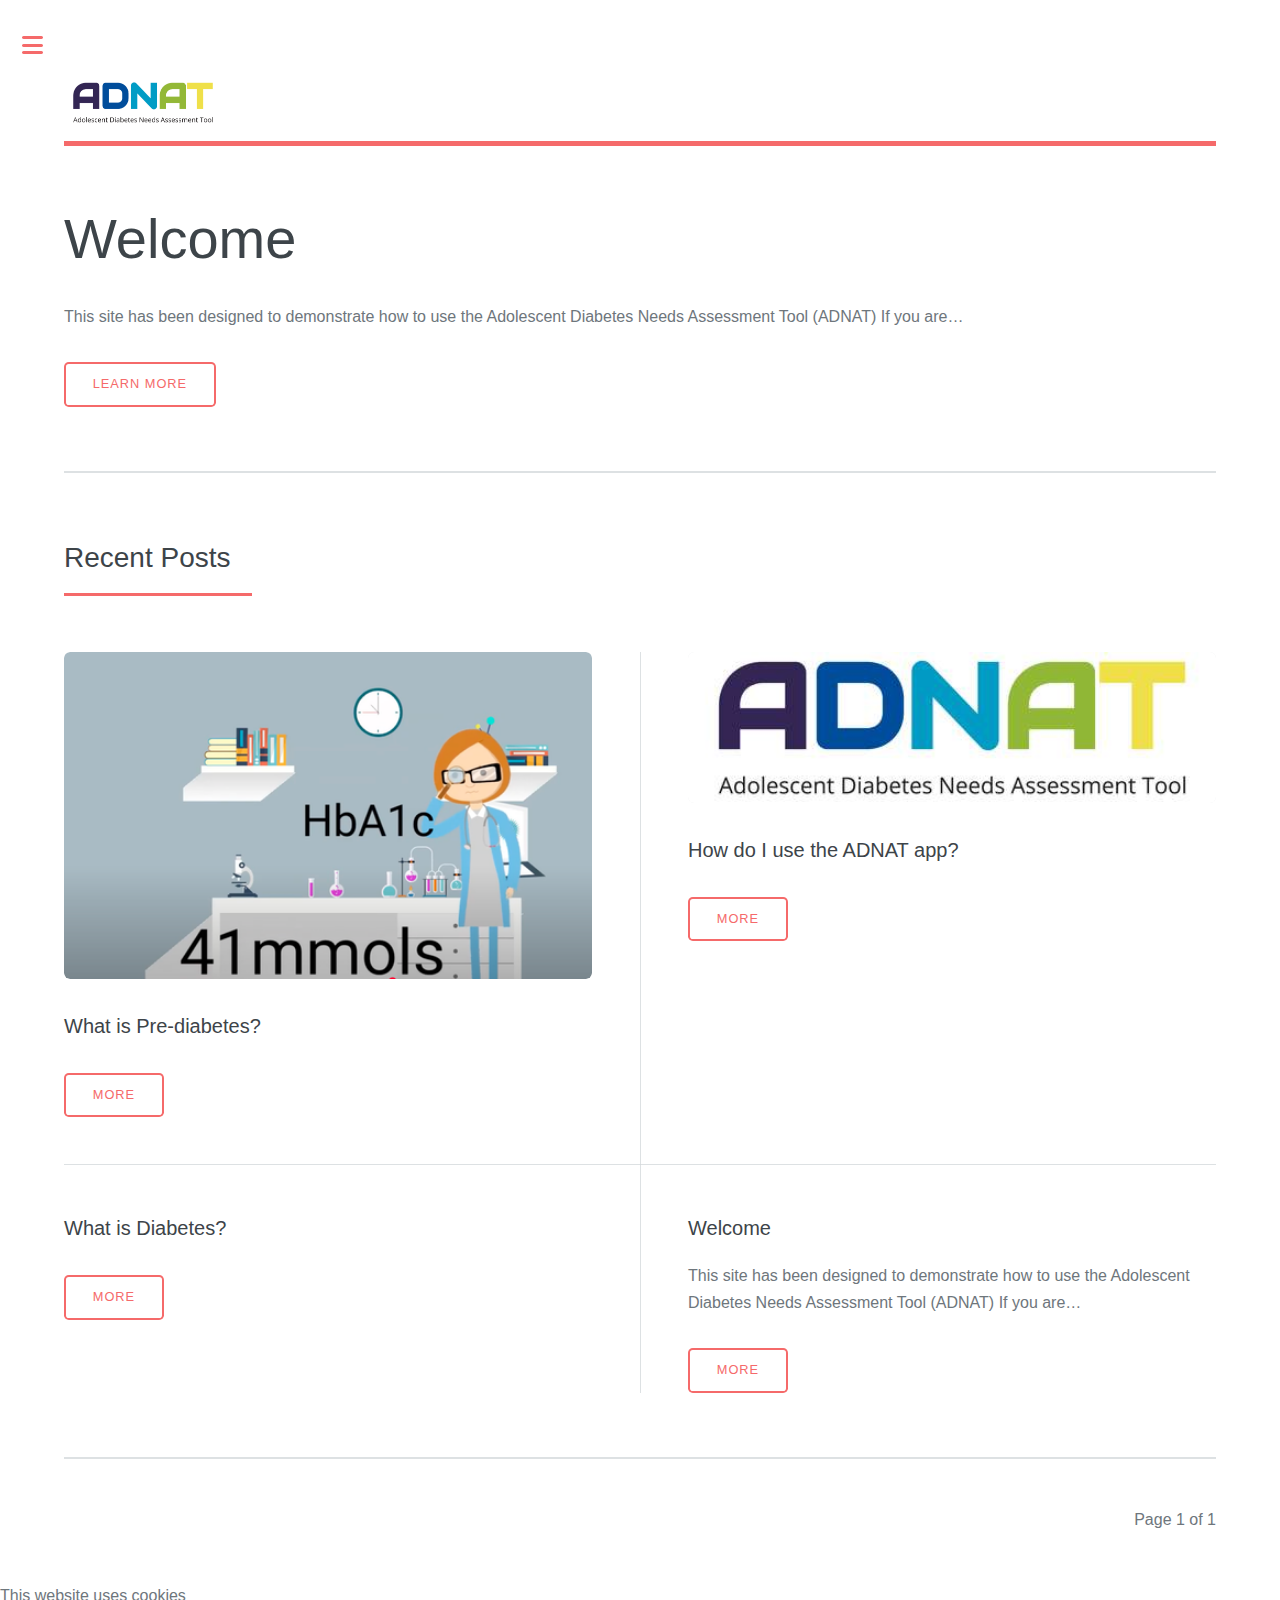
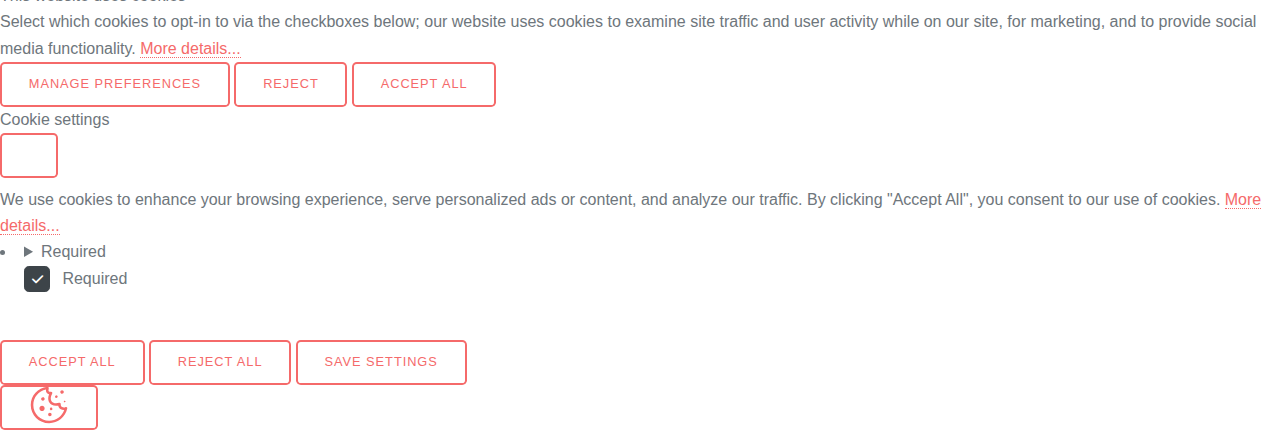
<file: index.html>
<!DOCTYPE html><html lang="en-gb"><head><meta charset="utf-8"><meta http-equiv="X-UA-Compatible" content="IE=edge"><meta name="viewport" content="width=device-width,initial-scale=1,user-scalable=no"><title>ADNAT</title><meta name="generator" content="Publii Open-Source CMS for Static Site"><link rel="canonical" href="https://paranoiddroid42.github.io/adam-training/"><link rel="alternate" type="application/atom+xml" href="https://paranoiddroid42.github.io/adam-training/feed.xml" title="ADNAT - RSS"><link rel="alternate" type="application/json" href="https://paranoiddroid42.github.io/adam-training/feed.json" title="ADNAT - JSON"><link rel="stylesheet" href="https://paranoiddroid42.github.io/adam-training/assets/css/fontawesome-all.min.css?v=85514f933f9e0b82460af63f1a403fa5"><link rel="stylesheet" href="https://paranoiddroid42.github.io/adam-training/assets/css/style.css?v=8c9376b1e93e93d4c074f6c0f99fbf53"><script type="application/ld+json">{"@context":"http://schema.org","@type":"Organization","name":"ADNAT","logo":"https://paranoiddroid42.github.io/adam-training/media/website/ADNAT-Logo4x-100-2.jpg","url":"https://paranoiddroid42.github.io/adam-training/"}</script><noscript><style>img[loading] {
                    opacity: 1;
                }</style></noscript></head><body class="is-preload home-template"><div id="wrapper"><div id="main"><div class="inner"><header id="header"><a class="logo logo-image" href="https://paranoiddroid42.github.io/adam-training/"><img src="https://paranoiddroid42.github.io/adam-training/media/website/ADNAT-Logo4x-100-2.jpg" alt="ADNAT" width="2508" height="715"></a></header><section id="banner"><div class="content"><header><h1><a href="https://paranoiddroid42.github.io/adam-training/welcome/">Welcome</a></h1></header><p>This site has been designed to demonstrate how to use the Adolescent Diabetes Needs Assessment Tool (ADNAT) If you are&hellip;</p><ul class="actions"><li><a href="https://paranoiddroid42.github.io/adam-training/welcome/" class="button">Learn more</a></li></ul></div></section><section><header class="major"><h2>Recent Posts</h2></header><div class="posts"><article><a href="https://paranoiddroid42.github.io/adam-training/what-is-pre-diabetes/" class="image fit"><img src="https://paranoiddroid42.github.io/adam-training/media/posts/6/Screenshot-2025-04-30-at-15.14.02.png" srcset="https://paranoiddroid42.github.io/adam-training/media/posts/6/responsive/Screenshot-2025-04-30-at-15.14.02-xs.png 300w, https://paranoiddroid42.github.io/adam-training/media/posts/6/responsive/Screenshot-2025-04-30-at-15.14.02-sm.png 480w, https://paranoiddroid42.github.io/adam-training/media/posts/6/responsive/Screenshot-2025-04-30-at-15.14.02-md.png 768w" sizes="(max-width: 768px) 100vw, 33vw" loading="lazy" height="994" width="1604" alt=""></a><h3><a href="https://paranoiddroid42.github.io/adam-training/what-is-pre-diabetes/">What is Pre-diabetes?</a></h3><p></p><ul class="actions"><li><a href="https://paranoiddroid42.github.io/adam-training/what-is-pre-diabetes/" class="button">More</a></li></ul></article><article><a href="https://paranoiddroid42.github.io/adam-training/how-do-i-use-the-adnat-app/" class="image fit"><img src="https://paranoiddroid42.github.io/adam-training/media/posts/5/ADNAT-Logo4x-100.jpg" srcset="https://paranoiddroid42.github.io/adam-training/media/posts/5/responsive/ADNAT-Logo4x-100-xs.jpg 300w, https://paranoiddroid42.github.io/adam-training/media/posts/5/responsive/ADNAT-Logo4x-100-sm.jpg 480w, https://paranoiddroid42.github.io/adam-training/media/posts/5/responsive/ADNAT-Logo4x-100-md.jpg 768w" sizes="(max-width: 768px) 100vw, 33vw" loading="lazy" height="715" width="2508" alt=""></a><h3><a href="https://paranoiddroid42.github.io/adam-training/how-do-i-use-the-adnat-app/">How do I use the ADNAT app?</a></h3><p></p><ul class="actions"><li><a href="https://paranoiddroid42.github.io/adam-training/how-do-i-use-the-adnat-app/" class="button">More</a></li></ul></article><article><h3><a href="https://paranoiddroid42.github.io/adam-training/what-is-diabetes/">What is Diabetes?</a></h3><p></p><ul class="actions"><li><a href="https://paranoiddroid42.github.io/adam-training/what-is-diabetes/" class="button">More</a></li></ul></article><article><h3><a href="https://paranoiddroid42.github.io/adam-training/welcome/">Welcome</a></h3><p>This site has been designed to demonstrate how to use the Adolescent Diabetes Needs Assessment Tool (ADNAT) If you are&hellip;</p><ul class="actions"><li><a href="https://paranoiddroid42.github.io/adam-training/welcome/" class="button">More</a></li></ul></article></div></section><nav class="pagination desc"><small>Page 1 of 1</small></nav></div></div><div id="sidebar"><div class="inner"><div id="search" class="alt"><form action="https://paranoiddroid42.github.io/adam-training/search.html" class="search__form"><input class="search__input" type="search" name="q" placeholder="search..." aria-label="search..."></form></div><nav id="menu"><header class="major"><h2>Menu</h2></header><ul><li><a href="https://paranoiddroid42.github.io/adam-training/public-training-content/" target="_self">Public</a></li><li><a href="https://paranoiddroid42.github.io/adam-training/clinical-training/" target="_self">Clincians</a></li></ul></nav><section><header class="major"><h2>Get in touch</h2></header><p>Sed varius enim lorem ullamcorper dolore aliquam aenean ornare velit lacus,ac varius enim lorem ullamcorper dolore. Proin sed aliqu facilisis ante interdum. Sed nulla amet lorem feugiat tempus aliquam.</p><ul class="contact"><li class="icon solid fa-envelope"><a href="#">information@untitled.tl</a></li></ul></section><footer id="footer"><p class="copyright">© All rights reserved</p></footer></div></div></div><script src="https://paranoiddroid42.github.io/adam-training/assets/js/jquery.min.js?v=7c14a783dfeb3d238ccd3edd840d82ee"></script><script src="https://paranoiddroid42.github.io/adam-training/assets/js/browser.min.js?v=c07298dd19048a8a69ad97e754dfe8d0"></script><script src="https://paranoiddroid42.github.io/adam-training/assets/js/breakpoints.min.js?v=81a479eb099e3b187613943b085923b8"></script><script src="https://paranoiddroid42.github.io/adam-training/assets/js/util.min.js?v=cbdaf7c20ac2883c77ae23acfbabd47e"></script><script src="https://paranoiddroid42.github.io/adam-training/assets/js/main.min.js?v=08add7f6d435054ad38ec38d7cf8be40"></script><script>var images=document.querySelectorAll("img[loading]");for(var i=0;i<images.length;i++){if(images[i].complete){images[i].classList.add("is-loaded")}else{images[i].addEventListener("load",function(){this.classList.add("is-loaded")},false)}};</script><div class="pcb" data-behaviour="badge" data-behaviour-link="#cookie-settings" data-revision="1" data-config-ttl="90" data-debug-mode="false"><div role="dialog" aria-modal="true" aria-hidden="true" aria-labelledby="pcb-title" aria-describedby="pcb-txt" class="pcb__banner"><div class="pcb__inner"><div id="pcb-title" role="heading" aria-level="2" class="pcb__title">This website uses cookies</div><div id="pcb-txt" class="pcb__txt">Select which cookies to opt-in to via the checkboxes below; our website uses cookies to examine site traffic and user activity while on our site, for marketing, and to provide social media functionality. <a href="#not-specified">More details...</a></div><div class="pcb__buttons"><button type="button" class="pcb__btn pcb__btn--link pcb__btn--configure" aria-haspopup="dialog">Manage preferences</button> <button type="button" class="pcb__btn pcb__btn--reject">Reject</button> <button type="button" class="pcb__btn pcb__btn--solid pcb__btn--accept">Accept all</button></div></div></div><div class="pcb__popup" role="dialog" aria-modal="true" aria-hidden="true" aria-labelledby="pcb-popup-title"><div class="pcb__popup__wrapper"><div class="pcb__inner pcb__popup__inner"><div class="pcb__popup__heading"><div id="pcb-popup-title" role="heading" aria-level="2" class="pcb__title">Cookie settings</div><button class="pcb__popup__close" aria-label="Close"></button></div><div class="pcb__popup__content"><div class="pcb__txt pcb__popup__txt">We use cookies to enhance your browsing experience, serve personalized ads or content, and analyze our traffic. By clicking "Accept All", you consent to our use of cookies. <a href="#not-specified">More details...</a></div><ul class="pcb__groups"><li class="pcb__group"><details><summary class="pcb__group__title no-desc">Required</summary></details><div class="pcb__popup__switch is-checked"><input type="checkbox" data-group-name="" id="pcb-group-0" checked="checked"> <label for="pcb-group-0">Required</label></div></li></ul></div><div class="pcb__buttons pcb__popup__buttons"><button type="button" class="pcb__btn pcb__btn--solid pcb__btn--accept">Accept all</button> <button type="button" class="pcb__btn pcb__btn--reject">Reject all</button> <button type="button" class="pcb__btn pcb__btn--save">Save settings</button></div></div></div></div><div class="pcb__overlay" aria-hidden="true"></div><button class="pcb__badge" aria-label="Cookie Policy" aria-hidden="true"><svg xmlns="http://www.w3.org/2000/svg" aria-hidden="true" focusable="false" width="40" height="40" viewBox="0 0 23 23" fill="currentColor"><path d="M21.41 12.71c-.08-.01-.15 0-.22 0h-.03c-.03 0-.05 0-.08.01-.07 0-.13.01-.19.04-.52.21-1.44.19-2.02-.22-.44-.31-.65-.83-.62-1.53a.758.758 0 0 0-.27-.61.73.73 0 0 0-.65-.14c-1.98.51-3.49.23-4.26-.78-.82-1.08-.73-2.89.24-4.49.14-.23.14-.52 0-.75a.756.756 0 0 0-.67-.36c-.64.03-1.11-.1-1.31-.35-.19-.26-.13-.71-.01-1.29.04-.18.06-.38.03-.59-.05-.4-.4-.7-.81-.66C5.1 1.54 1 6.04 1 11.48 1 17.28 5.75 22 11.6 22c5.02 0 9.39-3.54 10.39-8.42.08-.4-.18-.78-.58-.87Zm-9.81 7.82c-5.03 0-9.12-4.06-9.12-9.06 0-4.34 3.05-8 7.25-8.86-.08.7.05 1.33.42 1.81.24.32.66.67 1.38.84-.76 1.86-.65 3.78.36 5.11.61.81 2.03 2 4.95 1.51.18.96.71 1.54 1.18 1.87.62.43 1.38.62 2.1.62.05 0 .09 0 .13-.01-1.23 3.64-4.7 6.18-8.64 6.18ZM13 17c0 .55-.45 1-1 1s-1-.45-1-1 .45-1 1-1 1 .45 1 1Zm5.29-12.3a.99.99 0 0 1-.29-.71c0-.55.45-.99 1-.99a1 1 0 0 1 .71.3c.19.19.29.44.29.71 0 .55-.45.99-1 .99a1 1 0 0 1-.71-.3ZM9 13.5c0 .83-.67 1.5-1.5 1.5S6 14.33 6 13.5 6.67 12 7.5 12s1.5.67 1.5 1.5Zm3.25.81a.744.744 0 0 1-.06-1.05c.28-.32.75-.34 1.05-.06.31.28.33.75.05 1.06-.15.16-.35.25-.56.25-.18 0-.36-.06-.5-.19ZM8.68 7.26c.41.37.44 1 .07 1.41-.2.22-.47.33-.75.33a.96.96 0 0 1-.67-.26c-.41-.37-.44-1-.07-1.41.37-.42 1-.45 1.41-.08Zm11.48 1.88c.18-.19.52-.19.7 0 .05.04.09.1.11.16.03.06.04.12.04.19 0 .13-.05.26-.15.35-.09.1-.22.15-.35.15s-.26-.05-.35-.15a.355.355 0 0 1-.11-.16.433.433 0 0 1-.04-.19c0-.13.05-.26.15-.35Zm-4.93-1.86a.75.75 0 1 1 1.059-1.06.75.75 0 0 1-1.059 1.06Z"/></svg></button></div><script>window.dataLayer = window.dataLayer || [];
                function gtag() { dataLayer.push(arguments); }

                window.publiiCBGCM = {
                    defaultState: {"ad_storage":false,"ad_personalization":false,"ad_user_data":false,"analytics_storage":true,"personalization_storage":false,"functionality_storage":false,"security_storage":false},
                    groups: []
                };
            
            (function(win) {
    if (!document.querySelector('.pcb')) {
        return;
    }

    var cbConfig = {
        behaviour: document.querySelector('.pcb').getAttribute('data-behaviour'),
        behaviourLink: document.querySelector('.pcb').getAttribute('data-behaviour-link'),
        revision: document.querySelector('.pcb').getAttribute('data-revision'),
        configTTL: parseInt(document.querySelector('.pcb').getAttribute('data-config-ttl'), 10),
        debugMode: document.querySelector('.pcb').getAttribute('data-debug-mode') === 'true',
        initialState: null,
        initialLsState: null,
        previouslyAccepted: []
    };

    var cbUI = {
        wrapper: document.querySelector('.pcb'),
        banner: {
            element: null,
            btnAccept: null,
            btnReject: null,
            btnConfigure: null
        },
        popup: {
            element: null,
            btnClose: null,
            btnSave: null,
            btnAccept: null,
            btnReject: null,
            checkboxes: null,
        },
        overlay: null,
        badge: null,
        blockedScripts: document.querySelectorAll('script[type^="gdpr-blocker/"]'),
        triggerLinks: cbConfig.behaviourLink ? document.querySelectorAll('a[href*="' + cbConfig.behaviourLink + '"]') : null
    };

    function initUI () {
        // setup banner elements
        cbUI.banner.element = cbUI.wrapper.querySelector('.pcb__banner');
        cbUI.banner.btnAccept = cbUI.banner.element.querySelector('.pcb__btn--accept');
        cbUI.banner.btnReject = cbUI.banner.element.querySelector('.pcb__btn--reject');
        cbUI.banner.btnConfigure = cbUI.banner.element.querySelector('.pcb__btn--configure');

        // setup popup elements
        if (cbUI.wrapper.querySelector('.pcb__popup')) {
            cbUI.popup.element = cbUI.wrapper.querySelector('.pcb__popup');
            cbUI.popup.btnClose = cbUI.wrapper.querySelector('.pcb__popup__close');
            cbUI.popup.btnSave = cbUI.popup.element.querySelector('.pcb__btn--save');
            cbUI.popup.btnAccept = cbUI.popup.element.querySelector('.pcb__btn--accept');
            cbUI.popup.btnReject = cbUI.popup.element.querySelector('.pcb__btn--reject');
            cbUI.popup.checkboxes = cbUI.popup.element.querySelector('input[type="checkbox"]');
            // setup overlay
            cbUI.overlay = cbUI.wrapper.querySelector('.pcb__overlay');
        }

        cbUI.badge = cbUI.wrapper.querySelector('.pcb__badge');

        if (cbConfig.behaviour.indexOf('link') > -1) {
            for (var i = 0; i < cbUI.triggerLinks.length; i++) {
                cbUI.triggerLinks[i].addEventListener('click', function(e) {
                    e.preventDefault();
                    showBannerOrPopup();
                });
            }
        }
    }

    function initState () {
        var lsKeyName = getConfigName();
        var currentConfig = localStorage.getItem(lsKeyName);
        var configIsFresh = checkIfConfigIsFresh();

        if (!configIsFresh || currentConfig === null) {
            if (cbConfig.debugMode) {
                console.log('🍪 Config not found, or configuration expired');
            }

            if (window.publiiCBGCM) {
                gtag('consent', 'default', {
                    'ad_storage': window.publiiCBGCM.defaultState.ad_storage ? 'granted' : 'denied',
                    'ad_personalization': window.publiiCBGCM.defaultState.ad_personalization ? 'granted' : 'denied',
                    'ad_user_data': window.publiiCBGCM.defaultState.ad_user_data ? 'granted' : 'denied',
                    'analytics_storage': window.publiiCBGCM.defaultState.analytics_storage ? 'granted' : 'denied',
                    'personalization_storage': window.publiiCBGCM.defaultState.personalization_storage ? 'granted' : 'denied',
                    'functionality_storage': window.publiiCBGCM.defaultState.functionality_storage ? 'granted' : 'denied',
                    'security_storage': window.publiiCBGCM.defaultState.security_storage ? 'granted' : 'denied'
                });  
                
                if (cbConfig.debugMode) {
                    console.log('🍪 GCMv2 DEFAULT STATE: ' + JSON.stringify({
                        'ad_storage': window.publiiCBGCM.defaultState.ad_storage ? 'granted' : 'denied',
                        'ad_personalization': window.publiiCBGCM.defaultState.ad_personalization ? 'granted' : 'denied',
                        'ad_user_data': window.publiiCBGCM.defaultState.ad_user_data ? 'granted' : 'denied',
                        'analytics_storage': window.publiiCBGCM.defaultState.analytics_storage ? 'granted' : 'denied',
                        'personalization_storage': window.publiiCBGCM.defaultState.personalization_storage ? 'granted' : 'denied',
                        'functionality_storage': window.publiiCBGCM.defaultState.functionality_storage ? 'granted' : 'denied',
                        'security_storage': window.publiiCBGCM.defaultState.security_storage ? 'granted' : 'denied'
                    }));
                }
            }

            showBanner();
        } else if (typeof currentConfig === 'string') {
            if (cbConfig.debugMode) {
                console.log('🍪 Config founded');
            }

            cbConfig.initialLsState = currentConfig.split(',');

            if (window.publiiCBGCM) {
                gtag('consent', 'default', {
                    'ad_storage': getDefaultConsentState(currentConfig, 'ad_storage'),
                    'ad_personalization': getDefaultConsentState(currentConfig, 'ad_personalization'),
                    'ad_user_data': getDefaultConsentState(currentConfig, 'ad_user_data'),
                    'analytics_storage': getDefaultConsentState(currentConfig, 'analytics_storage'),
                    'personalization_storage': getDefaultConsentState(currentConfig, 'personalization_storage'),
                    'functionality_storage': getDefaultConsentState(currentConfig, 'functionality_storage'),
                    'security_storage': getDefaultConsentState(currentConfig, 'security_storage')
                });
                
                if (cbConfig.debugMode) {
                    console.log('🍪 GCMv2 DEFAULT STATE: ' + JSON.stringify({
                        'ad_storage': getDefaultConsentState(currentConfig, 'ad_storage'),
                        'ad_personalization': getDefaultConsentState(currentConfig, 'ad_personalization'),
                        'ad_user_data': getDefaultConsentState(currentConfig, 'ad_user_data'),
                        'analytics_storage': getDefaultConsentState(currentConfig, 'analytics_storage'),
                        'personalization_storage': getDefaultConsentState(currentConfig, 'personalization_storage'),
                        'functionality_storage': getDefaultConsentState(currentConfig, 'functionality_storage'),
                        'security_storage': getDefaultConsentState(currentConfig, 'security_storage')
                    }));
                }
            }

            showBadge();

            if (cbUI.popup.element) {
                var allowedGroups = currentConfig.split(',');
                var checkedCheckboxes = cbUI.popup.element.querySelectorAll('input[type="checkbox"]:checked');

                for (var j = 0; j < checkedCheckboxes.length; j++) {
                    var name = checkedCheckboxes[j].getAttribute('data-group-name');

                    if (name && name !== '-' && allowedGroups.indexOf(name) === -1) {
                        checkedCheckboxes[j].checked = false;
                    }
                }

                for (var i = 0; i < allowedGroups.length; i++) {
                    var checkbox = cbUI.popup.element.querySelector('input[type="checkbox"][data-group-name="' + allowedGroups[i] + '"]');

                    if (checkbox) {
                        checkbox.checked = true;
                    }

                    allowCookieGroup(allowedGroups[i]);
                }
            }
        }

        setTimeout(function () {
            cbConfig.initialState = getInitialStateOfConsents();
        }, 0);
    }

    function checkIfConfigIsFresh () {
        var lastConfigSave = localStorage.getItem('publii-gdpr-cookies-config-save-date');

        if (lastConfigSave === null) {
            return false;
        }

        lastConfigSave = parseInt(lastConfigSave, 10);

        if (lastConfigSave === 0) {
            return true;
        }

        if (+new Date() - lastConfigSave < cbConfig.configTTL * 24 * 60 * 60 * 1000) {
            return true;
        }

        return false;
    }

    function getDefaultConsentState (currentConfig, consentGroup) {
        let configGroups = currentConfig.split(',');

        for (let i = 0; i < configGroups.length; i++) {
            let groupName = configGroups[i];
            let group = window.publiiCBGCM.groups.find(group => group.cookieGroup === groupName);

            if (group && group[consentGroup]) {
                return 'granted';
            }
        }  
        
        if (window.publiiCBGCM.defaultState[consentGroup]) {
            return 'granted'; 
        }
        
        return 'denied';
    }

    function initBannerEvents () {
        cbUI.banner.btnAccept.addEventListener('click', function (e) {
            e.preventDefault();
            acceptAllCookies('banner');
            showBadge();
        }, false);

        if (cbUI.banner.btnReject) {
            cbUI.banner.btnReject.addEventListener('click', function (e) {
                e.preventDefault();
                rejectAllCookies();
                showBadge();
            }, false);
        }

        if (cbUI.banner.btnConfigure) {
            cbUI.banner.btnConfigure.addEventListener('click', function (e) {
                e.preventDefault();
                hideBanner();
                showAdvancedPopup();
                showBadge();
            }, false);
        }
    }

    function initPopupEvents () {
        if (!cbUI.popup.element) {
            return;
        }

        cbUI.overlay.addEventListener('click', function (e) {
            hideAdvancedPopup();
        }, false);

        cbUI.popup.element.addEventListener('click', function (e) {
            e.stopPropagation();
        }, false);

        cbUI.popup.btnAccept.addEventListener('click', function (e) {
            e.preventDefault();
            acceptAllCookies('popup');
        }, false);

        cbUI.popup.btnReject.addEventListener('click', function (e) {
            e.preventDefault();
            rejectAllCookies();
        }, false);

        cbUI.popup.btnSave.addEventListener('click', function (e) {
            e.preventDefault();
            saveConfiguration();
        }, false);

        cbUI.popup.btnClose.addEventListener('click', function (e) {
            e.preventDefault();
            hideAdvancedPopup();
        }, false);
    }

    function initBadgeEvents () {
        if (!cbUI.badge) {
            return;
        }

        cbUI.badge.addEventListener('click', function (e) {
            showBannerOrPopup();
        }, false);
    }

    initUI();
    initState();
    initBannerEvents();
    initPopupEvents();
    initBadgeEvents();

    /**
     * API
     */
    function addScript (src, inline) {
        var newScript = document.createElement('script');

        if (src) {
            newScript.setAttribute('src', src);
        }

        if (inline) {
            newScript.text = inline;
        }

        document.body.appendChild(newScript);
    }

    function allowCookieGroup (allowedGroup) {
        var scripts = document.querySelectorAll('script[type="gdpr-blocker/' + allowedGroup + '"]');
        cbConfig.previouslyAccepted.push(allowedGroup);
    
        for (var j = 0; j < scripts.length; j++) {
            addScript(scripts[j].src, scripts[j].text);
        }

        var groupEvent = new Event('publii-cookie-banner-unblock-' + allowedGroup);
        document.body.dispatchEvent(groupEvent);
        unlockEmbeds(allowedGroup);

        if (cbConfig.debugMode) {
            console.log('🍪 Allowed group: ' + allowedGroup);
        }

        if (window.publiiCBGCM && (!cbConfig.initialLsState || cbConfig.initialLsState.indexOf(allowedGroup) === -1)) {
            let consentResult = {};
            let group = window.publiiCBGCM.groups.find(group => group.cookieGroup === allowedGroup);

            if (group) {
                let foundSomeConsents = false;

                Object.keys(group).forEach(key => {
                    if (key !== 'cookieGroup' && group[key] === true) {
                        consentResult[key] = 'granted';
                        foundSomeConsents = true;
                    }
                });

                if (foundSomeConsents) {
                    gtag('consent', 'update', consentResult);   

                    if (cbConfig.debugMode) {
                        console.log('🍪 GCMv2 UPDATE: ' + JSON.stringify(consentResult));
                    }
                }
            }
        }
    }

    function showBannerOrPopup () {
        if (cbUI.popup.element) {
            showAdvancedPopup();
        } else {
            showBanner();
        }
    }

    function showAdvancedPopup () {
        cbUI.popup.element.classList.add('is-visible');
        cbUI.overlay.classList.add('is-visible');
        cbUI.popup.element.setAttribute('aria-hidden', 'false');
        cbUI.overlay.setAttribute('aria-hidden', 'false');
    }

    function hideAdvancedPopup () {
        cbUI.popup.element.classList.remove('is-visible');
        cbUI.overlay.classList.remove('is-visible');
        cbUI.popup.element.setAttribute('aria-hidden', 'true');
        cbUI.overlay.setAttribute('aria-hidden', 'true');
    }

    function showBanner () {
        cbUI.banner.element.classList.add('is-visible');
        cbUI.banner.element.setAttribute('aria-hidden', 'false');
    }

    function hideBanner () {
        cbUI.banner.element.classList.remove('is-visible');
        cbUI.banner.element.setAttribute('aria-hidden', 'true');
    }

    function showBadge () {
        if (!cbUI.badge) {
            return;
        }

        cbUI.badge.classList.add('is-visible');
        cbUI.badge.setAttribute('aria-hidden', 'false');
    }

    function getConfigName () {
        var lsKeyName = 'publii-gdpr-allowed-cookies';

        if (cbConfig.revision) {
            lsKeyName = lsKeyName + '-v' + parseInt(cbConfig.revision, 10);
        }

        return lsKeyName;
    }

    function storeConfiguration (allowedGroups) {
        var lsKeyName = getConfigName();
        var dataToStore = allowedGroups.join(',');
        localStorage.setItem(lsKeyName, dataToStore);

        if (cbConfig.configTTL === 0) {
            localStorage.setItem('publii-gdpr-cookies-config-save-date', 0);

            if (cbConfig.debugMode) {
                console.log('🍪 Store never expiring configuration');
            }
        } else {
            localStorage.setItem('publii-gdpr-cookies-config-save-date', +new Date());
        }
    }

    function getInitialStateOfConsents () {
        if (!cbUI.popup.element) {
            return [];
        }

        var checkedGroups = cbUI.popup.element.querySelectorAll('input[type="checkbox"]:checked');
        var groups = [];

        for (var i = 0; i < checkedGroups.length; i++) {
            var allowedGroup = checkedGroups[i].getAttribute('data-group-name');

            if (allowedGroup !== '') {
                groups.push(allowedGroup);
            }
        }

        if (cbConfig.debugMode) {
            console.log('🍪 Initial state: ' + groups.join(', '));
        }

        return groups;
    }

    function getCurrentStateOfConsents () {
        if (!cbUI.popup.element) {
            return [];
        }

        var checkedGroups = cbUI.popup.element.querySelectorAll('input[type="checkbox"]:checked');
        var groups = [];

        for (var i = 0; i < checkedGroups.length; i++) {
            var allowedGroup = checkedGroups[i].getAttribute('data-group-name');

            if (allowedGroup !== '') {
                groups.push(allowedGroup);
            }
        }

        if (cbConfig.debugMode) {
            console.log('🍪 State to save: ' + groups.join(', '));
        }

        return groups;
    }

    function getAllGroups () {
        if (!cbUI.popup.element) {
            return [];
        }

        var checkedGroups = cbUI.popup.element.querySelectorAll('input[type="checkbox"]');
        var groups = [];

        for (var i = 0; i < checkedGroups.length; i++) {
            var allowedGroup = checkedGroups[i].getAttribute('data-group-name');

            if (allowedGroup !== '') {
                groups.push(allowedGroup);
            }
        }

        return groups;
    }

    function acceptAllCookies (source) {
        var groupsToAccept = getAllGroups();
        storeConfiguration(groupsToAccept);

        for (var i = 0; i < groupsToAccept.length; i++) {
            var group = groupsToAccept[i];

            if (cbConfig.initialState.indexOf(group) > -1 || cbConfig.previouslyAccepted.indexOf(group) > -1) {
                if (cbConfig.debugMode) {
                    console.log('🍪 Skip previously activated group: ' + group);
                }

                continue;
            }

            allowCookieGroup(group);
        }

        if (cbUI.popup.element) {
            var checkboxesToCheck = cbUI.popup.element.querySelectorAll('input[type="checkbox"]');

            for (var j = 0; j < checkboxesToCheck.length; j++) {
                checkboxesToCheck[j].checked = true;
            }
        }

        if (cbConfig.debugMode) {
            console.log('🍪 Accept all cookies: ', groupsToAccept.join(', '));
        }

        if (source === 'popup') {
            hideAdvancedPopup();
        } else if (source === 'banner') {
            hideBanner();
        }
    }

    function rejectAllCookies () {
        if (cbConfig.debugMode) {
            console.log('🍪 Reject all cookies');
        }

        storeConfiguration([]);
        setTimeout(function () {
            window.location.reload();
        }, 100);
    }

    function saveConfiguration () {
        var groupsToAccept = getCurrentStateOfConsents();
        storeConfiguration(groupsToAccept);

        if (cbConfig.debugMode) {
            console.log('🍪 Save new config: ', groupsToAccept.join(', '));
        }

        if (reloadIsNeeded(groupsToAccept)) {
            setTimeout(function () {
                window.location.reload();
            }, 100);
            return;
        }

        for (var i = 0; i < groupsToAccept.length; i++) {
            var group = groupsToAccept[i];

            if (cbConfig.initialState.indexOf(group) > -1 || cbConfig.previouslyAccepted.indexOf(group) > -1) {
                if (cbConfig.debugMode) {
                    console.log('🍪 Skip previously activated group: ' + group);
                }

                continue;
            }

            allowCookieGroup(group);
        }

        hideAdvancedPopup();
    }

    function reloadIsNeeded (groupsToAccept) {
        // check if user rejected consent for initial groups
        var initialGroups = cbConfig.initialState;
        var previouslyAcceptedGroups = cbConfig.previouslyAccepted;
        var groupsToCheck = initialGroups.concat(previouslyAcceptedGroups);

        for (var i = 0; i < groupsToCheck.length; i++) {
            var groupToCheck = groupsToCheck[i];

            if (groupToCheck !== '' && groupsToAccept.indexOf(groupToCheck) === -1) {
                if (cbConfig.debugMode) {
                    console.log('🍪 Reload is needed due lack of: ', groupToCheck);
                }

                return true;
            }
        }

        return false;
    }

    function unlockEmbeds (cookieGroup) {
        var iframesToUnlock = document.querySelectorAll('.pec-wrapper[data-consent-group-id="' + cookieGroup + '"]');

        for (var i = 0; i < iframesToUnlock.length; i++) {
            var iframeWrapper = iframesToUnlock[i];
            iframeWrapper.querySelector('.pec-overlay').classList.remove('is-active');
            iframeWrapper.querySelector('.pec-overlay').setAttribute('aria-hidden', 'true');
            var iframe = iframeWrapper.querySelector('iframe');
            iframe.setAttribute('src', iframe.getAttribute('data-consent-src'));
        }
    }

    win.publiiEmbedConsentGiven = function (cookieGroup) {
        // it will unlock embeds
        allowCookieGroup(cookieGroup);

        var checkbox = cbUI.popup.element.querySelector('input[type="checkbox"][data-group-name="' + cookieGroup + '"]');

        if (checkbox) {
            checkbox.checked = true;
        }

        var groupsToAccept = getCurrentStateOfConsents();
        storeConfiguration(groupsToAccept);

        if (cbConfig.debugMode) {
            console.log('🍪 Save new config: ', groupsToAccept.join(', '));
        }
    }
})(window);</script></body></html>
</file>
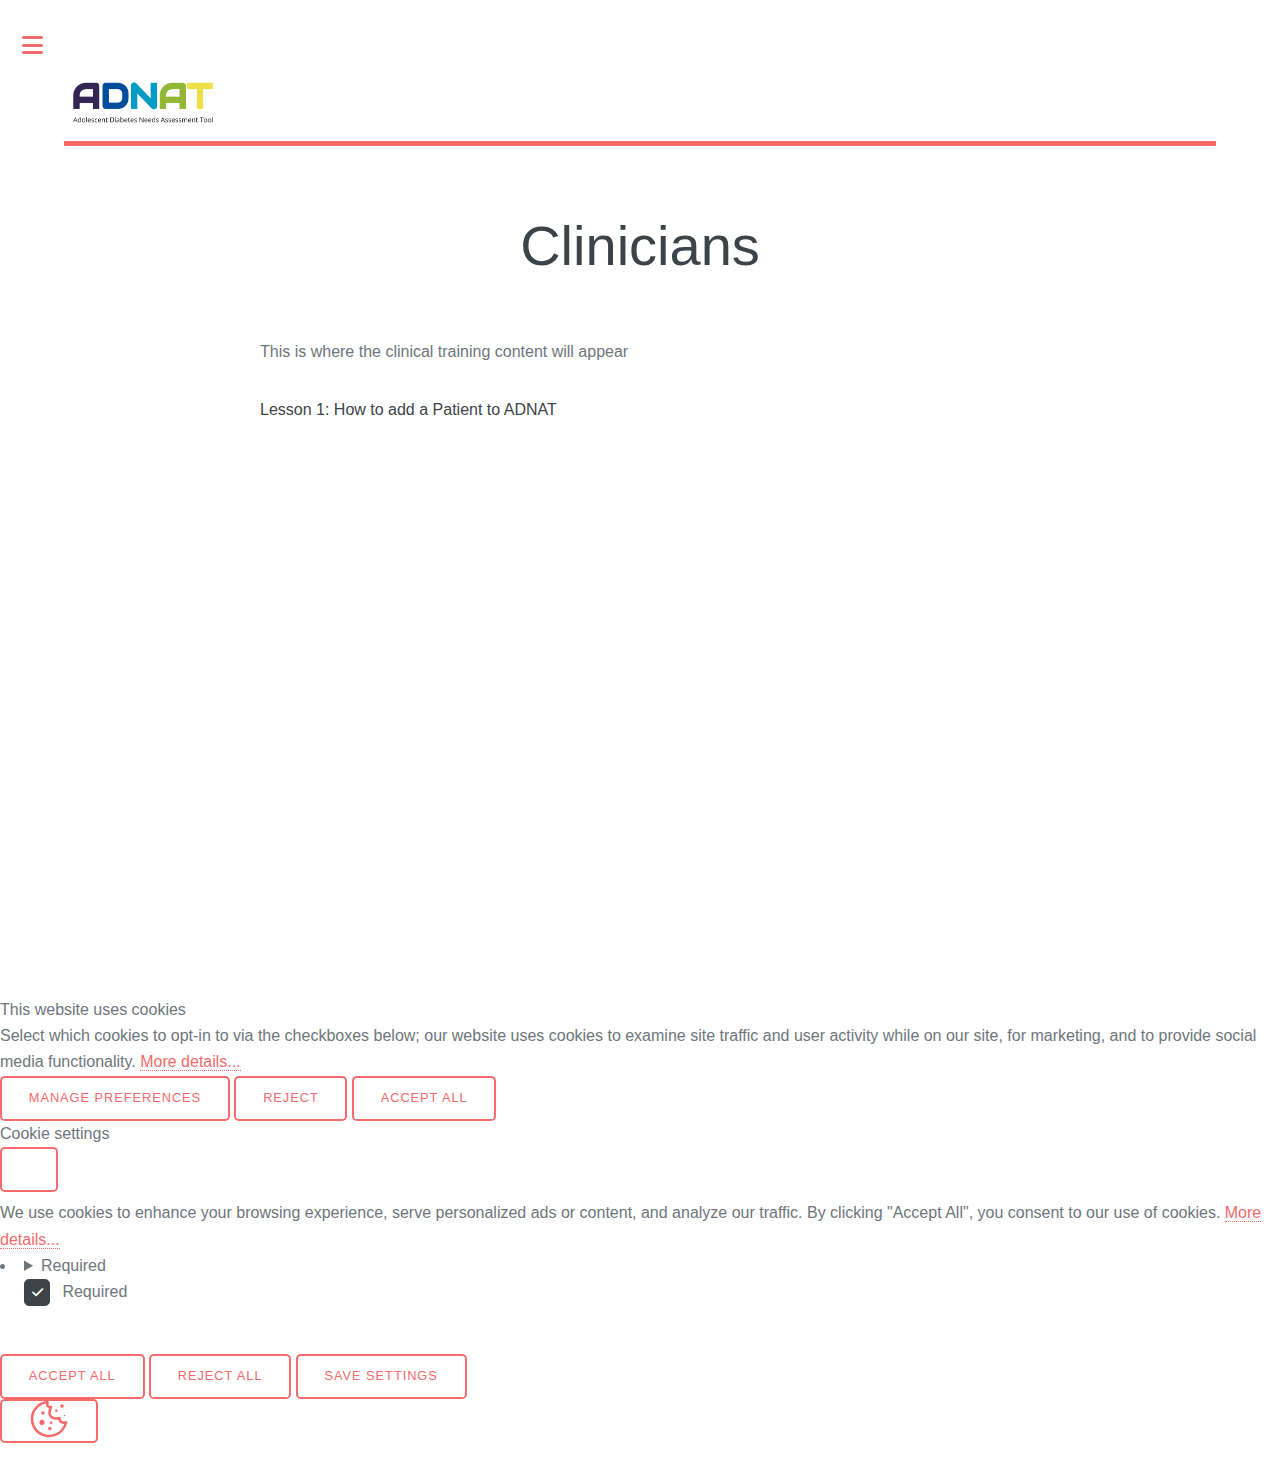
<file: clinical-training/index.html>
<!DOCTYPE html><html lang="en-gb"><head><meta charset="utf-8"><meta http-equiv="X-UA-Compatible" content="IE=edge"><meta name="viewport" content="width=device-width,initial-scale=1,user-scalable=no"><title>Clinicians - ADNAT</title><meta name="description" content="This is where the clinical training content will appear Lesson 1: How to add a Patient to ADNAT"><meta name="generator" content="Publii Open-Source CMS for Static Site"><link rel="canonical" href="https://paranoiddroid42.github.io/adam-training/clinical-training/"><link rel="alternate" type="application/atom+xml" href="https://paranoiddroid42.github.io/adam-training/feed.xml" title="ADNAT - RSS"><link rel="alternate" type="application/json" href="https://paranoiddroid42.github.io/adam-training/feed.json" title="ADNAT - JSON"><link rel="stylesheet" href="https://paranoiddroid42.github.io/adam-training/assets/css/fontawesome-all.min.css?v=85514f933f9e0b82460af63f1a403fa5"><link rel="stylesheet" href="https://paranoiddroid42.github.io/adam-training/assets/css/style.css?v=8c9376b1e93e93d4c074f6c0f99fbf53"><script type="application/ld+json">{"@context":"http://schema.org","@type":"Article","mainEntityOfPage":{"@type":"WebPage","@id":"https://paranoiddroid42.github.io/adam-training/clinical-training/"},"headline":"Clinicians","datePublished":"2025-04-30T13:30+01:00","dateModified":"2025-04-30T14:31+01:00","image":{"@type":"ImageObject","url":"https://paranoiddroid42.github.io/adam-training/media/website/ADNAT-Logo4x-100-2.jpg","height":715,"width":2508},"description":"This is where the clinical training content will appear Lesson 1: How to add a Patient to ADNAT","author":{"@type":"Person","name":"ADNAT Team","url":"https://paranoiddroid42.github.io/adam-training/authors/adnat-team/"},"publisher":{"@type":"Organization","name":"ADNAT Team","logo":{"@type":"ImageObject","url":"https://paranoiddroid42.github.io/adam-training/media/website/ADNAT-Logo4x-100-2.jpg","height":715,"width":2508}}}</script><noscript><style>img[loading] {
                    opacity: 1;
                }</style></noscript></head><body class="is-preload page-template"><div id="wrapper"><div id="main"><div class="inner"><header id="header"><a class="logo logo-image" href="https://paranoiddroid42.github.io/adam-training/"><img src="https://paranoiddroid42.github.io/adam-training/media/website/ADNAT-Logo4x-100-2.jpg" alt="ADNAT" width="2508" height="715"></a></header><article class="post"><header class="main post__header"><h1>Clinicians</h1></header><div class="post__inner post__entry"><p>This is where the clinical training content will appear</p><p><strong>Lesson 1: How to add a Patient to ADNAT</strong></p><div class="post__iframe"><iframe loading="lazy" width="560" height="315" src="https://www.youtube-nocookie.com/embed/9oPiYHH66qQ?si=E-OPbXo0tVschIBK" title="YouTube video player" frameborder="0" allow="accelerometer; autoplay; clipboard-write; encrypted-media; gyroscope; picture-in-picture; web-share" referrerpolicy="strict-origin-when-cross-origin" allowfullscreen="allowfullscreen"></iframe></div></div></article></div></div><div id="sidebar"><div class="inner"><div id="search" class="alt"><form action="https://paranoiddroid42.github.io/adam-training/search.html" class="search__form"><input class="search__input" type="search" name="q" placeholder="search..." aria-label="search..."></form></div><nav id="menu"><header class="major"><h2>Menu</h2></header><ul><li><a href="https://paranoiddroid42.github.io/adam-training/public-training-content/" target="_self">Public</a></li><li class="active"><a href="https://paranoiddroid42.github.io/adam-training/clinical-training/" target="_self">Clincians</a></li></ul></nav><section><header class="major"><h2>Get in touch</h2></header><p>Sed varius enim lorem ullamcorper dolore aliquam aenean ornare velit lacus,ac varius enim lorem ullamcorper dolore. Proin sed aliqu facilisis ante interdum. Sed nulla amet lorem feugiat tempus aliquam.</p><ul class="contact"><li class="icon solid fa-envelope"><a href="#">information@untitled.tl</a></li></ul></section><footer id="footer"><p class="copyright">© All rights reserved</p></footer></div></div></div><script src="https://paranoiddroid42.github.io/adam-training/assets/js/jquery.min.js?v=7c14a783dfeb3d238ccd3edd840d82ee"></script><script src="https://paranoiddroid42.github.io/adam-training/assets/js/browser.min.js?v=c07298dd19048a8a69ad97e754dfe8d0"></script><script src="https://paranoiddroid42.github.io/adam-training/assets/js/breakpoints.min.js?v=81a479eb099e3b187613943b085923b8"></script><script src="https://paranoiddroid42.github.io/adam-training/assets/js/util.min.js?v=cbdaf7c20ac2883c77ae23acfbabd47e"></script><script src="https://paranoiddroid42.github.io/adam-training/assets/js/main.min.js?v=08add7f6d435054ad38ec38d7cf8be40"></script><script>var images=document.querySelectorAll("img[loading]");for(var i=0;i<images.length;i++){if(images[i].complete){images[i].classList.add("is-loaded")}else{images[i].addEventListener("load",function(){this.classList.add("is-loaded")},false)}};</script><div class="pcb" data-behaviour="badge" data-behaviour-link="#cookie-settings" data-revision="1" data-config-ttl="90" data-debug-mode="false"><div role="dialog" aria-modal="true" aria-hidden="true" aria-labelledby="pcb-title" aria-describedby="pcb-txt" class="pcb__banner"><div class="pcb__inner"><div id="pcb-title" role="heading" aria-level="2" class="pcb__title">This website uses cookies</div><div id="pcb-txt" class="pcb__txt">Select which cookies to opt-in to via the checkboxes below; our website uses cookies to examine site traffic and user activity while on our site, for marketing, and to provide social media functionality. <a href="#not-specified">More details...</a></div><div class="pcb__buttons"><button type="button" class="pcb__btn pcb__btn--link pcb__btn--configure" aria-haspopup="dialog">Manage preferences</button> <button type="button" class="pcb__btn pcb__btn--reject">Reject</button> <button type="button" class="pcb__btn pcb__btn--solid pcb__btn--accept">Accept all</button></div></div></div><div class="pcb__popup" role="dialog" aria-modal="true" aria-hidden="true" aria-labelledby="pcb-popup-title"><div class="pcb__popup__wrapper"><div class="pcb__inner pcb__popup__inner"><div class="pcb__popup__heading"><div id="pcb-popup-title" role="heading" aria-level="2" class="pcb__title">Cookie settings</div><button class="pcb__popup__close" aria-label="Close"></button></div><div class="pcb__popup__content"><div class="pcb__txt pcb__popup__txt">We use cookies to enhance your browsing experience, serve personalized ads or content, and analyze our traffic. By clicking "Accept All", you consent to our use of cookies. <a href="#not-specified">More details...</a></div><ul class="pcb__groups"><li class="pcb__group"><details><summary class="pcb__group__title no-desc">Required</summary></details><div class="pcb__popup__switch is-checked"><input type="checkbox" data-group-name="" id="pcb-group-0" checked="checked"> <label for="pcb-group-0">Required</label></div></li></ul></div><div class="pcb__buttons pcb__popup__buttons"><button type="button" class="pcb__btn pcb__btn--solid pcb__btn--accept">Accept all</button> <button type="button" class="pcb__btn pcb__btn--reject">Reject all</button> <button type="button" class="pcb__btn pcb__btn--save">Save settings</button></div></div></div></div><div class="pcb__overlay" aria-hidden="true"></div><button class="pcb__badge" aria-label="Cookie Policy" aria-hidden="true"><svg xmlns="http://www.w3.org/2000/svg" aria-hidden="true" focusable="false" width="40" height="40" viewBox="0 0 23 23" fill="currentColor"><path d="M21.41 12.71c-.08-.01-.15 0-.22 0h-.03c-.03 0-.05 0-.08.01-.07 0-.13.01-.19.04-.52.21-1.44.19-2.02-.22-.44-.31-.65-.83-.62-1.53a.758.758 0 0 0-.27-.61.73.73 0 0 0-.65-.14c-1.98.51-3.49.23-4.26-.78-.82-1.08-.73-2.89.24-4.49.14-.23.14-.52 0-.75a.756.756 0 0 0-.67-.36c-.64.03-1.11-.1-1.31-.35-.19-.26-.13-.71-.01-1.29.04-.18.06-.38.03-.59-.05-.4-.4-.7-.81-.66C5.1 1.54 1 6.04 1 11.48 1 17.28 5.75 22 11.6 22c5.02 0 9.39-3.54 10.39-8.42.08-.4-.18-.78-.58-.87Zm-9.81 7.82c-5.03 0-9.12-4.06-9.12-9.06 0-4.34 3.05-8 7.25-8.86-.08.7.05 1.33.42 1.81.24.32.66.67 1.38.84-.76 1.86-.65 3.78.36 5.11.61.81 2.03 2 4.95 1.51.18.96.71 1.54 1.18 1.87.62.43 1.38.62 2.1.62.05 0 .09 0 .13-.01-1.23 3.64-4.7 6.18-8.64 6.18ZM13 17c0 .55-.45 1-1 1s-1-.45-1-1 .45-1 1-1 1 .45 1 1Zm5.29-12.3a.99.99 0 0 1-.29-.71c0-.55.45-.99 1-.99a1 1 0 0 1 .71.3c.19.19.29.44.29.71 0 .55-.45.99-1 .99a1 1 0 0 1-.71-.3ZM9 13.5c0 .83-.67 1.5-1.5 1.5S6 14.33 6 13.5 6.67 12 7.5 12s1.5.67 1.5 1.5Zm3.25.81a.744.744 0 0 1-.06-1.05c.28-.32.75-.34 1.05-.06.31.28.33.75.05 1.06-.15.16-.35.25-.56.25-.18 0-.36-.06-.5-.19ZM8.68 7.26c.41.37.44 1 .07 1.41-.2.22-.47.33-.75.33a.96.96 0 0 1-.67-.26c-.41-.37-.44-1-.07-1.41.37-.42 1-.45 1.41-.08Zm11.48 1.88c.18-.19.52-.19.7 0 .05.04.09.1.11.16.03.06.04.12.04.19 0 .13-.05.26-.15.35-.09.1-.22.15-.35.15s-.26-.05-.35-.15a.355.355 0 0 1-.11-.16.433.433 0 0 1-.04-.19c0-.13.05-.26.15-.35Zm-4.93-1.86a.75.75 0 1 1 1.059-1.06.75.75 0 0 1-1.059 1.06Z"/></svg></button></div><script>window.dataLayer = window.dataLayer || [];
                function gtag() { dataLayer.push(arguments); }

                window.publiiCBGCM = {
                    defaultState: {"ad_storage":false,"ad_personalization":false,"ad_user_data":false,"analytics_storage":true,"personalization_storage":false,"functionality_storage":false,"security_storage":false},
                    groups: []
                };
            
            (function(win) {
    if (!document.querySelector('.pcb')) {
        return;
    }

    var cbConfig = {
        behaviour: document.querySelector('.pcb').getAttribute('data-behaviour'),
        behaviourLink: document.querySelector('.pcb').getAttribute('data-behaviour-link'),
        revision: document.querySelector('.pcb').getAttribute('data-revision'),
        configTTL: parseInt(document.querySelector('.pcb').getAttribute('data-config-ttl'), 10),
        debugMode: document.querySelector('.pcb').getAttribute('data-debug-mode') === 'true',
        initialState: null,
        initialLsState: null,
        previouslyAccepted: []
    };

    var cbUI = {
        wrapper: document.querySelector('.pcb'),
        banner: {
            element: null,
            btnAccept: null,
            btnReject: null,
            btnConfigure: null
        },
        popup: {
            element: null,
            btnClose: null,
            btnSave: null,
            btnAccept: null,
            btnReject: null,
            checkboxes: null,
        },
        overlay: null,
        badge: null,
        blockedScripts: document.querySelectorAll('script[type^="gdpr-blocker/"]'),
        triggerLinks: cbConfig.behaviourLink ? document.querySelectorAll('a[href*="' + cbConfig.behaviourLink + '"]') : null
    };

    function initUI () {
        // setup banner elements
        cbUI.banner.element = cbUI.wrapper.querySelector('.pcb__banner');
        cbUI.banner.btnAccept = cbUI.banner.element.querySelector('.pcb__btn--accept');
        cbUI.banner.btnReject = cbUI.banner.element.querySelector('.pcb__btn--reject');
        cbUI.banner.btnConfigure = cbUI.banner.element.querySelector('.pcb__btn--configure');

        // setup popup elements
        if (cbUI.wrapper.querySelector('.pcb__popup')) {
            cbUI.popup.element = cbUI.wrapper.querySelector('.pcb__popup');
            cbUI.popup.btnClose = cbUI.wrapper.querySelector('.pcb__popup__close');
            cbUI.popup.btnSave = cbUI.popup.element.querySelector('.pcb__btn--save');
            cbUI.popup.btnAccept = cbUI.popup.element.querySelector('.pcb__btn--accept');
            cbUI.popup.btnReject = cbUI.popup.element.querySelector('.pcb__btn--reject');
            cbUI.popup.checkboxes = cbUI.popup.element.querySelector('input[type="checkbox"]');
            // setup overlay
            cbUI.overlay = cbUI.wrapper.querySelector('.pcb__overlay');
        }

        cbUI.badge = cbUI.wrapper.querySelector('.pcb__badge');

        if (cbConfig.behaviour.indexOf('link') > -1) {
            for (var i = 0; i < cbUI.triggerLinks.length; i++) {
                cbUI.triggerLinks[i].addEventListener('click', function(e) {
                    e.preventDefault();
                    showBannerOrPopup();
                });
            }
        }
    }

    function initState () {
        var lsKeyName = getConfigName();
        var currentConfig = localStorage.getItem(lsKeyName);
        var configIsFresh = checkIfConfigIsFresh();

        if (!configIsFresh || currentConfig === null) {
            if (cbConfig.debugMode) {
                console.log('🍪 Config not found, or configuration expired');
            }

            if (window.publiiCBGCM) {
                gtag('consent', 'default', {
                    'ad_storage': window.publiiCBGCM.defaultState.ad_storage ? 'granted' : 'denied',
                    'ad_personalization': window.publiiCBGCM.defaultState.ad_personalization ? 'granted' : 'denied',
                    'ad_user_data': window.publiiCBGCM.defaultState.ad_user_data ? 'granted' : 'denied',
                    'analytics_storage': window.publiiCBGCM.defaultState.analytics_storage ? 'granted' : 'denied',
                    'personalization_storage': window.publiiCBGCM.defaultState.personalization_storage ? 'granted' : 'denied',
                    'functionality_storage': window.publiiCBGCM.defaultState.functionality_storage ? 'granted' : 'denied',
                    'security_storage': window.publiiCBGCM.defaultState.security_storage ? 'granted' : 'denied'
                });  
                
                if (cbConfig.debugMode) {
                    console.log('🍪 GCMv2 DEFAULT STATE: ' + JSON.stringify({
                        'ad_storage': window.publiiCBGCM.defaultState.ad_storage ? 'granted' : 'denied',
                        'ad_personalization': window.publiiCBGCM.defaultState.ad_personalization ? 'granted' : 'denied',
                        'ad_user_data': window.publiiCBGCM.defaultState.ad_user_data ? 'granted' : 'denied',
                        'analytics_storage': window.publiiCBGCM.defaultState.analytics_storage ? 'granted' : 'denied',
                        'personalization_storage': window.publiiCBGCM.defaultState.personalization_storage ? 'granted' : 'denied',
                        'functionality_storage': window.publiiCBGCM.defaultState.functionality_storage ? 'granted' : 'denied',
                        'security_storage': window.publiiCBGCM.defaultState.security_storage ? 'granted' : 'denied'
                    }));
                }
            }

            showBanner();
        } else if (typeof currentConfig === 'string') {
            if (cbConfig.debugMode) {
                console.log('🍪 Config founded');
            }

            cbConfig.initialLsState = currentConfig.split(',');

            if (window.publiiCBGCM) {
                gtag('consent', 'default', {
                    'ad_storage': getDefaultConsentState(currentConfig, 'ad_storage'),
                    'ad_personalization': getDefaultConsentState(currentConfig, 'ad_personalization'),
                    'ad_user_data': getDefaultConsentState(currentConfig, 'ad_user_data'),
                    'analytics_storage': getDefaultConsentState(currentConfig, 'analytics_storage'),
                    'personalization_storage': getDefaultConsentState(currentConfig, 'personalization_storage'),
                    'functionality_storage': getDefaultConsentState(currentConfig, 'functionality_storage'),
                    'security_storage': getDefaultConsentState(currentConfig, 'security_storage')
                });
                
                if (cbConfig.debugMode) {
                    console.log('🍪 GCMv2 DEFAULT STATE: ' + JSON.stringify({
                        'ad_storage': getDefaultConsentState(currentConfig, 'ad_storage'),
                        'ad_personalization': getDefaultConsentState(currentConfig, 'ad_personalization'),
                        'ad_user_data': getDefaultConsentState(currentConfig, 'ad_user_data'),
                        'analytics_storage': getDefaultConsentState(currentConfig, 'analytics_storage'),
                        'personalization_storage': getDefaultConsentState(currentConfig, 'personalization_storage'),
                        'functionality_storage': getDefaultConsentState(currentConfig, 'functionality_storage'),
                        'security_storage': getDefaultConsentState(currentConfig, 'security_storage')
                    }));
                }
            }

            showBadge();

            if (cbUI.popup.element) {
                var allowedGroups = currentConfig.split(',');
                var checkedCheckboxes = cbUI.popup.element.querySelectorAll('input[type="checkbox"]:checked');

                for (var j = 0; j < checkedCheckboxes.length; j++) {
                    var name = checkedCheckboxes[j].getAttribute('data-group-name');

                    if (name && name !== '-' && allowedGroups.indexOf(name) === -1) {
                        checkedCheckboxes[j].checked = false;
                    }
                }

                for (var i = 0; i < allowedGroups.length; i++) {
                    var checkbox = cbUI.popup.element.querySelector('input[type="checkbox"][data-group-name="' + allowedGroups[i] + '"]');

                    if (checkbox) {
                        checkbox.checked = true;
                    }

                    allowCookieGroup(allowedGroups[i]);
                }
            }
        }

        setTimeout(function () {
            cbConfig.initialState = getInitialStateOfConsents();
        }, 0);
    }

    function checkIfConfigIsFresh () {
        var lastConfigSave = localStorage.getItem('publii-gdpr-cookies-config-save-date');

        if (lastConfigSave === null) {
            return false;
        }

        lastConfigSave = parseInt(lastConfigSave, 10);

        if (lastConfigSave === 0) {
            return true;
        }

        if (+new Date() - lastConfigSave < cbConfig.configTTL * 24 * 60 * 60 * 1000) {
            return true;
        }

        return false;
    }

    function getDefaultConsentState (currentConfig, consentGroup) {
        let configGroups = currentConfig.split(',');

        for (let i = 0; i < configGroups.length; i++) {
            let groupName = configGroups[i];
            let group = window.publiiCBGCM.groups.find(group => group.cookieGroup === groupName);

            if (group && group[consentGroup]) {
                return 'granted';
            }
        }  
        
        if (window.publiiCBGCM.defaultState[consentGroup]) {
            return 'granted'; 
        }
        
        return 'denied';
    }

    function initBannerEvents () {
        cbUI.banner.btnAccept.addEventListener('click', function (e) {
            e.preventDefault();
            acceptAllCookies('banner');
            showBadge();
        }, false);

        if (cbUI.banner.btnReject) {
            cbUI.banner.btnReject.addEventListener('click', function (e) {
                e.preventDefault();
                rejectAllCookies();
                showBadge();
            }, false);
        }

        if (cbUI.banner.btnConfigure) {
            cbUI.banner.btnConfigure.addEventListener('click', function (e) {
                e.preventDefault();
                hideBanner();
                showAdvancedPopup();
                showBadge();
            }, false);
        }
    }

    function initPopupEvents () {
        if (!cbUI.popup.element) {
            return;
        }

        cbUI.overlay.addEventListener('click', function (e) {
            hideAdvancedPopup();
        }, false);

        cbUI.popup.element.addEventListener('click', function (e) {
            e.stopPropagation();
        }, false);

        cbUI.popup.btnAccept.addEventListener('click', function (e) {
            e.preventDefault();
            acceptAllCookies('popup');
        }, false);

        cbUI.popup.btnReject.addEventListener('click', function (e) {
            e.preventDefault();
            rejectAllCookies();
        }, false);

        cbUI.popup.btnSave.addEventListener('click', function (e) {
            e.preventDefault();
            saveConfiguration();
        }, false);

        cbUI.popup.btnClose.addEventListener('click', function (e) {
            e.preventDefault();
            hideAdvancedPopup();
        }, false);
    }

    function initBadgeEvents () {
        if (!cbUI.badge) {
            return;
        }

        cbUI.badge.addEventListener('click', function (e) {
            showBannerOrPopup();
        }, false);
    }

    initUI();
    initState();
    initBannerEvents();
    initPopupEvents();
    initBadgeEvents();

    /**
     * API
     */
    function addScript (src, inline) {
        var newScript = document.createElement('script');

        if (src) {
            newScript.setAttribute('src', src);
        }

        if (inline) {
            newScript.text = inline;
        }

        document.body.appendChild(newScript);
    }

    function allowCookieGroup (allowedGroup) {
        var scripts = document.querySelectorAll('script[type="gdpr-blocker/' + allowedGroup + '"]');
        cbConfig.previouslyAccepted.push(allowedGroup);
    
        for (var j = 0; j < scripts.length; j++) {
            addScript(scripts[j].src, scripts[j].text);
        }

        var groupEvent = new Event('publii-cookie-banner-unblock-' + allowedGroup);
        document.body.dispatchEvent(groupEvent);
        unlockEmbeds(allowedGroup);

        if (cbConfig.debugMode) {
            console.log('🍪 Allowed group: ' + allowedGroup);
        }

        if (window.publiiCBGCM && (!cbConfig.initialLsState || cbConfig.initialLsState.indexOf(allowedGroup) === -1)) {
            let consentResult = {};
            let group = window.publiiCBGCM.groups.find(group => group.cookieGroup === allowedGroup);

            if (group) {
                let foundSomeConsents = false;

                Object.keys(group).forEach(key => {
                    if (key !== 'cookieGroup' && group[key] === true) {
                        consentResult[key] = 'granted';
                        foundSomeConsents = true;
                    }
                });

                if (foundSomeConsents) {
                    gtag('consent', 'update', consentResult);   

                    if (cbConfig.debugMode) {
                        console.log('🍪 GCMv2 UPDATE: ' + JSON.stringify(consentResult));
                    }
                }
            }
        }
    }

    function showBannerOrPopup () {
        if (cbUI.popup.element) {
            showAdvancedPopup();
        } else {
            showBanner();
        }
    }

    function showAdvancedPopup () {
        cbUI.popup.element.classList.add('is-visible');
        cbUI.overlay.classList.add('is-visible');
        cbUI.popup.element.setAttribute('aria-hidden', 'false');
        cbUI.overlay.setAttribute('aria-hidden', 'false');
    }

    function hideAdvancedPopup () {
        cbUI.popup.element.classList.remove('is-visible');
        cbUI.overlay.classList.remove('is-visible');
        cbUI.popup.element.setAttribute('aria-hidden', 'true');
        cbUI.overlay.setAttribute('aria-hidden', 'true');
    }

    function showBanner () {
        cbUI.banner.element.classList.add('is-visible');
        cbUI.banner.element.setAttribute('aria-hidden', 'false');
    }

    function hideBanner () {
        cbUI.banner.element.classList.remove('is-visible');
        cbUI.banner.element.setAttribute('aria-hidden', 'true');
    }

    function showBadge () {
        if (!cbUI.badge) {
            return;
        }

        cbUI.badge.classList.add('is-visible');
        cbUI.badge.setAttribute('aria-hidden', 'false');
    }

    function getConfigName () {
        var lsKeyName = 'publii-gdpr-allowed-cookies';

        if (cbConfig.revision) {
            lsKeyName = lsKeyName + '-v' + parseInt(cbConfig.revision, 10);
        }

        return lsKeyName;
    }

    function storeConfiguration (allowedGroups) {
        var lsKeyName = getConfigName();
        var dataToStore = allowedGroups.join(',');
        localStorage.setItem(lsKeyName, dataToStore);

        if (cbConfig.configTTL === 0) {
            localStorage.setItem('publii-gdpr-cookies-config-save-date', 0);

            if (cbConfig.debugMode) {
                console.log('🍪 Store never expiring configuration');
            }
        } else {
            localStorage.setItem('publii-gdpr-cookies-config-save-date', +new Date());
        }
    }

    function getInitialStateOfConsents () {
        if (!cbUI.popup.element) {
            return [];
        }

        var checkedGroups = cbUI.popup.element.querySelectorAll('input[type="checkbox"]:checked');
        var groups = [];

        for (var i = 0; i < checkedGroups.length; i++) {
            var allowedGroup = checkedGroups[i].getAttribute('data-group-name');

            if (allowedGroup !== '') {
                groups.push(allowedGroup);
            }
        }

        if (cbConfig.debugMode) {
            console.log('🍪 Initial state: ' + groups.join(', '));
        }

        return groups;
    }

    function getCurrentStateOfConsents () {
        if (!cbUI.popup.element) {
            return [];
        }

        var checkedGroups = cbUI.popup.element.querySelectorAll('input[type="checkbox"]:checked');
        var groups = [];

        for (var i = 0; i < checkedGroups.length; i++) {
            var allowedGroup = checkedGroups[i].getAttribute('data-group-name');

            if (allowedGroup !== '') {
                groups.push(allowedGroup);
            }
        }

        if (cbConfig.debugMode) {
            console.log('🍪 State to save: ' + groups.join(', '));
        }

        return groups;
    }

    function getAllGroups () {
        if (!cbUI.popup.element) {
            return [];
        }

        var checkedGroups = cbUI.popup.element.querySelectorAll('input[type="checkbox"]');
        var groups = [];

        for (var i = 0; i < checkedGroups.length; i++) {
            var allowedGroup = checkedGroups[i].getAttribute('data-group-name');

            if (allowedGroup !== '') {
                groups.push(allowedGroup);
            }
        }

        return groups;
    }

    function acceptAllCookies (source) {
        var groupsToAccept = getAllGroups();
        storeConfiguration(groupsToAccept);

        for (var i = 0; i < groupsToAccept.length; i++) {
            var group = groupsToAccept[i];

            if (cbConfig.initialState.indexOf(group) > -1 || cbConfig.previouslyAccepted.indexOf(group) > -1) {
                if (cbConfig.debugMode) {
                    console.log('🍪 Skip previously activated group: ' + group);
                }

                continue;
            }

            allowCookieGroup(group);
        }

        if (cbUI.popup.element) {
            var checkboxesToCheck = cbUI.popup.element.querySelectorAll('input[type="checkbox"]');

            for (var j = 0; j < checkboxesToCheck.length; j++) {
                checkboxesToCheck[j].checked = true;
            }
        }

        if (cbConfig.debugMode) {
            console.log('🍪 Accept all cookies: ', groupsToAccept.join(', '));
        }

        if (source === 'popup') {
            hideAdvancedPopup();
        } else if (source === 'banner') {
            hideBanner();
        }
    }

    function rejectAllCookies () {
        if (cbConfig.debugMode) {
            console.log('🍪 Reject all cookies');
        }

        storeConfiguration([]);
        setTimeout(function () {
            window.location.reload();
        }, 100);
    }

    function saveConfiguration () {
        var groupsToAccept = getCurrentStateOfConsents();
        storeConfiguration(groupsToAccept);

        if (cbConfig.debugMode) {
            console.log('🍪 Save new config: ', groupsToAccept.join(', '));
        }

        if (reloadIsNeeded(groupsToAccept)) {
            setTimeout(function () {
                window.location.reload();
            }, 100);
            return;
        }

        for (var i = 0; i < groupsToAccept.length; i++) {
            var group = groupsToAccept[i];

            if (cbConfig.initialState.indexOf(group) > -1 || cbConfig.previouslyAccepted.indexOf(group) > -1) {
                if (cbConfig.debugMode) {
                    console.log('🍪 Skip previously activated group: ' + group);
                }

                continue;
            }

            allowCookieGroup(group);
        }

        hideAdvancedPopup();
    }

    function reloadIsNeeded (groupsToAccept) {
        // check if user rejected consent for initial groups
        var initialGroups = cbConfig.initialState;
        var previouslyAcceptedGroups = cbConfig.previouslyAccepted;
        var groupsToCheck = initialGroups.concat(previouslyAcceptedGroups);

        for (var i = 0; i < groupsToCheck.length; i++) {
            var groupToCheck = groupsToCheck[i];

            if (groupToCheck !== '' && groupsToAccept.indexOf(groupToCheck) === -1) {
                if (cbConfig.debugMode) {
                    console.log('🍪 Reload is needed due lack of: ', groupToCheck);
                }

                return true;
            }
        }

        return false;
    }

    function unlockEmbeds (cookieGroup) {
        var iframesToUnlock = document.querySelectorAll('.pec-wrapper[data-consent-group-id="' + cookieGroup + '"]');

        for (var i = 0; i < iframesToUnlock.length; i++) {
            var iframeWrapper = iframesToUnlock[i];
            iframeWrapper.querySelector('.pec-overlay').classList.remove('is-active');
            iframeWrapper.querySelector('.pec-overlay').setAttribute('aria-hidden', 'true');
            var iframe = iframeWrapper.querySelector('iframe');
            iframe.setAttribute('src', iframe.getAttribute('data-consent-src'));
        }
    }

    win.publiiEmbedConsentGiven = function (cookieGroup) {
        // it will unlock embeds
        allowCookieGroup(cookieGroup);

        var checkbox = cbUI.popup.element.querySelector('input[type="checkbox"][data-group-name="' + cookieGroup + '"]');

        if (checkbox) {
            checkbox.checked = true;
        }

        var groupsToAccept = getCurrentStateOfConsents();
        storeConfiguration(groupsToAccept);

        if (cbConfig.debugMode) {
            console.log('🍪 Save new config: ', groupsToAccept.join(', '));
        }
    }
})(window);</script></body></html>
</file>
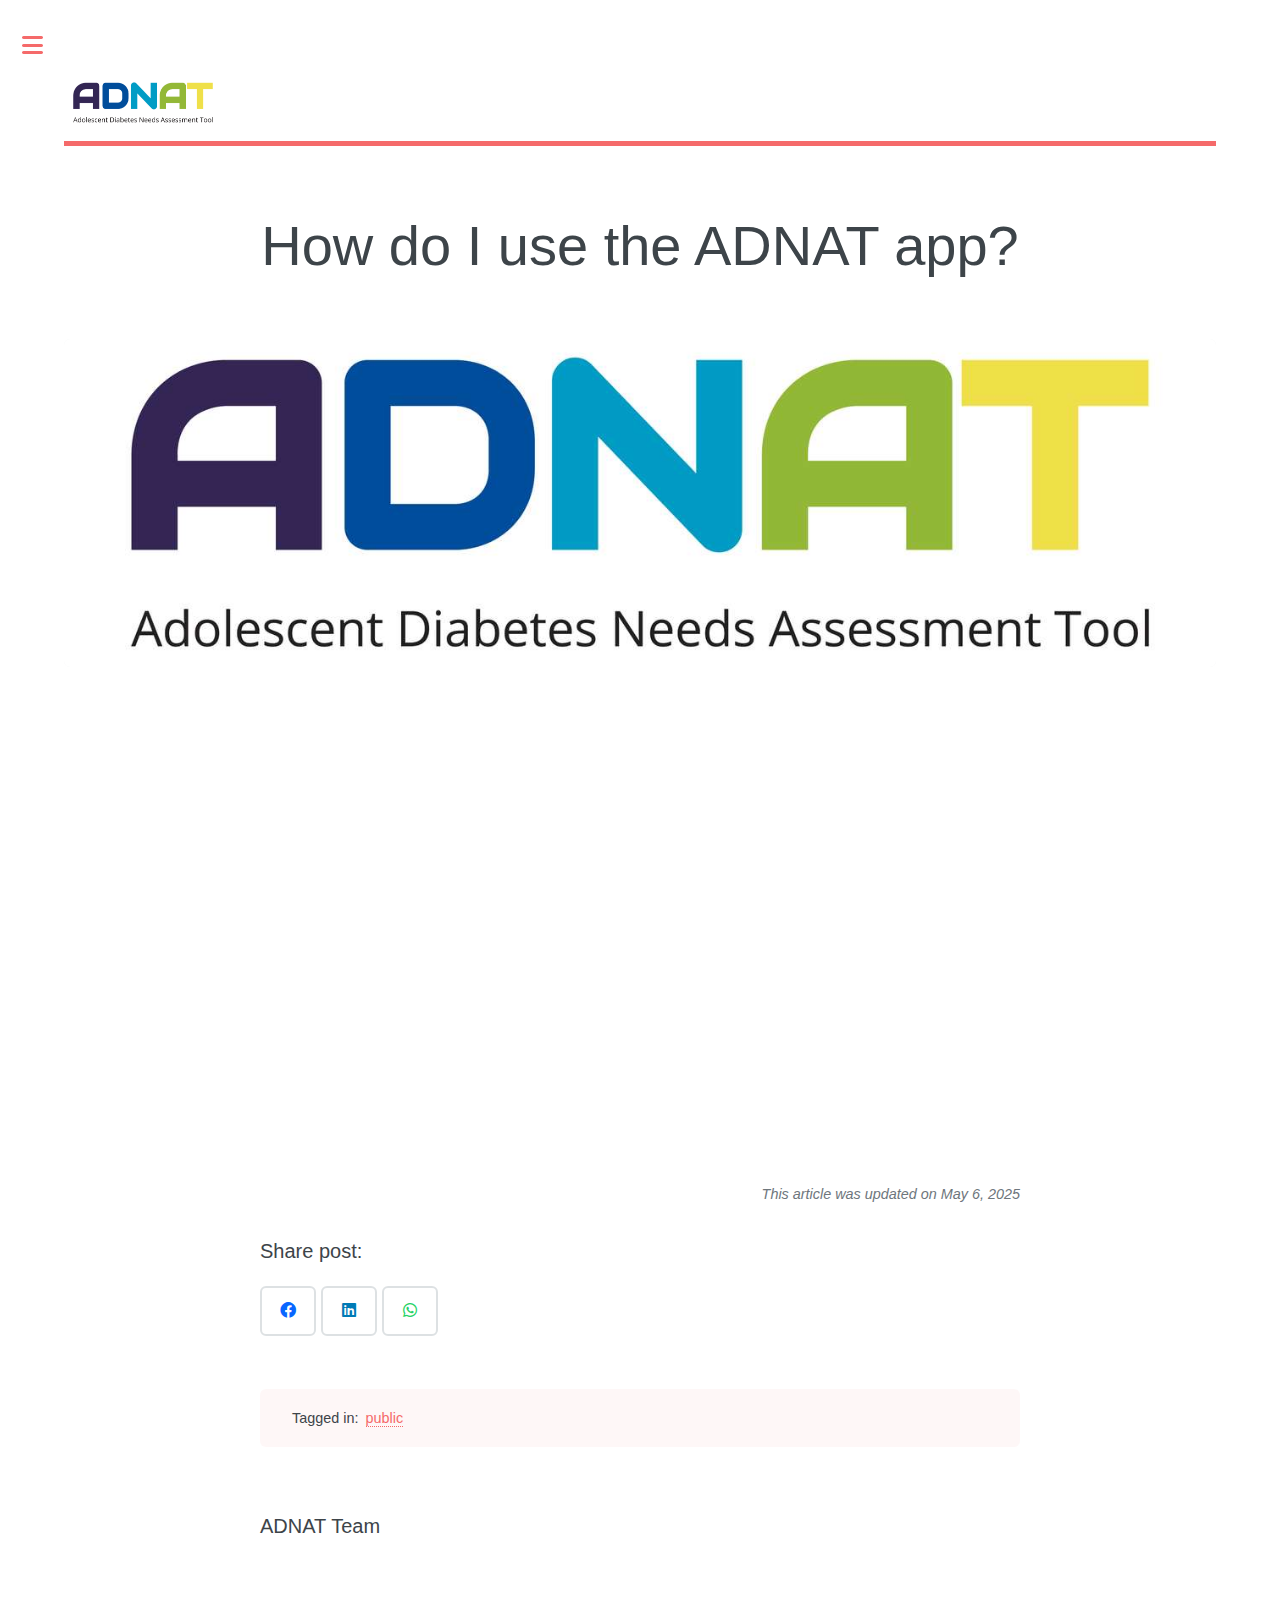
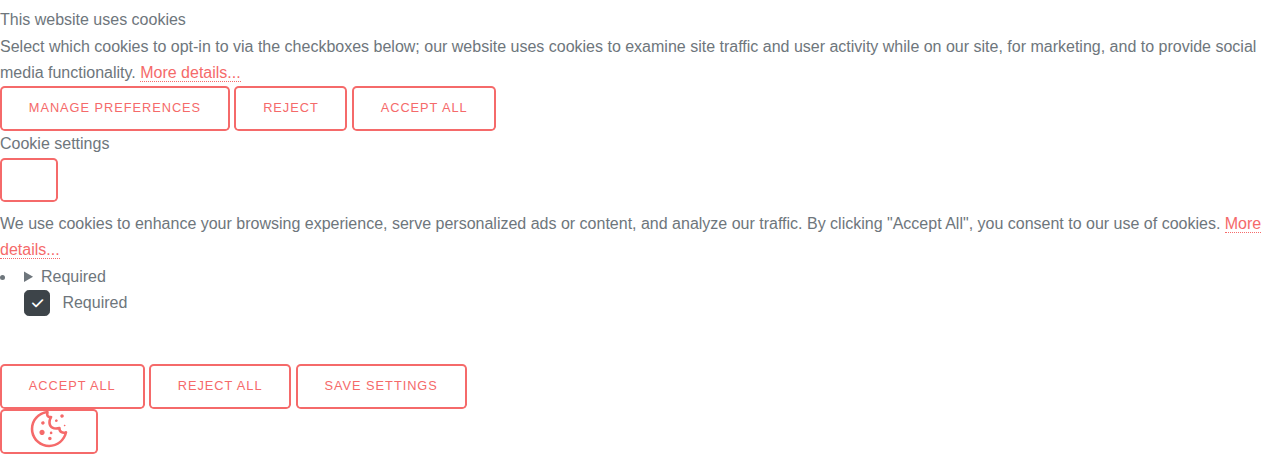
<file: how-do-i-use-the-adnat-app/index.html>
<!DOCTYPE html><html lang="en-gb"><head><meta charset="utf-8"><meta http-equiv="X-UA-Compatible" content="IE=edge"><meta name="viewport" content="width=device-width,initial-scale=1,user-scalable=no"><title>How do I use the ADNAT app? - ADNAT</title><meta name="generator" content="Publii Open-Source CMS for Static Site"><link rel="canonical" href="https://paranoiddroid42.github.io/adam-training/how-do-i-use-the-adnat-app/"><link rel="alternate" type="application/atom+xml" href="https://paranoiddroid42.github.io/adam-training/feed.xml" title="ADNAT - RSS"><link rel="alternate" type="application/json" href="https://paranoiddroid42.github.io/adam-training/feed.json" title="ADNAT - JSON"><link rel="stylesheet" href="https://paranoiddroid42.github.io/adam-training/assets/css/fontawesome-all.min.css?v=85514f933f9e0b82460af63f1a403fa5"><link rel="stylesheet" href="https://paranoiddroid42.github.io/adam-training/assets/css/style.css?v=8c9376b1e93e93d4c074f6c0f99fbf53"><script type="application/ld+json">{"@context":"http://schema.org","@type":"Article","mainEntityOfPage":{"@type":"WebPage","@id":"https://paranoiddroid42.github.io/adam-training/how-do-i-use-the-adnat-app/"},"headline":"How do I use the ADNAT app?","datePublished":"2025-04-30T15:09+01:00","dateModified":"2025-05-06T14:44+01:00","image":{"@type":"ImageObject","url":"https://paranoiddroid42.github.io/adam-training/media/posts/5/ADNAT-Logo4x-100.jpg","height":715,"width":2508},"description":"","author":{"@type":"Person","name":"ADNAT Team","url":"https://paranoiddroid42.github.io/adam-training/authors/adnat-team/"},"publisher":{"@type":"Organization","name":"ADNAT Team","logo":{"@type":"ImageObject","url":"https://paranoiddroid42.github.io/adam-training/media/website/ADNAT-Logo4x-100-2.jpg","height":715,"width":2508}}}</script><noscript><style>img[loading] {
                    opacity: 1;
                }</style></noscript></head><body class="is-preload post-template"><div id="wrapper"><div id="main"><div class="inner"><header id="header"><a class="logo logo-image" href="https://paranoiddroid42.github.io/adam-training/"><img src="https://paranoiddroid42.github.io/adam-training/media/website/ADNAT-Logo4x-100-2.jpg" alt="ADNAT" width="2508" height="715"></a></header><article class="post"><header class="main post__header"><h1>How do I use the ADNAT app?</h1></header><figure class="image main"><img src="https://paranoiddroid42.github.io/adam-training/media/posts/5/ADNAT-Logo4x-100.jpg" srcset="https://paranoiddroid42.github.io/adam-training/media/posts/5/responsive/ADNAT-Logo4x-100-xs.jpg 300w, https://paranoiddroid42.github.io/adam-training/media/posts/5/responsive/ADNAT-Logo4x-100-sm.jpg 480w, https://paranoiddroid42.github.io/adam-training/media/posts/5/responsive/ADNAT-Logo4x-100-md.jpg 768w, https://paranoiddroid42.github.io/adam-training/media/posts/5/responsive/ADNAT-Logo4x-100-lg.jpg 1024w, https://paranoiddroid42.github.io/adam-training/media/posts/5/responsive/ADNAT-Logo4x-100-xl.jpg 1360w, https://paranoiddroid42.github.io/adam-training/media/posts/5/responsive/ADNAT-Logo4x-100-xxl.jpg 1600w" sizes="(max-width: 1600px) 100vw, 1600px" loading="lazy" height="715" width="2508" alt=""></figure><div class="post__inner post__entry"><div class="post__iframe"><iframe loading="lazy" width="560" height="315" src="https://www.youtube-nocookie.com/embed/Mz6rBG3mLms" title="YPStartingADNAT" frameborder="0" allow="accelerometer; autoplay; clipboard-write; encrypted-media; gyroscope; picture-in-picture; web-share" referrerpolicy="strict-origin-when-cross-origin" allowfullscreen="allowfullscreen"></iframe></div></div><footer class="post__inner post__footer"><p class="post__last-updated">This article was updated on May 6, 2025</p><div class="post__share"><h3>Share post:</h3><a href="https://www.facebook.com/sharer/sharer.php?u=https%3A%2F%2Fparanoiddroid42.github.io%2Fadam-training%2Fhow-do-i-use-the-adnat-app%2F" class="js-share icon brands fa-facebook" rel="nofollow noopener noreferrer"><span class="label">Facebook</span> </a><a href="https://www.linkedin.com/sharing/share-offsite/?url=https%3A%2F%2Fparanoiddroid42.github.io%2Fadam-training%2Fhow-do-i-use-the-adnat-app%2F" class="js-share icon brands fa-linkedin" rel="nofollow noopener noreferrer"><span class="label">LinkedIn</span> </a><a href="https://api.whatsapp.com/send?text=How%20do%20I%20use%20the%20ADNAT%20app%3F https%3A%2F%2Fparanoiddroid42.github.io%2Fadam-training%2Fhow-do-i-use-the-adnat-app%2F" class="js-share icon brands fa-whatsapp" rel="nofollow noopener noreferrer"><span class="label">WhatsApp</span></a></div><div class="post__tag"><ul><li><strong>Tagged in:</strong></li><li><a href="https://paranoiddroid42.github.io/adam-training/tags/public/">public</a></li></ul></div><div class="post__bio"><div><h3><a href="https://paranoiddroid42.github.io/adam-training/authors/adnat-team/" class="invert" rel="author">ADNAT Team</a></h3></div></div></footer></article></div></div><div id="sidebar"><div class="inner"><div id="search" class="alt"><form action="https://paranoiddroid42.github.io/adam-training/search.html" class="search__form"><input class="search__input" type="search" name="q" placeholder="search..." aria-label="search..."></form></div><nav id="menu"><header class="major"><h2>Menu</h2></header><ul><li><a href="https://paranoiddroid42.github.io/adam-training/public-training-content/" target="_self">Public</a></li><li><a href="https://paranoiddroid42.github.io/adam-training/clinical-training/" target="_self">Clincians</a></li></ul></nav><section><header class="major"><h2>Get in touch</h2></header><p>Sed varius enim lorem ullamcorper dolore aliquam aenean ornare velit lacus,ac varius enim lorem ullamcorper dolore. Proin sed aliqu facilisis ante interdum. Sed nulla amet lorem feugiat tempus aliquam.</p><ul class="contact"><li class="icon solid fa-envelope"><a href="#">information@untitled.tl</a></li></ul></section><footer id="footer"><p class="copyright">© All rights reserved</p></footer></div></div></div><script src="https://paranoiddroid42.github.io/adam-training/assets/js/jquery.min.js?v=7c14a783dfeb3d238ccd3edd840d82ee"></script><script src="https://paranoiddroid42.github.io/adam-training/assets/js/browser.min.js?v=c07298dd19048a8a69ad97e754dfe8d0"></script><script src="https://paranoiddroid42.github.io/adam-training/assets/js/breakpoints.min.js?v=81a479eb099e3b187613943b085923b8"></script><script src="https://paranoiddroid42.github.io/adam-training/assets/js/util.min.js?v=cbdaf7c20ac2883c77ae23acfbabd47e"></script><script src="https://paranoiddroid42.github.io/adam-training/assets/js/main.min.js?v=08add7f6d435054ad38ec38d7cf8be40"></script><script>var images=document.querySelectorAll("img[loading]");for(var i=0;i<images.length;i++){if(images[i].complete){images[i].classList.add("is-loaded")}else{images[i].addEventListener("load",function(){this.classList.add("is-loaded")},false)}};</script><div class="pcb" data-behaviour="badge" data-behaviour-link="#cookie-settings" data-revision="1" data-config-ttl="90" data-debug-mode="false"><div role="dialog" aria-modal="true" aria-hidden="true" aria-labelledby="pcb-title" aria-describedby="pcb-txt" class="pcb__banner"><div class="pcb__inner"><div id="pcb-title" role="heading" aria-level="2" class="pcb__title">This website uses cookies</div><div id="pcb-txt" class="pcb__txt">Select which cookies to opt-in to via the checkboxes below; our website uses cookies to examine site traffic and user activity while on our site, for marketing, and to provide social media functionality. <a href="#not-specified">More details...</a></div><div class="pcb__buttons"><button type="button" class="pcb__btn pcb__btn--link pcb__btn--configure" aria-haspopup="dialog">Manage preferences</button> <button type="button" class="pcb__btn pcb__btn--reject">Reject</button> <button type="button" class="pcb__btn pcb__btn--solid pcb__btn--accept">Accept all</button></div></div></div><div class="pcb__popup" role="dialog" aria-modal="true" aria-hidden="true" aria-labelledby="pcb-popup-title"><div class="pcb__popup__wrapper"><div class="pcb__inner pcb__popup__inner"><div class="pcb__popup__heading"><div id="pcb-popup-title" role="heading" aria-level="2" class="pcb__title">Cookie settings</div><button class="pcb__popup__close" aria-label="Close"></button></div><div class="pcb__popup__content"><div class="pcb__txt pcb__popup__txt">We use cookies to enhance your browsing experience, serve personalized ads or content, and analyze our traffic. By clicking "Accept All", you consent to our use of cookies. <a href="#not-specified">More details...</a></div><ul class="pcb__groups"><li class="pcb__group"><details><summary class="pcb__group__title no-desc">Required</summary></details><div class="pcb__popup__switch is-checked"><input type="checkbox" data-group-name="" id="pcb-group-0" checked="checked"> <label for="pcb-group-0">Required</label></div></li></ul></div><div class="pcb__buttons pcb__popup__buttons"><button type="button" class="pcb__btn pcb__btn--solid pcb__btn--accept">Accept all</button> <button type="button" class="pcb__btn pcb__btn--reject">Reject all</button> <button type="button" class="pcb__btn pcb__btn--save">Save settings</button></div></div></div></div><div class="pcb__overlay" aria-hidden="true"></div><button class="pcb__badge" aria-label="Cookie Policy" aria-hidden="true"><svg xmlns="http://www.w3.org/2000/svg" aria-hidden="true" focusable="false" width="40" height="40" viewBox="0 0 23 23" fill="currentColor"><path d="M21.41 12.71c-.08-.01-.15 0-.22 0h-.03c-.03 0-.05 0-.08.01-.07 0-.13.01-.19.04-.52.21-1.44.19-2.02-.22-.44-.31-.65-.83-.62-1.53a.758.758 0 0 0-.27-.61.73.73 0 0 0-.65-.14c-1.98.51-3.49.23-4.26-.78-.82-1.08-.73-2.89.24-4.49.14-.23.14-.52 0-.75a.756.756 0 0 0-.67-.36c-.64.03-1.11-.1-1.31-.35-.19-.26-.13-.71-.01-1.29.04-.18.06-.38.03-.59-.05-.4-.4-.7-.81-.66C5.1 1.54 1 6.04 1 11.48 1 17.28 5.75 22 11.6 22c5.02 0 9.39-3.54 10.39-8.42.08-.4-.18-.78-.58-.87Zm-9.81 7.82c-5.03 0-9.12-4.06-9.12-9.06 0-4.34 3.05-8 7.25-8.86-.08.7.05 1.33.42 1.81.24.32.66.67 1.38.84-.76 1.86-.65 3.78.36 5.11.61.81 2.03 2 4.95 1.51.18.96.71 1.54 1.18 1.87.62.43 1.38.62 2.1.62.05 0 .09 0 .13-.01-1.23 3.64-4.7 6.18-8.64 6.18ZM13 17c0 .55-.45 1-1 1s-1-.45-1-1 .45-1 1-1 1 .45 1 1Zm5.29-12.3a.99.99 0 0 1-.29-.71c0-.55.45-.99 1-.99a1 1 0 0 1 .71.3c.19.19.29.44.29.71 0 .55-.45.99-1 .99a1 1 0 0 1-.71-.3ZM9 13.5c0 .83-.67 1.5-1.5 1.5S6 14.33 6 13.5 6.67 12 7.5 12s1.5.67 1.5 1.5Zm3.25.81a.744.744 0 0 1-.06-1.05c.28-.32.75-.34 1.05-.06.31.28.33.75.05 1.06-.15.16-.35.25-.56.25-.18 0-.36-.06-.5-.19ZM8.68 7.26c.41.37.44 1 .07 1.41-.2.22-.47.33-.75.33a.96.96 0 0 1-.67-.26c-.41-.37-.44-1-.07-1.41.37-.42 1-.45 1.41-.08Zm11.48 1.88c.18-.19.52-.19.7 0 .05.04.09.1.11.16.03.06.04.12.04.19 0 .13-.05.26-.15.35-.09.1-.22.15-.35.15s-.26-.05-.35-.15a.355.355 0 0 1-.11-.16.433.433 0 0 1-.04-.19c0-.13.05-.26.15-.35Zm-4.93-1.86a.75.75 0 1 1 1.059-1.06.75.75 0 0 1-1.059 1.06Z"/></svg></button></div><script>window.dataLayer = window.dataLayer || [];
                function gtag() { dataLayer.push(arguments); }

                window.publiiCBGCM = {
                    defaultState: {"ad_storage":false,"ad_personalization":false,"ad_user_data":false,"analytics_storage":true,"personalization_storage":false,"functionality_storage":false,"security_storage":false},
                    groups: []
                };
            
            (function(win) {
    if (!document.querySelector('.pcb')) {
        return;
    }

    var cbConfig = {
        behaviour: document.querySelector('.pcb').getAttribute('data-behaviour'),
        behaviourLink: document.querySelector('.pcb').getAttribute('data-behaviour-link'),
        revision: document.querySelector('.pcb').getAttribute('data-revision'),
        configTTL: parseInt(document.querySelector('.pcb').getAttribute('data-config-ttl'), 10),
        debugMode: document.querySelector('.pcb').getAttribute('data-debug-mode') === 'true',
        initialState: null,
        initialLsState: null,
        previouslyAccepted: []
    };

    var cbUI = {
        wrapper: document.querySelector('.pcb'),
        banner: {
            element: null,
            btnAccept: null,
            btnReject: null,
            btnConfigure: null
        },
        popup: {
            element: null,
            btnClose: null,
            btnSave: null,
            btnAccept: null,
            btnReject: null,
            checkboxes: null,
        },
        overlay: null,
        badge: null,
        blockedScripts: document.querySelectorAll('script[type^="gdpr-blocker/"]'),
        triggerLinks: cbConfig.behaviourLink ? document.querySelectorAll('a[href*="' + cbConfig.behaviourLink + '"]') : null
    };

    function initUI () {
        // setup banner elements
        cbUI.banner.element = cbUI.wrapper.querySelector('.pcb__banner');
        cbUI.banner.btnAccept = cbUI.banner.element.querySelector('.pcb__btn--accept');
        cbUI.banner.btnReject = cbUI.banner.element.querySelector('.pcb__btn--reject');
        cbUI.banner.btnConfigure = cbUI.banner.element.querySelector('.pcb__btn--configure');

        // setup popup elements
        if (cbUI.wrapper.querySelector('.pcb__popup')) {
            cbUI.popup.element = cbUI.wrapper.querySelector('.pcb__popup');
            cbUI.popup.btnClose = cbUI.wrapper.querySelector('.pcb__popup__close');
            cbUI.popup.btnSave = cbUI.popup.element.querySelector('.pcb__btn--save');
            cbUI.popup.btnAccept = cbUI.popup.element.querySelector('.pcb__btn--accept');
            cbUI.popup.btnReject = cbUI.popup.element.querySelector('.pcb__btn--reject');
            cbUI.popup.checkboxes = cbUI.popup.element.querySelector('input[type="checkbox"]');
            // setup overlay
            cbUI.overlay = cbUI.wrapper.querySelector('.pcb__overlay');
        }

        cbUI.badge = cbUI.wrapper.querySelector('.pcb__badge');

        if (cbConfig.behaviour.indexOf('link') > -1) {
            for (var i = 0; i < cbUI.triggerLinks.length; i++) {
                cbUI.triggerLinks[i].addEventListener('click', function(e) {
                    e.preventDefault();
                    showBannerOrPopup();
                });
            }
        }
    }

    function initState () {
        var lsKeyName = getConfigName();
        var currentConfig = localStorage.getItem(lsKeyName);
        var configIsFresh = checkIfConfigIsFresh();

        if (!configIsFresh || currentConfig === null) {
            if (cbConfig.debugMode) {
                console.log('🍪 Config not found, or configuration expired');
            }

            if (window.publiiCBGCM) {
                gtag('consent', 'default', {
                    'ad_storage': window.publiiCBGCM.defaultState.ad_storage ? 'granted' : 'denied',
                    'ad_personalization': window.publiiCBGCM.defaultState.ad_personalization ? 'granted' : 'denied',
                    'ad_user_data': window.publiiCBGCM.defaultState.ad_user_data ? 'granted' : 'denied',
                    'analytics_storage': window.publiiCBGCM.defaultState.analytics_storage ? 'granted' : 'denied',
                    'personalization_storage': window.publiiCBGCM.defaultState.personalization_storage ? 'granted' : 'denied',
                    'functionality_storage': window.publiiCBGCM.defaultState.functionality_storage ? 'granted' : 'denied',
                    'security_storage': window.publiiCBGCM.defaultState.security_storage ? 'granted' : 'denied'
                });  
                
                if (cbConfig.debugMode) {
                    console.log('🍪 GCMv2 DEFAULT STATE: ' + JSON.stringify({
                        'ad_storage': window.publiiCBGCM.defaultState.ad_storage ? 'granted' : 'denied',
                        'ad_personalization': window.publiiCBGCM.defaultState.ad_personalization ? 'granted' : 'denied',
                        'ad_user_data': window.publiiCBGCM.defaultState.ad_user_data ? 'granted' : 'denied',
                        'analytics_storage': window.publiiCBGCM.defaultState.analytics_storage ? 'granted' : 'denied',
                        'personalization_storage': window.publiiCBGCM.defaultState.personalization_storage ? 'granted' : 'denied',
                        'functionality_storage': window.publiiCBGCM.defaultState.functionality_storage ? 'granted' : 'denied',
                        'security_storage': window.publiiCBGCM.defaultState.security_storage ? 'granted' : 'denied'
                    }));
                }
            }

            showBanner();
        } else if (typeof currentConfig === 'string') {
            if (cbConfig.debugMode) {
                console.log('🍪 Config founded');
            }

            cbConfig.initialLsState = currentConfig.split(',');

            if (window.publiiCBGCM) {
                gtag('consent', 'default', {
                    'ad_storage': getDefaultConsentState(currentConfig, 'ad_storage'),
                    'ad_personalization': getDefaultConsentState(currentConfig, 'ad_personalization'),
                    'ad_user_data': getDefaultConsentState(currentConfig, 'ad_user_data'),
                    'analytics_storage': getDefaultConsentState(currentConfig, 'analytics_storage'),
                    'personalization_storage': getDefaultConsentState(currentConfig, 'personalization_storage'),
                    'functionality_storage': getDefaultConsentState(currentConfig, 'functionality_storage'),
                    'security_storage': getDefaultConsentState(currentConfig, 'security_storage')
                });
                
                if (cbConfig.debugMode) {
                    console.log('🍪 GCMv2 DEFAULT STATE: ' + JSON.stringify({
                        'ad_storage': getDefaultConsentState(currentConfig, 'ad_storage'),
                        'ad_personalization': getDefaultConsentState(currentConfig, 'ad_personalization'),
                        'ad_user_data': getDefaultConsentState(currentConfig, 'ad_user_data'),
                        'analytics_storage': getDefaultConsentState(currentConfig, 'analytics_storage'),
                        'personalization_storage': getDefaultConsentState(currentConfig, 'personalization_storage'),
                        'functionality_storage': getDefaultConsentState(currentConfig, 'functionality_storage'),
                        'security_storage': getDefaultConsentState(currentConfig, 'security_storage')
                    }));
                }
            }

            showBadge();

            if (cbUI.popup.element) {
                var allowedGroups = currentConfig.split(',');
                var checkedCheckboxes = cbUI.popup.element.querySelectorAll('input[type="checkbox"]:checked');

                for (var j = 0; j < checkedCheckboxes.length; j++) {
                    var name = checkedCheckboxes[j].getAttribute('data-group-name');

                    if (name && name !== '-' && allowedGroups.indexOf(name) === -1) {
                        checkedCheckboxes[j].checked = false;
                    }
                }

                for (var i = 0; i < allowedGroups.length; i++) {
                    var checkbox = cbUI.popup.element.querySelector('input[type="checkbox"][data-group-name="' + allowedGroups[i] + '"]');

                    if (checkbox) {
                        checkbox.checked = true;
                    }

                    allowCookieGroup(allowedGroups[i]);
                }
            }
        }

        setTimeout(function () {
            cbConfig.initialState = getInitialStateOfConsents();
        }, 0);
    }

    function checkIfConfigIsFresh () {
        var lastConfigSave = localStorage.getItem('publii-gdpr-cookies-config-save-date');

        if (lastConfigSave === null) {
            return false;
        }

        lastConfigSave = parseInt(lastConfigSave, 10);

        if (lastConfigSave === 0) {
            return true;
        }

        if (+new Date() - lastConfigSave < cbConfig.configTTL * 24 * 60 * 60 * 1000) {
            return true;
        }

        return false;
    }

    function getDefaultConsentState (currentConfig, consentGroup) {
        let configGroups = currentConfig.split(',');

        for (let i = 0; i < configGroups.length; i++) {
            let groupName = configGroups[i];
            let group = window.publiiCBGCM.groups.find(group => group.cookieGroup === groupName);

            if (group && group[consentGroup]) {
                return 'granted';
            }
        }  
        
        if (window.publiiCBGCM.defaultState[consentGroup]) {
            return 'granted'; 
        }
        
        return 'denied';
    }

    function initBannerEvents () {
        cbUI.banner.btnAccept.addEventListener('click', function (e) {
            e.preventDefault();
            acceptAllCookies('banner');
            showBadge();
        }, false);

        if (cbUI.banner.btnReject) {
            cbUI.banner.btnReject.addEventListener('click', function (e) {
                e.preventDefault();
                rejectAllCookies();
                showBadge();
            }, false);
        }

        if (cbUI.banner.btnConfigure) {
            cbUI.banner.btnConfigure.addEventListener('click', function (e) {
                e.preventDefault();
                hideBanner();
                showAdvancedPopup();
                showBadge();
            }, false);
        }
    }

    function initPopupEvents () {
        if (!cbUI.popup.element) {
            return;
        }

        cbUI.overlay.addEventListener('click', function (e) {
            hideAdvancedPopup();
        }, false);

        cbUI.popup.element.addEventListener('click', function (e) {
            e.stopPropagation();
        }, false);

        cbUI.popup.btnAccept.addEventListener('click', function (e) {
            e.preventDefault();
            acceptAllCookies('popup');
        }, false);

        cbUI.popup.btnReject.addEventListener('click', function (e) {
            e.preventDefault();
            rejectAllCookies();
        }, false);

        cbUI.popup.btnSave.addEventListener('click', function (e) {
            e.preventDefault();
            saveConfiguration();
        }, false);

        cbUI.popup.btnClose.addEventListener('click', function (e) {
            e.preventDefault();
            hideAdvancedPopup();
        }, false);
    }

    function initBadgeEvents () {
        if (!cbUI.badge) {
            return;
        }

        cbUI.badge.addEventListener('click', function (e) {
            showBannerOrPopup();
        }, false);
    }

    initUI();
    initState();
    initBannerEvents();
    initPopupEvents();
    initBadgeEvents();

    /**
     * API
     */
    function addScript (src, inline) {
        var newScript = document.createElement('script');

        if (src) {
            newScript.setAttribute('src', src);
        }

        if (inline) {
            newScript.text = inline;
        }

        document.body.appendChild(newScript);
    }

    function allowCookieGroup (allowedGroup) {
        var scripts = document.querySelectorAll('script[type="gdpr-blocker/' + allowedGroup + '"]');
        cbConfig.previouslyAccepted.push(allowedGroup);
    
        for (var j = 0; j < scripts.length; j++) {
            addScript(scripts[j].src, scripts[j].text);
        }

        var groupEvent = new Event('publii-cookie-banner-unblock-' + allowedGroup);
        document.body.dispatchEvent(groupEvent);
        unlockEmbeds(allowedGroup);

        if (cbConfig.debugMode) {
            console.log('🍪 Allowed group: ' + allowedGroup);
        }

        if (window.publiiCBGCM && (!cbConfig.initialLsState || cbConfig.initialLsState.indexOf(allowedGroup) === -1)) {
            let consentResult = {};
            let group = window.publiiCBGCM.groups.find(group => group.cookieGroup === allowedGroup);

            if (group) {
                let foundSomeConsents = false;

                Object.keys(group).forEach(key => {
                    if (key !== 'cookieGroup' && group[key] === true) {
                        consentResult[key] = 'granted';
                        foundSomeConsents = true;
                    }
                });

                if (foundSomeConsents) {
                    gtag('consent', 'update', consentResult);   

                    if (cbConfig.debugMode) {
                        console.log('🍪 GCMv2 UPDATE: ' + JSON.stringify(consentResult));
                    }
                }
            }
        }
    }

    function showBannerOrPopup () {
        if (cbUI.popup.element) {
            showAdvancedPopup();
        } else {
            showBanner();
        }
    }

    function showAdvancedPopup () {
        cbUI.popup.element.classList.add('is-visible');
        cbUI.overlay.classList.add('is-visible');
        cbUI.popup.element.setAttribute('aria-hidden', 'false');
        cbUI.overlay.setAttribute('aria-hidden', 'false');
    }

    function hideAdvancedPopup () {
        cbUI.popup.element.classList.remove('is-visible');
        cbUI.overlay.classList.remove('is-visible');
        cbUI.popup.element.setAttribute('aria-hidden', 'true');
        cbUI.overlay.setAttribute('aria-hidden', 'true');
    }

    function showBanner () {
        cbUI.banner.element.classList.add('is-visible');
        cbUI.banner.element.setAttribute('aria-hidden', 'false');
    }

    function hideBanner () {
        cbUI.banner.element.classList.remove('is-visible');
        cbUI.banner.element.setAttribute('aria-hidden', 'true');
    }

    function showBadge () {
        if (!cbUI.badge) {
            return;
        }

        cbUI.badge.classList.add('is-visible');
        cbUI.badge.setAttribute('aria-hidden', 'false');
    }

    function getConfigName () {
        var lsKeyName = 'publii-gdpr-allowed-cookies';

        if (cbConfig.revision) {
            lsKeyName = lsKeyName + '-v' + parseInt(cbConfig.revision, 10);
        }

        return lsKeyName;
    }

    function storeConfiguration (allowedGroups) {
        var lsKeyName = getConfigName();
        var dataToStore = allowedGroups.join(',');
        localStorage.setItem(lsKeyName, dataToStore);

        if (cbConfig.configTTL === 0) {
            localStorage.setItem('publii-gdpr-cookies-config-save-date', 0);

            if (cbConfig.debugMode) {
                console.log('🍪 Store never expiring configuration');
            }
        } else {
            localStorage.setItem('publii-gdpr-cookies-config-save-date', +new Date());
        }
    }

    function getInitialStateOfConsents () {
        if (!cbUI.popup.element) {
            return [];
        }

        var checkedGroups = cbUI.popup.element.querySelectorAll('input[type="checkbox"]:checked');
        var groups = [];

        for (var i = 0; i < checkedGroups.length; i++) {
            var allowedGroup = checkedGroups[i].getAttribute('data-group-name');

            if (allowedGroup !== '') {
                groups.push(allowedGroup);
            }
        }

        if (cbConfig.debugMode) {
            console.log('🍪 Initial state: ' + groups.join(', '));
        }

        return groups;
    }

    function getCurrentStateOfConsents () {
        if (!cbUI.popup.element) {
            return [];
        }

        var checkedGroups = cbUI.popup.element.querySelectorAll('input[type="checkbox"]:checked');
        var groups = [];

        for (var i = 0; i < checkedGroups.length; i++) {
            var allowedGroup = checkedGroups[i].getAttribute('data-group-name');

            if (allowedGroup !== '') {
                groups.push(allowedGroup);
            }
        }

        if (cbConfig.debugMode) {
            console.log('🍪 State to save: ' + groups.join(', '));
        }

        return groups;
    }

    function getAllGroups () {
        if (!cbUI.popup.element) {
            return [];
        }

        var checkedGroups = cbUI.popup.element.querySelectorAll('input[type="checkbox"]');
        var groups = [];

        for (var i = 0; i < checkedGroups.length; i++) {
            var allowedGroup = checkedGroups[i].getAttribute('data-group-name');

            if (allowedGroup !== '') {
                groups.push(allowedGroup);
            }
        }

        return groups;
    }

    function acceptAllCookies (source) {
        var groupsToAccept = getAllGroups();
        storeConfiguration(groupsToAccept);

        for (var i = 0; i < groupsToAccept.length; i++) {
            var group = groupsToAccept[i];

            if (cbConfig.initialState.indexOf(group) > -1 || cbConfig.previouslyAccepted.indexOf(group) > -1) {
                if (cbConfig.debugMode) {
                    console.log('🍪 Skip previously activated group: ' + group);
                }

                continue;
            }

            allowCookieGroup(group);
        }

        if (cbUI.popup.element) {
            var checkboxesToCheck = cbUI.popup.element.querySelectorAll('input[type="checkbox"]');

            for (var j = 0; j < checkboxesToCheck.length; j++) {
                checkboxesToCheck[j].checked = true;
            }
        }

        if (cbConfig.debugMode) {
            console.log('🍪 Accept all cookies: ', groupsToAccept.join(', '));
        }

        if (source === 'popup') {
            hideAdvancedPopup();
        } else if (source === 'banner') {
            hideBanner();
        }
    }

    function rejectAllCookies () {
        if (cbConfig.debugMode) {
            console.log('🍪 Reject all cookies');
        }

        storeConfiguration([]);
        setTimeout(function () {
            window.location.reload();
        }, 100);
    }

    function saveConfiguration () {
        var groupsToAccept = getCurrentStateOfConsents();
        storeConfiguration(groupsToAccept);

        if (cbConfig.debugMode) {
            console.log('🍪 Save new config: ', groupsToAccept.join(', '));
        }

        if (reloadIsNeeded(groupsToAccept)) {
            setTimeout(function () {
                window.location.reload();
            }, 100);
            return;
        }

        for (var i = 0; i < groupsToAccept.length; i++) {
            var group = groupsToAccept[i];

            if (cbConfig.initialState.indexOf(group) > -1 || cbConfig.previouslyAccepted.indexOf(group) > -1) {
                if (cbConfig.debugMode) {
                    console.log('🍪 Skip previously activated group: ' + group);
                }

                continue;
            }

            allowCookieGroup(group);
        }

        hideAdvancedPopup();
    }

    function reloadIsNeeded (groupsToAccept) {
        // check if user rejected consent for initial groups
        var initialGroups = cbConfig.initialState;
        var previouslyAcceptedGroups = cbConfig.previouslyAccepted;
        var groupsToCheck = initialGroups.concat(previouslyAcceptedGroups);

        for (var i = 0; i < groupsToCheck.length; i++) {
            var groupToCheck = groupsToCheck[i];

            if (groupToCheck !== '' && groupsToAccept.indexOf(groupToCheck) === -1) {
                if (cbConfig.debugMode) {
                    console.log('🍪 Reload is needed due lack of: ', groupToCheck);
                }

                return true;
            }
        }

        return false;
    }

    function unlockEmbeds (cookieGroup) {
        var iframesToUnlock = document.querySelectorAll('.pec-wrapper[data-consent-group-id="' + cookieGroup + '"]');

        for (var i = 0; i < iframesToUnlock.length; i++) {
            var iframeWrapper = iframesToUnlock[i];
            iframeWrapper.querySelector('.pec-overlay').classList.remove('is-active');
            iframeWrapper.querySelector('.pec-overlay').setAttribute('aria-hidden', 'true');
            var iframe = iframeWrapper.querySelector('iframe');
            iframe.setAttribute('src', iframe.getAttribute('data-consent-src'));
        }
    }

    win.publiiEmbedConsentGiven = function (cookieGroup) {
        // it will unlock embeds
        allowCookieGroup(cookieGroup);

        var checkbox = cbUI.popup.element.querySelector('input[type="checkbox"][data-group-name="' + cookieGroup + '"]');

        if (checkbox) {
            checkbox.checked = true;
        }

        var groupsToAccept = getCurrentStateOfConsents();
        storeConfiguration(groupsToAccept);

        if (cbConfig.debugMode) {
            console.log('🍪 Save new config: ', groupsToAccept.join(', '));
        }
    }
})(window);</script></body></html>
</file>
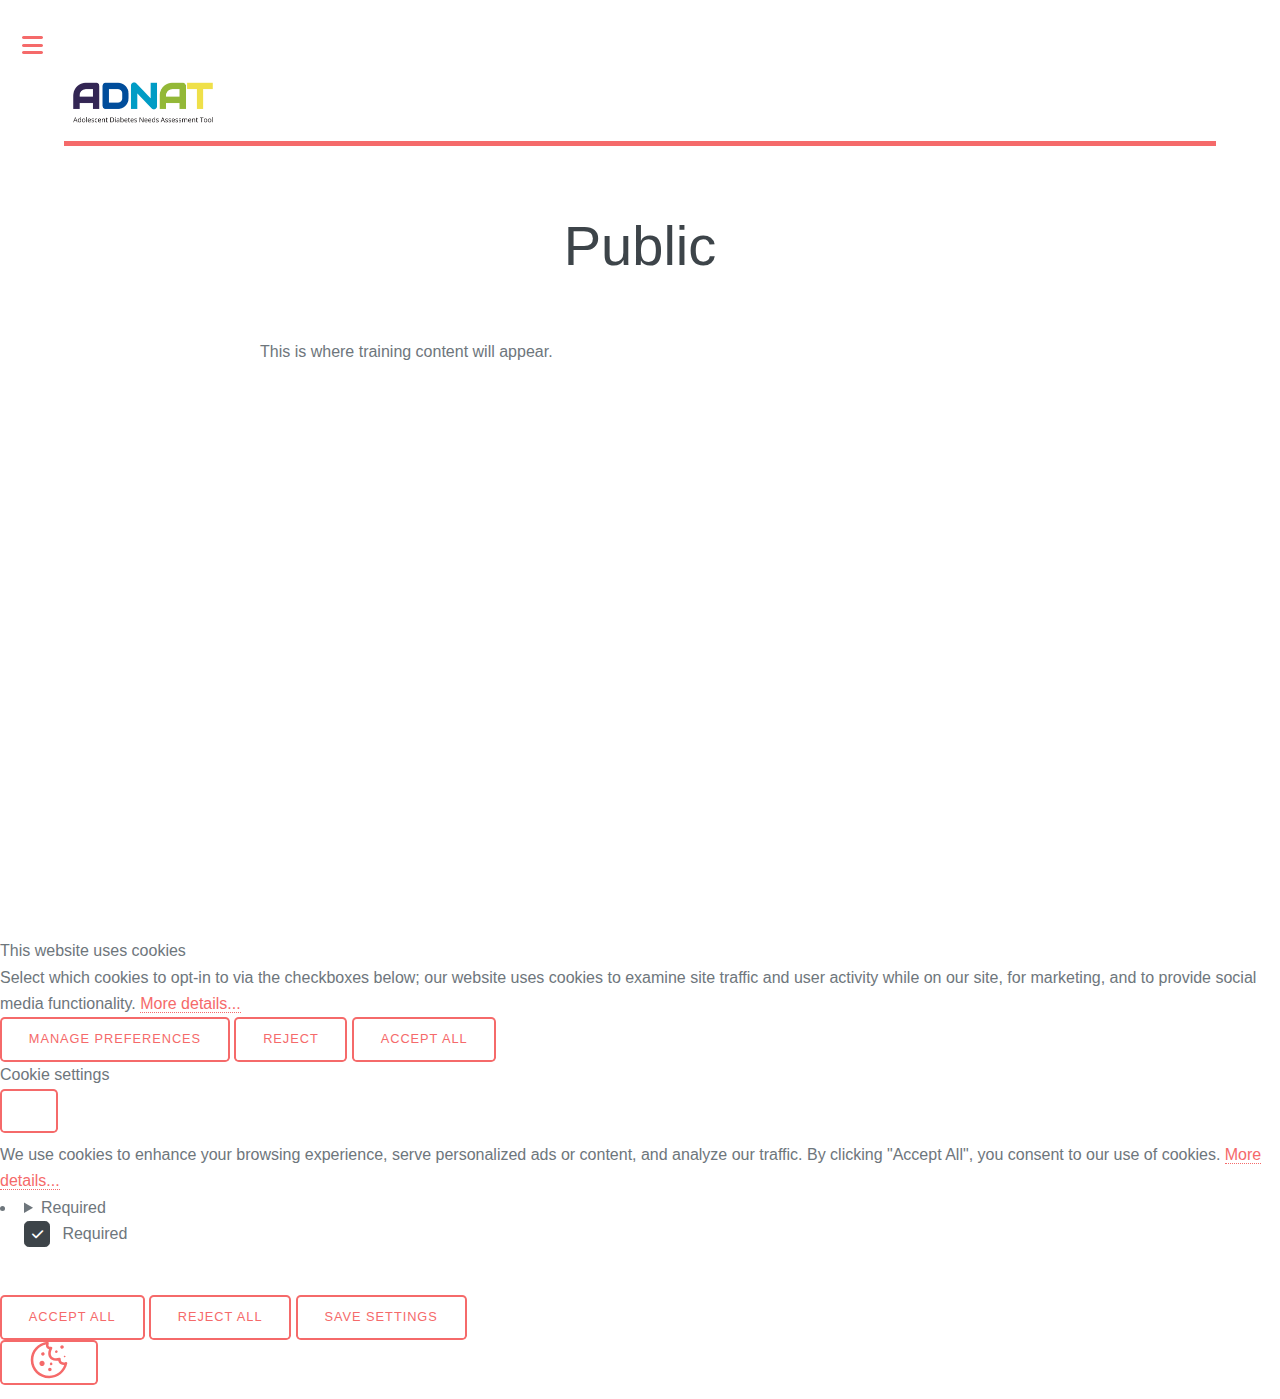
<file: public-training-content/index.html>
<!DOCTYPE html><html lang="en-gb"><head><meta charset="utf-8"><meta http-equiv="X-UA-Compatible" content="IE=edge"><meta name="viewport" content="width=device-width,initial-scale=1,user-scalable=no"><title>Public - ADNAT</title><meta name="description" content="This is where training content will appear."><meta name="generator" content="Publii Open-Source CMS for Static Site"><link rel="canonical" href="https://paranoiddroid42.github.io/adam-training/public-training-content/"><link rel="alternate" type="application/atom+xml" href="https://paranoiddroid42.github.io/adam-training/feed.xml" title="ADNAT - RSS"><link rel="alternate" type="application/json" href="https://paranoiddroid42.github.io/adam-training/feed.json" title="ADNAT - JSON"><link rel="stylesheet" href="https://paranoiddroid42.github.io/adam-training/assets/css/fontawesome-all.min.css?v=85514f933f9e0b82460af63f1a403fa5"><link rel="stylesheet" href="https://paranoiddroid42.github.io/adam-training/assets/css/style.css?v=fe3a199a96c3e7850806ba9c78580a85"><script type="application/ld+json">{"@context":"http://schema.org","@type":"Article","mainEntityOfPage":{"@type":"WebPage","@id":"https://paranoiddroid42.github.io/adam-training/public-training-content/"},"headline":"Public","datePublished":"2025-04-30T13:39+01:00","dateModified":"2025-04-30T13:59+01:00","image":{"@type":"ImageObject","url":"https://paranoiddroid42.github.io/adam-training/media/website/ADNAT-Logo4x-100-2.jpg","height":715,"width":2508},"description":"This is where training content will appear.","author":{"@type":"Person","name":"ADNAT Team","url":"https://paranoiddroid42.github.io/adam-training/authors/adnat-team/"},"publisher":{"@type":"Organization","name":"ADNAT Team","logo":{"@type":"ImageObject","url":"https://paranoiddroid42.github.io/adam-training/media/website/ADNAT-Logo4x-100-2.jpg","height":715,"width":2508}}}</script><noscript><style>img[loading] {
                    opacity: 1;
                }</style></noscript></head><body class="is-preload page-template"><div id="wrapper"><div id="main"><div class="inner"><header id="header"><a class="logo logo-image" href="https://paranoiddroid42.github.io/adam-training/"><img src="https://paranoiddroid42.github.io/adam-training/media/website/ADNAT-Logo4x-100-2.jpg" alt="ADNAT" width="2508" height="715"></a></header><article class="post"><header class="main post__header"><h1>Public</h1></header><div class="post__inner post__entry"><p>This is where training content will appear. </p><div class="post__iframe"><iframe loading="lazy" width="560" height="315" src="https://www.youtube-nocookie.com/embed/6s9jdpR_Mp0?si=t-ERI6QBiSpg_U0B" title="YouTube video player" frameborder="0" allow="accelerometer; autoplay; clipboard-write; encrypted-media; gyroscope; picture-in-picture; web-share" referrerpolicy="strict-origin-when-cross-origin" allowfullscreen="allowfullscreen"></iframe></div></div></article></div></div><div id="sidebar"><div class="inner"><div id="search" class="alt"><form action="https://paranoiddroid42.github.io/adam-training/search.html" class="search__form"><input class="search__input" type="search" name="q" placeholder="search..." aria-label="search..."></form></div><nav id="menu"><header class="major"><h2>Menu</h2></header><ul><li class="active"><a href="https://paranoiddroid42.github.io/adam-training/public-training-content/" target="_self">Public</a></li><li><a href="https://paranoiddroid42.github.io/adam-training/clinical-training/" target="_self">Clincians</a></li></ul></nav><section><header class="major"><h2>Get in touch</h2></header><p>Sed varius enim lorem ullamcorper dolore aliquam aenean ornare velit lacus,ac varius enim lorem ullamcorper dolore. Proin sed aliqu facilisis ante interdum. Sed nulla amet lorem feugiat tempus aliquam.</p><ul class="contact"><li class="icon solid fa-envelope"><a href="#">information@untitled.tld</a></li><li class="icon solid fa-phone">(000) 000-0000</li><li class="icon solid fa-home">1234 Somewhere Road #8254<br>Nashville, TN 00000-0000</li></ul></section><footer id="footer"><p class="copyright">© All rights reserved</p></footer></div></div></div><script src="https://paranoiddroid42.github.io/adam-training/assets/js/jquery.min.js?v=7c14a783dfeb3d238ccd3edd840d82ee"></script><script src="https://paranoiddroid42.github.io/adam-training/assets/js/browser.min.js?v=c07298dd19048a8a69ad97e754dfe8d0"></script><script src="https://paranoiddroid42.github.io/adam-training/assets/js/breakpoints.min.js?v=81a479eb099e3b187613943b085923b8"></script><script src="https://paranoiddroid42.github.io/adam-training/assets/js/util.min.js?v=cbdaf7c20ac2883c77ae23acfbabd47e"></script><script src="https://paranoiddroid42.github.io/adam-training/assets/js/main.min.js?v=08add7f6d435054ad38ec38d7cf8be40"></script><script>var images=document.querySelectorAll("img[loading]");for(var i=0;i<images.length;i++){if(images[i].complete){images[i].classList.add("is-loaded")}else{images[i].addEventListener("load",function(){this.classList.add("is-loaded")},false)}};</script><div class="pcb" data-behaviour="badge" data-behaviour-link="#cookie-settings" data-revision="1" data-config-ttl="90" data-debug-mode="false"><div role="dialog" aria-modal="true" aria-hidden="true" aria-labelledby="pcb-title" aria-describedby="pcb-txt" class="pcb__banner"><div class="pcb__inner"><div id="pcb-title" role="heading" aria-level="2" class="pcb__title">This website uses cookies</div><div id="pcb-txt" class="pcb__txt">Select which cookies to opt-in to via the checkboxes below; our website uses cookies to examine site traffic and user activity while on our site, for marketing, and to provide social media functionality. <a href="#not-specified">More details...</a></div><div class="pcb__buttons"><button type="button" class="pcb__btn pcb__btn--link pcb__btn--configure" aria-haspopup="dialog">Manage preferences</button> <button type="button" class="pcb__btn pcb__btn--reject">Reject</button> <button type="button" class="pcb__btn pcb__btn--solid pcb__btn--accept">Accept all</button></div></div></div><div class="pcb__popup" role="dialog" aria-modal="true" aria-hidden="true" aria-labelledby="pcb-popup-title"><div class="pcb__popup__wrapper"><div class="pcb__inner pcb__popup__inner"><div class="pcb__popup__heading"><div id="pcb-popup-title" role="heading" aria-level="2" class="pcb__title">Cookie settings</div><button class="pcb__popup__close" aria-label="Close"></button></div><div class="pcb__popup__content"><div class="pcb__txt pcb__popup__txt">We use cookies to enhance your browsing experience, serve personalized ads or content, and analyze our traffic. By clicking "Accept All", you consent to our use of cookies. <a href="#not-specified">More details...</a></div><ul class="pcb__groups"><li class="pcb__group"><details><summary class="pcb__group__title no-desc">Required</summary></details><div class="pcb__popup__switch is-checked"><input type="checkbox" data-group-name="" id="pcb-group-0" checked="checked"> <label for="pcb-group-0">Required</label></div></li></ul></div><div class="pcb__buttons pcb__popup__buttons"><button type="button" class="pcb__btn pcb__btn--solid pcb__btn--accept">Accept all</button> <button type="button" class="pcb__btn pcb__btn--reject">Reject all</button> <button type="button" class="pcb__btn pcb__btn--save">Save settings</button></div></div></div></div><div class="pcb__overlay" aria-hidden="true"></div><button class="pcb__badge" aria-label="Cookie Policy" aria-hidden="true"><svg xmlns="http://www.w3.org/2000/svg" aria-hidden="true" focusable="false" width="40" height="40" viewBox="0 0 23 23" fill="currentColor"><path d="M21.41 12.71c-.08-.01-.15 0-.22 0h-.03c-.03 0-.05 0-.08.01-.07 0-.13.01-.19.04-.52.21-1.44.19-2.02-.22-.44-.31-.65-.83-.62-1.53a.758.758 0 0 0-.27-.61.73.73 0 0 0-.65-.14c-1.98.51-3.49.23-4.26-.78-.82-1.08-.73-2.89.24-4.49.14-.23.14-.52 0-.75a.756.756 0 0 0-.67-.36c-.64.03-1.11-.1-1.31-.35-.19-.26-.13-.71-.01-1.29.04-.18.06-.38.03-.59-.05-.4-.4-.7-.81-.66C5.1 1.54 1 6.04 1 11.48 1 17.28 5.75 22 11.6 22c5.02 0 9.39-3.54 10.39-8.42.08-.4-.18-.78-.58-.87Zm-9.81 7.82c-5.03 0-9.12-4.06-9.12-9.06 0-4.34 3.05-8 7.25-8.86-.08.7.05 1.33.42 1.81.24.32.66.67 1.38.84-.76 1.86-.65 3.78.36 5.11.61.81 2.03 2 4.95 1.51.18.96.71 1.54 1.18 1.87.62.43 1.38.62 2.1.62.05 0 .09 0 .13-.01-1.23 3.64-4.7 6.18-8.64 6.18ZM13 17c0 .55-.45 1-1 1s-1-.45-1-1 .45-1 1-1 1 .45 1 1Zm5.29-12.3a.99.99 0 0 1-.29-.71c0-.55.45-.99 1-.99a1 1 0 0 1 .71.3c.19.19.29.44.29.71 0 .55-.45.99-1 .99a1 1 0 0 1-.71-.3ZM9 13.5c0 .83-.67 1.5-1.5 1.5S6 14.33 6 13.5 6.67 12 7.5 12s1.5.67 1.5 1.5Zm3.25.81a.744.744 0 0 1-.06-1.05c.28-.32.75-.34 1.05-.06.31.28.33.75.05 1.06-.15.16-.35.25-.56.25-.18 0-.36-.06-.5-.19ZM8.68 7.26c.41.37.44 1 .07 1.41-.2.22-.47.33-.75.33a.96.96 0 0 1-.67-.26c-.41-.37-.44-1-.07-1.41.37-.42 1-.45 1.41-.08Zm11.48 1.88c.18-.19.52-.19.7 0 .05.04.09.1.11.16.03.06.04.12.04.19 0 .13-.05.26-.15.35-.09.1-.22.15-.35.15s-.26-.05-.35-.15a.355.355 0 0 1-.11-.16.433.433 0 0 1-.04-.19c0-.13.05-.26.15-.35Zm-4.93-1.86a.75.75 0 1 1 1.059-1.06.75.75 0 0 1-1.059 1.06Z"/></svg></button></div><script>window.dataLayer = window.dataLayer || [];
                function gtag() { dataLayer.push(arguments); }

                window.publiiCBGCM = {
                    defaultState: {"ad_storage":false,"ad_personalization":false,"ad_user_data":false,"analytics_storage":true,"personalization_storage":false,"functionality_storage":false,"security_storage":false},
                    groups: []
                };
            
            (function(win) {
    if (!document.querySelector('.pcb')) {
        return;
    }

    var cbConfig = {
        behaviour: document.querySelector('.pcb').getAttribute('data-behaviour'),
        behaviourLink: document.querySelector('.pcb').getAttribute('data-behaviour-link'),
        revision: document.querySelector('.pcb').getAttribute('data-revision'),
        configTTL: parseInt(document.querySelector('.pcb').getAttribute('data-config-ttl'), 10),
        debugMode: document.querySelector('.pcb').getAttribute('data-debug-mode') === 'true',
        initialState: null,
        initialLsState: null,
        previouslyAccepted: []
    };

    var cbUI = {
        wrapper: document.querySelector('.pcb'),
        banner: {
            element: null,
            btnAccept: null,
            btnReject: null,
            btnConfigure: null
        },
        popup: {
            element: null,
            btnClose: null,
            btnSave: null,
            btnAccept: null,
            btnReject: null,
            checkboxes: null,
        },
        overlay: null,
        badge: null,
        blockedScripts: document.querySelectorAll('script[type^="gdpr-blocker/"]'),
        triggerLinks: cbConfig.behaviourLink ? document.querySelectorAll('a[href*="' + cbConfig.behaviourLink + '"]') : null
    };

    function initUI () {
        // setup banner elements
        cbUI.banner.element = cbUI.wrapper.querySelector('.pcb__banner');
        cbUI.banner.btnAccept = cbUI.banner.element.querySelector('.pcb__btn--accept');
        cbUI.banner.btnReject = cbUI.banner.element.querySelector('.pcb__btn--reject');
        cbUI.banner.btnConfigure = cbUI.banner.element.querySelector('.pcb__btn--configure');

        // setup popup elements
        if (cbUI.wrapper.querySelector('.pcb__popup')) {
            cbUI.popup.element = cbUI.wrapper.querySelector('.pcb__popup');
            cbUI.popup.btnClose = cbUI.wrapper.querySelector('.pcb__popup__close');
            cbUI.popup.btnSave = cbUI.popup.element.querySelector('.pcb__btn--save');
            cbUI.popup.btnAccept = cbUI.popup.element.querySelector('.pcb__btn--accept');
            cbUI.popup.btnReject = cbUI.popup.element.querySelector('.pcb__btn--reject');
            cbUI.popup.checkboxes = cbUI.popup.element.querySelector('input[type="checkbox"]');
            // setup overlay
            cbUI.overlay = cbUI.wrapper.querySelector('.pcb__overlay');
        }

        cbUI.badge = cbUI.wrapper.querySelector('.pcb__badge');

        if (cbConfig.behaviour.indexOf('link') > -1) {
            for (var i = 0; i < cbUI.triggerLinks.length; i++) {
                cbUI.triggerLinks[i].addEventListener('click', function(e) {
                    e.preventDefault();
                    showBannerOrPopup();
                });
            }
        }
    }

    function initState () {
        var lsKeyName = getConfigName();
        var currentConfig = localStorage.getItem(lsKeyName);
        var configIsFresh = checkIfConfigIsFresh();

        if (!configIsFresh || currentConfig === null) {
            if (cbConfig.debugMode) {
                console.log('🍪 Config not found, or configuration expired');
            }

            if (window.publiiCBGCM) {
                gtag('consent', 'default', {
                    'ad_storage': window.publiiCBGCM.defaultState.ad_storage ? 'granted' : 'denied',
                    'ad_personalization': window.publiiCBGCM.defaultState.ad_personalization ? 'granted' : 'denied',
                    'ad_user_data': window.publiiCBGCM.defaultState.ad_user_data ? 'granted' : 'denied',
                    'analytics_storage': window.publiiCBGCM.defaultState.analytics_storage ? 'granted' : 'denied',
                    'personalization_storage': window.publiiCBGCM.defaultState.personalization_storage ? 'granted' : 'denied',
                    'functionality_storage': window.publiiCBGCM.defaultState.functionality_storage ? 'granted' : 'denied',
                    'security_storage': window.publiiCBGCM.defaultState.security_storage ? 'granted' : 'denied'
                });  
                
                if (cbConfig.debugMode) {
                    console.log('🍪 GCMv2 DEFAULT STATE: ' + JSON.stringify({
                        'ad_storage': window.publiiCBGCM.defaultState.ad_storage ? 'granted' : 'denied',
                        'ad_personalization': window.publiiCBGCM.defaultState.ad_personalization ? 'granted' : 'denied',
                        'ad_user_data': window.publiiCBGCM.defaultState.ad_user_data ? 'granted' : 'denied',
                        'analytics_storage': window.publiiCBGCM.defaultState.analytics_storage ? 'granted' : 'denied',
                        'personalization_storage': window.publiiCBGCM.defaultState.personalization_storage ? 'granted' : 'denied',
                        'functionality_storage': window.publiiCBGCM.defaultState.functionality_storage ? 'granted' : 'denied',
                        'security_storage': window.publiiCBGCM.defaultState.security_storage ? 'granted' : 'denied'
                    }));
                }
            }

            showBanner();
        } else if (typeof currentConfig === 'string') {
            if (cbConfig.debugMode) {
                console.log('🍪 Config founded');
            }

            cbConfig.initialLsState = currentConfig.split(',');

            if (window.publiiCBGCM) {
                gtag('consent', 'default', {
                    'ad_storage': getDefaultConsentState(currentConfig, 'ad_storage'),
                    'ad_personalization': getDefaultConsentState(currentConfig, 'ad_personalization'),
                    'ad_user_data': getDefaultConsentState(currentConfig, 'ad_user_data'),
                    'analytics_storage': getDefaultConsentState(currentConfig, 'analytics_storage'),
                    'personalization_storage': getDefaultConsentState(currentConfig, 'personalization_storage'),
                    'functionality_storage': getDefaultConsentState(currentConfig, 'functionality_storage'),
                    'security_storage': getDefaultConsentState(currentConfig, 'security_storage')
                });
                
                if (cbConfig.debugMode) {
                    console.log('🍪 GCMv2 DEFAULT STATE: ' + JSON.stringify({
                        'ad_storage': getDefaultConsentState(currentConfig, 'ad_storage'),
                        'ad_personalization': getDefaultConsentState(currentConfig, 'ad_personalization'),
                        'ad_user_data': getDefaultConsentState(currentConfig, 'ad_user_data'),
                        'analytics_storage': getDefaultConsentState(currentConfig, 'analytics_storage'),
                        'personalization_storage': getDefaultConsentState(currentConfig, 'personalization_storage'),
                        'functionality_storage': getDefaultConsentState(currentConfig, 'functionality_storage'),
                        'security_storage': getDefaultConsentState(currentConfig, 'security_storage')
                    }));
                }
            }

            showBadge();

            if (cbUI.popup.element) {
                var allowedGroups = currentConfig.split(',');
                var checkedCheckboxes = cbUI.popup.element.querySelectorAll('input[type="checkbox"]:checked');

                for (var j = 0; j < checkedCheckboxes.length; j++) {
                    var name = checkedCheckboxes[j].getAttribute('data-group-name');

                    if (name && name !== '-' && allowedGroups.indexOf(name) === -1) {
                        checkedCheckboxes[j].checked = false;
                    }
                }

                for (var i = 0; i < allowedGroups.length; i++) {
                    var checkbox = cbUI.popup.element.querySelector('input[type="checkbox"][data-group-name="' + allowedGroups[i] + '"]');

                    if (checkbox) {
                        checkbox.checked = true;
                    }

                    allowCookieGroup(allowedGroups[i]);
                }
            }
        }

        setTimeout(function () {
            cbConfig.initialState = getInitialStateOfConsents();
        }, 0);
    }

    function checkIfConfigIsFresh () {
        var lastConfigSave = localStorage.getItem('publii-gdpr-cookies-config-save-date');

        if (lastConfigSave === null) {
            return false;
        }

        lastConfigSave = parseInt(lastConfigSave, 10);

        if (lastConfigSave === 0) {
            return true;
        }

        if (+new Date() - lastConfigSave < cbConfig.configTTL * 24 * 60 * 60 * 1000) {
            return true;
        }

        return false;
    }

    function getDefaultConsentState (currentConfig, consentGroup) {
        let configGroups = currentConfig.split(',');

        for (let i = 0; i < configGroups.length; i++) {
            let groupName = configGroups[i];
            let group = window.publiiCBGCM.groups.find(group => group.cookieGroup === groupName);

            if (group && group[consentGroup]) {
                return 'granted';
            }
        }  
        
        if (window.publiiCBGCM.defaultState[consentGroup]) {
            return 'granted'; 
        }
        
        return 'denied';
    }

    function initBannerEvents () {
        cbUI.banner.btnAccept.addEventListener('click', function (e) {
            e.preventDefault();
            acceptAllCookies('banner');
            showBadge();
        }, false);

        if (cbUI.banner.btnReject) {
            cbUI.banner.btnReject.addEventListener('click', function (e) {
                e.preventDefault();
                rejectAllCookies();
                showBadge();
            }, false);
        }

        if (cbUI.banner.btnConfigure) {
            cbUI.banner.btnConfigure.addEventListener('click', function (e) {
                e.preventDefault();
                hideBanner();
                showAdvancedPopup();
                showBadge();
            }, false);
        }
    }

    function initPopupEvents () {
        if (!cbUI.popup.element) {
            return;
        }

        cbUI.overlay.addEventListener('click', function (e) {
            hideAdvancedPopup();
        }, false);

        cbUI.popup.element.addEventListener('click', function (e) {
            e.stopPropagation();
        }, false);

        cbUI.popup.btnAccept.addEventListener('click', function (e) {
            e.preventDefault();
            acceptAllCookies('popup');
        }, false);

        cbUI.popup.btnReject.addEventListener('click', function (e) {
            e.preventDefault();
            rejectAllCookies();
        }, false);

        cbUI.popup.btnSave.addEventListener('click', function (e) {
            e.preventDefault();
            saveConfiguration();
        }, false);

        cbUI.popup.btnClose.addEventListener('click', function (e) {
            e.preventDefault();
            hideAdvancedPopup();
        }, false);
    }

    function initBadgeEvents () {
        if (!cbUI.badge) {
            return;
        }

        cbUI.badge.addEventListener('click', function (e) {
            showBannerOrPopup();
        }, false);
    }

    initUI();
    initState();
    initBannerEvents();
    initPopupEvents();
    initBadgeEvents();

    /**
     * API
     */
    function addScript (src, inline) {
        var newScript = document.createElement('script');

        if (src) {
            newScript.setAttribute('src', src);
        }

        if (inline) {
            newScript.text = inline;
        }

        document.body.appendChild(newScript);
    }

    function allowCookieGroup (allowedGroup) {
        var scripts = document.querySelectorAll('script[type="gdpr-blocker/' + allowedGroup + '"]');
        cbConfig.previouslyAccepted.push(allowedGroup);
    
        for (var j = 0; j < scripts.length; j++) {
            addScript(scripts[j].src, scripts[j].text);
        }

        var groupEvent = new Event('publii-cookie-banner-unblock-' + allowedGroup);
        document.body.dispatchEvent(groupEvent);
        unlockEmbeds(allowedGroup);

        if (cbConfig.debugMode) {
            console.log('🍪 Allowed group: ' + allowedGroup);
        }

        if (window.publiiCBGCM && (!cbConfig.initialLsState || cbConfig.initialLsState.indexOf(allowedGroup) === -1)) {
            let consentResult = {};
            let group = window.publiiCBGCM.groups.find(group => group.cookieGroup === allowedGroup);

            if (group) {
                let foundSomeConsents = false;

                Object.keys(group).forEach(key => {
                    if (key !== 'cookieGroup' && group[key] === true) {
                        consentResult[key] = 'granted';
                        foundSomeConsents = true;
                    }
                });

                if (foundSomeConsents) {
                    gtag('consent', 'update', consentResult);   

                    if (cbConfig.debugMode) {
                        console.log('🍪 GCMv2 UPDATE: ' + JSON.stringify(consentResult));
                    }
                }
            }
        }
    }

    function showBannerOrPopup () {
        if (cbUI.popup.element) {
            showAdvancedPopup();
        } else {
            showBanner();
        }
    }

    function showAdvancedPopup () {
        cbUI.popup.element.classList.add('is-visible');
        cbUI.overlay.classList.add('is-visible');
        cbUI.popup.element.setAttribute('aria-hidden', 'false');
        cbUI.overlay.setAttribute('aria-hidden', 'false');
    }

    function hideAdvancedPopup () {
        cbUI.popup.element.classList.remove('is-visible');
        cbUI.overlay.classList.remove('is-visible');
        cbUI.popup.element.setAttribute('aria-hidden', 'true');
        cbUI.overlay.setAttribute('aria-hidden', 'true');
    }

    function showBanner () {
        cbUI.banner.element.classList.add('is-visible');
        cbUI.banner.element.setAttribute('aria-hidden', 'false');
    }

    function hideBanner () {
        cbUI.banner.element.classList.remove('is-visible');
        cbUI.banner.element.setAttribute('aria-hidden', 'true');
    }

    function showBadge () {
        if (!cbUI.badge) {
            return;
        }

        cbUI.badge.classList.add('is-visible');
        cbUI.badge.setAttribute('aria-hidden', 'false');
    }

    function getConfigName () {
        var lsKeyName = 'publii-gdpr-allowed-cookies';

        if (cbConfig.revision) {
            lsKeyName = lsKeyName + '-v' + parseInt(cbConfig.revision, 10);
        }

        return lsKeyName;
    }

    function storeConfiguration (allowedGroups) {
        var lsKeyName = getConfigName();
        var dataToStore = allowedGroups.join(',');
        localStorage.setItem(lsKeyName, dataToStore);

        if (cbConfig.configTTL === 0) {
            localStorage.setItem('publii-gdpr-cookies-config-save-date', 0);

            if (cbConfig.debugMode) {
                console.log('🍪 Store never expiring configuration');
            }
        } else {
            localStorage.setItem('publii-gdpr-cookies-config-save-date', +new Date());
        }
    }

    function getInitialStateOfConsents () {
        if (!cbUI.popup.element) {
            return [];
        }

        var checkedGroups = cbUI.popup.element.querySelectorAll('input[type="checkbox"]:checked');
        var groups = [];

        for (var i = 0; i < checkedGroups.length; i++) {
            var allowedGroup = checkedGroups[i].getAttribute('data-group-name');

            if (allowedGroup !== '') {
                groups.push(allowedGroup);
            }
        }

        if (cbConfig.debugMode) {
            console.log('🍪 Initial state: ' + groups.join(', '));
        }

        return groups;
    }

    function getCurrentStateOfConsents () {
        if (!cbUI.popup.element) {
            return [];
        }

        var checkedGroups = cbUI.popup.element.querySelectorAll('input[type="checkbox"]:checked');
        var groups = [];

        for (var i = 0; i < checkedGroups.length; i++) {
            var allowedGroup = checkedGroups[i].getAttribute('data-group-name');

            if (allowedGroup !== '') {
                groups.push(allowedGroup);
            }
        }

        if (cbConfig.debugMode) {
            console.log('🍪 State to save: ' + groups.join(', '));
        }

        return groups;
    }

    function getAllGroups () {
        if (!cbUI.popup.element) {
            return [];
        }

        var checkedGroups = cbUI.popup.element.querySelectorAll('input[type="checkbox"]');
        var groups = [];

        for (var i = 0; i < checkedGroups.length; i++) {
            var allowedGroup = checkedGroups[i].getAttribute('data-group-name');

            if (allowedGroup !== '') {
                groups.push(allowedGroup);
            }
        }

        return groups;
    }

    function acceptAllCookies (source) {
        var groupsToAccept = getAllGroups();
        storeConfiguration(groupsToAccept);

        for (var i = 0; i < groupsToAccept.length; i++) {
            var group = groupsToAccept[i];

            if (cbConfig.initialState.indexOf(group) > -1 || cbConfig.previouslyAccepted.indexOf(group) > -1) {
                if (cbConfig.debugMode) {
                    console.log('🍪 Skip previously activated group: ' + group);
                }

                continue;
            }

            allowCookieGroup(group);
        }

        if (cbUI.popup.element) {
            var checkboxesToCheck = cbUI.popup.element.querySelectorAll('input[type="checkbox"]');

            for (var j = 0; j < checkboxesToCheck.length; j++) {
                checkboxesToCheck[j].checked = true;
            }
        }

        if (cbConfig.debugMode) {
            console.log('🍪 Accept all cookies: ', groupsToAccept.join(', '));
        }

        if (source === 'popup') {
            hideAdvancedPopup();
        } else if (source === 'banner') {
            hideBanner();
        }
    }

    function rejectAllCookies () {
        if (cbConfig.debugMode) {
            console.log('🍪 Reject all cookies');
        }

        storeConfiguration([]);
        setTimeout(function () {
            window.location.reload();
        }, 100);
    }

    function saveConfiguration () {
        var groupsToAccept = getCurrentStateOfConsents();
        storeConfiguration(groupsToAccept);

        if (cbConfig.debugMode) {
            console.log('🍪 Save new config: ', groupsToAccept.join(', '));
        }

        if (reloadIsNeeded(groupsToAccept)) {
            setTimeout(function () {
                window.location.reload();
            }, 100);
            return;
        }

        for (var i = 0; i < groupsToAccept.length; i++) {
            var group = groupsToAccept[i];

            if (cbConfig.initialState.indexOf(group) > -1 || cbConfig.previouslyAccepted.indexOf(group) > -1) {
                if (cbConfig.debugMode) {
                    console.log('🍪 Skip previously activated group: ' + group);
                }

                continue;
            }

            allowCookieGroup(group);
        }

        hideAdvancedPopup();
    }

    function reloadIsNeeded (groupsToAccept) {
        // check if user rejected consent for initial groups
        var initialGroups = cbConfig.initialState;
        var previouslyAcceptedGroups = cbConfig.previouslyAccepted;
        var groupsToCheck = initialGroups.concat(previouslyAcceptedGroups);

        for (var i = 0; i < groupsToCheck.length; i++) {
            var groupToCheck = groupsToCheck[i];

            if (groupToCheck !== '' && groupsToAccept.indexOf(groupToCheck) === -1) {
                if (cbConfig.debugMode) {
                    console.log('🍪 Reload is needed due lack of: ', groupToCheck);
                }

                return true;
            }
        }

        return false;
    }

    function unlockEmbeds (cookieGroup) {
        var iframesToUnlock = document.querySelectorAll('.pec-wrapper[data-consent-group-id="' + cookieGroup + '"]');

        for (var i = 0; i < iframesToUnlock.length; i++) {
            var iframeWrapper = iframesToUnlock[i];
            iframeWrapper.querySelector('.pec-overlay').classList.remove('is-active');
            iframeWrapper.querySelector('.pec-overlay').setAttribute('aria-hidden', 'true');
            var iframe = iframeWrapper.querySelector('iframe');
            iframe.setAttribute('src', iframe.getAttribute('data-consent-src'));
        }
    }

    win.publiiEmbedConsentGiven = function (cookieGroup) {
        // it will unlock embeds
        allowCookieGroup(cookieGroup);

        var checkbox = cbUI.popup.element.querySelector('input[type="checkbox"][data-group-name="' + cookieGroup + '"]');

        if (checkbox) {
            checkbox.checked = true;
        }

        var groupsToAccept = getCurrentStateOfConsents();
        storeConfiguration(groupsToAccept);

        if (cbConfig.debugMode) {
            console.log('🍪 Save new config: ', groupsToAccept.join(', '));
        }
    }
})(window);</script></body></html>
</file>
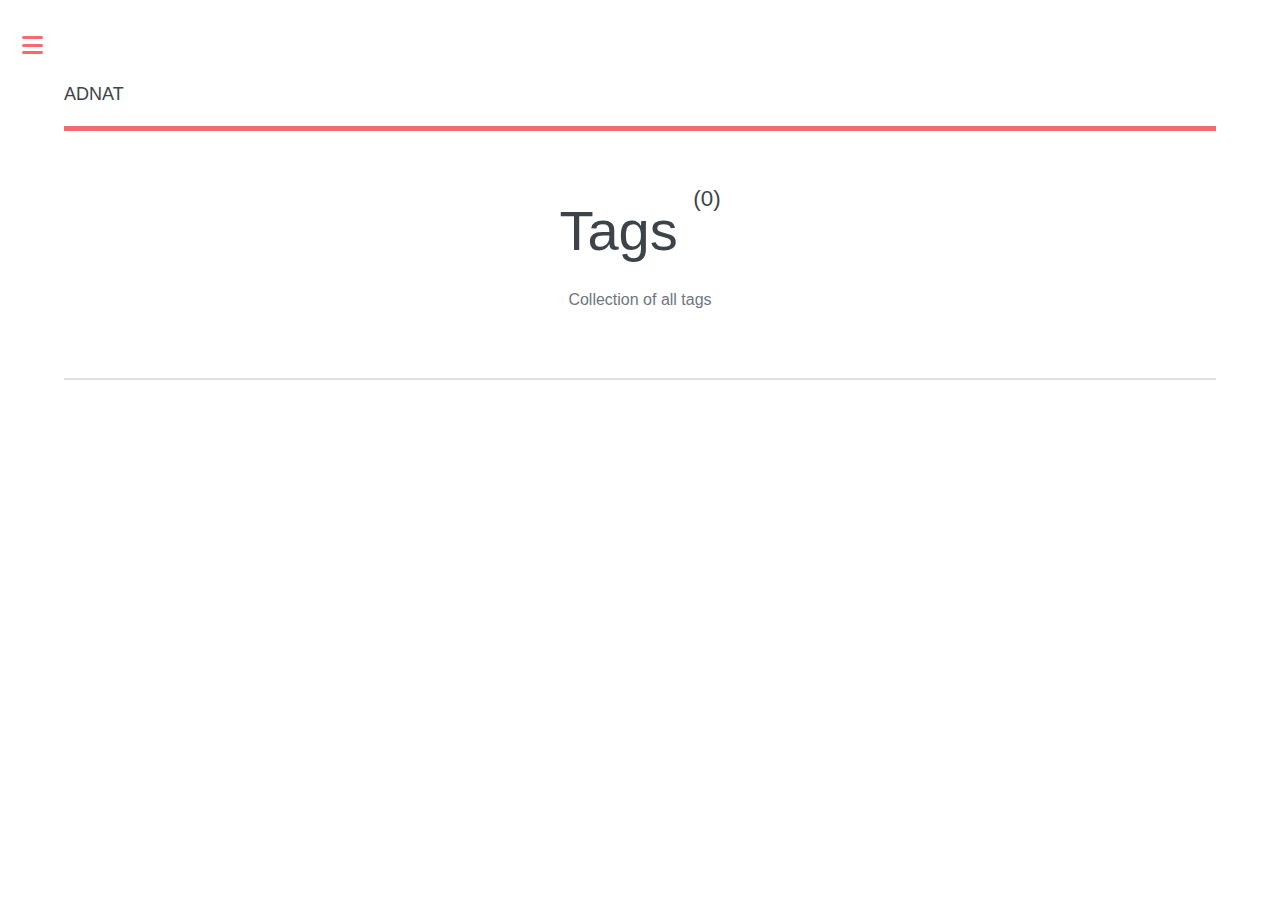
<file: tags/index.html>
<!DOCTYPE html><html lang="en-gb"><head><meta charset="utf-8"><meta http-equiv="X-UA-Compatible" content="IE=edge"><meta name="viewport" content="width=device-width,initial-scale=1,user-scalable=no"><title>All tags - ADNAT</title><meta name="robots" content="noindex, follow"><meta name="generator" content="Publii Open-Source CMS for Static Site"><link rel="alternate" type="application/atom+xml" href="https://paranoiddroid42.github.io/adam-training/feed.xml" title="ADNAT - RSS"><link rel="alternate" type="application/json" href="https://paranoiddroid42.github.io/adam-training/feed.json" title="ADNAT - JSON"><meta property="og:title" content="ADNAT"><meta property="og:site_name" content="ADNAT"><meta property="og:description" content=""><meta property="og:url" content="https://paranoiddroid42.github.io/adam-training/tags/"><meta property="og:type" content="website"><link rel="stylesheet" href="https://paranoiddroid42.github.io/adam-training/assets/css/fontawesome-all.min.css?v=85514f933f9e0b82460af63f1a403fa5"><link rel="stylesheet" href="https://paranoiddroid42.github.io/adam-training/assets/css/style.css?v=b998987fcd790827121deaee98e92c30"><script type="application/ld+json">{"@context":"http://schema.org","@type":"Organization","name":"ADNAT","url":"https://paranoiddroid42.github.io/adam-training/"}</script><noscript><style>img[loading] {
                    opacity: 1;
                }</style></noscript></head><body class="is-preload tags-template"><div id="wrapper"><div id="main"><div class="inner"><header id="header"><a class="logo" href="https://paranoiddroid42.github.io/adam-training/"><strong>ADNAT</strong></a></header><div class="page-header"><h1>Tags <sup>(0)</sup></h1><p>Collection of all tags</p></div><section><div class="posts"></div></section></div></div><div id="sidebar"><div class="inner"><nav id="menu"><header class="major"><h2>Menu</h2></header></nav><section><header class="major"><h2>Get in touch</h2></header><p>Sed varius enim lorem ullamcorper dolore aliquam aenean ornare velit lacus,ac varius enim lorem ullamcorper dolore. Proin sed aliqu facilisis ante interdum. Sed nulla amet lorem feugiat tempus aliquam.</p><ul class="contact"><li class="icon solid fa-envelope"><a href="#">information@untitled.tld</a></li><li class="icon solid fa-phone">(000) 000-0000</li><li class="icon solid fa-home">1234 Somewhere Road #8254<br>Nashville, TN 00000-0000</li></ul></section><footer id="footer"><p class="copyright">&copy; Editorial 2 - All rights reserved<br>Design by: <a href="https://html5up.net" target="_blank" rel="noopener">HTML5 UP</a>, Powered by Publii</p></footer></div></div></div><script src="https://paranoiddroid42.github.io/adam-training/assets/js/jquery.min.js?v=7c14a783dfeb3d238ccd3edd840d82ee"></script><script src="https://paranoiddroid42.github.io/adam-training/assets/js/browser.min.js?v=c07298dd19048a8a69ad97e754dfe8d0"></script><script src="https://paranoiddroid42.github.io/adam-training/assets/js/breakpoints.min.js?v=81a479eb099e3b187613943b085923b8"></script><script src="https://paranoiddroid42.github.io/adam-training/assets/js/util.min.js?v=cbdaf7c20ac2883c77ae23acfbabd47e"></script><script src="https://paranoiddroid42.github.io/adam-training/assets/js/main.min.js?v=08add7f6d435054ad38ec38d7cf8be40"></script><script>var images=document.querySelectorAll("img[loading]");for(var i=0;i<images.length;i++){if(images[i].complete){images[i].classList.add("is-loaded")}else{images[i].addEventListener("load",function(){this.classList.add("is-loaded")},false)}};</script></body></html>
</file>
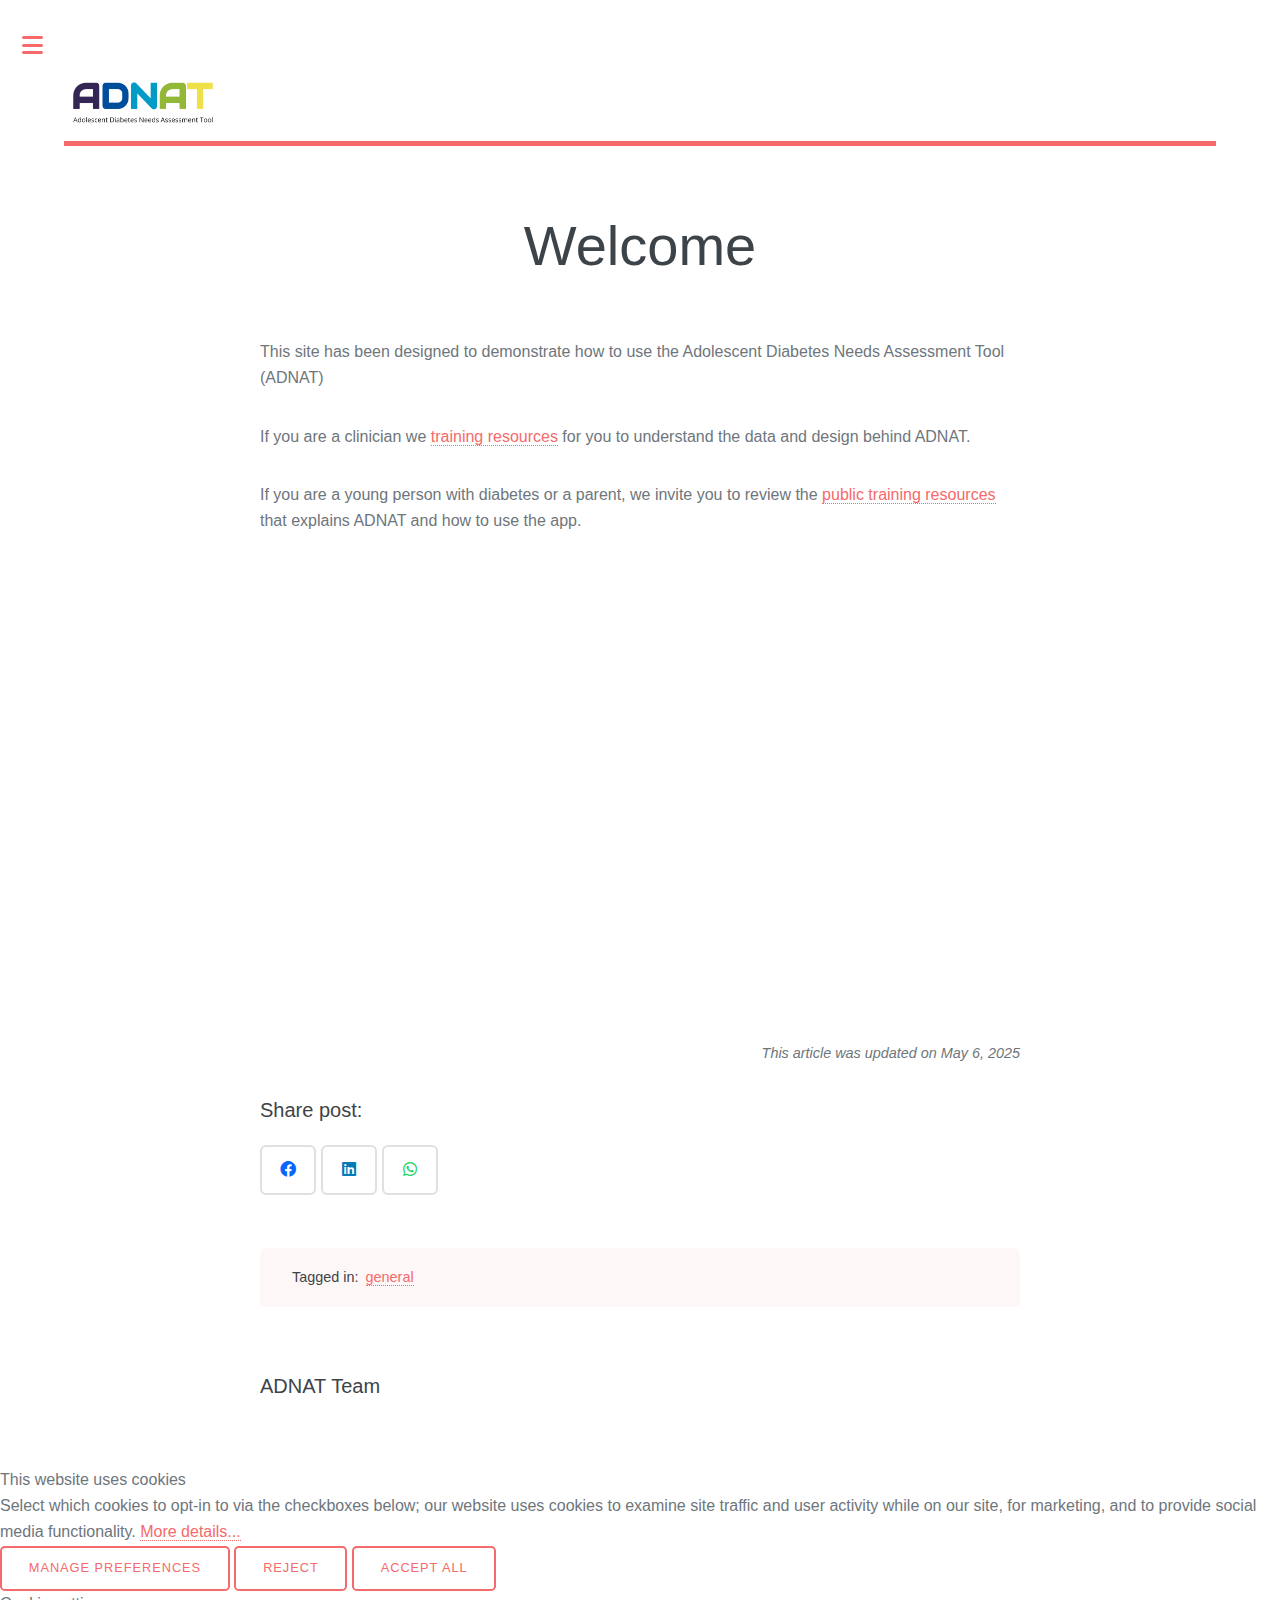
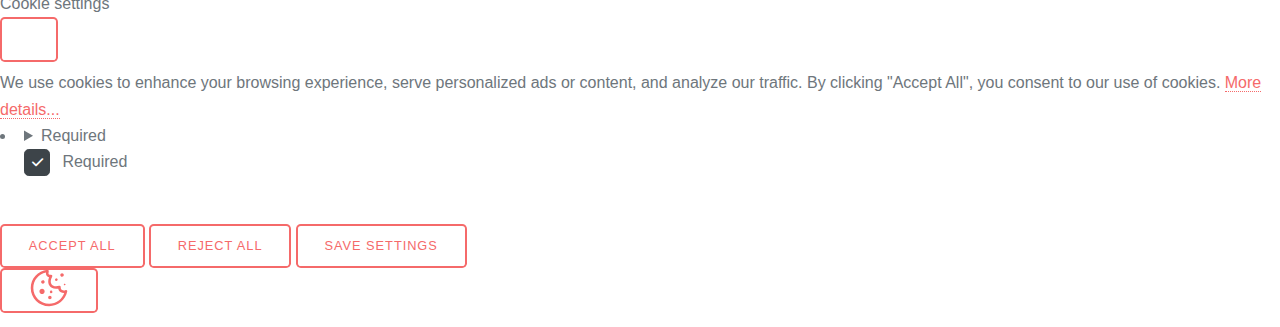
<file: welcome/index.html>
<!DOCTYPE html><html lang="en-gb"><head><meta charset="utf-8"><meta http-equiv="X-UA-Compatible" content="IE=edge"><meta name="viewport" content="width=device-width,initial-scale=1,user-scalable=no"><title>Welcome - ADNAT</title><meta name="description" content="This site has been designed to demonstrate how to use the Adolescent Diabetes Needs Assessment Tool (ADNAT) If you are&hellip;"><meta name="generator" content="Publii Open-Source CMS for Static Site"><link rel="canonical" href="https://paranoiddroid42.github.io/adam-training/welcome/"><link rel="alternate" type="application/atom+xml" href="https://paranoiddroid42.github.io/adam-training/feed.xml" title="ADNAT - RSS"><link rel="alternate" type="application/json" href="https://paranoiddroid42.github.io/adam-training/feed.json" title="ADNAT - JSON"><link rel="stylesheet" href="https://paranoiddroid42.github.io/adam-training/assets/css/fontawesome-all.min.css?v=85514f933f9e0b82460af63f1a403fa5"><link rel="stylesheet" href="https://paranoiddroid42.github.io/adam-training/assets/css/style.css?v=8c9376b1e93e93d4c074f6c0f99fbf53"><script type="application/ld+json">{"@context":"http://schema.org","@type":"Article","mainEntityOfPage":{"@type":"WebPage","@id":"https://paranoiddroid42.github.io/adam-training/welcome/"},"headline":"Welcome","datePublished":"2025-04-30T14:05+01:00","dateModified":"2025-05-06T14:44+01:00","image":{"@type":"ImageObject","url":"https://paranoiddroid42.github.io/adam-training/media/website/ADNAT-Logo4x-100-2.jpg","height":715,"width":2508},"description":"This site has been designed to demonstrate how to use the Adolescent Diabetes Needs Assessment Tool (ADNAT) If you are&hellip;","author":{"@type":"Person","name":"ADNAT Team","url":"https://paranoiddroid42.github.io/adam-training/authors/adnat-team/"},"publisher":{"@type":"Organization","name":"ADNAT Team","logo":{"@type":"ImageObject","url":"https://paranoiddroid42.github.io/adam-training/media/website/ADNAT-Logo4x-100-2.jpg","height":715,"width":2508}}}</script><noscript><style>img[loading] {
                    opacity: 1;
                }</style></noscript></head><body class="is-preload post-template"><div id="wrapper"><div id="main"><div class="inner"><header id="header"><a class="logo logo-image" href="https://paranoiddroid42.github.io/adam-training/"><img src="https://paranoiddroid42.github.io/adam-training/media/website/ADNAT-Logo4x-100-2.jpg" alt="ADNAT" width="2508" height="715"></a></header><article class="post"><header class="main post__header"><h1>Welcome</h1></header><div class="post__inner post__entry"><p>This site has been designed to demonstrate how to use the Adolescent Diabetes Needs Assessment Tool (ADNAT)</p><p>If you are a clinician we <a href="https://paranoiddroid42.github.io/adam-training/clinical-training/">training resources</a> for you to understand the data and design behind ADNAT.</p><p>If you are a young person with diabetes or a parent, we invite you to review the <a href="https://paranoiddroid42.github.io/adam-training/public-training-content/">public training resources</a> that explains ADNAT and how to use the app.</p><div class="post__iframe"><iframe loading="lazy" width="560" height="315" src="https://www.youtube-nocookie.com/embed/lY8jzbmTOqA?si=GF541ifbYF3hXyWw" title="YouTube video player" frameborder="0" allow="accelerometer; autoplay; clipboard-write; encrypted-media; gyroscope; picture-in-picture; web-share" referrerpolicy="strict-origin-when-cross-origin" allowfullscreen="allowfullscreen"></iframe></div></div><footer class="post__inner post__footer"><p class="post__last-updated">This article was updated on May 6, 2025</p><div class="post__share"><h3>Share post:</h3><a href="https://www.facebook.com/sharer/sharer.php?u=https%3A%2F%2Fparanoiddroid42.github.io%2Fadam-training%2Fwelcome%2F" class="js-share icon brands fa-facebook" rel="nofollow noopener noreferrer"><span class="label">Facebook</span> </a><a href="https://www.linkedin.com/sharing/share-offsite/?url=https%3A%2F%2Fparanoiddroid42.github.io%2Fadam-training%2Fwelcome%2F" class="js-share icon brands fa-linkedin" rel="nofollow noopener noreferrer"><span class="label">LinkedIn</span> </a><a href="https://api.whatsapp.com/send?text=Welcome https%3A%2F%2Fparanoiddroid42.github.io%2Fadam-training%2Fwelcome%2F" class="js-share icon brands fa-whatsapp" rel="nofollow noopener noreferrer"><span class="label">WhatsApp</span></a></div><div class="post__tag"><ul><li><strong>Tagged in:</strong></li><li><a href="https://paranoiddroid42.github.io/adam-training/tags/general/">general</a></li></ul></div><div class="post__bio"><div><h3><a href="https://paranoiddroid42.github.io/adam-training/authors/adnat-team/" class="invert" rel="author">ADNAT Team</a></h3></div></div></footer></article></div></div><div id="sidebar"><div class="inner"><div id="search" class="alt"><form action="https://paranoiddroid42.github.io/adam-training/search.html" class="search__form"><input class="search__input" type="search" name="q" placeholder="search..." aria-label="search..."></form></div><nav id="menu"><header class="major"><h2>Menu</h2></header><ul><li><a href="https://paranoiddroid42.github.io/adam-training/public-training-content/" target="_self">Public</a></li><li><a href="https://paranoiddroid42.github.io/adam-training/clinical-training/" target="_self">Clincians</a></li></ul></nav><section><header class="major"><h2>Get in touch</h2></header><p>Sed varius enim lorem ullamcorper dolore aliquam aenean ornare velit lacus,ac varius enim lorem ullamcorper dolore. Proin sed aliqu facilisis ante interdum. Sed nulla amet lorem feugiat tempus aliquam.</p><ul class="contact"><li class="icon solid fa-envelope"><a href="#">information@untitled.tl</a></li></ul></section><footer id="footer"><p class="copyright">© All rights reserved</p></footer></div></div></div><script src="https://paranoiddroid42.github.io/adam-training/assets/js/jquery.min.js?v=7c14a783dfeb3d238ccd3edd840d82ee"></script><script src="https://paranoiddroid42.github.io/adam-training/assets/js/browser.min.js?v=c07298dd19048a8a69ad97e754dfe8d0"></script><script src="https://paranoiddroid42.github.io/adam-training/assets/js/breakpoints.min.js?v=81a479eb099e3b187613943b085923b8"></script><script src="https://paranoiddroid42.github.io/adam-training/assets/js/util.min.js?v=cbdaf7c20ac2883c77ae23acfbabd47e"></script><script src="https://paranoiddroid42.github.io/adam-training/assets/js/main.min.js?v=08add7f6d435054ad38ec38d7cf8be40"></script><script>var images=document.querySelectorAll("img[loading]");for(var i=0;i<images.length;i++){if(images[i].complete){images[i].classList.add("is-loaded")}else{images[i].addEventListener("load",function(){this.classList.add("is-loaded")},false)}};</script><div class="pcb" data-behaviour="badge" data-behaviour-link="#cookie-settings" data-revision="1" data-config-ttl="90" data-debug-mode="false"><div role="dialog" aria-modal="true" aria-hidden="true" aria-labelledby="pcb-title" aria-describedby="pcb-txt" class="pcb__banner"><div class="pcb__inner"><div id="pcb-title" role="heading" aria-level="2" class="pcb__title">This website uses cookies</div><div id="pcb-txt" class="pcb__txt">Select which cookies to opt-in to via the checkboxes below; our website uses cookies to examine site traffic and user activity while on our site, for marketing, and to provide social media functionality. <a href="#not-specified">More details...</a></div><div class="pcb__buttons"><button type="button" class="pcb__btn pcb__btn--link pcb__btn--configure" aria-haspopup="dialog">Manage preferences</button> <button type="button" class="pcb__btn pcb__btn--reject">Reject</button> <button type="button" class="pcb__btn pcb__btn--solid pcb__btn--accept">Accept all</button></div></div></div><div class="pcb__popup" role="dialog" aria-modal="true" aria-hidden="true" aria-labelledby="pcb-popup-title"><div class="pcb__popup__wrapper"><div class="pcb__inner pcb__popup__inner"><div class="pcb__popup__heading"><div id="pcb-popup-title" role="heading" aria-level="2" class="pcb__title">Cookie settings</div><button class="pcb__popup__close" aria-label="Close"></button></div><div class="pcb__popup__content"><div class="pcb__txt pcb__popup__txt">We use cookies to enhance your browsing experience, serve personalized ads or content, and analyze our traffic. By clicking "Accept All", you consent to our use of cookies. <a href="#not-specified">More details...</a></div><ul class="pcb__groups"><li class="pcb__group"><details><summary class="pcb__group__title no-desc">Required</summary></details><div class="pcb__popup__switch is-checked"><input type="checkbox" data-group-name="" id="pcb-group-0" checked="checked"> <label for="pcb-group-0">Required</label></div></li></ul></div><div class="pcb__buttons pcb__popup__buttons"><button type="button" class="pcb__btn pcb__btn--solid pcb__btn--accept">Accept all</button> <button type="button" class="pcb__btn pcb__btn--reject">Reject all</button> <button type="button" class="pcb__btn pcb__btn--save">Save settings</button></div></div></div></div><div class="pcb__overlay" aria-hidden="true"></div><button class="pcb__badge" aria-label="Cookie Policy" aria-hidden="true"><svg xmlns="http://www.w3.org/2000/svg" aria-hidden="true" focusable="false" width="40" height="40" viewBox="0 0 23 23" fill="currentColor"><path d="M21.41 12.71c-.08-.01-.15 0-.22 0h-.03c-.03 0-.05 0-.08.01-.07 0-.13.01-.19.04-.52.21-1.44.19-2.02-.22-.44-.31-.65-.83-.62-1.53a.758.758 0 0 0-.27-.61.73.73 0 0 0-.65-.14c-1.98.51-3.49.23-4.26-.78-.82-1.08-.73-2.89.24-4.49.14-.23.14-.52 0-.75a.756.756 0 0 0-.67-.36c-.64.03-1.11-.1-1.31-.35-.19-.26-.13-.71-.01-1.29.04-.18.06-.38.03-.59-.05-.4-.4-.7-.81-.66C5.1 1.54 1 6.04 1 11.48 1 17.28 5.75 22 11.6 22c5.02 0 9.39-3.54 10.39-8.42.08-.4-.18-.78-.58-.87Zm-9.81 7.82c-5.03 0-9.12-4.06-9.12-9.06 0-4.34 3.05-8 7.25-8.86-.08.7.05 1.33.42 1.81.24.32.66.67 1.38.84-.76 1.86-.65 3.78.36 5.11.61.81 2.03 2 4.95 1.51.18.96.71 1.54 1.18 1.87.62.43 1.38.62 2.1.62.05 0 .09 0 .13-.01-1.23 3.64-4.7 6.18-8.64 6.18ZM13 17c0 .55-.45 1-1 1s-1-.45-1-1 .45-1 1-1 1 .45 1 1Zm5.29-12.3a.99.99 0 0 1-.29-.71c0-.55.45-.99 1-.99a1 1 0 0 1 .71.3c.19.19.29.44.29.71 0 .55-.45.99-1 .99a1 1 0 0 1-.71-.3ZM9 13.5c0 .83-.67 1.5-1.5 1.5S6 14.33 6 13.5 6.67 12 7.5 12s1.5.67 1.5 1.5Zm3.25.81a.744.744 0 0 1-.06-1.05c.28-.32.75-.34 1.05-.06.31.28.33.75.05 1.06-.15.16-.35.25-.56.25-.18 0-.36-.06-.5-.19ZM8.68 7.26c.41.37.44 1 .07 1.41-.2.22-.47.33-.75.33a.96.96 0 0 1-.67-.26c-.41-.37-.44-1-.07-1.41.37-.42 1-.45 1.41-.08Zm11.48 1.88c.18-.19.52-.19.7 0 .05.04.09.1.11.16.03.06.04.12.04.19 0 .13-.05.26-.15.35-.09.1-.22.15-.35.15s-.26-.05-.35-.15a.355.355 0 0 1-.11-.16.433.433 0 0 1-.04-.19c0-.13.05-.26.15-.35Zm-4.93-1.86a.75.75 0 1 1 1.059-1.06.75.75 0 0 1-1.059 1.06Z"/></svg></button></div><script>window.dataLayer = window.dataLayer || [];
                function gtag() { dataLayer.push(arguments); }

                window.publiiCBGCM = {
                    defaultState: {"ad_storage":false,"ad_personalization":false,"ad_user_data":false,"analytics_storage":true,"personalization_storage":false,"functionality_storage":false,"security_storage":false},
                    groups: []
                };
            
            (function(win) {
    if (!document.querySelector('.pcb')) {
        return;
    }

    var cbConfig = {
        behaviour: document.querySelector('.pcb').getAttribute('data-behaviour'),
        behaviourLink: document.querySelector('.pcb').getAttribute('data-behaviour-link'),
        revision: document.querySelector('.pcb').getAttribute('data-revision'),
        configTTL: parseInt(document.querySelector('.pcb').getAttribute('data-config-ttl'), 10),
        debugMode: document.querySelector('.pcb').getAttribute('data-debug-mode') === 'true',
        initialState: null,
        initialLsState: null,
        previouslyAccepted: []
    };

    var cbUI = {
        wrapper: document.querySelector('.pcb'),
        banner: {
            element: null,
            btnAccept: null,
            btnReject: null,
            btnConfigure: null
        },
        popup: {
            element: null,
            btnClose: null,
            btnSave: null,
            btnAccept: null,
            btnReject: null,
            checkboxes: null,
        },
        overlay: null,
        badge: null,
        blockedScripts: document.querySelectorAll('script[type^="gdpr-blocker/"]'),
        triggerLinks: cbConfig.behaviourLink ? document.querySelectorAll('a[href*="' + cbConfig.behaviourLink + '"]') : null
    };

    function initUI () {
        // setup banner elements
        cbUI.banner.element = cbUI.wrapper.querySelector('.pcb__banner');
        cbUI.banner.btnAccept = cbUI.banner.element.querySelector('.pcb__btn--accept');
        cbUI.banner.btnReject = cbUI.banner.element.querySelector('.pcb__btn--reject');
        cbUI.banner.btnConfigure = cbUI.banner.element.querySelector('.pcb__btn--configure');

        // setup popup elements
        if (cbUI.wrapper.querySelector('.pcb__popup')) {
            cbUI.popup.element = cbUI.wrapper.querySelector('.pcb__popup');
            cbUI.popup.btnClose = cbUI.wrapper.querySelector('.pcb__popup__close');
            cbUI.popup.btnSave = cbUI.popup.element.querySelector('.pcb__btn--save');
            cbUI.popup.btnAccept = cbUI.popup.element.querySelector('.pcb__btn--accept');
            cbUI.popup.btnReject = cbUI.popup.element.querySelector('.pcb__btn--reject');
            cbUI.popup.checkboxes = cbUI.popup.element.querySelector('input[type="checkbox"]');
            // setup overlay
            cbUI.overlay = cbUI.wrapper.querySelector('.pcb__overlay');
        }

        cbUI.badge = cbUI.wrapper.querySelector('.pcb__badge');

        if (cbConfig.behaviour.indexOf('link') > -1) {
            for (var i = 0; i < cbUI.triggerLinks.length; i++) {
                cbUI.triggerLinks[i].addEventListener('click', function(e) {
                    e.preventDefault();
                    showBannerOrPopup();
                });
            }
        }
    }

    function initState () {
        var lsKeyName = getConfigName();
        var currentConfig = localStorage.getItem(lsKeyName);
        var configIsFresh = checkIfConfigIsFresh();

        if (!configIsFresh || currentConfig === null) {
            if (cbConfig.debugMode) {
                console.log('🍪 Config not found, or configuration expired');
            }

            if (window.publiiCBGCM) {
                gtag('consent', 'default', {
                    'ad_storage': window.publiiCBGCM.defaultState.ad_storage ? 'granted' : 'denied',
                    'ad_personalization': window.publiiCBGCM.defaultState.ad_personalization ? 'granted' : 'denied',
                    'ad_user_data': window.publiiCBGCM.defaultState.ad_user_data ? 'granted' : 'denied',
                    'analytics_storage': window.publiiCBGCM.defaultState.analytics_storage ? 'granted' : 'denied',
                    'personalization_storage': window.publiiCBGCM.defaultState.personalization_storage ? 'granted' : 'denied',
                    'functionality_storage': window.publiiCBGCM.defaultState.functionality_storage ? 'granted' : 'denied',
                    'security_storage': window.publiiCBGCM.defaultState.security_storage ? 'granted' : 'denied'
                });  
                
                if (cbConfig.debugMode) {
                    console.log('🍪 GCMv2 DEFAULT STATE: ' + JSON.stringify({
                        'ad_storage': window.publiiCBGCM.defaultState.ad_storage ? 'granted' : 'denied',
                        'ad_personalization': window.publiiCBGCM.defaultState.ad_personalization ? 'granted' : 'denied',
                        'ad_user_data': window.publiiCBGCM.defaultState.ad_user_data ? 'granted' : 'denied',
                        'analytics_storage': window.publiiCBGCM.defaultState.analytics_storage ? 'granted' : 'denied',
                        'personalization_storage': window.publiiCBGCM.defaultState.personalization_storage ? 'granted' : 'denied',
                        'functionality_storage': window.publiiCBGCM.defaultState.functionality_storage ? 'granted' : 'denied',
                        'security_storage': window.publiiCBGCM.defaultState.security_storage ? 'granted' : 'denied'
                    }));
                }
            }

            showBanner();
        } else if (typeof currentConfig === 'string') {
            if (cbConfig.debugMode) {
                console.log('🍪 Config founded');
            }

            cbConfig.initialLsState = currentConfig.split(',');

            if (window.publiiCBGCM) {
                gtag('consent', 'default', {
                    'ad_storage': getDefaultConsentState(currentConfig, 'ad_storage'),
                    'ad_personalization': getDefaultConsentState(currentConfig, 'ad_personalization'),
                    'ad_user_data': getDefaultConsentState(currentConfig, 'ad_user_data'),
                    'analytics_storage': getDefaultConsentState(currentConfig, 'analytics_storage'),
                    'personalization_storage': getDefaultConsentState(currentConfig, 'personalization_storage'),
                    'functionality_storage': getDefaultConsentState(currentConfig, 'functionality_storage'),
                    'security_storage': getDefaultConsentState(currentConfig, 'security_storage')
                });
                
                if (cbConfig.debugMode) {
                    console.log('🍪 GCMv2 DEFAULT STATE: ' + JSON.stringify({
                        'ad_storage': getDefaultConsentState(currentConfig, 'ad_storage'),
                        'ad_personalization': getDefaultConsentState(currentConfig, 'ad_personalization'),
                        'ad_user_data': getDefaultConsentState(currentConfig, 'ad_user_data'),
                        'analytics_storage': getDefaultConsentState(currentConfig, 'analytics_storage'),
                        'personalization_storage': getDefaultConsentState(currentConfig, 'personalization_storage'),
                        'functionality_storage': getDefaultConsentState(currentConfig, 'functionality_storage'),
                        'security_storage': getDefaultConsentState(currentConfig, 'security_storage')
                    }));
                }
            }

            showBadge();

            if (cbUI.popup.element) {
                var allowedGroups = currentConfig.split(',');
                var checkedCheckboxes = cbUI.popup.element.querySelectorAll('input[type="checkbox"]:checked');

                for (var j = 0; j < checkedCheckboxes.length; j++) {
                    var name = checkedCheckboxes[j].getAttribute('data-group-name');

                    if (name && name !== '-' && allowedGroups.indexOf(name) === -1) {
                        checkedCheckboxes[j].checked = false;
                    }
                }

                for (var i = 0; i < allowedGroups.length; i++) {
                    var checkbox = cbUI.popup.element.querySelector('input[type="checkbox"][data-group-name="' + allowedGroups[i] + '"]');

                    if (checkbox) {
                        checkbox.checked = true;
                    }

                    allowCookieGroup(allowedGroups[i]);
                }
            }
        }

        setTimeout(function () {
            cbConfig.initialState = getInitialStateOfConsents();
        }, 0);
    }

    function checkIfConfigIsFresh () {
        var lastConfigSave = localStorage.getItem('publii-gdpr-cookies-config-save-date');

        if (lastConfigSave === null) {
            return false;
        }

        lastConfigSave = parseInt(lastConfigSave, 10);

        if (lastConfigSave === 0) {
            return true;
        }

        if (+new Date() - lastConfigSave < cbConfig.configTTL * 24 * 60 * 60 * 1000) {
            return true;
        }

        return false;
    }

    function getDefaultConsentState (currentConfig, consentGroup) {
        let configGroups = currentConfig.split(',');

        for (let i = 0; i < configGroups.length; i++) {
            let groupName = configGroups[i];
            let group = window.publiiCBGCM.groups.find(group => group.cookieGroup === groupName);

            if (group && group[consentGroup]) {
                return 'granted';
            }
        }  
        
        if (window.publiiCBGCM.defaultState[consentGroup]) {
            return 'granted'; 
        }
        
        return 'denied';
    }

    function initBannerEvents () {
        cbUI.banner.btnAccept.addEventListener('click', function (e) {
            e.preventDefault();
            acceptAllCookies('banner');
            showBadge();
        }, false);

        if (cbUI.banner.btnReject) {
            cbUI.banner.btnReject.addEventListener('click', function (e) {
                e.preventDefault();
                rejectAllCookies();
                showBadge();
            }, false);
        }

        if (cbUI.banner.btnConfigure) {
            cbUI.banner.btnConfigure.addEventListener('click', function (e) {
                e.preventDefault();
                hideBanner();
                showAdvancedPopup();
                showBadge();
            }, false);
        }
    }

    function initPopupEvents () {
        if (!cbUI.popup.element) {
            return;
        }

        cbUI.overlay.addEventListener('click', function (e) {
            hideAdvancedPopup();
        }, false);

        cbUI.popup.element.addEventListener('click', function (e) {
            e.stopPropagation();
        }, false);

        cbUI.popup.btnAccept.addEventListener('click', function (e) {
            e.preventDefault();
            acceptAllCookies('popup');
        }, false);

        cbUI.popup.btnReject.addEventListener('click', function (e) {
            e.preventDefault();
            rejectAllCookies();
        }, false);

        cbUI.popup.btnSave.addEventListener('click', function (e) {
            e.preventDefault();
            saveConfiguration();
        }, false);

        cbUI.popup.btnClose.addEventListener('click', function (e) {
            e.preventDefault();
            hideAdvancedPopup();
        }, false);
    }

    function initBadgeEvents () {
        if (!cbUI.badge) {
            return;
        }

        cbUI.badge.addEventListener('click', function (e) {
            showBannerOrPopup();
        }, false);
    }

    initUI();
    initState();
    initBannerEvents();
    initPopupEvents();
    initBadgeEvents();

    /**
     * API
     */
    function addScript (src, inline) {
        var newScript = document.createElement('script');

        if (src) {
            newScript.setAttribute('src', src);
        }

        if (inline) {
            newScript.text = inline;
        }

        document.body.appendChild(newScript);
    }

    function allowCookieGroup (allowedGroup) {
        var scripts = document.querySelectorAll('script[type="gdpr-blocker/' + allowedGroup + '"]');
        cbConfig.previouslyAccepted.push(allowedGroup);
    
        for (var j = 0; j < scripts.length; j++) {
            addScript(scripts[j].src, scripts[j].text);
        }

        var groupEvent = new Event('publii-cookie-banner-unblock-' + allowedGroup);
        document.body.dispatchEvent(groupEvent);
        unlockEmbeds(allowedGroup);

        if (cbConfig.debugMode) {
            console.log('🍪 Allowed group: ' + allowedGroup);
        }

        if (window.publiiCBGCM && (!cbConfig.initialLsState || cbConfig.initialLsState.indexOf(allowedGroup) === -1)) {
            let consentResult = {};
            let group = window.publiiCBGCM.groups.find(group => group.cookieGroup === allowedGroup);

            if (group) {
                let foundSomeConsents = false;

                Object.keys(group).forEach(key => {
                    if (key !== 'cookieGroup' && group[key] === true) {
                        consentResult[key] = 'granted';
                        foundSomeConsents = true;
                    }
                });

                if (foundSomeConsents) {
                    gtag('consent', 'update', consentResult);   

                    if (cbConfig.debugMode) {
                        console.log('🍪 GCMv2 UPDATE: ' + JSON.stringify(consentResult));
                    }
                }
            }
        }
    }

    function showBannerOrPopup () {
        if (cbUI.popup.element) {
            showAdvancedPopup();
        } else {
            showBanner();
        }
    }

    function showAdvancedPopup () {
        cbUI.popup.element.classList.add('is-visible');
        cbUI.overlay.classList.add('is-visible');
        cbUI.popup.element.setAttribute('aria-hidden', 'false');
        cbUI.overlay.setAttribute('aria-hidden', 'false');
    }

    function hideAdvancedPopup () {
        cbUI.popup.element.classList.remove('is-visible');
        cbUI.overlay.classList.remove('is-visible');
        cbUI.popup.element.setAttribute('aria-hidden', 'true');
        cbUI.overlay.setAttribute('aria-hidden', 'true');
    }

    function showBanner () {
        cbUI.banner.element.classList.add('is-visible');
        cbUI.banner.element.setAttribute('aria-hidden', 'false');
    }

    function hideBanner () {
        cbUI.banner.element.classList.remove('is-visible');
        cbUI.banner.element.setAttribute('aria-hidden', 'true');
    }

    function showBadge () {
        if (!cbUI.badge) {
            return;
        }

        cbUI.badge.classList.add('is-visible');
        cbUI.badge.setAttribute('aria-hidden', 'false');
    }

    function getConfigName () {
        var lsKeyName = 'publii-gdpr-allowed-cookies';

        if (cbConfig.revision) {
            lsKeyName = lsKeyName + '-v' + parseInt(cbConfig.revision, 10);
        }

        return lsKeyName;
    }

    function storeConfiguration (allowedGroups) {
        var lsKeyName = getConfigName();
        var dataToStore = allowedGroups.join(',');
        localStorage.setItem(lsKeyName, dataToStore);

        if (cbConfig.configTTL === 0) {
            localStorage.setItem('publii-gdpr-cookies-config-save-date', 0);

            if (cbConfig.debugMode) {
                console.log('🍪 Store never expiring configuration');
            }
        } else {
            localStorage.setItem('publii-gdpr-cookies-config-save-date', +new Date());
        }
    }

    function getInitialStateOfConsents () {
        if (!cbUI.popup.element) {
            return [];
        }

        var checkedGroups = cbUI.popup.element.querySelectorAll('input[type="checkbox"]:checked');
        var groups = [];

        for (var i = 0; i < checkedGroups.length; i++) {
            var allowedGroup = checkedGroups[i].getAttribute('data-group-name');

            if (allowedGroup !== '') {
                groups.push(allowedGroup);
            }
        }

        if (cbConfig.debugMode) {
            console.log('🍪 Initial state: ' + groups.join(', '));
        }

        return groups;
    }

    function getCurrentStateOfConsents () {
        if (!cbUI.popup.element) {
            return [];
        }

        var checkedGroups = cbUI.popup.element.querySelectorAll('input[type="checkbox"]:checked');
        var groups = [];

        for (var i = 0; i < checkedGroups.length; i++) {
            var allowedGroup = checkedGroups[i].getAttribute('data-group-name');

            if (allowedGroup !== '') {
                groups.push(allowedGroup);
            }
        }

        if (cbConfig.debugMode) {
            console.log('🍪 State to save: ' + groups.join(', '));
        }

        return groups;
    }

    function getAllGroups () {
        if (!cbUI.popup.element) {
            return [];
        }

        var checkedGroups = cbUI.popup.element.querySelectorAll('input[type="checkbox"]');
        var groups = [];

        for (var i = 0; i < checkedGroups.length; i++) {
            var allowedGroup = checkedGroups[i].getAttribute('data-group-name');

            if (allowedGroup !== '') {
                groups.push(allowedGroup);
            }
        }

        return groups;
    }

    function acceptAllCookies (source) {
        var groupsToAccept = getAllGroups();
        storeConfiguration(groupsToAccept);

        for (var i = 0; i < groupsToAccept.length; i++) {
            var group = groupsToAccept[i];

            if (cbConfig.initialState.indexOf(group) > -1 || cbConfig.previouslyAccepted.indexOf(group) > -1) {
                if (cbConfig.debugMode) {
                    console.log('🍪 Skip previously activated group: ' + group);
                }

                continue;
            }

            allowCookieGroup(group);
        }

        if (cbUI.popup.element) {
            var checkboxesToCheck = cbUI.popup.element.querySelectorAll('input[type="checkbox"]');

            for (var j = 0; j < checkboxesToCheck.length; j++) {
                checkboxesToCheck[j].checked = true;
            }
        }

        if (cbConfig.debugMode) {
            console.log('🍪 Accept all cookies: ', groupsToAccept.join(', '));
        }

        if (source === 'popup') {
            hideAdvancedPopup();
        } else if (source === 'banner') {
            hideBanner();
        }
    }

    function rejectAllCookies () {
        if (cbConfig.debugMode) {
            console.log('🍪 Reject all cookies');
        }

        storeConfiguration([]);
        setTimeout(function () {
            window.location.reload();
        }, 100);
    }

    function saveConfiguration () {
        var groupsToAccept = getCurrentStateOfConsents();
        storeConfiguration(groupsToAccept);

        if (cbConfig.debugMode) {
            console.log('🍪 Save new config: ', groupsToAccept.join(', '));
        }

        if (reloadIsNeeded(groupsToAccept)) {
            setTimeout(function () {
                window.location.reload();
            }, 100);
            return;
        }

        for (var i = 0; i < groupsToAccept.length; i++) {
            var group = groupsToAccept[i];

            if (cbConfig.initialState.indexOf(group) > -1 || cbConfig.previouslyAccepted.indexOf(group) > -1) {
                if (cbConfig.debugMode) {
                    console.log('🍪 Skip previously activated group: ' + group);
                }

                continue;
            }

            allowCookieGroup(group);
        }

        hideAdvancedPopup();
    }

    function reloadIsNeeded (groupsToAccept) {
        // check if user rejected consent for initial groups
        var initialGroups = cbConfig.initialState;
        var previouslyAcceptedGroups = cbConfig.previouslyAccepted;
        var groupsToCheck = initialGroups.concat(previouslyAcceptedGroups);

        for (var i = 0; i < groupsToCheck.length; i++) {
            var groupToCheck = groupsToCheck[i];

            if (groupToCheck !== '' && groupsToAccept.indexOf(groupToCheck) === -1) {
                if (cbConfig.debugMode) {
                    console.log('🍪 Reload is needed due lack of: ', groupToCheck);
                }

                return true;
            }
        }

        return false;
    }

    function unlockEmbeds (cookieGroup) {
        var iframesToUnlock = document.querySelectorAll('.pec-wrapper[data-consent-group-id="' + cookieGroup + '"]');

        for (var i = 0; i < iframesToUnlock.length; i++) {
            var iframeWrapper = iframesToUnlock[i];
            iframeWrapper.querySelector('.pec-overlay').classList.remove('is-active');
            iframeWrapper.querySelector('.pec-overlay').setAttribute('aria-hidden', 'true');
            var iframe = iframeWrapper.querySelector('iframe');
            iframe.setAttribute('src', iframe.getAttribute('data-consent-src'));
        }
    }

    win.publiiEmbedConsentGiven = function (cookieGroup) {
        // it will unlock embeds
        allowCookieGroup(cookieGroup);

        var checkbox = cbUI.popup.element.querySelector('input[type="checkbox"][data-group-name="' + cookieGroup + '"]');

        if (checkbox) {
            checkbox.checked = true;
        }

        var groupsToAccept = getCurrentStateOfConsents();
        storeConfiguration(groupsToAccept);

        if (cbConfig.debugMode) {
            console.log('🍪 Save new config: ', groupsToAccept.join(', '));
        }
    }
})(window);</script></body></html>
</file>
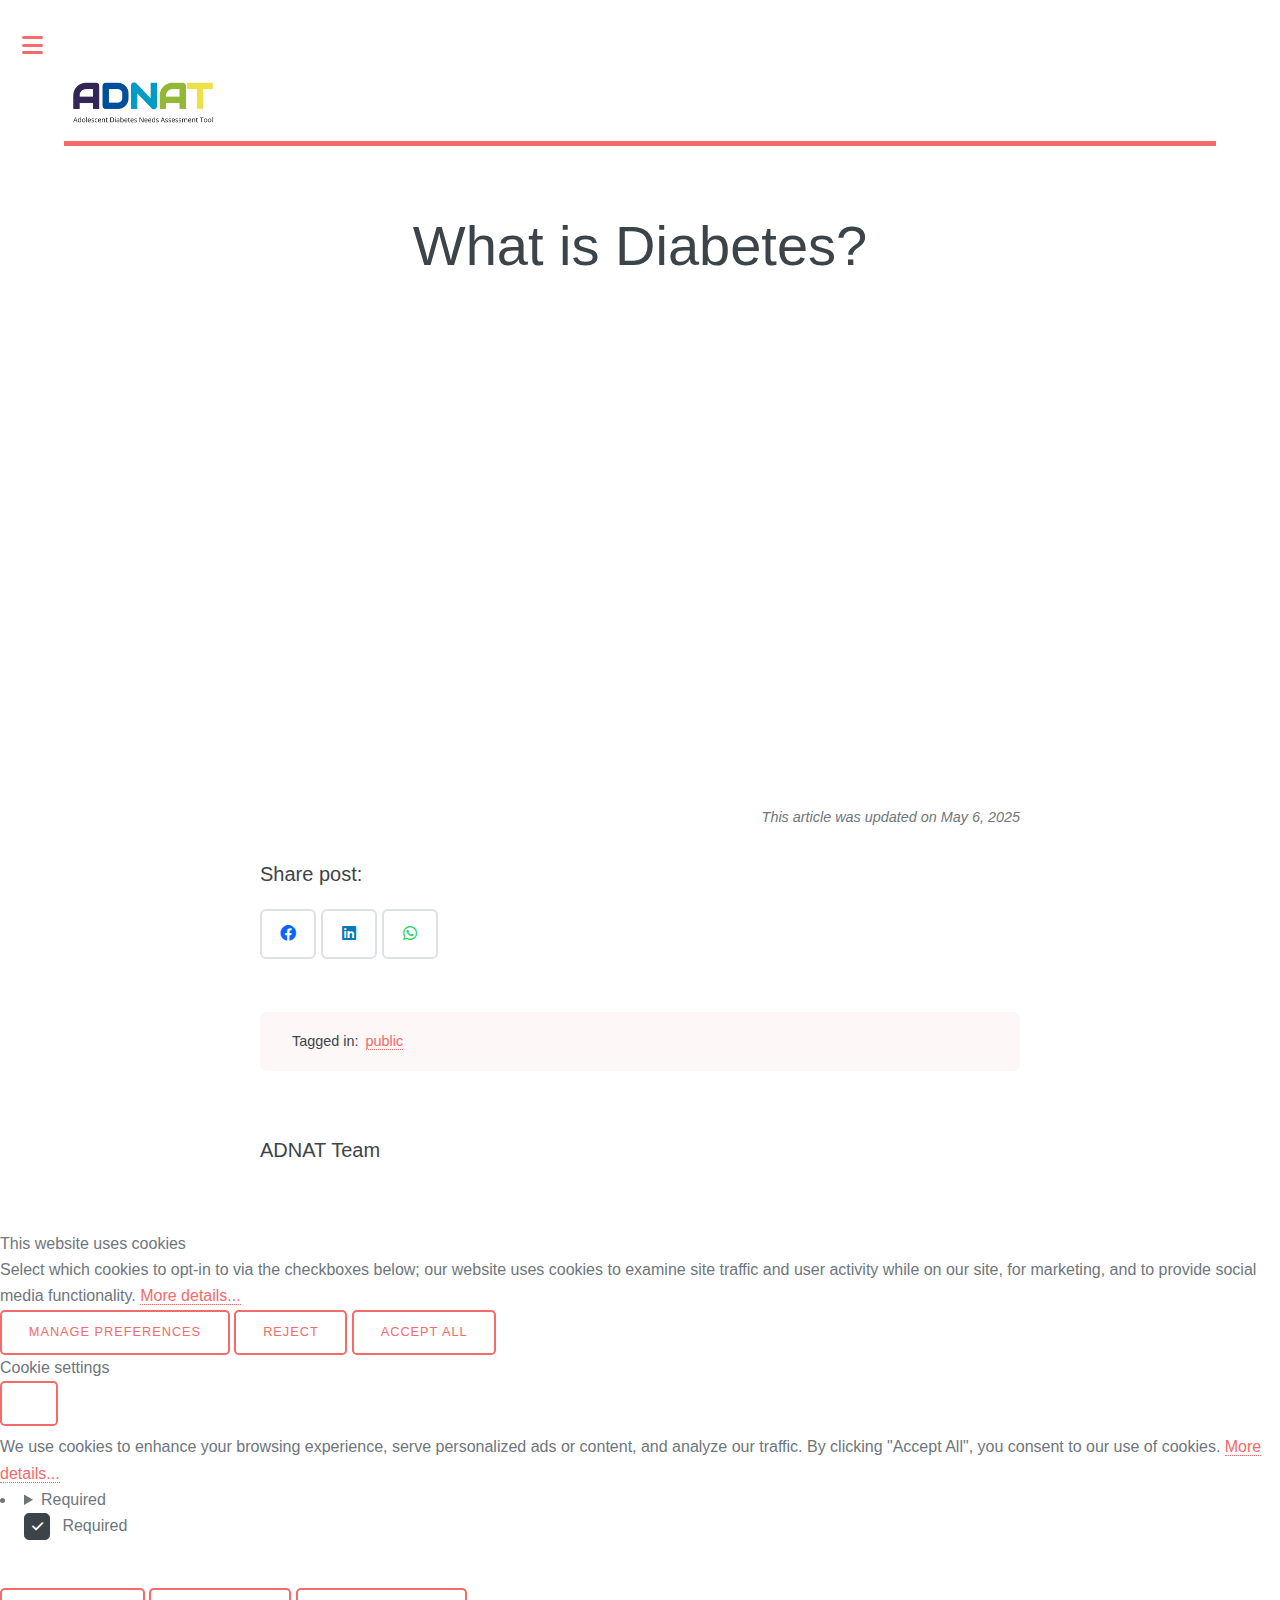
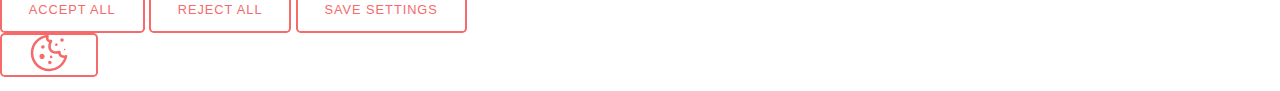
<file: what-is-diabetes/index.html>
<!DOCTYPE html><html lang="en-gb"><head><meta charset="utf-8"><meta http-equiv="X-UA-Compatible" content="IE=edge"><meta name="viewport" content="width=device-width,initial-scale=1,user-scalable=no"><title>What is Diabetes? - ADNAT</title><meta name="generator" content="Publii Open-Source CMS for Static Site"><link rel="canonical" href="https://paranoiddroid42.github.io/adam-training/what-is-diabetes/"><link rel="alternate" type="application/atom+xml" href="https://paranoiddroid42.github.io/adam-training/feed.xml" title="ADNAT - RSS"><link rel="alternate" type="application/json" href="https://paranoiddroid42.github.io/adam-training/feed.json" title="ADNAT - JSON"><link rel="stylesheet" href="https://paranoiddroid42.github.io/adam-training/assets/css/fontawesome-all.min.css?v=85514f933f9e0b82460af63f1a403fa5"><link rel="stylesheet" href="https://paranoiddroid42.github.io/adam-training/assets/css/style.css?v=8c9376b1e93e93d4c074f6c0f99fbf53"><script type="application/ld+json">{"@context":"http://schema.org","@type":"Article","mainEntityOfPage":{"@type":"WebPage","@id":"https://paranoiddroid42.github.io/adam-training/what-is-diabetes/"},"headline":"What is Diabetes?","datePublished":"2025-04-30T14:38+01:00","dateModified":"2025-05-06T14:44+01:00","image":{"@type":"ImageObject","url":"https://paranoiddroid42.github.io/adam-training/media/website/ADNAT-Logo4x-100-2.jpg","height":715,"width":2508},"description":"","author":{"@type":"Person","name":"ADNAT Team","url":"https://paranoiddroid42.github.io/adam-training/authors/adnat-team/"},"publisher":{"@type":"Organization","name":"ADNAT Team","logo":{"@type":"ImageObject","url":"https://paranoiddroid42.github.io/adam-training/media/website/ADNAT-Logo4x-100-2.jpg","height":715,"width":2508}}}</script><noscript><style>img[loading] {
                    opacity: 1;
                }</style></noscript></head><body class="is-preload post-template"><div id="wrapper"><div id="main"><div class="inner"><header id="header"><a class="logo logo-image" href="https://paranoiddroid42.github.io/adam-training/"><img src="https://paranoiddroid42.github.io/adam-training/media/website/ADNAT-Logo4x-100-2.jpg" alt="ADNAT" width="2508" height="715"></a></header><article class="post"><header class="main post__header"><h1>What is Diabetes?</h1></header><div class="post__inner post__entry"><div class="post__iframe"><iframe loading="lazy" width="560" height="315" src="https://www.youtube-nocookie.com/embed/lY8jzbmTOqA?si=cjZ9na_q__LrTtqp" title="YouTube video player" frameborder="0" allow="accelerometer; autoplay; clipboard-write; encrypted-media; gyroscope; picture-in-picture; web-share" referrerpolicy="strict-origin-when-cross-origin" allowfullscreen="allowfullscreen"></iframe></div></div><footer class="post__inner post__footer"><p class="post__last-updated">This article was updated on May 6, 2025</p><div class="post__share"><h3>Share post:</h3><a href="https://www.facebook.com/sharer/sharer.php?u=https%3A%2F%2Fparanoiddroid42.github.io%2Fadam-training%2Fwhat-is-diabetes%2F" class="js-share icon brands fa-facebook" rel="nofollow noopener noreferrer"><span class="label">Facebook</span> </a><a href="https://www.linkedin.com/sharing/share-offsite/?url=https%3A%2F%2Fparanoiddroid42.github.io%2Fadam-training%2Fwhat-is-diabetes%2F" class="js-share icon brands fa-linkedin" rel="nofollow noopener noreferrer"><span class="label">LinkedIn</span> </a><a href="https://api.whatsapp.com/send?text=What%20is%20Diabetes%3F https%3A%2F%2Fparanoiddroid42.github.io%2Fadam-training%2Fwhat-is-diabetes%2F" class="js-share icon brands fa-whatsapp" rel="nofollow noopener noreferrer"><span class="label">WhatsApp</span></a></div><div class="post__tag"><ul><li><strong>Tagged in:</strong></li><li><a href="https://paranoiddroid42.github.io/adam-training/tags/public/">public</a></li></ul></div><div class="post__bio"><div><h3><a href="https://paranoiddroid42.github.io/adam-training/authors/adnat-team/" class="invert" rel="author">ADNAT Team</a></h3></div></div></footer></article></div></div><div id="sidebar"><div class="inner"><div id="search" class="alt"><form action="https://paranoiddroid42.github.io/adam-training/search.html" class="search__form"><input class="search__input" type="search" name="q" placeholder="search..." aria-label="search..."></form></div><nav id="menu"><header class="major"><h2>Menu</h2></header><ul><li><a href="https://paranoiddroid42.github.io/adam-training/public-training-content/" target="_self">Public</a></li><li><a href="https://paranoiddroid42.github.io/adam-training/clinical-training/" target="_self">Clincians</a></li></ul></nav><section><header class="major"><h2>Get in touch</h2></header><p>Sed varius enim lorem ullamcorper dolore aliquam aenean ornare velit lacus,ac varius enim lorem ullamcorper dolore. Proin sed aliqu facilisis ante interdum. Sed nulla amet lorem feugiat tempus aliquam.</p><ul class="contact"><li class="icon solid fa-envelope"><a href="#">information@untitled.tl</a></li></ul></section><footer id="footer"><p class="copyright">© All rights reserved</p></footer></div></div></div><script src="https://paranoiddroid42.github.io/adam-training/assets/js/jquery.min.js?v=7c14a783dfeb3d238ccd3edd840d82ee"></script><script src="https://paranoiddroid42.github.io/adam-training/assets/js/browser.min.js?v=c07298dd19048a8a69ad97e754dfe8d0"></script><script src="https://paranoiddroid42.github.io/adam-training/assets/js/breakpoints.min.js?v=81a479eb099e3b187613943b085923b8"></script><script src="https://paranoiddroid42.github.io/adam-training/assets/js/util.min.js?v=cbdaf7c20ac2883c77ae23acfbabd47e"></script><script src="https://paranoiddroid42.github.io/adam-training/assets/js/main.min.js?v=08add7f6d435054ad38ec38d7cf8be40"></script><script>var images=document.querySelectorAll("img[loading]");for(var i=0;i<images.length;i++){if(images[i].complete){images[i].classList.add("is-loaded")}else{images[i].addEventListener("load",function(){this.classList.add("is-loaded")},false)}};</script><div class="pcb" data-behaviour="badge" data-behaviour-link="#cookie-settings" data-revision="1" data-config-ttl="90" data-debug-mode="false"><div role="dialog" aria-modal="true" aria-hidden="true" aria-labelledby="pcb-title" aria-describedby="pcb-txt" class="pcb__banner"><div class="pcb__inner"><div id="pcb-title" role="heading" aria-level="2" class="pcb__title">This website uses cookies</div><div id="pcb-txt" class="pcb__txt">Select which cookies to opt-in to via the checkboxes below; our website uses cookies to examine site traffic and user activity while on our site, for marketing, and to provide social media functionality. <a href="#not-specified">More details...</a></div><div class="pcb__buttons"><button type="button" class="pcb__btn pcb__btn--link pcb__btn--configure" aria-haspopup="dialog">Manage preferences</button> <button type="button" class="pcb__btn pcb__btn--reject">Reject</button> <button type="button" class="pcb__btn pcb__btn--solid pcb__btn--accept">Accept all</button></div></div></div><div class="pcb__popup" role="dialog" aria-modal="true" aria-hidden="true" aria-labelledby="pcb-popup-title"><div class="pcb__popup__wrapper"><div class="pcb__inner pcb__popup__inner"><div class="pcb__popup__heading"><div id="pcb-popup-title" role="heading" aria-level="2" class="pcb__title">Cookie settings</div><button class="pcb__popup__close" aria-label="Close"></button></div><div class="pcb__popup__content"><div class="pcb__txt pcb__popup__txt">We use cookies to enhance your browsing experience, serve personalized ads or content, and analyze our traffic. By clicking "Accept All", you consent to our use of cookies. <a href="#not-specified">More details...</a></div><ul class="pcb__groups"><li class="pcb__group"><details><summary class="pcb__group__title no-desc">Required</summary></details><div class="pcb__popup__switch is-checked"><input type="checkbox" data-group-name="" id="pcb-group-0" checked="checked"> <label for="pcb-group-0">Required</label></div></li></ul></div><div class="pcb__buttons pcb__popup__buttons"><button type="button" class="pcb__btn pcb__btn--solid pcb__btn--accept">Accept all</button> <button type="button" class="pcb__btn pcb__btn--reject">Reject all</button> <button type="button" class="pcb__btn pcb__btn--save">Save settings</button></div></div></div></div><div class="pcb__overlay" aria-hidden="true"></div><button class="pcb__badge" aria-label="Cookie Policy" aria-hidden="true"><svg xmlns="http://www.w3.org/2000/svg" aria-hidden="true" focusable="false" width="40" height="40" viewBox="0 0 23 23" fill="currentColor"><path d="M21.41 12.71c-.08-.01-.15 0-.22 0h-.03c-.03 0-.05 0-.08.01-.07 0-.13.01-.19.04-.52.21-1.44.19-2.02-.22-.44-.31-.65-.83-.62-1.53a.758.758 0 0 0-.27-.61.73.73 0 0 0-.65-.14c-1.98.51-3.49.23-4.26-.78-.82-1.08-.73-2.89.24-4.49.14-.23.14-.52 0-.75a.756.756 0 0 0-.67-.36c-.64.03-1.11-.1-1.31-.35-.19-.26-.13-.71-.01-1.29.04-.18.06-.38.03-.59-.05-.4-.4-.7-.81-.66C5.1 1.54 1 6.04 1 11.48 1 17.28 5.75 22 11.6 22c5.02 0 9.39-3.54 10.39-8.42.08-.4-.18-.78-.58-.87Zm-9.81 7.82c-5.03 0-9.12-4.06-9.12-9.06 0-4.34 3.05-8 7.25-8.86-.08.7.05 1.33.42 1.81.24.32.66.67 1.38.84-.76 1.86-.65 3.78.36 5.11.61.81 2.03 2 4.95 1.51.18.96.71 1.54 1.18 1.87.62.43 1.38.62 2.1.62.05 0 .09 0 .13-.01-1.23 3.64-4.7 6.18-8.64 6.18ZM13 17c0 .55-.45 1-1 1s-1-.45-1-1 .45-1 1-1 1 .45 1 1Zm5.29-12.3a.99.99 0 0 1-.29-.71c0-.55.45-.99 1-.99a1 1 0 0 1 .71.3c.19.19.29.44.29.71 0 .55-.45.99-1 .99a1 1 0 0 1-.71-.3ZM9 13.5c0 .83-.67 1.5-1.5 1.5S6 14.33 6 13.5 6.67 12 7.5 12s1.5.67 1.5 1.5Zm3.25.81a.744.744 0 0 1-.06-1.05c.28-.32.75-.34 1.05-.06.31.28.33.75.05 1.06-.15.16-.35.25-.56.25-.18 0-.36-.06-.5-.19ZM8.68 7.26c.41.37.44 1 .07 1.41-.2.22-.47.33-.75.33a.96.96 0 0 1-.67-.26c-.41-.37-.44-1-.07-1.41.37-.42 1-.45 1.41-.08Zm11.48 1.88c.18-.19.52-.19.7 0 .05.04.09.1.11.16.03.06.04.12.04.19 0 .13-.05.26-.15.35-.09.1-.22.15-.35.15s-.26-.05-.35-.15a.355.355 0 0 1-.11-.16.433.433 0 0 1-.04-.19c0-.13.05-.26.15-.35Zm-4.93-1.86a.75.75 0 1 1 1.059-1.06.75.75 0 0 1-1.059 1.06Z"/></svg></button></div><script>window.dataLayer = window.dataLayer || [];
                function gtag() { dataLayer.push(arguments); }

                window.publiiCBGCM = {
                    defaultState: {"ad_storage":false,"ad_personalization":false,"ad_user_data":false,"analytics_storage":true,"personalization_storage":false,"functionality_storage":false,"security_storage":false},
                    groups: []
                };
            
            (function(win) {
    if (!document.querySelector('.pcb')) {
        return;
    }

    var cbConfig = {
        behaviour: document.querySelector('.pcb').getAttribute('data-behaviour'),
        behaviourLink: document.querySelector('.pcb').getAttribute('data-behaviour-link'),
        revision: document.querySelector('.pcb').getAttribute('data-revision'),
        configTTL: parseInt(document.querySelector('.pcb').getAttribute('data-config-ttl'), 10),
        debugMode: document.querySelector('.pcb').getAttribute('data-debug-mode') === 'true',
        initialState: null,
        initialLsState: null,
        previouslyAccepted: []
    };

    var cbUI = {
        wrapper: document.querySelector('.pcb'),
        banner: {
            element: null,
            btnAccept: null,
            btnReject: null,
            btnConfigure: null
        },
        popup: {
            element: null,
            btnClose: null,
            btnSave: null,
            btnAccept: null,
            btnReject: null,
            checkboxes: null,
        },
        overlay: null,
        badge: null,
        blockedScripts: document.querySelectorAll('script[type^="gdpr-blocker/"]'),
        triggerLinks: cbConfig.behaviourLink ? document.querySelectorAll('a[href*="' + cbConfig.behaviourLink + '"]') : null
    };

    function initUI () {
        // setup banner elements
        cbUI.banner.element = cbUI.wrapper.querySelector('.pcb__banner');
        cbUI.banner.btnAccept = cbUI.banner.element.querySelector('.pcb__btn--accept');
        cbUI.banner.btnReject = cbUI.banner.element.querySelector('.pcb__btn--reject');
        cbUI.banner.btnConfigure = cbUI.banner.element.querySelector('.pcb__btn--configure');

        // setup popup elements
        if (cbUI.wrapper.querySelector('.pcb__popup')) {
            cbUI.popup.element = cbUI.wrapper.querySelector('.pcb__popup');
            cbUI.popup.btnClose = cbUI.wrapper.querySelector('.pcb__popup__close');
            cbUI.popup.btnSave = cbUI.popup.element.querySelector('.pcb__btn--save');
            cbUI.popup.btnAccept = cbUI.popup.element.querySelector('.pcb__btn--accept');
            cbUI.popup.btnReject = cbUI.popup.element.querySelector('.pcb__btn--reject');
            cbUI.popup.checkboxes = cbUI.popup.element.querySelector('input[type="checkbox"]');
            // setup overlay
            cbUI.overlay = cbUI.wrapper.querySelector('.pcb__overlay');
        }

        cbUI.badge = cbUI.wrapper.querySelector('.pcb__badge');

        if (cbConfig.behaviour.indexOf('link') > -1) {
            for (var i = 0; i < cbUI.triggerLinks.length; i++) {
                cbUI.triggerLinks[i].addEventListener('click', function(e) {
                    e.preventDefault();
                    showBannerOrPopup();
                });
            }
        }
    }

    function initState () {
        var lsKeyName = getConfigName();
        var currentConfig = localStorage.getItem(lsKeyName);
        var configIsFresh = checkIfConfigIsFresh();

        if (!configIsFresh || currentConfig === null) {
            if (cbConfig.debugMode) {
                console.log('🍪 Config not found, or configuration expired');
            }

            if (window.publiiCBGCM) {
                gtag('consent', 'default', {
                    'ad_storage': window.publiiCBGCM.defaultState.ad_storage ? 'granted' : 'denied',
                    'ad_personalization': window.publiiCBGCM.defaultState.ad_personalization ? 'granted' : 'denied',
                    'ad_user_data': window.publiiCBGCM.defaultState.ad_user_data ? 'granted' : 'denied',
                    'analytics_storage': window.publiiCBGCM.defaultState.analytics_storage ? 'granted' : 'denied',
                    'personalization_storage': window.publiiCBGCM.defaultState.personalization_storage ? 'granted' : 'denied',
                    'functionality_storage': window.publiiCBGCM.defaultState.functionality_storage ? 'granted' : 'denied',
                    'security_storage': window.publiiCBGCM.defaultState.security_storage ? 'granted' : 'denied'
                });  
                
                if (cbConfig.debugMode) {
                    console.log('🍪 GCMv2 DEFAULT STATE: ' + JSON.stringify({
                        'ad_storage': window.publiiCBGCM.defaultState.ad_storage ? 'granted' : 'denied',
                        'ad_personalization': window.publiiCBGCM.defaultState.ad_personalization ? 'granted' : 'denied',
                        'ad_user_data': window.publiiCBGCM.defaultState.ad_user_data ? 'granted' : 'denied',
                        'analytics_storage': window.publiiCBGCM.defaultState.analytics_storage ? 'granted' : 'denied',
                        'personalization_storage': window.publiiCBGCM.defaultState.personalization_storage ? 'granted' : 'denied',
                        'functionality_storage': window.publiiCBGCM.defaultState.functionality_storage ? 'granted' : 'denied',
                        'security_storage': window.publiiCBGCM.defaultState.security_storage ? 'granted' : 'denied'
                    }));
                }
            }

            showBanner();
        } else if (typeof currentConfig === 'string') {
            if (cbConfig.debugMode) {
                console.log('🍪 Config founded');
            }

            cbConfig.initialLsState = currentConfig.split(',');

            if (window.publiiCBGCM) {
                gtag('consent', 'default', {
                    'ad_storage': getDefaultConsentState(currentConfig, 'ad_storage'),
                    'ad_personalization': getDefaultConsentState(currentConfig, 'ad_personalization'),
                    'ad_user_data': getDefaultConsentState(currentConfig, 'ad_user_data'),
                    'analytics_storage': getDefaultConsentState(currentConfig, 'analytics_storage'),
                    'personalization_storage': getDefaultConsentState(currentConfig, 'personalization_storage'),
                    'functionality_storage': getDefaultConsentState(currentConfig, 'functionality_storage'),
                    'security_storage': getDefaultConsentState(currentConfig, 'security_storage')
                });
                
                if (cbConfig.debugMode) {
                    console.log('🍪 GCMv2 DEFAULT STATE: ' + JSON.stringify({
                        'ad_storage': getDefaultConsentState(currentConfig, 'ad_storage'),
                        'ad_personalization': getDefaultConsentState(currentConfig, 'ad_personalization'),
                        'ad_user_data': getDefaultConsentState(currentConfig, 'ad_user_data'),
                        'analytics_storage': getDefaultConsentState(currentConfig, 'analytics_storage'),
                        'personalization_storage': getDefaultConsentState(currentConfig, 'personalization_storage'),
                        'functionality_storage': getDefaultConsentState(currentConfig, 'functionality_storage'),
                        'security_storage': getDefaultConsentState(currentConfig, 'security_storage')
                    }));
                }
            }

            showBadge();

            if (cbUI.popup.element) {
                var allowedGroups = currentConfig.split(',');
                var checkedCheckboxes = cbUI.popup.element.querySelectorAll('input[type="checkbox"]:checked');

                for (var j = 0; j < checkedCheckboxes.length; j++) {
                    var name = checkedCheckboxes[j].getAttribute('data-group-name');

                    if (name && name !== '-' && allowedGroups.indexOf(name) === -1) {
                        checkedCheckboxes[j].checked = false;
                    }
                }

                for (var i = 0; i < allowedGroups.length; i++) {
                    var checkbox = cbUI.popup.element.querySelector('input[type="checkbox"][data-group-name="' + allowedGroups[i] + '"]');

                    if (checkbox) {
                        checkbox.checked = true;
                    }

                    allowCookieGroup(allowedGroups[i]);
                }
            }
        }

        setTimeout(function () {
            cbConfig.initialState = getInitialStateOfConsents();
        }, 0);
    }

    function checkIfConfigIsFresh () {
        var lastConfigSave = localStorage.getItem('publii-gdpr-cookies-config-save-date');

        if (lastConfigSave === null) {
            return false;
        }

        lastConfigSave = parseInt(lastConfigSave, 10);

        if (lastConfigSave === 0) {
            return true;
        }

        if (+new Date() - lastConfigSave < cbConfig.configTTL * 24 * 60 * 60 * 1000) {
            return true;
        }

        return false;
    }

    function getDefaultConsentState (currentConfig, consentGroup) {
        let configGroups = currentConfig.split(',');

        for (let i = 0; i < configGroups.length; i++) {
            let groupName = configGroups[i];
            let group = window.publiiCBGCM.groups.find(group => group.cookieGroup === groupName);

            if (group && group[consentGroup]) {
                return 'granted';
            }
        }  
        
        if (window.publiiCBGCM.defaultState[consentGroup]) {
            return 'granted'; 
        }
        
        return 'denied';
    }

    function initBannerEvents () {
        cbUI.banner.btnAccept.addEventListener('click', function (e) {
            e.preventDefault();
            acceptAllCookies('banner');
            showBadge();
        }, false);

        if (cbUI.banner.btnReject) {
            cbUI.banner.btnReject.addEventListener('click', function (e) {
                e.preventDefault();
                rejectAllCookies();
                showBadge();
            }, false);
        }

        if (cbUI.banner.btnConfigure) {
            cbUI.banner.btnConfigure.addEventListener('click', function (e) {
                e.preventDefault();
                hideBanner();
                showAdvancedPopup();
                showBadge();
            }, false);
        }
    }

    function initPopupEvents () {
        if (!cbUI.popup.element) {
            return;
        }

        cbUI.overlay.addEventListener('click', function (e) {
            hideAdvancedPopup();
        }, false);

        cbUI.popup.element.addEventListener('click', function (e) {
            e.stopPropagation();
        }, false);

        cbUI.popup.btnAccept.addEventListener('click', function (e) {
            e.preventDefault();
            acceptAllCookies('popup');
        }, false);

        cbUI.popup.btnReject.addEventListener('click', function (e) {
            e.preventDefault();
            rejectAllCookies();
        }, false);

        cbUI.popup.btnSave.addEventListener('click', function (e) {
            e.preventDefault();
            saveConfiguration();
        }, false);

        cbUI.popup.btnClose.addEventListener('click', function (e) {
            e.preventDefault();
            hideAdvancedPopup();
        }, false);
    }

    function initBadgeEvents () {
        if (!cbUI.badge) {
            return;
        }

        cbUI.badge.addEventListener('click', function (e) {
            showBannerOrPopup();
        }, false);
    }

    initUI();
    initState();
    initBannerEvents();
    initPopupEvents();
    initBadgeEvents();

    /**
     * API
     */
    function addScript (src, inline) {
        var newScript = document.createElement('script');

        if (src) {
            newScript.setAttribute('src', src);
        }

        if (inline) {
            newScript.text = inline;
        }

        document.body.appendChild(newScript);
    }

    function allowCookieGroup (allowedGroup) {
        var scripts = document.querySelectorAll('script[type="gdpr-blocker/' + allowedGroup + '"]');
        cbConfig.previouslyAccepted.push(allowedGroup);
    
        for (var j = 0; j < scripts.length; j++) {
            addScript(scripts[j].src, scripts[j].text);
        }

        var groupEvent = new Event('publii-cookie-banner-unblock-' + allowedGroup);
        document.body.dispatchEvent(groupEvent);
        unlockEmbeds(allowedGroup);

        if (cbConfig.debugMode) {
            console.log('🍪 Allowed group: ' + allowedGroup);
        }

        if (window.publiiCBGCM && (!cbConfig.initialLsState || cbConfig.initialLsState.indexOf(allowedGroup) === -1)) {
            let consentResult = {};
            let group = window.publiiCBGCM.groups.find(group => group.cookieGroup === allowedGroup);

            if (group) {
                let foundSomeConsents = false;

                Object.keys(group).forEach(key => {
                    if (key !== 'cookieGroup' && group[key] === true) {
                        consentResult[key] = 'granted';
                        foundSomeConsents = true;
                    }
                });

                if (foundSomeConsents) {
                    gtag('consent', 'update', consentResult);   

                    if (cbConfig.debugMode) {
                        console.log('🍪 GCMv2 UPDATE: ' + JSON.stringify(consentResult));
                    }
                }
            }
        }
    }

    function showBannerOrPopup () {
        if (cbUI.popup.element) {
            showAdvancedPopup();
        } else {
            showBanner();
        }
    }

    function showAdvancedPopup () {
        cbUI.popup.element.classList.add('is-visible');
        cbUI.overlay.classList.add('is-visible');
        cbUI.popup.element.setAttribute('aria-hidden', 'false');
        cbUI.overlay.setAttribute('aria-hidden', 'false');
    }

    function hideAdvancedPopup () {
        cbUI.popup.element.classList.remove('is-visible');
        cbUI.overlay.classList.remove('is-visible');
        cbUI.popup.element.setAttribute('aria-hidden', 'true');
        cbUI.overlay.setAttribute('aria-hidden', 'true');
    }

    function showBanner () {
        cbUI.banner.element.classList.add('is-visible');
        cbUI.banner.element.setAttribute('aria-hidden', 'false');
    }

    function hideBanner () {
        cbUI.banner.element.classList.remove('is-visible');
        cbUI.banner.element.setAttribute('aria-hidden', 'true');
    }

    function showBadge () {
        if (!cbUI.badge) {
            return;
        }

        cbUI.badge.classList.add('is-visible');
        cbUI.badge.setAttribute('aria-hidden', 'false');
    }

    function getConfigName () {
        var lsKeyName = 'publii-gdpr-allowed-cookies';

        if (cbConfig.revision) {
            lsKeyName = lsKeyName + '-v' + parseInt(cbConfig.revision, 10);
        }

        return lsKeyName;
    }

    function storeConfiguration (allowedGroups) {
        var lsKeyName = getConfigName();
        var dataToStore = allowedGroups.join(',');
        localStorage.setItem(lsKeyName, dataToStore);

        if (cbConfig.configTTL === 0) {
            localStorage.setItem('publii-gdpr-cookies-config-save-date', 0);

            if (cbConfig.debugMode) {
                console.log('🍪 Store never expiring configuration');
            }
        } else {
            localStorage.setItem('publii-gdpr-cookies-config-save-date', +new Date());
        }
    }

    function getInitialStateOfConsents () {
        if (!cbUI.popup.element) {
            return [];
        }

        var checkedGroups = cbUI.popup.element.querySelectorAll('input[type="checkbox"]:checked');
        var groups = [];

        for (var i = 0; i < checkedGroups.length; i++) {
            var allowedGroup = checkedGroups[i].getAttribute('data-group-name');

            if (allowedGroup !== '') {
                groups.push(allowedGroup);
            }
        }

        if (cbConfig.debugMode) {
            console.log('🍪 Initial state: ' + groups.join(', '));
        }

        return groups;
    }

    function getCurrentStateOfConsents () {
        if (!cbUI.popup.element) {
            return [];
        }

        var checkedGroups = cbUI.popup.element.querySelectorAll('input[type="checkbox"]:checked');
        var groups = [];

        for (var i = 0; i < checkedGroups.length; i++) {
            var allowedGroup = checkedGroups[i].getAttribute('data-group-name');

            if (allowedGroup !== '') {
                groups.push(allowedGroup);
            }
        }

        if (cbConfig.debugMode) {
            console.log('🍪 State to save: ' + groups.join(', '));
        }

        return groups;
    }

    function getAllGroups () {
        if (!cbUI.popup.element) {
            return [];
        }

        var checkedGroups = cbUI.popup.element.querySelectorAll('input[type="checkbox"]');
        var groups = [];

        for (var i = 0; i < checkedGroups.length; i++) {
            var allowedGroup = checkedGroups[i].getAttribute('data-group-name');

            if (allowedGroup !== '') {
                groups.push(allowedGroup);
            }
        }

        return groups;
    }

    function acceptAllCookies (source) {
        var groupsToAccept = getAllGroups();
        storeConfiguration(groupsToAccept);

        for (var i = 0; i < groupsToAccept.length; i++) {
            var group = groupsToAccept[i];

            if (cbConfig.initialState.indexOf(group) > -1 || cbConfig.previouslyAccepted.indexOf(group) > -1) {
                if (cbConfig.debugMode) {
                    console.log('🍪 Skip previously activated group: ' + group);
                }

                continue;
            }

            allowCookieGroup(group);
        }

        if (cbUI.popup.element) {
            var checkboxesToCheck = cbUI.popup.element.querySelectorAll('input[type="checkbox"]');

            for (var j = 0; j < checkboxesToCheck.length; j++) {
                checkboxesToCheck[j].checked = true;
            }
        }

        if (cbConfig.debugMode) {
            console.log('🍪 Accept all cookies: ', groupsToAccept.join(', '));
        }

        if (source === 'popup') {
            hideAdvancedPopup();
        } else if (source === 'banner') {
            hideBanner();
        }
    }

    function rejectAllCookies () {
        if (cbConfig.debugMode) {
            console.log('🍪 Reject all cookies');
        }

        storeConfiguration([]);
        setTimeout(function () {
            window.location.reload();
        }, 100);
    }

    function saveConfiguration () {
        var groupsToAccept = getCurrentStateOfConsents();
        storeConfiguration(groupsToAccept);

        if (cbConfig.debugMode) {
            console.log('🍪 Save new config: ', groupsToAccept.join(', '));
        }

        if (reloadIsNeeded(groupsToAccept)) {
            setTimeout(function () {
                window.location.reload();
            }, 100);
            return;
        }

        for (var i = 0; i < groupsToAccept.length; i++) {
            var group = groupsToAccept[i];

            if (cbConfig.initialState.indexOf(group) > -1 || cbConfig.previouslyAccepted.indexOf(group) > -1) {
                if (cbConfig.debugMode) {
                    console.log('🍪 Skip previously activated group: ' + group);
                }

                continue;
            }

            allowCookieGroup(group);
        }

        hideAdvancedPopup();
    }

    function reloadIsNeeded (groupsToAccept) {
        // check if user rejected consent for initial groups
        var initialGroups = cbConfig.initialState;
        var previouslyAcceptedGroups = cbConfig.previouslyAccepted;
        var groupsToCheck = initialGroups.concat(previouslyAcceptedGroups);

        for (var i = 0; i < groupsToCheck.length; i++) {
            var groupToCheck = groupsToCheck[i];

            if (groupToCheck !== '' && groupsToAccept.indexOf(groupToCheck) === -1) {
                if (cbConfig.debugMode) {
                    console.log('🍪 Reload is needed due lack of: ', groupToCheck);
                }

                return true;
            }
        }

        return false;
    }

    function unlockEmbeds (cookieGroup) {
        var iframesToUnlock = document.querySelectorAll('.pec-wrapper[data-consent-group-id="' + cookieGroup + '"]');

        for (var i = 0; i < iframesToUnlock.length; i++) {
            var iframeWrapper = iframesToUnlock[i];
            iframeWrapper.querySelector('.pec-overlay').classList.remove('is-active');
            iframeWrapper.querySelector('.pec-overlay').setAttribute('aria-hidden', 'true');
            var iframe = iframeWrapper.querySelector('iframe');
            iframe.setAttribute('src', iframe.getAttribute('data-consent-src'));
        }
    }

    win.publiiEmbedConsentGiven = function (cookieGroup) {
        // it will unlock embeds
        allowCookieGroup(cookieGroup);

        var checkbox = cbUI.popup.element.querySelector('input[type="checkbox"][data-group-name="' + cookieGroup + '"]');

        if (checkbox) {
            checkbox.checked = true;
        }

        var groupsToAccept = getCurrentStateOfConsents();
        storeConfiguration(groupsToAccept);

        if (cbConfig.debugMode) {
            console.log('🍪 Save new config: ', groupsToAccept.join(', '));
        }
    }
})(window);</script></body></html>
</file>
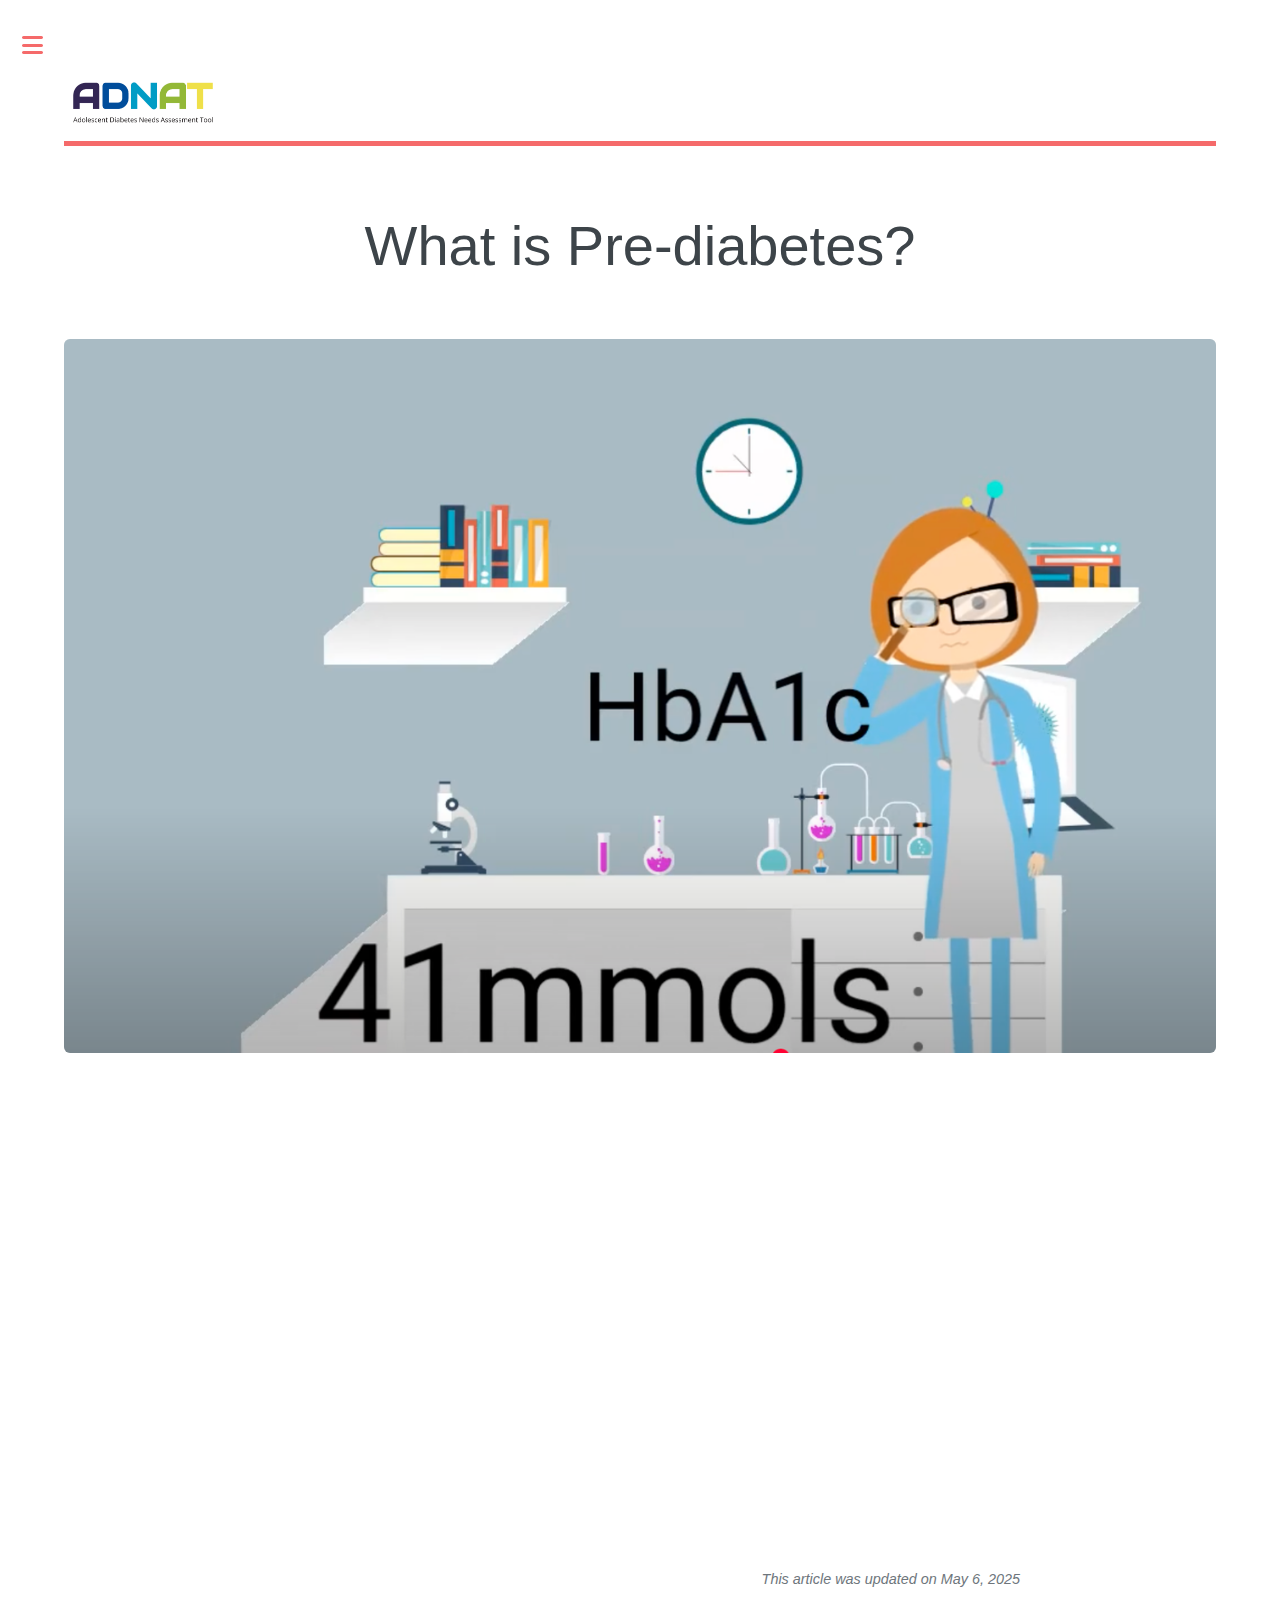
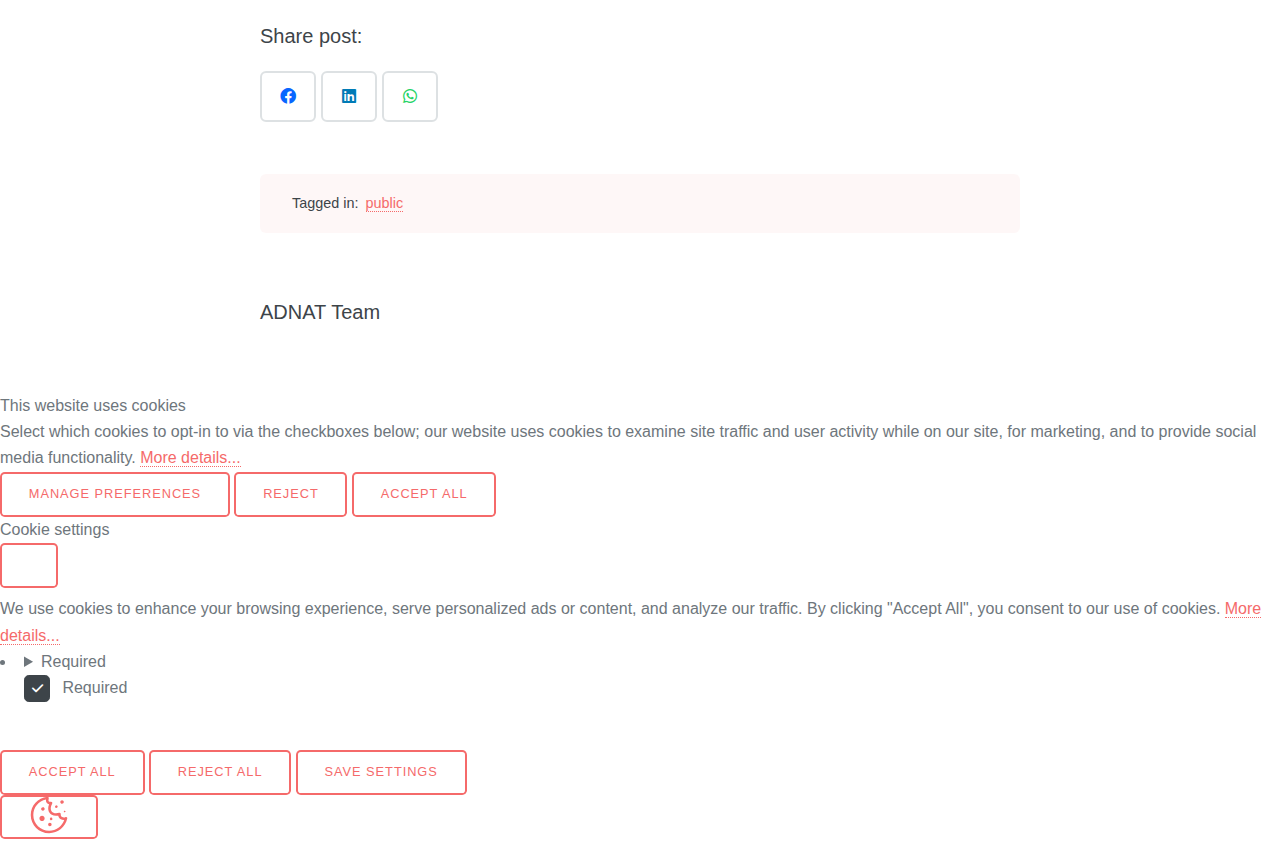
<file: what-is-pre-diabetes/index.html>
<!DOCTYPE html><html lang="en-gb"><head><meta charset="utf-8"><meta http-equiv="X-UA-Compatible" content="IE=edge"><meta name="viewport" content="width=device-width,initial-scale=1,user-scalable=no"><title>What is Pre-diabetes? - ADNAT</title><meta name="generator" content="Publii Open-Source CMS for Static Site"><link rel="canonical" href="https://paranoiddroid42.github.io/adam-training/what-is-pre-diabetes/"><link rel="alternate" type="application/atom+xml" href="https://paranoiddroid42.github.io/adam-training/feed.xml" title="ADNAT - RSS"><link rel="alternate" type="application/json" href="https://paranoiddroid42.github.io/adam-training/feed.json" title="ADNAT - JSON"><link rel="stylesheet" href="https://paranoiddroid42.github.io/adam-training/assets/css/fontawesome-all.min.css?v=85514f933f9e0b82460af63f1a403fa5"><link rel="stylesheet" href="https://paranoiddroid42.github.io/adam-training/assets/css/style.css?v=8c9376b1e93e93d4c074f6c0f99fbf53"><script type="application/ld+json">{"@context":"http://schema.org","@type":"Article","mainEntityOfPage":{"@type":"WebPage","@id":"https://paranoiddroid42.github.io/adam-training/what-is-pre-diabetes/"},"headline":"What is Pre-diabetes?","datePublished":"2025-04-30T15:14+01:00","dateModified":"2025-05-06T14:45+01:00","image":{"@type":"ImageObject","url":"https://paranoiddroid42.github.io/adam-training/media/posts/6/Screenshot-2025-04-30-at-15.14.02.png","height":994,"width":1604},"description":"","author":{"@type":"Person","name":"ADNAT Team","url":"https://paranoiddroid42.github.io/adam-training/authors/adnat-team/"},"publisher":{"@type":"Organization","name":"ADNAT Team","logo":{"@type":"ImageObject","url":"https://paranoiddroid42.github.io/adam-training/media/website/ADNAT-Logo4x-100-2.jpg","height":715,"width":2508}}}</script><noscript><style>img[loading] {
                    opacity: 1;
                }</style></noscript></head><body class="is-preload post-template"><div id="wrapper"><div id="main"><div class="inner"><header id="header"><a class="logo logo-image" href="https://paranoiddroid42.github.io/adam-training/"><img src="https://paranoiddroid42.github.io/adam-training/media/website/ADNAT-Logo4x-100-2.jpg" alt="ADNAT" width="2508" height="715"></a></header><article class="post"><header class="main post__header"><h1>What is Pre-diabetes?</h1></header><figure class="image main"><img src="https://paranoiddroid42.github.io/adam-training/media/posts/6/Screenshot-2025-04-30-at-15.14.02.png" srcset="https://paranoiddroid42.github.io/adam-training/media/posts/6/responsive/Screenshot-2025-04-30-at-15.14.02-xs.png 300w, https://paranoiddroid42.github.io/adam-training/media/posts/6/responsive/Screenshot-2025-04-30-at-15.14.02-sm.png 480w, https://paranoiddroid42.github.io/adam-training/media/posts/6/responsive/Screenshot-2025-04-30-at-15.14.02-md.png 768w, https://paranoiddroid42.github.io/adam-training/media/posts/6/responsive/Screenshot-2025-04-30-at-15.14.02-lg.png 1024w, https://paranoiddroid42.github.io/adam-training/media/posts/6/responsive/Screenshot-2025-04-30-at-15.14.02-xl.png 1360w, https://paranoiddroid42.github.io/adam-training/media/posts/6/responsive/Screenshot-2025-04-30-at-15.14.02-xxl.png 1600w" sizes="(max-width: 1600px) 100vw, 1600px" loading="lazy" height="994" width="1604" alt=""></figure><div class="post__inner post__entry"><div class="post__iframe"><iframe loading="lazy" width="560" height="315" src="https://www.youtube-nocookie.com/embed/X_tZkZ-d6fc?si=OEU53cTyePciHV_G" title="YouTube video player" frameborder="0" allow="accelerometer; autoplay; clipboard-write; encrypted-media; gyroscope; picture-in-picture; web-share" referrerpolicy="strict-origin-when-cross-origin" allowfullscreen="allowfullscreen"></iframe></div></div><footer class="post__inner post__footer"><p class="post__last-updated">This article was updated on May 6, 2025</p><div class="post__share"><h3>Share post:</h3><a href="https://www.facebook.com/sharer/sharer.php?u=https%3A%2F%2Fparanoiddroid42.github.io%2Fadam-training%2Fwhat-is-pre-diabetes%2F" class="js-share icon brands fa-facebook" rel="nofollow noopener noreferrer"><span class="label">Facebook</span> </a><a href="https://www.linkedin.com/sharing/share-offsite/?url=https%3A%2F%2Fparanoiddroid42.github.io%2Fadam-training%2Fwhat-is-pre-diabetes%2F" class="js-share icon brands fa-linkedin" rel="nofollow noopener noreferrer"><span class="label">LinkedIn</span> </a><a href="https://api.whatsapp.com/send?text=What%20is%20Pre-diabetes%3F https%3A%2F%2Fparanoiddroid42.github.io%2Fadam-training%2Fwhat-is-pre-diabetes%2F" class="js-share icon brands fa-whatsapp" rel="nofollow noopener noreferrer"><span class="label">WhatsApp</span></a></div><div class="post__tag"><ul><li><strong>Tagged in:</strong></li><li><a href="https://paranoiddroid42.github.io/adam-training/tags/public/">public</a></li></ul></div><div class="post__bio"><div><h3><a href="https://paranoiddroid42.github.io/adam-training/authors/adnat-team/" class="invert" rel="author">ADNAT Team</a></h3></div></div></footer></article></div></div><div id="sidebar"><div class="inner"><div id="search" class="alt"><form action="https://paranoiddroid42.github.io/adam-training/search.html" class="search__form"><input class="search__input" type="search" name="q" placeholder="search..." aria-label="search..."></form></div><nav id="menu"><header class="major"><h2>Menu</h2></header><ul><li><a href="https://paranoiddroid42.github.io/adam-training/public-training-content/" target="_self">Public</a></li><li><a href="https://paranoiddroid42.github.io/adam-training/clinical-training/" target="_self">Clincians</a></li></ul></nav><section><header class="major"><h2>Get in touch</h2></header><p>Sed varius enim lorem ullamcorper dolore aliquam aenean ornare velit lacus,ac varius enim lorem ullamcorper dolore. Proin sed aliqu facilisis ante interdum. Sed nulla amet lorem feugiat tempus aliquam.</p><ul class="contact"><li class="icon solid fa-envelope"><a href="#">information@untitled.tl</a></li></ul></section><footer id="footer"><p class="copyright">© All rights reserved</p></footer></div></div></div><script src="https://paranoiddroid42.github.io/adam-training/assets/js/jquery.min.js?v=7c14a783dfeb3d238ccd3edd840d82ee"></script><script src="https://paranoiddroid42.github.io/adam-training/assets/js/browser.min.js?v=c07298dd19048a8a69ad97e754dfe8d0"></script><script src="https://paranoiddroid42.github.io/adam-training/assets/js/breakpoints.min.js?v=81a479eb099e3b187613943b085923b8"></script><script src="https://paranoiddroid42.github.io/adam-training/assets/js/util.min.js?v=cbdaf7c20ac2883c77ae23acfbabd47e"></script><script src="https://paranoiddroid42.github.io/adam-training/assets/js/main.min.js?v=08add7f6d435054ad38ec38d7cf8be40"></script><script>var images=document.querySelectorAll("img[loading]");for(var i=0;i<images.length;i++){if(images[i].complete){images[i].classList.add("is-loaded")}else{images[i].addEventListener("load",function(){this.classList.add("is-loaded")},false)}};</script><div class="pcb" data-behaviour="badge" data-behaviour-link="#cookie-settings" data-revision="1" data-config-ttl="90" data-debug-mode="false"><div role="dialog" aria-modal="true" aria-hidden="true" aria-labelledby="pcb-title" aria-describedby="pcb-txt" class="pcb__banner"><div class="pcb__inner"><div id="pcb-title" role="heading" aria-level="2" class="pcb__title">This website uses cookies</div><div id="pcb-txt" class="pcb__txt">Select which cookies to opt-in to via the checkboxes below; our website uses cookies to examine site traffic and user activity while on our site, for marketing, and to provide social media functionality. <a href="#not-specified">More details...</a></div><div class="pcb__buttons"><button type="button" class="pcb__btn pcb__btn--link pcb__btn--configure" aria-haspopup="dialog">Manage preferences</button> <button type="button" class="pcb__btn pcb__btn--reject">Reject</button> <button type="button" class="pcb__btn pcb__btn--solid pcb__btn--accept">Accept all</button></div></div></div><div class="pcb__popup" role="dialog" aria-modal="true" aria-hidden="true" aria-labelledby="pcb-popup-title"><div class="pcb__popup__wrapper"><div class="pcb__inner pcb__popup__inner"><div class="pcb__popup__heading"><div id="pcb-popup-title" role="heading" aria-level="2" class="pcb__title">Cookie settings</div><button class="pcb__popup__close" aria-label="Close"></button></div><div class="pcb__popup__content"><div class="pcb__txt pcb__popup__txt">We use cookies to enhance your browsing experience, serve personalized ads or content, and analyze our traffic. By clicking "Accept All", you consent to our use of cookies. <a href="#not-specified">More details...</a></div><ul class="pcb__groups"><li class="pcb__group"><details><summary class="pcb__group__title no-desc">Required</summary></details><div class="pcb__popup__switch is-checked"><input type="checkbox" data-group-name="" id="pcb-group-0" checked="checked"> <label for="pcb-group-0">Required</label></div></li></ul></div><div class="pcb__buttons pcb__popup__buttons"><button type="button" class="pcb__btn pcb__btn--solid pcb__btn--accept">Accept all</button> <button type="button" class="pcb__btn pcb__btn--reject">Reject all</button> <button type="button" class="pcb__btn pcb__btn--save">Save settings</button></div></div></div></div><div class="pcb__overlay" aria-hidden="true"></div><button class="pcb__badge" aria-label="Cookie Policy" aria-hidden="true"><svg xmlns="http://www.w3.org/2000/svg" aria-hidden="true" focusable="false" width="40" height="40" viewBox="0 0 23 23" fill="currentColor"><path d="M21.41 12.71c-.08-.01-.15 0-.22 0h-.03c-.03 0-.05 0-.08.01-.07 0-.13.01-.19.04-.52.21-1.44.19-2.02-.22-.44-.31-.65-.83-.62-1.53a.758.758 0 0 0-.27-.61.73.73 0 0 0-.65-.14c-1.98.51-3.49.23-4.26-.78-.82-1.08-.73-2.89.24-4.49.14-.23.14-.52 0-.75a.756.756 0 0 0-.67-.36c-.64.03-1.11-.1-1.31-.35-.19-.26-.13-.71-.01-1.29.04-.18.06-.38.03-.59-.05-.4-.4-.7-.81-.66C5.1 1.54 1 6.04 1 11.48 1 17.28 5.75 22 11.6 22c5.02 0 9.39-3.54 10.39-8.42.08-.4-.18-.78-.58-.87Zm-9.81 7.82c-5.03 0-9.12-4.06-9.12-9.06 0-4.34 3.05-8 7.25-8.86-.08.7.05 1.33.42 1.81.24.32.66.67 1.38.84-.76 1.86-.65 3.78.36 5.11.61.81 2.03 2 4.95 1.51.18.96.71 1.54 1.18 1.87.62.43 1.38.62 2.1.62.05 0 .09 0 .13-.01-1.23 3.64-4.7 6.18-8.64 6.18ZM13 17c0 .55-.45 1-1 1s-1-.45-1-1 .45-1 1-1 1 .45 1 1Zm5.29-12.3a.99.99 0 0 1-.29-.71c0-.55.45-.99 1-.99a1 1 0 0 1 .71.3c.19.19.29.44.29.71 0 .55-.45.99-1 .99a1 1 0 0 1-.71-.3ZM9 13.5c0 .83-.67 1.5-1.5 1.5S6 14.33 6 13.5 6.67 12 7.5 12s1.5.67 1.5 1.5Zm3.25.81a.744.744 0 0 1-.06-1.05c.28-.32.75-.34 1.05-.06.31.28.33.75.05 1.06-.15.16-.35.25-.56.25-.18 0-.36-.06-.5-.19ZM8.68 7.26c.41.37.44 1 .07 1.41-.2.22-.47.33-.75.33a.96.96 0 0 1-.67-.26c-.41-.37-.44-1-.07-1.41.37-.42 1-.45 1.41-.08Zm11.48 1.88c.18-.19.52-.19.7 0 .05.04.09.1.11.16.03.06.04.12.04.19 0 .13-.05.26-.15.35-.09.1-.22.15-.35.15s-.26-.05-.35-.15a.355.355 0 0 1-.11-.16.433.433 0 0 1-.04-.19c0-.13.05-.26.15-.35Zm-4.93-1.86a.75.75 0 1 1 1.059-1.06.75.75 0 0 1-1.059 1.06Z"/></svg></button></div><script>window.dataLayer = window.dataLayer || [];
                function gtag() { dataLayer.push(arguments); }

                window.publiiCBGCM = {
                    defaultState: {"ad_storage":false,"ad_personalization":false,"ad_user_data":false,"analytics_storage":true,"personalization_storage":false,"functionality_storage":false,"security_storage":false},
                    groups: []
                };
            
            (function(win) {
    if (!document.querySelector('.pcb')) {
        return;
    }

    var cbConfig = {
        behaviour: document.querySelector('.pcb').getAttribute('data-behaviour'),
        behaviourLink: document.querySelector('.pcb').getAttribute('data-behaviour-link'),
        revision: document.querySelector('.pcb').getAttribute('data-revision'),
        configTTL: parseInt(document.querySelector('.pcb').getAttribute('data-config-ttl'), 10),
        debugMode: document.querySelector('.pcb').getAttribute('data-debug-mode') === 'true',
        initialState: null,
        initialLsState: null,
        previouslyAccepted: []
    };

    var cbUI = {
        wrapper: document.querySelector('.pcb'),
        banner: {
            element: null,
            btnAccept: null,
            btnReject: null,
            btnConfigure: null
        },
        popup: {
            element: null,
            btnClose: null,
            btnSave: null,
            btnAccept: null,
            btnReject: null,
            checkboxes: null,
        },
        overlay: null,
        badge: null,
        blockedScripts: document.querySelectorAll('script[type^="gdpr-blocker/"]'),
        triggerLinks: cbConfig.behaviourLink ? document.querySelectorAll('a[href*="' + cbConfig.behaviourLink + '"]') : null
    };

    function initUI () {
        // setup banner elements
        cbUI.banner.element = cbUI.wrapper.querySelector('.pcb__banner');
        cbUI.banner.btnAccept = cbUI.banner.element.querySelector('.pcb__btn--accept');
        cbUI.banner.btnReject = cbUI.banner.element.querySelector('.pcb__btn--reject');
        cbUI.banner.btnConfigure = cbUI.banner.element.querySelector('.pcb__btn--configure');

        // setup popup elements
        if (cbUI.wrapper.querySelector('.pcb__popup')) {
            cbUI.popup.element = cbUI.wrapper.querySelector('.pcb__popup');
            cbUI.popup.btnClose = cbUI.wrapper.querySelector('.pcb__popup__close');
            cbUI.popup.btnSave = cbUI.popup.element.querySelector('.pcb__btn--save');
            cbUI.popup.btnAccept = cbUI.popup.element.querySelector('.pcb__btn--accept');
            cbUI.popup.btnReject = cbUI.popup.element.querySelector('.pcb__btn--reject');
            cbUI.popup.checkboxes = cbUI.popup.element.querySelector('input[type="checkbox"]');
            // setup overlay
            cbUI.overlay = cbUI.wrapper.querySelector('.pcb__overlay');
        }

        cbUI.badge = cbUI.wrapper.querySelector('.pcb__badge');

        if (cbConfig.behaviour.indexOf('link') > -1) {
            for (var i = 0; i < cbUI.triggerLinks.length; i++) {
                cbUI.triggerLinks[i].addEventListener('click', function(e) {
                    e.preventDefault();
                    showBannerOrPopup();
                });
            }
        }
    }

    function initState () {
        var lsKeyName = getConfigName();
        var currentConfig = localStorage.getItem(lsKeyName);
        var configIsFresh = checkIfConfigIsFresh();

        if (!configIsFresh || currentConfig === null) {
            if (cbConfig.debugMode) {
                console.log('🍪 Config not found, or configuration expired');
            }

            if (window.publiiCBGCM) {
                gtag('consent', 'default', {
                    'ad_storage': window.publiiCBGCM.defaultState.ad_storage ? 'granted' : 'denied',
                    'ad_personalization': window.publiiCBGCM.defaultState.ad_personalization ? 'granted' : 'denied',
                    'ad_user_data': window.publiiCBGCM.defaultState.ad_user_data ? 'granted' : 'denied',
                    'analytics_storage': window.publiiCBGCM.defaultState.analytics_storage ? 'granted' : 'denied',
                    'personalization_storage': window.publiiCBGCM.defaultState.personalization_storage ? 'granted' : 'denied',
                    'functionality_storage': window.publiiCBGCM.defaultState.functionality_storage ? 'granted' : 'denied',
                    'security_storage': window.publiiCBGCM.defaultState.security_storage ? 'granted' : 'denied'
                });  
                
                if (cbConfig.debugMode) {
                    console.log('🍪 GCMv2 DEFAULT STATE: ' + JSON.stringify({
                        'ad_storage': window.publiiCBGCM.defaultState.ad_storage ? 'granted' : 'denied',
                        'ad_personalization': window.publiiCBGCM.defaultState.ad_personalization ? 'granted' : 'denied',
                        'ad_user_data': window.publiiCBGCM.defaultState.ad_user_data ? 'granted' : 'denied',
                        'analytics_storage': window.publiiCBGCM.defaultState.analytics_storage ? 'granted' : 'denied',
                        'personalization_storage': window.publiiCBGCM.defaultState.personalization_storage ? 'granted' : 'denied',
                        'functionality_storage': window.publiiCBGCM.defaultState.functionality_storage ? 'granted' : 'denied',
                        'security_storage': window.publiiCBGCM.defaultState.security_storage ? 'granted' : 'denied'
                    }));
                }
            }

            showBanner();
        } else if (typeof currentConfig === 'string') {
            if (cbConfig.debugMode) {
                console.log('🍪 Config founded');
            }

            cbConfig.initialLsState = currentConfig.split(',');

            if (window.publiiCBGCM) {
                gtag('consent', 'default', {
                    'ad_storage': getDefaultConsentState(currentConfig, 'ad_storage'),
                    'ad_personalization': getDefaultConsentState(currentConfig, 'ad_personalization'),
                    'ad_user_data': getDefaultConsentState(currentConfig, 'ad_user_data'),
                    'analytics_storage': getDefaultConsentState(currentConfig, 'analytics_storage'),
                    'personalization_storage': getDefaultConsentState(currentConfig, 'personalization_storage'),
                    'functionality_storage': getDefaultConsentState(currentConfig, 'functionality_storage'),
                    'security_storage': getDefaultConsentState(currentConfig, 'security_storage')
                });
                
                if (cbConfig.debugMode) {
                    console.log('🍪 GCMv2 DEFAULT STATE: ' + JSON.stringify({
                        'ad_storage': getDefaultConsentState(currentConfig, 'ad_storage'),
                        'ad_personalization': getDefaultConsentState(currentConfig, 'ad_personalization'),
                        'ad_user_data': getDefaultConsentState(currentConfig, 'ad_user_data'),
                        'analytics_storage': getDefaultConsentState(currentConfig, 'analytics_storage'),
                        'personalization_storage': getDefaultConsentState(currentConfig, 'personalization_storage'),
                        'functionality_storage': getDefaultConsentState(currentConfig, 'functionality_storage'),
                        'security_storage': getDefaultConsentState(currentConfig, 'security_storage')
                    }));
                }
            }

            showBadge();

            if (cbUI.popup.element) {
                var allowedGroups = currentConfig.split(',');
                var checkedCheckboxes = cbUI.popup.element.querySelectorAll('input[type="checkbox"]:checked');

                for (var j = 0; j < checkedCheckboxes.length; j++) {
                    var name = checkedCheckboxes[j].getAttribute('data-group-name');

                    if (name && name !== '-' && allowedGroups.indexOf(name) === -1) {
                        checkedCheckboxes[j].checked = false;
                    }
                }

                for (var i = 0; i < allowedGroups.length; i++) {
                    var checkbox = cbUI.popup.element.querySelector('input[type="checkbox"][data-group-name="' + allowedGroups[i] + '"]');

                    if (checkbox) {
                        checkbox.checked = true;
                    }

                    allowCookieGroup(allowedGroups[i]);
                }
            }
        }

        setTimeout(function () {
            cbConfig.initialState = getInitialStateOfConsents();
        }, 0);
    }

    function checkIfConfigIsFresh () {
        var lastConfigSave = localStorage.getItem('publii-gdpr-cookies-config-save-date');

        if (lastConfigSave === null) {
            return false;
        }

        lastConfigSave = parseInt(lastConfigSave, 10);

        if (lastConfigSave === 0) {
            return true;
        }

        if (+new Date() - lastConfigSave < cbConfig.configTTL * 24 * 60 * 60 * 1000) {
            return true;
        }

        return false;
    }

    function getDefaultConsentState (currentConfig, consentGroup) {
        let configGroups = currentConfig.split(',');

        for (let i = 0; i < configGroups.length; i++) {
            let groupName = configGroups[i];
            let group = window.publiiCBGCM.groups.find(group => group.cookieGroup === groupName);

            if (group && group[consentGroup]) {
                return 'granted';
            }
        }  
        
        if (window.publiiCBGCM.defaultState[consentGroup]) {
            return 'granted'; 
        }
        
        return 'denied';
    }

    function initBannerEvents () {
        cbUI.banner.btnAccept.addEventListener('click', function (e) {
            e.preventDefault();
            acceptAllCookies('banner');
            showBadge();
        }, false);

        if (cbUI.banner.btnReject) {
            cbUI.banner.btnReject.addEventListener('click', function (e) {
                e.preventDefault();
                rejectAllCookies();
                showBadge();
            }, false);
        }

        if (cbUI.banner.btnConfigure) {
            cbUI.banner.btnConfigure.addEventListener('click', function (e) {
                e.preventDefault();
                hideBanner();
                showAdvancedPopup();
                showBadge();
            }, false);
        }
    }

    function initPopupEvents () {
        if (!cbUI.popup.element) {
            return;
        }

        cbUI.overlay.addEventListener('click', function (e) {
            hideAdvancedPopup();
        }, false);

        cbUI.popup.element.addEventListener('click', function (e) {
            e.stopPropagation();
        }, false);

        cbUI.popup.btnAccept.addEventListener('click', function (e) {
            e.preventDefault();
            acceptAllCookies('popup');
        }, false);

        cbUI.popup.btnReject.addEventListener('click', function (e) {
            e.preventDefault();
            rejectAllCookies();
        }, false);

        cbUI.popup.btnSave.addEventListener('click', function (e) {
            e.preventDefault();
            saveConfiguration();
        }, false);

        cbUI.popup.btnClose.addEventListener('click', function (e) {
            e.preventDefault();
            hideAdvancedPopup();
        }, false);
    }

    function initBadgeEvents () {
        if (!cbUI.badge) {
            return;
        }

        cbUI.badge.addEventListener('click', function (e) {
            showBannerOrPopup();
        }, false);
    }

    initUI();
    initState();
    initBannerEvents();
    initPopupEvents();
    initBadgeEvents();

    /**
     * API
     */
    function addScript (src, inline) {
        var newScript = document.createElement('script');

        if (src) {
            newScript.setAttribute('src', src);
        }

        if (inline) {
            newScript.text = inline;
        }

        document.body.appendChild(newScript);
    }

    function allowCookieGroup (allowedGroup) {
        var scripts = document.querySelectorAll('script[type="gdpr-blocker/' + allowedGroup + '"]');
        cbConfig.previouslyAccepted.push(allowedGroup);
    
        for (var j = 0; j < scripts.length; j++) {
            addScript(scripts[j].src, scripts[j].text);
        }

        var groupEvent = new Event('publii-cookie-banner-unblock-' + allowedGroup);
        document.body.dispatchEvent(groupEvent);
        unlockEmbeds(allowedGroup);

        if (cbConfig.debugMode) {
            console.log('🍪 Allowed group: ' + allowedGroup);
        }

        if (window.publiiCBGCM && (!cbConfig.initialLsState || cbConfig.initialLsState.indexOf(allowedGroup) === -1)) {
            let consentResult = {};
            let group = window.publiiCBGCM.groups.find(group => group.cookieGroup === allowedGroup);

            if (group) {
                let foundSomeConsents = false;

                Object.keys(group).forEach(key => {
                    if (key !== 'cookieGroup' && group[key] === true) {
                        consentResult[key] = 'granted';
                        foundSomeConsents = true;
                    }
                });

                if (foundSomeConsents) {
                    gtag('consent', 'update', consentResult);   

                    if (cbConfig.debugMode) {
                        console.log('🍪 GCMv2 UPDATE: ' + JSON.stringify(consentResult));
                    }
                }
            }
        }
    }

    function showBannerOrPopup () {
        if (cbUI.popup.element) {
            showAdvancedPopup();
        } else {
            showBanner();
        }
    }

    function showAdvancedPopup () {
        cbUI.popup.element.classList.add('is-visible');
        cbUI.overlay.classList.add('is-visible');
        cbUI.popup.element.setAttribute('aria-hidden', 'false');
        cbUI.overlay.setAttribute('aria-hidden', 'false');
    }

    function hideAdvancedPopup () {
        cbUI.popup.element.classList.remove('is-visible');
        cbUI.overlay.classList.remove('is-visible');
        cbUI.popup.element.setAttribute('aria-hidden', 'true');
        cbUI.overlay.setAttribute('aria-hidden', 'true');
    }

    function showBanner () {
        cbUI.banner.element.classList.add('is-visible');
        cbUI.banner.element.setAttribute('aria-hidden', 'false');
    }

    function hideBanner () {
        cbUI.banner.element.classList.remove('is-visible');
        cbUI.banner.element.setAttribute('aria-hidden', 'true');
    }

    function showBadge () {
        if (!cbUI.badge) {
            return;
        }

        cbUI.badge.classList.add('is-visible');
        cbUI.badge.setAttribute('aria-hidden', 'false');
    }

    function getConfigName () {
        var lsKeyName = 'publii-gdpr-allowed-cookies';

        if (cbConfig.revision) {
            lsKeyName = lsKeyName + '-v' + parseInt(cbConfig.revision, 10);
        }

        return lsKeyName;
    }

    function storeConfiguration (allowedGroups) {
        var lsKeyName = getConfigName();
        var dataToStore = allowedGroups.join(',');
        localStorage.setItem(lsKeyName, dataToStore);

        if (cbConfig.configTTL === 0) {
            localStorage.setItem('publii-gdpr-cookies-config-save-date', 0);

            if (cbConfig.debugMode) {
                console.log('🍪 Store never expiring configuration');
            }
        } else {
            localStorage.setItem('publii-gdpr-cookies-config-save-date', +new Date());
        }
    }

    function getInitialStateOfConsents () {
        if (!cbUI.popup.element) {
            return [];
        }

        var checkedGroups = cbUI.popup.element.querySelectorAll('input[type="checkbox"]:checked');
        var groups = [];

        for (var i = 0; i < checkedGroups.length; i++) {
            var allowedGroup = checkedGroups[i].getAttribute('data-group-name');

            if (allowedGroup !== '') {
                groups.push(allowedGroup);
            }
        }

        if (cbConfig.debugMode) {
            console.log('🍪 Initial state: ' + groups.join(', '));
        }

        return groups;
    }

    function getCurrentStateOfConsents () {
        if (!cbUI.popup.element) {
            return [];
        }

        var checkedGroups = cbUI.popup.element.querySelectorAll('input[type="checkbox"]:checked');
        var groups = [];

        for (var i = 0; i < checkedGroups.length; i++) {
            var allowedGroup = checkedGroups[i].getAttribute('data-group-name');

            if (allowedGroup !== '') {
                groups.push(allowedGroup);
            }
        }

        if (cbConfig.debugMode) {
            console.log('🍪 State to save: ' + groups.join(', '));
        }

        return groups;
    }

    function getAllGroups () {
        if (!cbUI.popup.element) {
            return [];
        }

        var checkedGroups = cbUI.popup.element.querySelectorAll('input[type="checkbox"]');
        var groups = [];

        for (var i = 0; i < checkedGroups.length; i++) {
            var allowedGroup = checkedGroups[i].getAttribute('data-group-name');

            if (allowedGroup !== '') {
                groups.push(allowedGroup);
            }
        }

        return groups;
    }

    function acceptAllCookies (source) {
        var groupsToAccept = getAllGroups();
        storeConfiguration(groupsToAccept);

        for (var i = 0; i < groupsToAccept.length; i++) {
            var group = groupsToAccept[i];

            if (cbConfig.initialState.indexOf(group) > -1 || cbConfig.previouslyAccepted.indexOf(group) > -1) {
                if (cbConfig.debugMode) {
                    console.log('🍪 Skip previously activated group: ' + group);
                }

                continue;
            }

            allowCookieGroup(group);
        }

        if (cbUI.popup.element) {
            var checkboxesToCheck = cbUI.popup.element.querySelectorAll('input[type="checkbox"]');

            for (var j = 0; j < checkboxesToCheck.length; j++) {
                checkboxesToCheck[j].checked = true;
            }
        }

        if (cbConfig.debugMode) {
            console.log('🍪 Accept all cookies: ', groupsToAccept.join(', '));
        }

        if (source === 'popup') {
            hideAdvancedPopup();
        } else if (source === 'banner') {
            hideBanner();
        }
    }

    function rejectAllCookies () {
        if (cbConfig.debugMode) {
            console.log('🍪 Reject all cookies');
        }

        storeConfiguration([]);
        setTimeout(function () {
            window.location.reload();
        }, 100);
    }

    function saveConfiguration () {
        var groupsToAccept = getCurrentStateOfConsents();
        storeConfiguration(groupsToAccept);

        if (cbConfig.debugMode) {
            console.log('🍪 Save new config: ', groupsToAccept.join(', '));
        }

        if (reloadIsNeeded(groupsToAccept)) {
            setTimeout(function () {
                window.location.reload();
            }, 100);
            return;
        }

        for (var i = 0; i < groupsToAccept.length; i++) {
            var group = groupsToAccept[i];

            if (cbConfig.initialState.indexOf(group) > -1 || cbConfig.previouslyAccepted.indexOf(group) > -1) {
                if (cbConfig.debugMode) {
                    console.log('🍪 Skip previously activated group: ' + group);
                }

                continue;
            }

            allowCookieGroup(group);
        }

        hideAdvancedPopup();
    }

    function reloadIsNeeded (groupsToAccept) {
        // check if user rejected consent for initial groups
        var initialGroups = cbConfig.initialState;
        var previouslyAcceptedGroups = cbConfig.previouslyAccepted;
        var groupsToCheck = initialGroups.concat(previouslyAcceptedGroups);

        for (var i = 0; i < groupsToCheck.length; i++) {
            var groupToCheck = groupsToCheck[i];

            if (groupToCheck !== '' && groupsToAccept.indexOf(groupToCheck) === -1) {
                if (cbConfig.debugMode) {
                    console.log('🍪 Reload is needed due lack of: ', groupToCheck);
                }

                return true;
            }
        }

        return false;
    }

    function unlockEmbeds (cookieGroup) {
        var iframesToUnlock = document.querySelectorAll('.pec-wrapper[data-consent-group-id="' + cookieGroup + '"]');

        for (var i = 0; i < iframesToUnlock.length; i++) {
            var iframeWrapper = iframesToUnlock[i];
            iframeWrapper.querySelector('.pec-overlay').classList.remove('is-active');
            iframeWrapper.querySelector('.pec-overlay').setAttribute('aria-hidden', 'true');
            var iframe = iframeWrapper.querySelector('iframe');
            iframe.setAttribute('src', iframe.getAttribute('data-consent-src'));
        }
    }

    win.publiiEmbedConsentGiven = function (cookieGroup) {
        // it will unlock embeds
        allowCookieGroup(cookieGroup);

        var checkbox = cbUI.popup.element.querySelector('input[type="checkbox"][data-group-name="' + cookieGroup + '"]');

        if (checkbox) {
            checkbox.checked = true;
        }

        var groupsToAccept = getCurrentStateOfConsents();
        storeConfiguration(groupsToAccept);

        if (cbConfig.debugMode) {
            console.log('🍪 Save new config: ', groupsToAccept.join(', '));
        }
    }
})(window);</script></body></html>
</file>
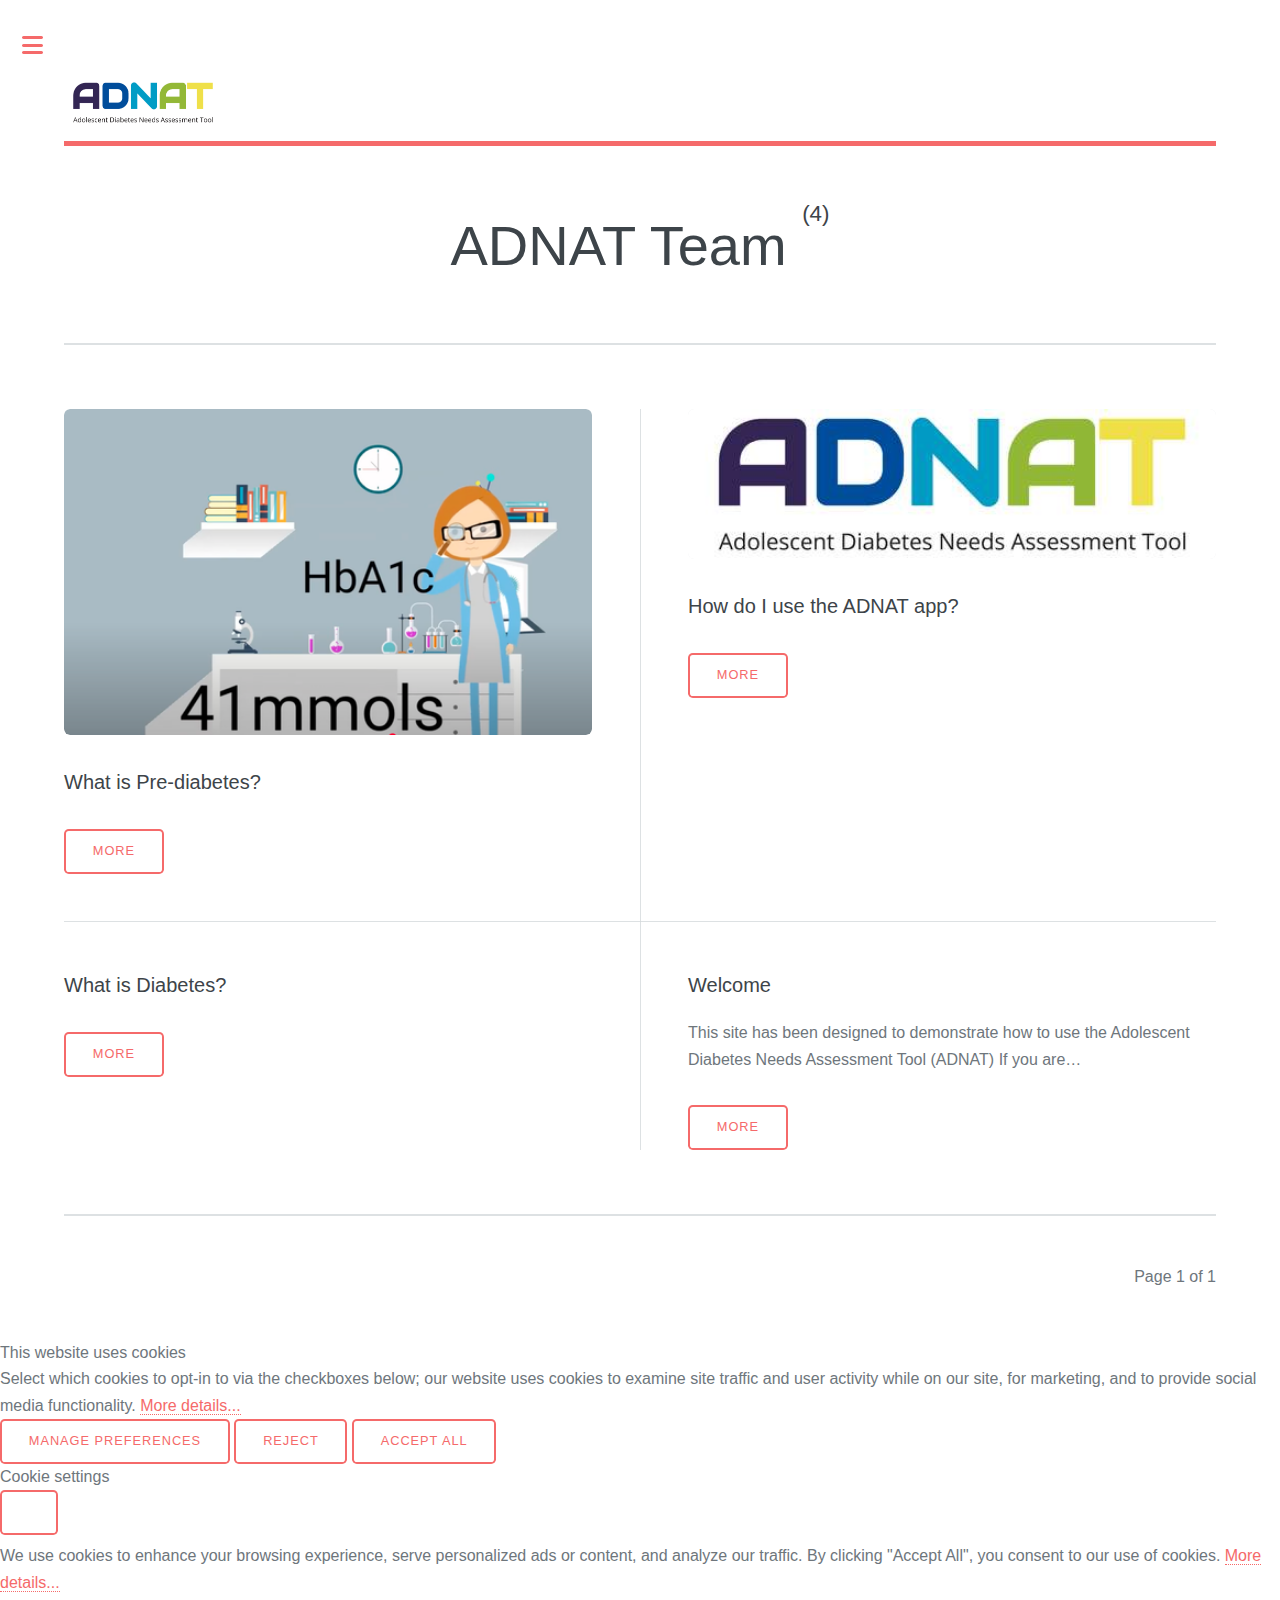
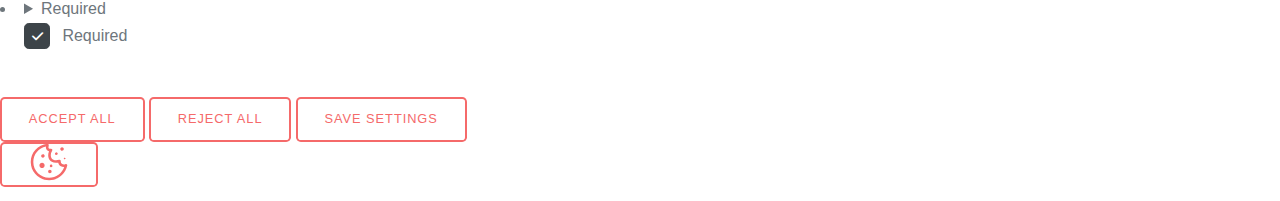
<file: authors/adnat-team/index.html>
<!DOCTYPE html><html lang="en-gb"><head><meta charset="utf-8"><meta http-equiv="X-UA-Compatible" content="IE=edge"><meta name="viewport" content="width=device-width,initial-scale=1,user-scalable=no"><title>Author: ADNAT Team - ADNAT</title><meta name="robots" content="noindex, follow"><meta name="generator" content="Publii Open-Source CMS for Static Site"><link rel="alternate" type="application/atom+xml" href="https://paranoiddroid42.github.io/adam-training/feed.xml" title="ADNAT - RSS"><link rel="alternate" type="application/json" href="https://paranoiddroid42.github.io/adam-training/feed.json" title="ADNAT - JSON"><link rel="stylesheet" href="https://paranoiddroid42.github.io/adam-training/assets/css/fontawesome-all.min.css?v=85514f933f9e0b82460af63f1a403fa5"><link rel="stylesheet" href="https://paranoiddroid42.github.io/adam-training/assets/css/style.css?v=8c9376b1e93e93d4c074f6c0f99fbf53"><script type="application/ld+json">{"@context":"http://schema.org","@type":"Organization","name":"ADNAT","logo":"https://paranoiddroid42.github.io/adam-training/media/website/ADNAT-Logo4x-100-2.jpg","url":"https://paranoiddroid42.github.io/adam-training/"}</script><noscript><style>img[loading] {
                    opacity: 1;
                }</style></noscript></head><body class="is-preload author-template"><div id="wrapper"><div id="main"><div class="inner"><header id="header"><a class="logo logo-image" href="https://paranoiddroid42.github.io/adam-training/"><img src="https://paranoiddroid42.github.io/adam-training/media/website/ADNAT-Logo4x-100-2.jpg" alt="ADNAT" width="2508" height="715"></a></header><div class="page-header author-header"><h1>ADNAT Team <sup>(4)</sup></h1></div><section><div class="posts"><article><a href="https://paranoiddroid42.github.io/adam-training/what-is-pre-diabetes/" class="image fit"><img src="https://paranoiddroid42.github.io/adam-training/media/posts/6/Screenshot-2025-04-30-at-15.14.02.png" srcset="https://paranoiddroid42.github.io/adam-training/media/posts/6/responsive/Screenshot-2025-04-30-at-15.14.02-xs.png 300w, https://paranoiddroid42.github.io/adam-training/media/posts/6/responsive/Screenshot-2025-04-30-at-15.14.02-sm.png 480w, https://paranoiddroid42.github.io/adam-training/media/posts/6/responsive/Screenshot-2025-04-30-at-15.14.02-md.png 768w" sizes="(max-width: 768px) 100vw, 33vw" loading="lazy" height="994" width="1604" alt=""></a><h3><a href="https://paranoiddroid42.github.io/adam-training/what-is-pre-diabetes/">What is Pre-diabetes?</a></h3><p></p><ul class="actions"><li><a href="https://paranoiddroid42.github.io/adam-training/what-is-pre-diabetes/" class="button">More</a></li></ul></article><article><a href="https://paranoiddroid42.github.io/adam-training/how-do-i-use-the-adnat-app/" class="image fit"><img src="https://paranoiddroid42.github.io/adam-training/media/posts/5/ADNAT-Logo4x-100.jpg" srcset="https://paranoiddroid42.github.io/adam-training/media/posts/5/responsive/ADNAT-Logo4x-100-xs.jpg 300w, https://paranoiddroid42.github.io/adam-training/media/posts/5/responsive/ADNAT-Logo4x-100-sm.jpg 480w, https://paranoiddroid42.github.io/adam-training/media/posts/5/responsive/ADNAT-Logo4x-100-md.jpg 768w" sizes="(max-width: 768px) 100vw, 33vw" loading="lazy" height="715" width="2508" alt=""></a><h3><a href="https://paranoiddroid42.github.io/adam-training/how-do-i-use-the-adnat-app/">How do I use the ADNAT app?</a></h3><p></p><ul class="actions"><li><a href="https://paranoiddroid42.github.io/adam-training/how-do-i-use-the-adnat-app/" class="button">More</a></li></ul></article><article><h3><a href="https://paranoiddroid42.github.io/adam-training/what-is-diabetes/">What is Diabetes?</a></h3><p></p><ul class="actions"><li><a href="https://paranoiddroid42.github.io/adam-training/what-is-diabetes/" class="button">More</a></li></ul></article><article><h3><a href="https://paranoiddroid42.github.io/adam-training/welcome/">Welcome</a></h3><p>This site has been designed to demonstrate how to use the Adolescent Diabetes Needs Assessment Tool (ADNAT) If you are&hellip;</p><ul class="actions"><li><a href="https://paranoiddroid42.github.io/adam-training/welcome/" class="button">More</a></li></ul></article></div></section><nav class="pagination desc"><small>Page 1 of 1</small></nav></div></div><div id="sidebar"><div class="inner"><div id="search" class="alt"><form action="https://paranoiddroid42.github.io/adam-training/search.html" class="search__form"><input class="search__input" type="search" name="q" placeholder="search..." aria-label="search..."></form></div><nav id="menu"><header class="major"><h2>Menu</h2></header><ul><li><a href="https://paranoiddroid42.github.io/adam-training/public-training-content/" target="_self">Public</a></li><li><a href="https://paranoiddroid42.github.io/adam-training/clinical-training/" target="_self">Clincians</a></li></ul></nav><section><header class="major"><h2>Get in touch</h2></header><p>Sed varius enim lorem ullamcorper dolore aliquam aenean ornare velit lacus,ac varius enim lorem ullamcorper dolore. Proin sed aliqu facilisis ante interdum. Sed nulla amet lorem feugiat tempus aliquam.</p><ul class="contact"><li class="icon solid fa-envelope"><a href="#">information@untitled.tl</a></li></ul></section><footer id="footer"><p class="copyright">© All rights reserved</p></footer></div></div></div><script src="https://paranoiddroid42.github.io/adam-training/assets/js/jquery.min.js?v=7c14a783dfeb3d238ccd3edd840d82ee"></script><script src="https://paranoiddroid42.github.io/adam-training/assets/js/browser.min.js?v=c07298dd19048a8a69ad97e754dfe8d0"></script><script src="https://paranoiddroid42.github.io/adam-training/assets/js/breakpoints.min.js?v=81a479eb099e3b187613943b085923b8"></script><script src="https://paranoiddroid42.github.io/adam-training/assets/js/util.min.js?v=cbdaf7c20ac2883c77ae23acfbabd47e"></script><script src="https://paranoiddroid42.github.io/adam-training/assets/js/main.min.js?v=08add7f6d435054ad38ec38d7cf8be40"></script><script>var images=document.querySelectorAll("img[loading]");for(var i=0;i<images.length;i++){if(images[i].complete){images[i].classList.add("is-loaded")}else{images[i].addEventListener("load",function(){this.classList.add("is-loaded")},false)}};</script><div class="pcb" data-behaviour="badge" data-behaviour-link="#cookie-settings" data-revision="1" data-config-ttl="90" data-debug-mode="false"><div role="dialog" aria-modal="true" aria-hidden="true" aria-labelledby="pcb-title" aria-describedby="pcb-txt" class="pcb__banner"><div class="pcb__inner"><div id="pcb-title" role="heading" aria-level="2" class="pcb__title">This website uses cookies</div><div id="pcb-txt" class="pcb__txt">Select which cookies to opt-in to via the checkboxes below; our website uses cookies to examine site traffic and user activity while on our site, for marketing, and to provide social media functionality. <a href="#not-specified">More details...</a></div><div class="pcb__buttons"><button type="button" class="pcb__btn pcb__btn--link pcb__btn--configure" aria-haspopup="dialog">Manage preferences</button> <button type="button" class="pcb__btn pcb__btn--reject">Reject</button> <button type="button" class="pcb__btn pcb__btn--solid pcb__btn--accept">Accept all</button></div></div></div><div class="pcb__popup" role="dialog" aria-modal="true" aria-hidden="true" aria-labelledby="pcb-popup-title"><div class="pcb__popup__wrapper"><div class="pcb__inner pcb__popup__inner"><div class="pcb__popup__heading"><div id="pcb-popup-title" role="heading" aria-level="2" class="pcb__title">Cookie settings</div><button class="pcb__popup__close" aria-label="Close"></button></div><div class="pcb__popup__content"><div class="pcb__txt pcb__popup__txt">We use cookies to enhance your browsing experience, serve personalized ads or content, and analyze our traffic. By clicking "Accept All", you consent to our use of cookies. <a href="#not-specified">More details...</a></div><ul class="pcb__groups"><li class="pcb__group"><details><summary class="pcb__group__title no-desc">Required</summary></details><div class="pcb__popup__switch is-checked"><input type="checkbox" data-group-name="" id="pcb-group-0" checked="checked"> <label for="pcb-group-0">Required</label></div></li></ul></div><div class="pcb__buttons pcb__popup__buttons"><button type="button" class="pcb__btn pcb__btn--solid pcb__btn--accept">Accept all</button> <button type="button" class="pcb__btn pcb__btn--reject">Reject all</button> <button type="button" class="pcb__btn pcb__btn--save">Save settings</button></div></div></div></div><div class="pcb__overlay" aria-hidden="true"></div><button class="pcb__badge" aria-label="Cookie Policy" aria-hidden="true"><svg xmlns="http://www.w3.org/2000/svg" aria-hidden="true" focusable="false" width="40" height="40" viewBox="0 0 23 23" fill="currentColor"><path d="M21.41 12.71c-.08-.01-.15 0-.22 0h-.03c-.03 0-.05 0-.08.01-.07 0-.13.01-.19.04-.52.21-1.44.19-2.02-.22-.44-.31-.65-.83-.62-1.53a.758.758 0 0 0-.27-.61.73.73 0 0 0-.65-.14c-1.98.51-3.49.23-4.26-.78-.82-1.08-.73-2.89.24-4.49.14-.23.14-.52 0-.75a.756.756 0 0 0-.67-.36c-.64.03-1.11-.1-1.31-.35-.19-.26-.13-.71-.01-1.29.04-.18.06-.38.03-.59-.05-.4-.4-.7-.81-.66C5.1 1.54 1 6.04 1 11.48 1 17.28 5.75 22 11.6 22c5.02 0 9.39-3.54 10.39-8.42.08-.4-.18-.78-.58-.87Zm-9.81 7.82c-5.03 0-9.12-4.06-9.12-9.06 0-4.34 3.05-8 7.25-8.86-.08.7.05 1.33.42 1.81.24.32.66.67 1.38.84-.76 1.86-.65 3.78.36 5.11.61.81 2.03 2 4.95 1.51.18.96.71 1.54 1.18 1.87.62.43 1.38.62 2.1.62.05 0 .09 0 .13-.01-1.23 3.64-4.7 6.18-8.64 6.18ZM13 17c0 .55-.45 1-1 1s-1-.45-1-1 .45-1 1-1 1 .45 1 1Zm5.29-12.3a.99.99 0 0 1-.29-.71c0-.55.45-.99 1-.99a1 1 0 0 1 .71.3c.19.19.29.44.29.71 0 .55-.45.99-1 .99a1 1 0 0 1-.71-.3ZM9 13.5c0 .83-.67 1.5-1.5 1.5S6 14.33 6 13.5 6.67 12 7.5 12s1.5.67 1.5 1.5Zm3.25.81a.744.744 0 0 1-.06-1.05c.28-.32.75-.34 1.05-.06.31.28.33.75.05 1.06-.15.16-.35.25-.56.25-.18 0-.36-.06-.5-.19ZM8.68 7.26c.41.37.44 1 .07 1.41-.2.22-.47.33-.75.33a.96.96 0 0 1-.67-.26c-.41-.37-.44-1-.07-1.41.37-.42 1-.45 1.41-.08Zm11.48 1.88c.18-.19.52-.19.7 0 .05.04.09.1.11.16.03.06.04.12.04.19 0 .13-.05.26-.15.35-.09.1-.22.15-.35.15s-.26-.05-.35-.15a.355.355 0 0 1-.11-.16.433.433 0 0 1-.04-.19c0-.13.05-.26.15-.35Zm-4.93-1.86a.75.75 0 1 1 1.059-1.06.75.75 0 0 1-1.059 1.06Z"/></svg></button></div><script>window.dataLayer = window.dataLayer || [];
                function gtag() { dataLayer.push(arguments); }

                window.publiiCBGCM = {
                    defaultState: {"ad_storage":false,"ad_personalization":false,"ad_user_data":false,"analytics_storage":true,"personalization_storage":false,"functionality_storage":false,"security_storage":false},
                    groups: []
                };
            
            (function(win) {
    if (!document.querySelector('.pcb')) {
        return;
    }

    var cbConfig = {
        behaviour: document.querySelector('.pcb').getAttribute('data-behaviour'),
        behaviourLink: document.querySelector('.pcb').getAttribute('data-behaviour-link'),
        revision: document.querySelector('.pcb').getAttribute('data-revision'),
        configTTL: parseInt(document.querySelector('.pcb').getAttribute('data-config-ttl'), 10),
        debugMode: document.querySelector('.pcb').getAttribute('data-debug-mode') === 'true',
        initialState: null,
        initialLsState: null,
        previouslyAccepted: []
    };

    var cbUI = {
        wrapper: document.querySelector('.pcb'),
        banner: {
            element: null,
            btnAccept: null,
            btnReject: null,
            btnConfigure: null
        },
        popup: {
            element: null,
            btnClose: null,
            btnSave: null,
            btnAccept: null,
            btnReject: null,
            checkboxes: null,
        },
        overlay: null,
        badge: null,
        blockedScripts: document.querySelectorAll('script[type^="gdpr-blocker/"]'),
        triggerLinks: cbConfig.behaviourLink ? document.querySelectorAll('a[href*="' + cbConfig.behaviourLink + '"]') : null
    };

    function initUI () {
        // setup banner elements
        cbUI.banner.element = cbUI.wrapper.querySelector('.pcb__banner');
        cbUI.banner.btnAccept = cbUI.banner.element.querySelector('.pcb__btn--accept');
        cbUI.banner.btnReject = cbUI.banner.element.querySelector('.pcb__btn--reject');
        cbUI.banner.btnConfigure = cbUI.banner.element.querySelector('.pcb__btn--configure');

        // setup popup elements
        if (cbUI.wrapper.querySelector('.pcb__popup')) {
            cbUI.popup.element = cbUI.wrapper.querySelector('.pcb__popup');
            cbUI.popup.btnClose = cbUI.wrapper.querySelector('.pcb__popup__close');
            cbUI.popup.btnSave = cbUI.popup.element.querySelector('.pcb__btn--save');
            cbUI.popup.btnAccept = cbUI.popup.element.querySelector('.pcb__btn--accept');
            cbUI.popup.btnReject = cbUI.popup.element.querySelector('.pcb__btn--reject');
            cbUI.popup.checkboxes = cbUI.popup.element.querySelector('input[type="checkbox"]');
            // setup overlay
            cbUI.overlay = cbUI.wrapper.querySelector('.pcb__overlay');
        }

        cbUI.badge = cbUI.wrapper.querySelector('.pcb__badge');

        if (cbConfig.behaviour.indexOf('link') > -1) {
            for (var i = 0; i < cbUI.triggerLinks.length; i++) {
                cbUI.triggerLinks[i].addEventListener('click', function(e) {
                    e.preventDefault();
                    showBannerOrPopup();
                });
            }
        }
    }

    function initState () {
        var lsKeyName = getConfigName();
        var currentConfig = localStorage.getItem(lsKeyName);
        var configIsFresh = checkIfConfigIsFresh();

        if (!configIsFresh || currentConfig === null) {
            if (cbConfig.debugMode) {
                console.log('🍪 Config not found, or configuration expired');
            }

            if (window.publiiCBGCM) {
                gtag('consent', 'default', {
                    'ad_storage': window.publiiCBGCM.defaultState.ad_storage ? 'granted' : 'denied',
                    'ad_personalization': window.publiiCBGCM.defaultState.ad_personalization ? 'granted' : 'denied',
                    'ad_user_data': window.publiiCBGCM.defaultState.ad_user_data ? 'granted' : 'denied',
                    'analytics_storage': window.publiiCBGCM.defaultState.analytics_storage ? 'granted' : 'denied',
                    'personalization_storage': window.publiiCBGCM.defaultState.personalization_storage ? 'granted' : 'denied',
                    'functionality_storage': window.publiiCBGCM.defaultState.functionality_storage ? 'granted' : 'denied',
                    'security_storage': window.publiiCBGCM.defaultState.security_storage ? 'granted' : 'denied'
                });  
                
                if (cbConfig.debugMode) {
                    console.log('🍪 GCMv2 DEFAULT STATE: ' + JSON.stringify({
                        'ad_storage': window.publiiCBGCM.defaultState.ad_storage ? 'granted' : 'denied',
                        'ad_personalization': window.publiiCBGCM.defaultState.ad_personalization ? 'granted' : 'denied',
                        'ad_user_data': window.publiiCBGCM.defaultState.ad_user_data ? 'granted' : 'denied',
                        'analytics_storage': window.publiiCBGCM.defaultState.analytics_storage ? 'granted' : 'denied',
                        'personalization_storage': window.publiiCBGCM.defaultState.personalization_storage ? 'granted' : 'denied',
                        'functionality_storage': window.publiiCBGCM.defaultState.functionality_storage ? 'granted' : 'denied',
                        'security_storage': window.publiiCBGCM.defaultState.security_storage ? 'granted' : 'denied'
                    }));
                }
            }

            showBanner();
        } else if (typeof currentConfig === 'string') {
            if (cbConfig.debugMode) {
                console.log('🍪 Config founded');
            }

            cbConfig.initialLsState = currentConfig.split(',');

            if (window.publiiCBGCM) {
                gtag('consent', 'default', {
                    'ad_storage': getDefaultConsentState(currentConfig, 'ad_storage'),
                    'ad_personalization': getDefaultConsentState(currentConfig, 'ad_personalization'),
                    'ad_user_data': getDefaultConsentState(currentConfig, 'ad_user_data'),
                    'analytics_storage': getDefaultConsentState(currentConfig, 'analytics_storage'),
                    'personalization_storage': getDefaultConsentState(currentConfig, 'personalization_storage'),
                    'functionality_storage': getDefaultConsentState(currentConfig, 'functionality_storage'),
                    'security_storage': getDefaultConsentState(currentConfig, 'security_storage')
                });
                
                if (cbConfig.debugMode) {
                    console.log('🍪 GCMv2 DEFAULT STATE: ' + JSON.stringify({
                        'ad_storage': getDefaultConsentState(currentConfig, 'ad_storage'),
                        'ad_personalization': getDefaultConsentState(currentConfig, 'ad_personalization'),
                        'ad_user_data': getDefaultConsentState(currentConfig, 'ad_user_data'),
                        'analytics_storage': getDefaultConsentState(currentConfig, 'analytics_storage'),
                        'personalization_storage': getDefaultConsentState(currentConfig, 'personalization_storage'),
                        'functionality_storage': getDefaultConsentState(currentConfig, 'functionality_storage'),
                        'security_storage': getDefaultConsentState(currentConfig, 'security_storage')
                    }));
                }
            }

            showBadge();

            if (cbUI.popup.element) {
                var allowedGroups = currentConfig.split(',');
                var checkedCheckboxes = cbUI.popup.element.querySelectorAll('input[type="checkbox"]:checked');

                for (var j = 0; j < checkedCheckboxes.length; j++) {
                    var name = checkedCheckboxes[j].getAttribute('data-group-name');

                    if (name && name !== '-' && allowedGroups.indexOf(name) === -1) {
                        checkedCheckboxes[j].checked = false;
                    }
                }

                for (var i = 0; i < allowedGroups.length; i++) {
                    var checkbox = cbUI.popup.element.querySelector('input[type="checkbox"][data-group-name="' + allowedGroups[i] + '"]');

                    if (checkbox) {
                        checkbox.checked = true;
                    }

                    allowCookieGroup(allowedGroups[i]);
                }
            }
        }

        setTimeout(function () {
            cbConfig.initialState = getInitialStateOfConsents();
        }, 0);
    }

    function checkIfConfigIsFresh () {
        var lastConfigSave = localStorage.getItem('publii-gdpr-cookies-config-save-date');

        if (lastConfigSave === null) {
            return false;
        }

        lastConfigSave = parseInt(lastConfigSave, 10);

        if (lastConfigSave === 0) {
            return true;
        }

        if (+new Date() - lastConfigSave < cbConfig.configTTL * 24 * 60 * 60 * 1000) {
            return true;
        }

        return false;
    }

    function getDefaultConsentState (currentConfig, consentGroup) {
        let configGroups = currentConfig.split(',');

        for (let i = 0; i < configGroups.length; i++) {
            let groupName = configGroups[i];
            let group = window.publiiCBGCM.groups.find(group => group.cookieGroup === groupName);

            if (group && group[consentGroup]) {
                return 'granted';
            }
        }  
        
        if (window.publiiCBGCM.defaultState[consentGroup]) {
            return 'granted'; 
        }
        
        return 'denied';
    }

    function initBannerEvents () {
        cbUI.banner.btnAccept.addEventListener('click', function (e) {
            e.preventDefault();
            acceptAllCookies('banner');
            showBadge();
        }, false);

        if (cbUI.banner.btnReject) {
            cbUI.banner.btnReject.addEventListener('click', function (e) {
                e.preventDefault();
                rejectAllCookies();
                showBadge();
            }, false);
        }

        if (cbUI.banner.btnConfigure) {
            cbUI.banner.btnConfigure.addEventListener('click', function (e) {
                e.preventDefault();
                hideBanner();
                showAdvancedPopup();
                showBadge();
            }, false);
        }
    }

    function initPopupEvents () {
        if (!cbUI.popup.element) {
            return;
        }

        cbUI.overlay.addEventListener('click', function (e) {
            hideAdvancedPopup();
        }, false);

        cbUI.popup.element.addEventListener('click', function (e) {
            e.stopPropagation();
        }, false);

        cbUI.popup.btnAccept.addEventListener('click', function (e) {
            e.preventDefault();
            acceptAllCookies('popup');
        }, false);

        cbUI.popup.btnReject.addEventListener('click', function (e) {
            e.preventDefault();
            rejectAllCookies();
        }, false);

        cbUI.popup.btnSave.addEventListener('click', function (e) {
            e.preventDefault();
            saveConfiguration();
        }, false);

        cbUI.popup.btnClose.addEventListener('click', function (e) {
            e.preventDefault();
            hideAdvancedPopup();
        }, false);
    }

    function initBadgeEvents () {
        if (!cbUI.badge) {
            return;
        }

        cbUI.badge.addEventListener('click', function (e) {
            showBannerOrPopup();
        }, false);
    }

    initUI();
    initState();
    initBannerEvents();
    initPopupEvents();
    initBadgeEvents();

    /**
     * API
     */
    function addScript (src, inline) {
        var newScript = document.createElement('script');

        if (src) {
            newScript.setAttribute('src', src);
        }

        if (inline) {
            newScript.text = inline;
        }

        document.body.appendChild(newScript);
    }

    function allowCookieGroup (allowedGroup) {
        var scripts = document.querySelectorAll('script[type="gdpr-blocker/' + allowedGroup + '"]');
        cbConfig.previouslyAccepted.push(allowedGroup);
    
        for (var j = 0; j < scripts.length; j++) {
            addScript(scripts[j].src, scripts[j].text);
        }

        var groupEvent = new Event('publii-cookie-banner-unblock-' + allowedGroup);
        document.body.dispatchEvent(groupEvent);
        unlockEmbeds(allowedGroup);

        if (cbConfig.debugMode) {
            console.log('🍪 Allowed group: ' + allowedGroup);
        }

        if (window.publiiCBGCM && (!cbConfig.initialLsState || cbConfig.initialLsState.indexOf(allowedGroup) === -1)) {
            let consentResult = {};
            let group = window.publiiCBGCM.groups.find(group => group.cookieGroup === allowedGroup);

            if (group) {
                let foundSomeConsents = false;

                Object.keys(group).forEach(key => {
                    if (key !== 'cookieGroup' && group[key] === true) {
                        consentResult[key] = 'granted';
                        foundSomeConsents = true;
                    }
                });

                if (foundSomeConsents) {
                    gtag('consent', 'update', consentResult);   

                    if (cbConfig.debugMode) {
                        console.log('🍪 GCMv2 UPDATE: ' + JSON.stringify(consentResult));
                    }
                }
            }
        }
    }

    function showBannerOrPopup () {
        if (cbUI.popup.element) {
            showAdvancedPopup();
        } else {
            showBanner();
        }
    }

    function showAdvancedPopup () {
        cbUI.popup.element.classList.add('is-visible');
        cbUI.overlay.classList.add('is-visible');
        cbUI.popup.element.setAttribute('aria-hidden', 'false');
        cbUI.overlay.setAttribute('aria-hidden', 'false');
    }

    function hideAdvancedPopup () {
        cbUI.popup.element.classList.remove('is-visible');
        cbUI.overlay.classList.remove('is-visible');
        cbUI.popup.element.setAttribute('aria-hidden', 'true');
        cbUI.overlay.setAttribute('aria-hidden', 'true');
    }

    function showBanner () {
        cbUI.banner.element.classList.add('is-visible');
        cbUI.banner.element.setAttribute('aria-hidden', 'false');
    }

    function hideBanner () {
        cbUI.banner.element.classList.remove('is-visible');
        cbUI.banner.element.setAttribute('aria-hidden', 'true');
    }

    function showBadge () {
        if (!cbUI.badge) {
            return;
        }

        cbUI.badge.classList.add('is-visible');
        cbUI.badge.setAttribute('aria-hidden', 'false');
    }

    function getConfigName () {
        var lsKeyName = 'publii-gdpr-allowed-cookies';

        if (cbConfig.revision) {
            lsKeyName = lsKeyName + '-v' + parseInt(cbConfig.revision, 10);
        }

        return lsKeyName;
    }

    function storeConfiguration (allowedGroups) {
        var lsKeyName = getConfigName();
        var dataToStore = allowedGroups.join(',');
        localStorage.setItem(lsKeyName, dataToStore);

        if (cbConfig.configTTL === 0) {
            localStorage.setItem('publii-gdpr-cookies-config-save-date', 0);

            if (cbConfig.debugMode) {
                console.log('🍪 Store never expiring configuration');
            }
        } else {
            localStorage.setItem('publii-gdpr-cookies-config-save-date', +new Date());
        }
    }

    function getInitialStateOfConsents () {
        if (!cbUI.popup.element) {
            return [];
        }

        var checkedGroups = cbUI.popup.element.querySelectorAll('input[type="checkbox"]:checked');
        var groups = [];

        for (var i = 0; i < checkedGroups.length; i++) {
            var allowedGroup = checkedGroups[i].getAttribute('data-group-name');

            if (allowedGroup !== '') {
                groups.push(allowedGroup);
            }
        }

        if (cbConfig.debugMode) {
            console.log('🍪 Initial state: ' + groups.join(', '));
        }

        return groups;
    }

    function getCurrentStateOfConsents () {
        if (!cbUI.popup.element) {
            return [];
        }

        var checkedGroups = cbUI.popup.element.querySelectorAll('input[type="checkbox"]:checked');
        var groups = [];

        for (var i = 0; i < checkedGroups.length; i++) {
            var allowedGroup = checkedGroups[i].getAttribute('data-group-name');

            if (allowedGroup !== '') {
                groups.push(allowedGroup);
            }
        }

        if (cbConfig.debugMode) {
            console.log('🍪 State to save: ' + groups.join(', '));
        }

        return groups;
    }

    function getAllGroups () {
        if (!cbUI.popup.element) {
            return [];
        }

        var checkedGroups = cbUI.popup.element.querySelectorAll('input[type="checkbox"]');
        var groups = [];

        for (var i = 0; i < checkedGroups.length; i++) {
            var allowedGroup = checkedGroups[i].getAttribute('data-group-name');

            if (allowedGroup !== '') {
                groups.push(allowedGroup);
            }
        }

        return groups;
    }

    function acceptAllCookies (source) {
        var groupsToAccept = getAllGroups();
        storeConfiguration(groupsToAccept);

        for (var i = 0; i < groupsToAccept.length; i++) {
            var group = groupsToAccept[i];

            if (cbConfig.initialState.indexOf(group) > -1 || cbConfig.previouslyAccepted.indexOf(group) > -1) {
                if (cbConfig.debugMode) {
                    console.log('🍪 Skip previously activated group: ' + group);
                }

                continue;
            }

            allowCookieGroup(group);
        }

        if (cbUI.popup.element) {
            var checkboxesToCheck = cbUI.popup.element.querySelectorAll('input[type="checkbox"]');

            for (var j = 0; j < checkboxesToCheck.length; j++) {
                checkboxesToCheck[j].checked = true;
            }
        }

        if (cbConfig.debugMode) {
            console.log('🍪 Accept all cookies: ', groupsToAccept.join(', '));
        }

        if (source === 'popup') {
            hideAdvancedPopup();
        } else if (source === 'banner') {
            hideBanner();
        }
    }

    function rejectAllCookies () {
        if (cbConfig.debugMode) {
            console.log('🍪 Reject all cookies');
        }

        storeConfiguration([]);
        setTimeout(function () {
            window.location.reload();
        }, 100);
    }

    function saveConfiguration () {
        var groupsToAccept = getCurrentStateOfConsents();
        storeConfiguration(groupsToAccept);

        if (cbConfig.debugMode) {
            console.log('🍪 Save new config: ', groupsToAccept.join(', '));
        }

        if (reloadIsNeeded(groupsToAccept)) {
            setTimeout(function () {
                window.location.reload();
            }, 100);
            return;
        }

        for (var i = 0; i < groupsToAccept.length; i++) {
            var group = groupsToAccept[i];

            if (cbConfig.initialState.indexOf(group) > -1 || cbConfig.previouslyAccepted.indexOf(group) > -1) {
                if (cbConfig.debugMode) {
                    console.log('🍪 Skip previously activated group: ' + group);
                }

                continue;
            }

            allowCookieGroup(group);
        }

        hideAdvancedPopup();
    }

    function reloadIsNeeded (groupsToAccept) {
        // check if user rejected consent for initial groups
        var initialGroups = cbConfig.initialState;
        var previouslyAcceptedGroups = cbConfig.previouslyAccepted;
        var groupsToCheck = initialGroups.concat(previouslyAcceptedGroups);

        for (var i = 0; i < groupsToCheck.length; i++) {
            var groupToCheck = groupsToCheck[i];

            if (groupToCheck !== '' && groupsToAccept.indexOf(groupToCheck) === -1) {
                if (cbConfig.debugMode) {
                    console.log('🍪 Reload is needed due lack of: ', groupToCheck);
                }

                return true;
            }
        }

        return false;
    }

    function unlockEmbeds (cookieGroup) {
        var iframesToUnlock = document.querySelectorAll('.pec-wrapper[data-consent-group-id="' + cookieGroup + '"]');

        for (var i = 0; i < iframesToUnlock.length; i++) {
            var iframeWrapper = iframesToUnlock[i];
            iframeWrapper.querySelector('.pec-overlay').classList.remove('is-active');
            iframeWrapper.querySelector('.pec-overlay').setAttribute('aria-hidden', 'true');
            var iframe = iframeWrapper.querySelector('iframe');
            iframe.setAttribute('src', iframe.getAttribute('data-consent-src'));
        }
    }

    win.publiiEmbedConsentGiven = function (cookieGroup) {
        // it will unlock embeds
        allowCookieGroup(cookieGroup);

        var checkbox = cbUI.popup.element.querySelector('input[type="checkbox"][data-group-name="' + cookieGroup + '"]');

        if (checkbox) {
            checkbox.checked = true;
        }

        var groupsToAccept = getCurrentStateOfConsents();
        storeConfiguration(groupsToAccept);

        if (cbConfig.debugMode) {
            console.log('🍪 Save new config: ', groupsToAccept.join(', '));
        }
    }
})(window);</script></body></html>
</file>
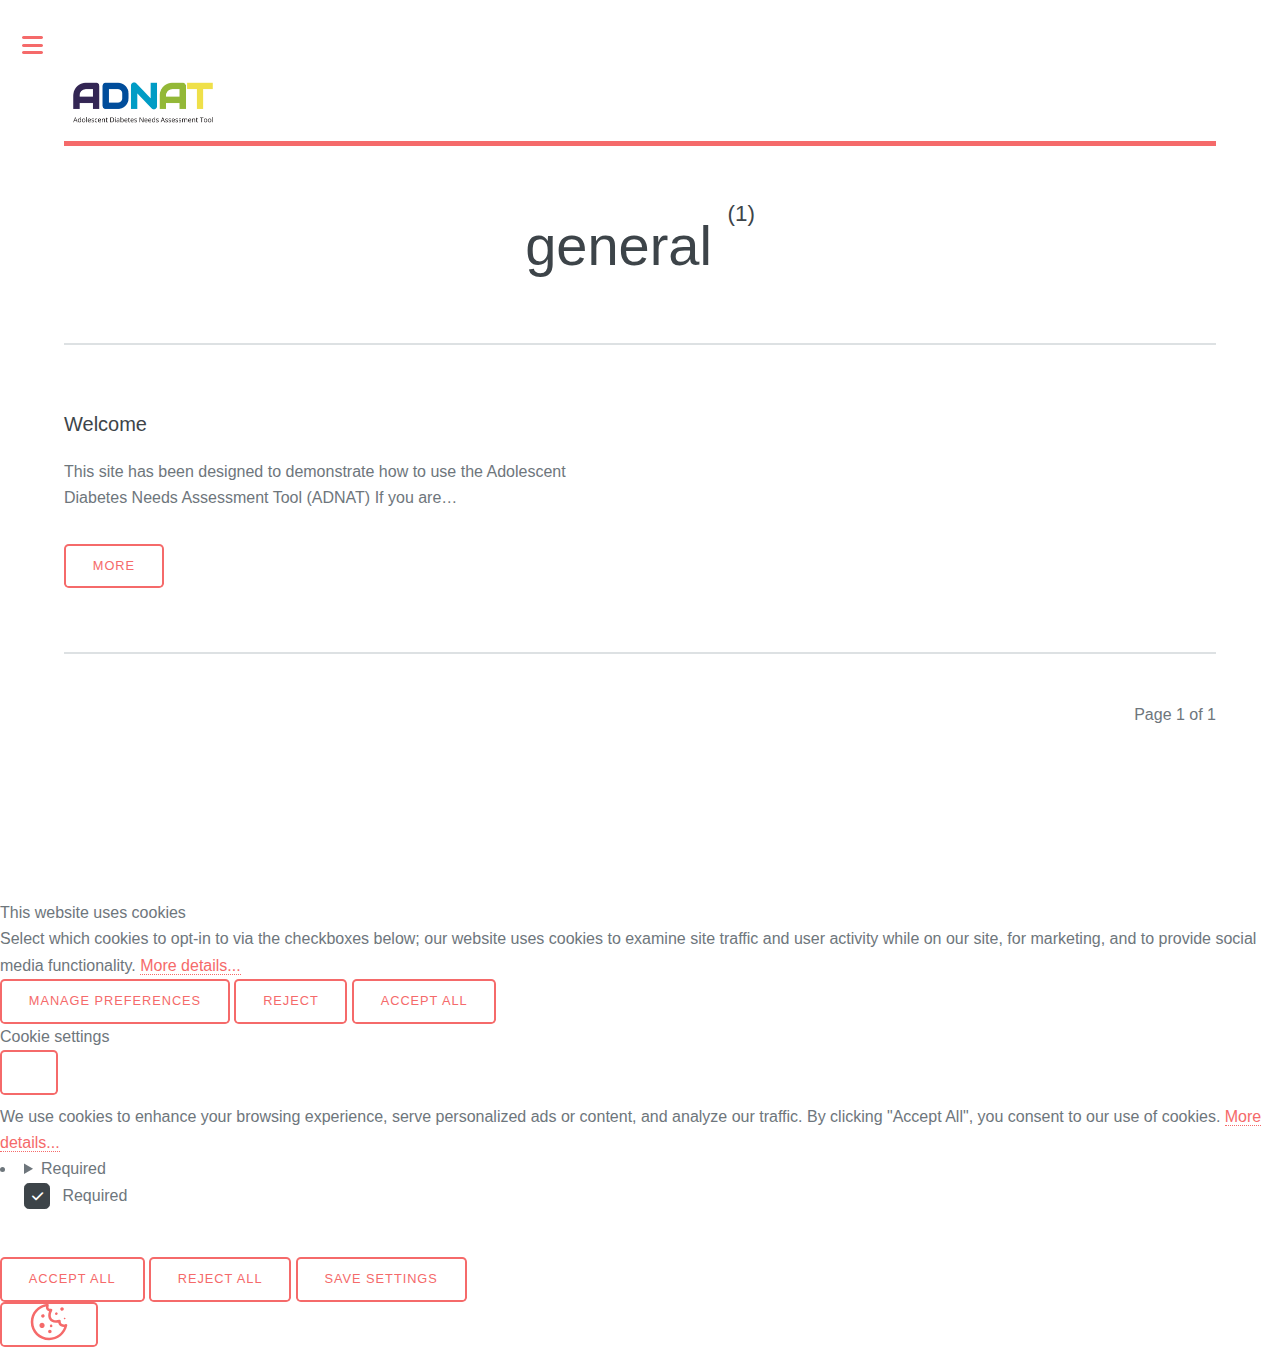
<file: tags/general/index.html>
<!DOCTYPE html><html lang="en-gb"><head><meta charset="utf-8"><meta http-equiv="X-UA-Compatible" content="IE=edge"><meta name="viewport" content="width=device-width,initial-scale=1,user-scalable=no"><title>Tag: general - ADNAT</title><meta name="robots" content="noindex, follow"><meta name="generator" content="Publii Open-Source CMS for Static Site"><link rel="alternate" type="application/atom+xml" href="https://paranoiddroid42.github.io/adam-training/feed.xml" title="ADNAT - RSS"><link rel="alternate" type="application/json" href="https://paranoiddroid42.github.io/adam-training/feed.json" title="ADNAT - JSON"><link rel="stylesheet" href="https://paranoiddroid42.github.io/adam-training/assets/css/fontawesome-all.min.css?v=85514f933f9e0b82460af63f1a403fa5"><link rel="stylesheet" href="https://paranoiddroid42.github.io/adam-training/assets/css/style.css?v=8c9376b1e93e93d4c074f6c0f99fbf53"><script type="application/ld+json">{"@context":"http://schema.org","@type":"Organization","name":"ADNAT","logo":"https://paranoiddroid42.github.io/adam-training/media/website/ADNAT-Logo4x-100-2.jpg","url":"https://paranoiddroid42.github.io/adam-training/"}</script><noscript><style>img[loading] {
                    opacity: 1;
                }</style></noscript></head><body class="is-preload tag-template"><div id="wrapper"><div id="main"><div class="inner"><header id="header"><a class="logo logo-image" href="https://paranoiddroid42.github.io/adam-training/"><img src="https://paranoiddroid42.github.io/adam-training/media/website/ADNAT-Logo4x-100-2.jpg" alt="ADNAT" width="2508" height="715"></a></header><div class="page-header"><h1>general <sup>(1)</sup></h1></div><section><div class="posts"><article><h3><a href="https://paranoiddroid42.github.io/adam-training/welcome/">Welcome</a></h3><p>This site has been designed to demonstrate how to use the Adolescent Diabetes Needs Assessment Tool (ADNAT) If you are&hellip;</p><ul class="actions"><li><a href="https://paranoiddroid42.github.io/adam-training/welcome/" class="button">More</a></li></ul></article></div></section><nav class="pagination desc"><small>Page 1 of 1</small></nav></div></div><div id="sidebar"><div class="inner"><div id="search" class="alt"><form action="https://paranoiddroid42.github.io/adam-training/search.html" class="search__form"><input class="search__input" type="search" name="q" placeholder="search..." aria-label="search..."></form></div><nav id="menu"><header class="major"><h2>Menu</h2></header><ul><li><a href="https://paranoiddroid42.github.io/adam-training/public-training-content/" target="_self">Public</a></li><li><a href="https://paranoiddroid42.github.io/adam-training/clinical-training/" target="_self">Clincians</a></li></ul></nav><section><header class="major"><h2>Get in touch</h2></header><p>Sed varius enim lorem ullamcorper dolore aliquam aenean ornare velit lacus,ac varius enim lorem ullamcorper dolore. Proin sed aliqu facilisis ante interdum. Sed nulla amet lorem feugiat tempus aliquam.</p><ul class="contact"><li class="icon solid fa-envelope"><a href="#">information@untitled.tl</a></li></ul></section><footer id="footer"><p class="copyright">© All rights reserved</p></footer></div></div></div><script src="https://paranoiddroid42.github.io/adam-training/assets/js/jquery.min.js?v=7c14a783dfeb3d238ccd3edd840d82ee"></script><script src="https://paranoiddroid42.github.io/adam-training/assets/js/browser.min.js?v=c07298dd19048a8a69ad97e754dfe8d0"></script><script src="https://paranoiddroid42.github.io/adam-training/assets/js/breakpoints.min.js?v=81a479eb099e3b187613943b085923b8"></script><script src="https://paranoiddroid42.github.io/adam-training/assets/js/util.min.js?v=cbdaf7c20ac2883c77ae23acfbabd47e"></script><script src="https://paranoiddroid42.github.io/adam-training/assets/js/main.min.js?v=08add7f6d435054ad38ec38d7cf8be40"></script><script>var images=document.querySelectorAll("img[loading]");for(var i=0;i<images.length;i++){if(images[i].complete){images[i].classList.add("is-loaded")}else{images[i].addEventListener("load",function(){this.classList.add("is-loaded")},false)}};</script><div class="pcb" data-behaviour="badge" data-behaviour-link="#cookie-settings" data-revision="1" data-config-ttl="90" data-debug-mode="false"><div role="dialog" aria-modal="true" aria-hidden="true" aria-labelledby="pcb-title" aria-describedby="pcb-txt" class="pcb__banner"><div class="pcb__inner"><div id="pcb-title" role="heading" aria-level="2" class="pcb__title">This website uses cookies</div><div id="pcb-txt" class="pcb__txt">Select which cookies to opt-in to via the checkboxes below; our website uses cookies to examine site traffic and user activity while on our site, for marketing, and to provide social media functionality. <a href="#not-specified">More details...</a></div><div class="pcb__buttons"><button type="button" class="pcb__btn pcb__btn--link pcb__btn--configure" aria-haspopup="dialog">Manage preferences</button> <button type="button" class="pcb__btn pcb__btn--reject">Reject</button> <button type="button" class="pcb__btn pcb__btn--solid pcb__btn--accept">Accept all</button></div></div></div><div class="pcb__popup" role="dialog" aria-modal="true" aria-hidden="true" aria-labelledby="pcb-popup-title"><div class="pcb__popup__wrapper"><div class="pcb__inner pcb__popup__inner"><div class="pcb__popup__heading"><div id="pcb-popup-title" role="heading" aria-level="2" class="pcb__title">Cookie settings</div><button class="pcb__popup__close" aria-label="Close"></button></div><div class="pcb__popup__content"><div class="pcb__txt pcb__popup__txt">We use cookies to enhance your browsing experience, serve personalized ads or content, and analyze our traffic. By clicking "Accept All", you consent to our use of cookies. <a href="#not-specified">More details...</a></div><ul class="pcb__groups"><li class="pcb__group"><details><summary class="pcb__group__title no-desc">Required</summary></details><div class="pcb__popup__switch is-checked"><input type="checkbox" data-group-name="" id="pcb-group-0" checked="checked"> <label for="pcb-group-0">Required</label></div></li></ul></div><div class="pcb__buttons pcb__popup__buttons"><button type="button" class="pcb__btn pcb__btn--solid pcb__btn--accept">Accept all</button> <button type="button" class="pcb__btn pcb__btn--reject">Reject all</button> <button type="button" class="pcb__btn pcb__btn--save">Save settings</button></div></div></div></div><div class="pcb__overlay" aria-hidden="true"></div><button class="pcb__badge" aria-label="Cookie Policy" aria-hidden="true"><svg xmlns="http://www.w3.org/2000/svg" aria-hidden="true" focusable="false" width="40" height="40" viewBox="0 0 23 23" fill="currentColor"><path d="M21.41 12.71c-.08-.01-.15 0-.22 0h-.03c-.03 0-.05 0-.08.01-.07 0-.13.01-.19.04-.52.21-1.44.19-2.02-.22-.44-.31-.65-.83-.62-1.53a.758.758 0 0 0-.27-.61.73.73 0 0 0-.65-.14c-1.98.51-3.49.23-4.26-.78-.82-1.08-.73-2.89.24-4.49.14-.23.14-.52 0-.75a.756.756 0 0 0-.67-.36c-.64.03-1.11-.1-1.31-.35-.19-.26-.13-.71-.01-1.29.04-.18.06-.38.03-.59-.05-.4-.4-.7-.81-.66C5.1 1.54 1 6.04 1 11.48 1 17.28 5.75 22 11.6 22c5.02 0 9.39-3.54 10.39-8.42.08-.4-.18-.78-.58-.87Zm-9.81 7.82c-5.03 0-9.12-4.06-9.12-9.06 0-4.34 3.05-8 7.25-8.86-.08.7.05 1.33.42 1.81.24.32.66.67 1.38.84-.76 1.86-.65 3.78.36 5.11.61.81 2.03 2 4.95 1.51.18.96.71 1.54 1.18 1.87.62.43 1.38.62 2.1.62.05 0 .09 0 .13-.01-1.23 3.64-4.7 6.18-8.64 6.18ZM13 17c0 .55-.45 1-1 1s-1-.45-1-1 .45-1 1-1 1 .45 1 1Zm5.29-12.3a.99.99 0 0 1-.29-.71c0-.55.45-.99 1-.99a1 1 0 0 1 .71.3c.19.19.29.44.29.71 0 .55-.45.99-1 .99a1 1 0 0 1-.71-.3ZM9 13.5c0 .83-.67 1.5-1.5 1.5S6 14.33 6 13.5 6.67 12 7.5 12s1.5.67 1.5 1.5Zm3.25.81a.744.744 0 0 1-.06-1.05c.28-.32.75-.34 1.05-.06.31.28.33.75.05 1.06-.15.16-.35.25-.56.25-.18 0-.36-.06-.5-.19ZM8.68 7.26c.41.37.44 1 .07 1.41-.2.22-.47.33-.75.33a.96.96 0 0 1-.67-.26c-.41-.37-.44-1-.07-1.41.37-.42 1-.45 1.41-.08Zm11.48 1.88c.18-.19.52-.19.7 0 .05.04.09.1.11.16.03.06.04.12.04.19 0 .13-.05.26-.15.35-.09.1-.22.15-.35.15s-.26-.05-.35-.15a.355.355 0 0 1-.11-.16.433.433 0 0 1-.04-.19c0-.13.05-.26.15-.35Zm-4.93-1.86a.75.75 0 1 1 1.059-1.06.75.75 0 0 1-1.059 1.06Z"/></svg></button></div><script>window.dataLayer = window.dataLayer || [];
                function gtag() { dataLayer.push(arguments); }

                window.publiiCBGCM = {
                    defaultState: {"ad_storage":false,"ad_personalization":false,"ad_user_data":false,"analytics_storage":true,"personalization_storage":false,"functionality_storage":false,"security_storage":false},
                    groups: []
                };
            
            (function(win) {
    if (!document.querySelector('.pcb')) {
        return;
    }

    var cbConfig = {
        behaviour: document.querySelector('.pcb').getAttribute('data-behaviour'),
        behaviourLink: document.querySelector('.pcb').getAttribute('data-behaviour-link'),
        revision: document.querySelector('.pcb').getAttribute('data-revision'),
        configTTL: parseInt(document.querySelector('.pcb').getAttribute('data-config-ttl'), 10),
        debugMode: document.querySelector('.pcb').getAttribute('data-debug-mode') === 'true',
        initialState: null,
        initialLsState: null,
        previouslyAccepted: []
    };

    var cbUI = {
        wrapper: document.querySelector('.pcb'),
        banner: {
            element: null,
            btnAccept: null,
            btnReject: null,
            btnConfigure: null
        },
        popup: {
            element: null,
            btnClose: null,
            btnSave: null,
            btnAccept: null,
            btnReject: null,
            checkboxes: null,
        },
        overlay: null,
        badge: null,
        blockedScripts: document.querySelectorAll('script[type^="gdpr-blocker/"]'),
        triggerLinks: cbConfig.behaviourLink ? document.querySelectorAll('a[href*="' + cbConfig.behaviourLink + '"]') : null
    };

    function initUI () {
        // setup banner elements
        cbUI.banner.element = cbUI.wrapper.querySelector('.pcb__banner');
        cbUI.banner.btnAccept = cbUI.banner.element.querySelector('.pcb__btn--accept');
        cbUI.banner.btnReject = cbUI.banner.element.querySelector('.pcb__btn--reject');
        cbUI.banner.btnConfigure = cbUI.banner.element.querySelector('.pcb__btn--configure');

        // setup popup elements
        if (cbUI.wrapper.querySelector('.pcb__popup')) {
            cbUI.popup.element = cbUI.wrapper.querySelector('.pcb__popup');
            cbUI.popup.btnClose = cbUI.wrapper.querySelector('.pcb__popup__close');
            cbUI.popup.btnSave = cbUI.popup.element.querySelector('.pcb__btn--save');
            cbUI.popup.btnAccept = cbUI.popup.element.querySelector('.pcb__btn--accept');
            cbUI.popup.btnReject = cbUI.popup.element.querySelector('.pcb__btn--reject');
            cbUI.popup.checkboxes = cbUI.popup.element.querySelector('input[type="checkbox"]');
            // setup overlay
            cbUI.overlay = cbUI.wrapper.querySelector('.pcb__overlay');
        }

        cbUI.badge = cbUI.wrapper.querySelector('.pcb__badge');

        if (cbConfig.behaviour.indexOf('link') > -1) {
            for (var i = 0; i < cbUI.triggerLinks.length; i++) {
                cbUI.triggerLinks[i].addEventListener('click', function(e) {
                    e.preventDefault();
                    showBannerOrPopup();
                });
            }
        }
    }

    function initState () {
        var lsKeyName = getConfigName();
        var currentConfig = localStorage.getItem(lsKeyName);
        var configIsFresh = checkIfConfigIsFresh();

        if (!configIsFresh || currentConfig === null) {
            if (cbConfig.debugMode) {
                console.log('🍪 Config not found, or configuration expired');
            }

            if (window.publiiCBGCM) {
                gtag('consent', 'default', {
                    'ad_storage': window.publiiCBGCM.defaultState.ad_storage ? 'granted' : 'denied',
                    'ad_personalization': window.publiiCBGCM.defaultState.ad_personalization ? 'granted' : 'denied',
                    'ad_user_data': window.publiiCBGCM.defaultState.ad_user_data ? 'granted' : 'denied',
                    'analytics_storage': window.publiiCBGCM.defaultState.analytics_storage ? 'granted' : 'denied',
                    'personalization_storage': window.publiiCBGCM.defaultState.personalization_storage ? 'granted' : 'denied',
                    'functionality_storage': window.publiiCBGCM.defaultState.functionality_storage ? 'granted' : 'denied',
                    'security_storage': window.publiiCBGCM.defaultState.security_storage ? 'granted' : 'denied'
                });  
                
                if (cbConfig.debugMode) {
                    console.log('🍪 GCMv2 DEFAULT STATE: ' + JSON.stringify({
                        'ad_storage': window.publiiCBGCM.defaultState.ad_storage ? 'granted' : 'denied',
                        'ad_personalization': window.publiiCBGCM.defaultState.ad_personalization ? 'granted' : 'denied',
                        'ad_user_data': window.publiiCBGCM.defaultState.ad_user_data ? 'granted' : 'denied',
                        'analytics_storage': window.publiiCBGCM.defaultState.analytics_storage ? 'granted' : 'denied',
                        'personalization_storage': window.publiiCBGCM.defaultState.personalization_storage ? 'granted' : 'denied',
                        'functionality_storage': window.publiiCBGCM.defaultState.functionality_storage ? 'granted' : 'denied',
                        'security_storage': window.publiiCBGCM.defaultState.security_storage ? 'granted' : 'denied'
                    }));
                }
            }

            showBanner();
        } else if (typeof currentConfig === 'string') {
            if (cbConfig.debugMode) {
                console.log('🍪 Config founded');
            }

            cbConfig.initialLsState = currentConfig.split(',');

            if (window.publiiCBGCM) {
                gtag('consent', 'default', {
                    'ad_storage': getDefaultConsentState(currentConfig, 'ad_storage'),
                    'ad_personalization': getDefaultConsentState(currentConfig, 'ad_personalization'),
                    'ad_user_data': getDefaultConsentState(currentConfig, 'ad_user_data'),
                    'analytics_storage': getDefaultConsentState(currentConfig, 'analytics_storage'),
                    'personalization_storage': getDefaultConsentState(currentConfig, 'personalization_storage'),
                    'functionality_storage': getDefaultConsentState(currentConfig, 'functionality_storage'),
                    'security_storage': getDefaultConsentState(currentConfig, 'security_storage')
                });
                
                if (cbConfig.debugMode) {
                    console.log('🍪 GCMv2 DEFAULT STATE: ' + JSON.stringify({
                        'ad_storage': getDefaultConsentState(currentConfig, 'ad_storage'),
                        'ad_personalization': getDefaultConsentState(currentConfig, 'ad_personalization'),
                        'ad_user_data': getDefaultConsentState(currentConfig, 'ad_user_data'),
                        'analytics_storage': getDefaultConsentState(currentConfig, 'analytics_storage'),
                        'personalization_storage': getDefaultConsentState(currentConfig, 'personalization_storage'),
                        'functionality_storage': getDefaultConsentState(currentConfig, 'functionality_storage'),
                        'security_storage': getDefaultConsentState(currentConfig, 'security_storage')
                    }));
                }
            }

            showBadge();

            if (cbUI.popup.element) {
                var allowedGroups = currentConfig.split(',');
                var checkedCheckboxes = cbUI.popup.element.querySelectorAll('input[type="checkbox"]:checked');

                for (var j = 0; j < checkedCheckboxes.length; j++) {
                    var name = checkedCheckboxes[j].getAttribute('data-group-name');

                    if (name && name !== '-' && allowedGroups.indexOf(name) === -1) {
                        checkedCheckboxes[j].checked = false;
                    }
                }

                for (var i = 0; i < allowedGroups.length; i++) {
                    var checkbox = cbUI.popup.element.querySelector('input[type="checkbox"][data-group-name="' + allowedGroups[i] + '"]');

                    if (checkbox) {
                        checkbox.checked = true;
                    }

                    allowCookieGroup(allowedGroups[i]);
                }
            }
        }

        setTimeout(function () {
            cbConfig.initialState = getInitialStateOfConsents();
        }, 0);
    }

    function checkIfConfigIsFresh () {
        var lastConfigSave = localStorage.getItem('publii-gdpr-cookies-config-save-date');

        if (lastConfigSave === null) {
            return false;
        }

        lastConfigSave = parseInt(lastConfigSave, 10);

        if (lastConfigSave === 0) {
            return true;
        }

        if (+new Date() - lastConfigSave < cbConfig.configTTL * 24 * 60 * 60 * 1000) {
            return true;
        }

        return false;
    }

    function getDefaultConsentState (currentConfig, consentGroup) {
        let configGroups = currentConfig.split(',');

        for (let i = 0; i < configGroups.length; i++) {
            let groupName = configGroups[i];
            let group = window.publiiCBGCM.groups.find(group => group.cookieGroup === groupName);

            if (group && group[consentGroup]) {
                return 'granted';
            }
        }  
        
        if (window.publiiCBGCM.defaultState[consentGroup]) {
            return 'granted'; 
        }
        
        return 'denied';
    }

    function initBannerEvents () {
        cbUI.banner.btnAccept.addEventListener('click', function (e) {
            e.preventDefault();
            acceptAllCookies('banner');
            showBadge();
        }, false);

        if (cbUI.banner.btnReject) {
            cbUI.banner.btnReject.addEventListener('click', function (e) {
                e.preventDefault();
                rejectAllCookies();
                showBadge();
            }, false);
        }

        if (cbUI.banner.btnConfigure) {
            cbUI.banner.btnConfigure.addEventListener('click', function (e) {
                e.preventDefault();
                hideBanner();
                showAdvancedPopup();
                showBadge();
            }, false);
        }
    }

    function initPopupEvents () {
        if (!cbUI.popup.element) {
            return;
        }

        cbUI.overlay.addEventListener('click', function (e) {
            hideAdvancedPopup();
        }, false);

        cbUI.popup.element.addEventListener('click', function (e) {
            e.stopPropagation();
        }, false);

        cbUI.popup.btnAccept.addEventListener('click', function (e) {
            e.preventDefault();
            acceptAllCookies('popup');
        }, false);

        cbUI.popup.btnReject.addEventListener('click', function (e) {
            e.preventDefault();
            rejectAllCookies();
        }, false);

        cbUI.popup.btnSave.addEventListener('click', function (e) {
            e.preventDefault();
            saveConfiguration();
        }, false);

        cbUI.popup.btnClose.addEventListener('click', function (e) {
            e.preventDefault();
            hideAdvancedPopup();
        }, false);
    }

    function initBadgeEvents () {
        if (!cbUI.badge) {
            return;
        }

        cbUI.badge.addEventListener('click', function (e) {
            showBannerOrPopup();
        }, false);
    }

    initUI();
    initState();
    initBannerEvents();
    initPopupEvents();
    initBadgeEvents();

    /**
     * API
     */
    function addScript (src, inline) {
        var newScript = document.createElement('script');

        if (src) {
            newScript.setAttribute('src', src);
        }

        if (inline) {
            newScript.text = inline;
        }

        document.body.appendChild(newScript);
    }

    function allowCookieGroup (allowedGroup) {
        var scripts = document.querySelectorAll('script[type="gdpr-blocker/' + allowedGroup + '"]');
        cbConfig.previouslyAccepted.push(allowedGroup);
    
        for (var j = 0; j < scripts.length; j++) {
            addScript(scripts[j].src, scripts[j].text);
        }

        var groupEvent = new Event('publii-cookie-banner-unblock-' + allowedGroup);
        document.body.dispatchEvent(groupEvent);
        unlockEmbeds(allowedGroup);

        if (cbConfig.debugMode) {
            console.log('🍪 Allowed group: ' + allowedGroup);
        }

        if (window.publiiCBGCM && (!cbConfig.initialLsState || cbConfig.initialLsState.indexOf(allowedGroup) === -1)) {
            let consentResult = {};
            let group = window.publiiCBGCM.groups.find(group => group.cookieGroup === allowedGroup);

            if (group) {
                let foundSomeConsents = false;

                Object.keys(group).forEach(key => {
                    if (key !== 'cookieGroup' && group[key] === true) {
                        consentResult[key] = 'granted';
                        foundSomeConsents = true;
                    }
                });

                if (foundSomeConsents) {
                    gtag('consent', 'update', consentResult);   

                    if (cbConfig.debugMode) {
                        console.log('🍪 GCMv2 UPDATE: ' + JSON.stringify(consentResult));
                    }
                }
            }
        }
    }

    function showBannerOrPopup () {
        if (cbUI.popup.element) {
            showAdvancedPopup();
        } else {
            showBanner();
        }
    }

    function showAdvancedPopup () {
        cbUI.popup.element.classList.add('is-visible');
        cbUI.overlay.classList.add('is-visible');
        cbUI.popup.element.setAttribute('aria-hidden', 'false');
        cbUI.overlay.setAttribute('aria-hidden', 'false');
    }

    function hideAdvancedPopup () {
        cbUI.popup.element.classList.remove('is-visible');
        cbUI.overlay.classList.remove('is-visible');
        cbUI.popup.element.setAttribute('aria-hidden', 'true');
        cbUI.overlay.setAttribute('aria-hidden', 'true');
    }

    function showBanner () {
        cbUI.banner.element.classList.add('is-visible');
        cbUI.banner.element.setAttribute('aria-hidden', 'false');
    }

    function hideBanner () {
        cbUI.banner.element.classList.remove('is-visible');
        cbUI.banner.element.setAttribute('aria-hidden', 'true');
    }

    function showBadge () {
        if (!cbUI.badge) {
            return;
        }

        cbUI.badge.classList.add('is-visible');
        cbUI.badge.setAttribute('aria-hidden', 'false');
    }

    function getConfigName () {
        var lsKeyName = 'publii-gdpr-allowed-cookies';

        if (cbConfig.revision) {
            lsKeyName = lsKeyName + '-v' + parseInt(cbConfig.revision, 10);
        }

        return lsKeyName;
    }

    function storeConfiguration (allowedGroups) {
        var lsKeyName = getConfigName();
        var dataToStore = allowedGroups.join(',');
        localStorage.setItem(lsKeyName, dataToStore);

        if (cbConfig.configTTL === 0) {
            localStorage.setItem('publii-gdpr-cookies-config-save-date', 0);

            if (cbConfig.debugMode) {
                console.log('🍪 Store never expiring configuration');
            }
        } else {
            localStorage.setItem('publii-gdpr-cookies-config-save-date', +new Date());
        }
    }

    function getInitialStateOfConsents () {
        if (!cbUI.popup.element) {
            return [];
        }

        var checkedGroups = cbUI.popup.element.querySelectorAll('input[type="checkbox"]:checked');
        var groups = [];

        for (var i = 0; i < checkedGroups.length; i++) {
            var allowedGroup = checkedGroups[i].getAttribute('data-group-name');

            if (allowedGroup !== '') {
                groups.push(allowedGroup);
            }
        }

        if (cbConfig.debugMode) {
            console.log('🍪 Initial state: ' + groups.join(', '));
        }

        return groups;
    }

    function getCurrentStateOfConsents () {
        if (!cbUI.popup.element) {
            return [];
        }

        var checkedGroups = cbUI.popup.element.querySelectorAll('input[type="checkbox"]:checked');
        var groups = [];

        for (var i = 0; i < checkedGroups.length; i++) {
            var allowedGroup = checkedGroups[i].getAttribute('data-group-name');

            if (allowedGroup !== '') {
                groups.push(allowedGroup);
            }
        }

        if (cbConfig.debugMode) {
            console.log('🍪 State to save: ' + groups.join(', '));
        }

        return groups;
    }

    function getAllGroups () {
        if (!cbUI.popup.element) {
            return [];
        }

        var checkedGroups = cbUI.popup.element.querySelectorAll('input[type="checkbox"]');
        var groups = [];

        for (var i = 0; i < checkedGroups.length; i++) {
            var allowedGroup = checkedGroups[i].getAttribute('data-group-name');

            if (allowedGroup !== '') {
                groups.push(allowedGroup);
            }
        }

        return groups;
    }

    function acceptAllCookies (source) {
        var groupsToAccept = getAllGroups();
        storeConfiguration(groupsToAccept);

        for (var i = 0; i < groupsToAccept.length; i++) {
            var group = groupsToAccept[i];

            if (cbConfig.initialState.indexOf(group) > -1 || cbConfig.previouslyAccepted.indexOf(group) > -1) {
                if (cbConfig.debugMode) {
                    console.log('🍪 Skip previously activated group: ' + group);
                }

                continue;
            }

            allowCookieGroup(group);
        }

        if (cbUI.popup.element) {
            var checkboxesToCheck = cbUI.popup.element.querySelectorAll('input[type="checkbox"]');

            for (var j = 0; j < checkboxesToCheck.length; j++) {
                checkboxesToCheck[j].checked = true;
            }
        }

        if (cbConfig.debugMode) {
            console.log('🍪 Accept all cookies: ', groupsToAccept.join(', '));
        }

        if (source === 'popup') {
            hideAdvancedPopup();
        } else if (source === 'banner') {
            hideBanner();
        }
    }

    function rejectAllCookies () {
        if (cbConfig.debugMode) {
            console.log('🍪 Reject all cookies');
        }

        storeConfiguration([]);
        setTimeout(function () {
            window.location.reload();
        }, 100);
    }

    function saveConfiguration () {
        var groupsToAccept = getCurrentStateOfConsents();
        storeConfiguration(groupsToAccept);

        if (cbConfig.debugMode) {
            console.log('🍪 Save new config: ', groupsToAccept.join(', '));
        }

        if (reloadIsNeeded(groupsToAccept)) {
            setTimeout(function () {
                window.location.reload();
            }, 100);
            return;
        }

        for (var i = 0; i < groupsToAccept.length; i++) {
            var group = groupsToAccept[i];

            if (cbConfig.initialState.indexOf(group) > -1 || cbConfig.previouslyAccepted.indexOf(group) > -1) {
                if (cbConfig.debugMode) {
                    console.log('🍪 Skip previously activated group: ' + group);
                }

                continue;
            }

            allowCookieGroup(group);
        }

        hideAdvancedPopup();
    }

    function reloadIsNeeded (groupsToAccept) {
        // check if user rejected consent for initial groups
        var initialGroups = cbConfig.initialState;
        var previouslyAcceptedGroups = cbConfig.previouslyAccepted;
        var groupsToCheck = initialGroups.concat(previouslyAcceptedGroups);

        for (var i = 0; i < groupsToCheck.length; i++) {
            var groupToCheck = groupsToCheck[i];

            if (groupToCheck !== '' && groupsToAccept.indexOf(groupToCheck) === -1) {
                if (cbConfig.debugMode) {
                    console.log('🍪 Reload is needed due lack of: ', groupToCheck);
                }

                return true;
            }
        }

        return false;
    }

    function unlockEmbeds (cookieGroup) {
        var iframesToUnlock = document.querySelectorAll('.pec-wrapper[data-consent-group-id="' + cookieGroup + '"]');

        for (var i = 0; i < iframesToUnlock.length; i++) {
            var iframeWrapper = iframesToUnlock[i];
            iframeWrapper.querySelector('.pec-overlay').classList.remove('is-active');
            iframeWrapper.querySelector('.pec-overlay').setAttribute('aria-hidden', 'true');
            var iframe = iframeWrapper.querySelector('iframe');
            iframe.setAttribute('src', iframe.getAttribute('data-consent-src'));
        }
    }

    win.publiiEmbedConsentGiven = function (cookieGroup) {
        // it will unlock embeds
        allowCookieGroup(cookieGroup);

        var checkbox = cbUI.popup.element.querySelector('input[type="checkbox"][data-group-name="' + cookieGroup + '"]');

        if (checkbox) {
            checkbox.checked = true;
        }

        var groupsToAccept = getCurrentStateOfConsents();
        storeConfiguration(groupsToAccept);

        if (cbConfig.debugMode) {
            console.log('🍪 Save new config: ', groupsToAccept.join(', '));
        }
    }
})(window);</script></body></html>
</file>
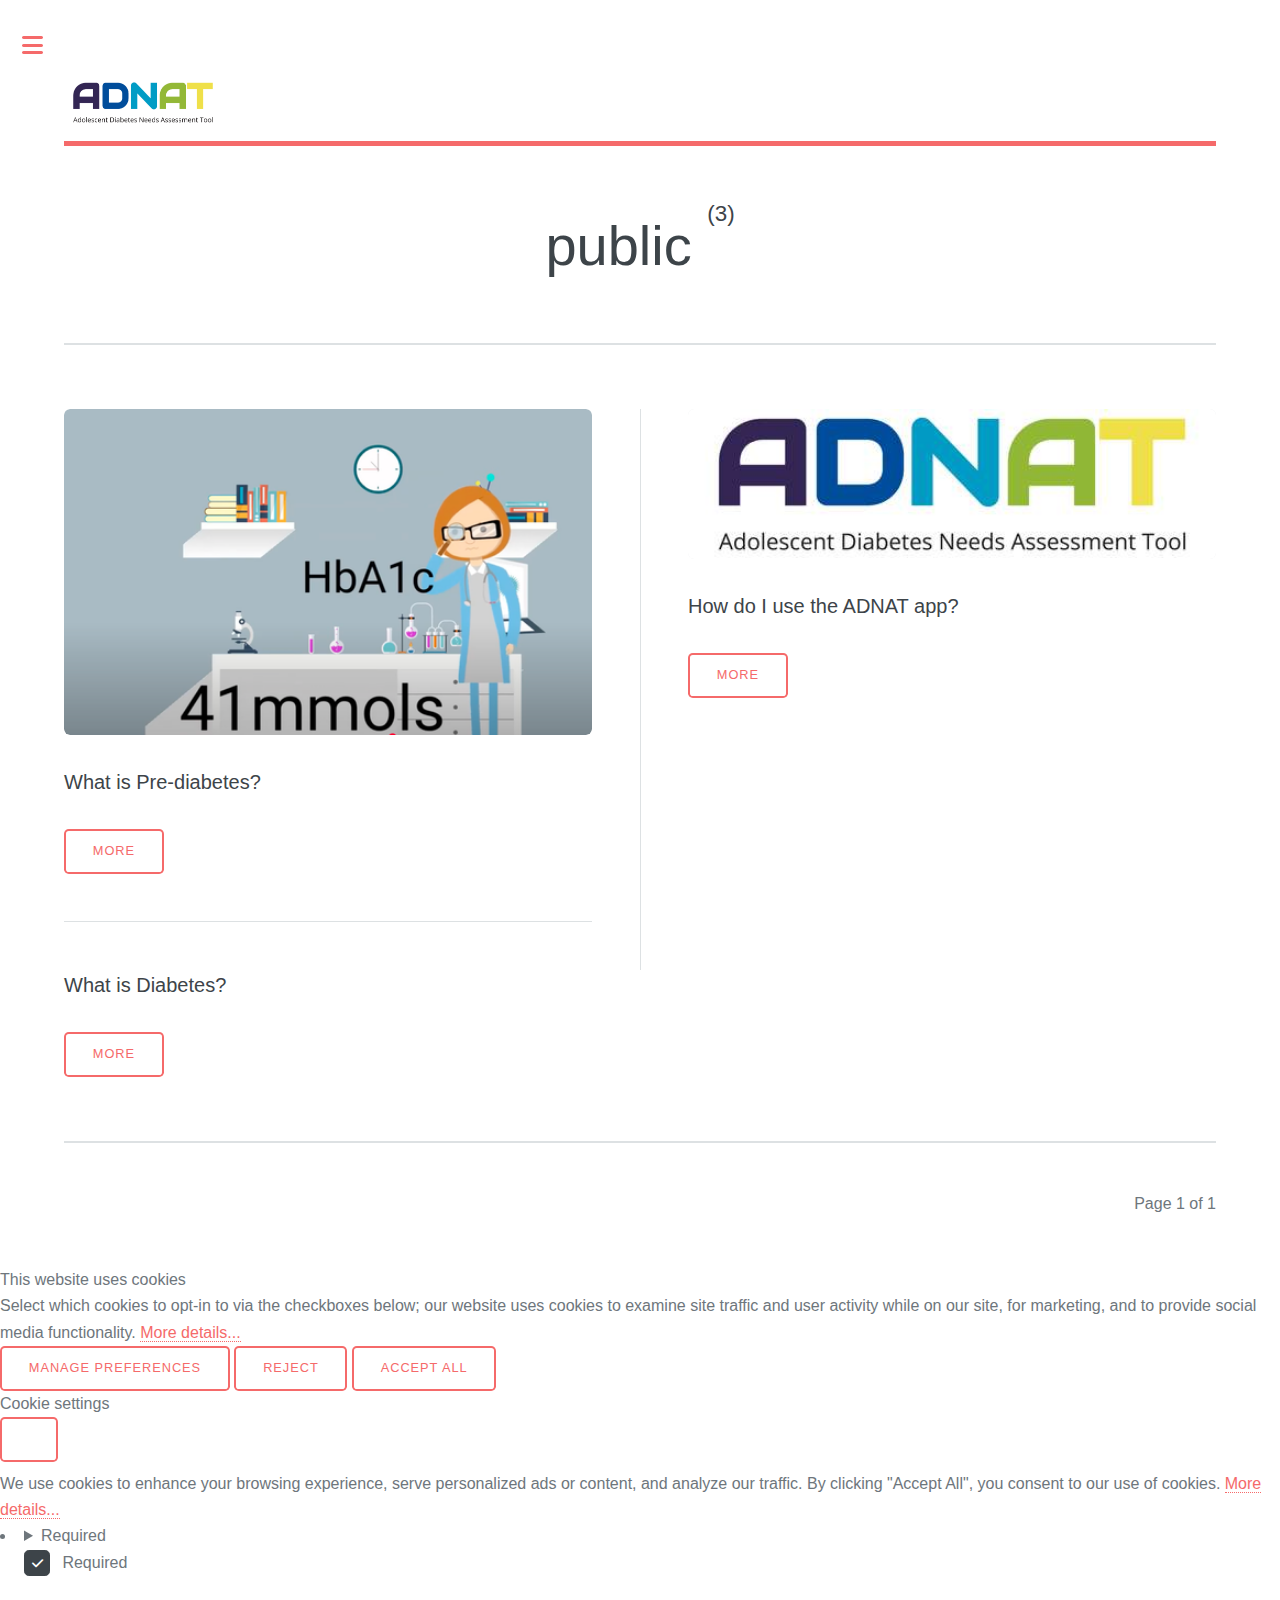
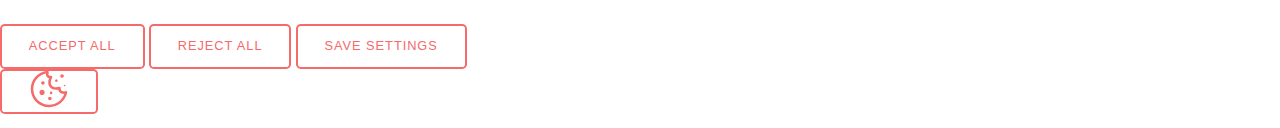
<file: tags/public/index.html>
<!DOCTYPE html><html lang="en-gb"><head><meta charset="utf-8"><meta http-equiv="X-UA-Compatible" content="IE=edge"><meta name="viewport" content="width=device-width,initial-scale=1,user-scalable=no"><title>Tag: public - ADNAT</title><meta name="robots" content="noindex, follow"><meta name="generator" content="Publii Open-Source CMS for Static Site"><link rel="alternate" type="application/atom+xml" href="https://paranoiddroid42.github.io/adam-training/feed.xml" title="ADNAT - RSS"><link rel="alternate" type="application/json" href="https://paranoiddroid42.github.io/adam-training/feed.json" title="ADNAT - JSON"><link rel="stylesheet" href="https://paranoiddroid42.github.io/adam-training/assets/css/fontawesome-all.min.css?v=85514f933f9e0b82460af63f1a403fa5"><link rel="stylesheet" href="https://paranoiddroid42.github.io/adam-training/assets/css/style.css?v=8c9376b1e93e93d4c074f6c0f99fbf53"><script type="application/ld+json">{"@context":"http://schema.org","@type":"Organization","name":"ADNAT","logo":"https://paranoiddroid42.github.io/adam-training/media/website/ADNAT-Logo4x-100-2.jpg","url":"https://paranoiddroid42.github.io/adam-training/"}</script><noscript><style>img[loading] {
                    opacity: 1;
                }</style></noscript></head><body class="is-preload tag-template"><div id="wrapper"><div id="main"><div class="inner"><header id="header"><a class="logo logo-image" href="https://paranoiddroid42.github.io/adam-training/"><img src="https://paranoiddroid42.github.io/adam-training/media/website/ADNAT-Logo4x-100-2.jpg" alt="ADNAT" width="2508" height="715"></a></header><div class="page-header"><h1>public <sup>(3)</sup></h1></div><section><div class="posts"><article><a href="https://paranoiddroid42.github.io/adam-training/what-is-pre-diabetes/" class="image fit"><img src="https://paranoiddroid42.github.io/adam-training/media/posts/6/Screenshot-2025-04-30-at-15.14.02.png" srcset="https://paranoiddroid42.github.io/adam-training/media/posts/6/responsive/Screenshot-2025-04-30-at-15.14.02-xs.png 300w, https://paranoiddroid42.github.io/adam-training/media/posts/6/responsive/Screenshot-2025-04-30-at-15.14.02-sm.png 480w, https://paranoiddroid42.github.io/adam-training/media/posts/6/responsive/Screenshot-2025-04-30-at-15.14.02-md.png 768w" sizes="(max-width: 768px) 100vw, 33vw" loading="lazy" height="994" width="1604" alt=""></a><h3><a href="https://paranoiddroid42.github.io/adam-training/what-is-pre-diabetes/">What is Pre-diabetes?</a></h3><p></p><ul class="actions"><li><a href="https://paranoiddroid42.github.io/adam-training/what-is-pre-diabetes/" class="button">More</a></li></ul></article><article><a href="https://paranoiddroid42.github.io/adam-training/how-do-i-use-the-adnat-app/" class="image fit"><img src="https://paranoiddroid42.github.io/adam-training/media/posts/5/ADNAT-Logo4x-100.jpg" srcset="https://paranoiddroid42.github.io/adam-training/media/posts/5/responsive/ADNAT-Logo4x-100-xs.jpg 300w, https://paranoiddroid42.github.io/adam-training/media/posts/5/responsive/ADNAT-Logo4x-100-sm.jpg 480w, https://paranoiddroid42.github.io/adam-training/media/posts/5/responsive/ADNAT-Logo4x-100-md.jpg 768w" sizes="(max-width: 768px) 100vw, 33vw" loading="lazy" height="715" width="2508" alt=""></a><h3><a href="https://paranoiddroid42.github.io/adam-training/how-do-i-use-the-adnat-app/">How do I use the ADNAT app?</a></h3><p></p><ul class="actions"><li><a href="https://paranoiddroid42.github.io/adam-training/how-do-i-use-the-adnat-app/" class="button">More</a></li></ul></article><article><h3><a href="https://paranoiddroid42.github.io/adam-training/what-is-diabetes/">What is Diabetes?</a></h3><p></p><ul class="actions"><li><a href="https://paranoiddroid42.github.io/adam-training/what-is-diabetes/" class="button">More</a></li></ul></article></div></section><nav class="pagination desc"><small>Page 1 of 1</small></nav></div></div><div id="sidebar"><div class="inner"><div id="search" class="alt"><form action="https://paranoiddroid42.github.io/adam-training/search.html" class="search__form"><input class="search__input" type="search" name="q" placeholder="search..." aria-label="search..."></form></div><nav id="menu"><header class="major"><h2>Menu</h2></header><ul><li><a href="https://paranoiddroid42.github.io/adam-training/public-training-content/" target="_self">Public</a></li><li><a href="https://paranoiddroid42.github.io/adam-training/clinical-training/" target="_self">Clincians</a></li></ul></nav><section><header class="major"><h2>Get in touch</h2></header><p>Sed varius enim lorem ullamcorper dolore aliquam aenean ornare velit lacus,ac varius enim lorem ullamcorper dolore. Proin sed aliqu facilisis ante interdum. Sed nulla amet lorem feugiat tempus aliquam.</p><ul class="contact"><li class="icon solid fa-envelope"><a href="#">information@untitled.tl</a></li></ul></section><footer id="footer"><p class="copyright">© All rights reserved</p></footer></div></div></div><script src="https://paranoiddroid42.github.io/adam-training/assets/js/jquery.min.js?v=7c14a783dfeb3d238ccd3edd840d82ee"></script><script src="https://paranoiddroid42.github.io/adam-training/assets/js/browser.min.js?v=c07298dd19048a8a69ad97e754dfe8d0"></script><script src="https://paranoiddroid42.github.io/adam-training/assets/js/breakpoints.min.js?v=81a479eb099e3b187613943b085923b8"></script><script src="https://paranoiddroid42.github.io/adam-training/assets/js/util.min.js?v=cbdaf7c20ac2883c77ae23acfbabd47e"></script><script src="https://paranoiddroid42.github.io/adam-training/assets/js/main.min.js?v=08add7f6d435054ad38ec38d7cf8be40"></script><script>var images=document.querySelectorAll("img[loading]");for(var i=0;i<images.length;i++){if(images[i].complete){images[i].classList.add("is-loaded")}else{images[i].addEventListener("load",function(){this.classList.add("is-loaded")},false)}};</script><div class="pcb" data-behaviour="badge" data-behaviour-link="#cookie-settings" data-revision="1" data-config-ttl="90" data-debug-mode="false"><div role="dialog" aria-modal="true" aria-hidden="true" aria-labelledby="pcb-title" aria-describedby="pcb-txt" class="pcb__banner"><div class="pcb__inner"><div id="pcb-title" role="heading" aria-level="2" class="pcb__title">This website uses cookies</div><div id="pcb-txt" class="pcb__txt">Select which cookies to opt-in to via the checkboxes below; our website uses cookies to examine site traffic and user activity while on our site, for marketing, and to provide social media functionality. <a href="#not-specified">More details...</a></div><div class="pcb__buttons"><button type="button" class="pcb__btn pcb__btn--link pcb__btn--configure" aria-haspopup="dialog">Manage preferences</button> <button type="button" class="pcb__btn pcb__btn--reject">Reject</button> <button type="button" class="pcb__btn pcb__btn--solid pcb__btn--accept">Accept all</button></div></div></div><div class="pcb__popup" role="dialog" aria-modal="true" aria-hidden="true" aria-labelledby="pcb-popup-title"><div class="pcb__popup__wrapper"><div class="pcb__inner pcb__popup__inner"><div class="pcb__popup__heading"><div id="pcb-popup-title" role="heading" aria-level="2" class="pcb__title">Cookie settings</div><button class="pcb__popup__close" aria-label="Close"></button></div><div class="pcb__popup__content"><div class="pcb__txt pcb__popup__txt">We use cookies to enhance your browsing experience, serve personalized ads or content, and analyze our traffic. By clicking "Accept All", you consent to our use of cookies. <a href="#not-specified">More details...</a></div><ul class="pcb__groups"><li class="pcb__group"><details><summary class="pcb__group__title no-desc">Required</summary></details><div class="pcb__popup__switch is-checked"><input type="checkbox" data-group-name="" id="pcb-group-0" checked="checked"> <label for="pcb-group-0">Required</label></div></li></ul></div><div class="pcb__buttons pcb__popup__buttons"><button type="button" class="pcb__btn pcb__btn--solid pcb__btn--accept">Accept all</button> <button type="button" class="pcb__btn pcb__btn--reject">Reject all</button> <button type="button" class="pcb__btn pcb__btn--save">Save settings</button></div></div></div></div><div class="pcb__overlay" aria-hidden="true"></div><button class="pcb__badge" aria-label="Cookie Policy" aria-hidden="true"><svg xmlns="http://www.w3.org/2000/svg" aria-hidden="true" focusable="false" width="40" height="40" viewBox="0 0 23 23" fill="currentColor"><path d="M21.41 12.71c-.08-.01-.15 0-.22 0h-.03c-.03 0-.05 0-.08.01-.07 0-.13.01-.19.04-.52.21-1.44.19-2.02-.22-.44-.31-.65-.83-.62-1.53a.758.758 0 0 0-.27-.61.73.73 0 0 0-.65-.14c-1.98.51-3.49.23-4.26-.78-.82-1.08-.73-2.89.24-4.49.14-.23.14-.52 0-.75a.756.756 0 0 0-.67-.36c-.64.03-1.11-.1-1.31-.35-.19-.26-.13-.71-.01-1.29.04-.18.06-.38.03-.59-.05-.4-.4-.7-.81-.66C5.1 1.54 1 6.04 1 11.48 1 17.28 5.75 22 11.6 22c5.02 0 9.39-3.54 10.39-8.42.08-.4-.18-.78-.58-.87Zm-9.81 7.82c-5.03 0-9.12-4.06-9.12-9.06 0-4.34 3.05-8 7.25-8.86-.08.7.05 1.33.42 1.81.24.32.66.67 1.38.84-.76 1.86-.65 3.78.36 5.11.61.81 2.03 2 4.95 1.51.18.96.71 1.54 1.18 1.87.62.43 1.38.62 2.1.62.05 0 .09 0 .13-.01-1.23 3.64-4.7 6.18-8.64 6.18ZM13 17c0 .55-.45 1-1 1s-1-.45-1-1 .45-1 1-1 1 .45 1 1Zm5.29-12.3a.99.99 0 0 1-.29-.71c0-.55.45-.99 1-.99a1 1 0 0 1 .71.3c.19.19.29.44.29.71 0 .55-.45.99-1 .99a1 1 0 0 1-.71-.3ZM9 13.5c0 .83-.67 1.5-1.5 1.5S6 14.33 6 13.5 6.67 12 7.5 12s1.5.67 1.5 1.5Zm3.25.81a.744.744 0 0 1-.06-1.05c.28-.32.75-.34 1.05-.06.31.28.33.75.05 1.06-.15.16-.35.25-.56.25-.18 0-.36-.06-.5-.19ZM8.68 7.26c.41.37.44 1 .07 1.41-.2.22-.47.33-.75.33a.96.96 0 0 1-.67-.26c-.41-.37-.44-1-.07-1.41.37-.42 1-.45 1.41-.08Zm11.48 1.88c.18-.19.52-.19.7 0 .05.04.09.1.11.16.03.06.04.12.04.19 0 .13-.05.26-.15.35-.09.1-.22.15-.35.15s-.26-.05-.35-.15a.355.355 0 0 1-.11-.16.433.433 0 0 1-.04-.19c0-.13.05-.26.15-.35Zm-4.93-1.86a.75.75 0 1 1 1.059-1.06.75.75 0 0 1-1.059 1.06Z"/></svg></button></div><script>window.dataLayer = window.dataLayer || [];
                function gtag() { dataLayer.push(arguments); }

                window.publiiCBGCM = {
                    defaultState: {"ad_storage":false,"ad_personalization":false,"ad_user_data":false,"analytics_storage":true,"personalization_storage":false,"functionality_storage":false,"security_storage":false},
                    groups: []
                };
            
            (function(win) {
    if (!document.querySelector('.pcb')) {
        return;
    }

    var cbConfig = {
        behaviour: document.querySelector('.pcb').getAttribute('data-behaviour'),
        behaviourLink: document.querySelector('.pcb').getAttribute('data-behaviour-link'),
        revision: document.querySelector('.pcb').getAttribute('data-revision'),
        configTTL: parseInt(document.querySelector('.pcb').getAttribute('data-config-ttl'), 10),
        debugMode: document.querySelector('.pcb').getAttribute('data-debug-mode') === 'true',
        initialState: null,
        initialLsState: null,
        previouslyAccepted: []
    };

    var cbUI = {
        wrapper: document.querySelector('.pcb'),
        banner: {
            element: null,
            btnAccept: null,
            btnReject: null,
            btnConfigure: null
        },
        popup: {
            element: null,
            btnClose: null,
            btnSave: null,
            btnAccept: null,
            btnReject: null,
            checkboxes: null,
        },
        overlay: null,
        badge: null,
        blockedScripts: document.querySelectorAll('script[type^="gdpr-blocker/"]'),
        triggerLinks: cbConfig.behaviourLink ? document.querySelectorAll('a[href*="' + cbConfig.behaviourLink + '"]') : null
    };

    function initUI () {
        // setup banner elements
        cbUI.banner.element = cbUI.wrapper.querySelector('.pcb__banner');
        cbUI.banner.btnAccept = cbUI.banner.element.querySelector('.pcb__btn--accept');
        cbUI.banner.btnReject = cbUI.banner.element.querySelector('.pcb__btn--reject');
        cbUI.banner.btnConfigure = cbUI.banner.element.querySelector('.pcb__btn--configure');

        // setup popup elements
        if (cbUI.wrapper.querySelector('.pcb__popup')) {
            cbUI.popup.element = cbUI.wrapper.querySelector('.pcb__popup');
            cbUI.popup.btnClose = cbUI.wrapper.querySelector('.pcb__popup__close');
            cbUI.popup.btnSave = cbUI.popup.element.querySelector('.pcb__btn--save');
            cbUI.popup.btnAccept = cbUI.popup.element.querySelector('.pcb__btn--accept');
            cbUI.popup.btnReject = cbUI.popup.element.querySelector('.pcb__btn--reject');
            cbUI.popup.checkboxes = cbUI.popup.element.querySelector('input[type="checkbox"]');
            // setup overlay
            cbUI.overlay = cbUI.wrapper.querySelector('.pcb__overlay');
        }

        cbUI.badge = cbUI.wrapper.querySelector('.pcb__badge');

        if (cbConfig.behaviour.indexOf('link') > -1) {
            for (var i = 0; i < cbUI.triggerLinks.length; i++) {
                cbUI.triggerLinks[i].addEventListener('click', function(e) {
                    e.preventDefault();
                    showBannerOrPopup();
                });
            }
        }
    }

    function initState () {
        var lsKeyName = getConfigName();
        var currentConfig = localStorage.getItem(lsKeyName);
        var configIsFresh = checkIfConfigIsFresh();

        if (!configIsFresh || currentConfig === null) {
            if (cbConfig.debugMode) {
                console.log('🍪 Config not found, or configuration expired');
            }

            if (window.publiiCBGCM) {
                gtag('consent', 'default', {
                    'ad_storage': window.publiiCBGCM.defaultState.ad_storage ? 'granted' : 'denied',
                    'ad_personalization': window.publiiCBGCM.defaultState.ad_personalization ? 'granted' : 'denied',
                    'ad_user_data': window.publiiCBGCM.defaultState.ad_user_data ? 'granted' : 'denied',
                    'analytics_storage': window.publiiCBGCM.defaultState.analytics_storage ? 'granted' : 'denied',
                    'personalization_storage': window.publiiCBGCM.defaultState.personalization_storage ? 'granted' : 'denied',
                    'functionality_storage': window.publiiCBGCM.defaultState.functionality_storage ? 'granted' : 'denied',
                    'security_storage': window.publiiCBGCM.defaultState.security_storage ? 'granted' : 'denied'
                });  
                
                if (cbConfig.debugMode) {
                    console.log('🍪 GCMv2 DEFAULT STATE: ' + JSON.stringify({
                        'ad_storage': window.publiiCBGCM.defaultState.ad_storage ? 'granted' : 'denied',
                        'ad_personalization': window.publiiCBGCM.defaultState.ad_personalization ? 'granted' : 'denied',
                        'ad_user_data': window.publiiCBGCM.defaultState.ad_user_data ? 'granted' : 'denied',
                        'analytics_storage': window.publiiCBGCM.defaultState.analytics_storage ? 'granted' : 'denied',
                        'personalization_storage': window.publiiCBGCM.defaultState.personalization_storage ? 'granted' : 'denied',
                        'functionality_storage': window.publiiCBGCM.defaultState.functionality_storage ? 'granted' : 'denied',
                        'security_storage': window.publiiCBGCM.defaultState.security_storage ? 'granted' : 'denied'
                    }));
                }
            }

            showBanner();
        } else if (typeof currentConfig === 'string') {
            if (cbConfig.debugMode) {
                console.log('🍪 Config founded');
            }

            cbConfig.initialLsState = currentConfig.split(',');

            if (window.publiiCBGCM) {
                gtag('consent', 'default', {
                    'ad_storage': getDefaultConsentState(currentConfig, 'ad_storage'),
                    'ad_personalization': getDefaultConsentState(currentConfig, 'ad_personalization'),
                    'ad_user_data': getDefaultConsentState(currentConfig, 'ad_user_data'),
                    'analytics_storage': getDefaultConsentState(currentConfig, 'analytics_storage'),
                    'personalization_storage': getDefaultConsentState(currentConfig, 'personalization_storage'),
                    'functionality_storage': getDefaultConsentState(currentConfig, 'functionality_storage'),
                    'security_storage': getDefaultConsentState(currentConfig, 'security_storage')
                });
                
                if (cbConfig.debugMode) {
                    console.log('🍪 GCMv2 DEFAULT STATE: ' + JSON.stringify({
                        'ad_storage': getDefaultConsentState(currentConfig, 'ad_storage'),
                        'ad_personalization': getDefaultConsentState(currentConfig, 'ad_personalization'),
                        'ad_user_data': getDefaultConsentState(currentConfig, 'ad_user_data'),
                        'analytics_storage': getDefaultConsentState(currentConfig, 'analytics_storage'),
                        'personalization_storage': getDefaultConsentState(currentConfig, 'personalization_storage'),
                        'functionality_storage': getDefaultConsentState(currentConfig, 'functionality_storage'),
                        'security_storage': getDefaultConsentState(currentConfig, 'security_storage')
                    }));
                }
            }

            showBadge();

            if (cbUI.popup.element) {
                var allowedGroups = currentConfig.split(',');
                var checkedCheckboxes = cbUI.popup.element.querySelectorAll('input[type="checkbox"]:checked');

                for (var j = 0; j < checkedCheckboxes.length; j++) {
                    var name = checkedCheckboxes[j].getAttribute('data-group-name');

                    if (name && name !== '-' && allowedGroups.indexOf(name) === -1) {
                        checkedCheckboxes[j].checked = false;
                    }
                }

                for (var i = 0; i < allowedGroups.length; i++) {
                    var checkbox = cbUI.popup.element.querySelector('input[type="checkbox"][data-group-name="' + allowedGroups[i] + '"]');

                    if (checkbox) {
                        checkbox.checked = true;
                    }

                    allowCookieGroup(allowedGroups[i]);
                }
            }
        }

        setTimeout(function () {
            cbConfig.initialState = getInitialStateOfConsents();
        }, 0);
    }

    function checkIfConfigIsFresh () {
        var lastConfigSave = localStorage.getItem('publii-gdpr-cookies-config-save-date');

        if (lastConfigSave === null) {
            return false;
        }

        lastConfigSave = parseInt(lastConfigSave, 10);

        if (lastConfigSave === 0) {
            return true;
        }

        if (+new Date() - lastConfigSave < cbConfig.configTTL * 24 * 60 * 60 * 1000) {
            return true;
        }

        return false;
    }

    function getDefaultConsentState (currentConfig, consentGroup) {
        let configGroups = currentConfig.split(',');

        for (let i = 0; i < configGroups.length; i++) {
            let groupName = configGroups[i];
            let group = window.publiiCBGCM.groups.find(group => group.cookieGroup === groupName);

            if (group && group[consentGroup]) {
                return 'granted';
            }
        }  
        
        if (window.publiiCBGCM.defaultState[consentGroup]) {
            return 'granted'; 
        }
        
        return 'denied';
    }

    function initBannerEvents () {
        cbUI.banner.btnAccept.addEventListener('click', function (e) {
            e.preventDefault();
            acceptAllCookies('banner');
            showBadge();
        }, false);

        if (cbUI.banner.btnReject) {
            cbUI.banner.btnReject.addEventListener('click', function (e) {
                e.preventDefault();
                rejectAllCookies();
                showBadge();
            }, false);
        }

        if (cbUI.banner.btnConfigure) {
            cbUI.banner.btnConfigure.addEventListener('click', function (e) {
                e.preventDefault();
                hideBanner();
                showAdvancedPopup();
                showBadge();
            }, false);
        }
    }

    function initPopupEvents () {
        if (!cbUI.popup.element) {
            return;
        }

        cbUI.overlay.addEventListener('click', function (e) {
            hideAdvancedPopup();
        }, false);

        cbUI.popup.element.addEventListener('click', function (e) {
            e.stopPropagation();
        }, false);

        cbUI.popup.btnAccept.addEventListener('click', function (e) {
            e.preventDefault();
            acceptAllCookies('popup');
        }, false);

        cbUI.popup.btnReject.addEventListener('click', function (e) {
            e.preventDefault();
            rejectAllCookies();
        }, false);

        cbUI.popup.btnSave.addEventListener('click', function (e) {
            e.preventDefault();
            saveConfiguration();
        }, false);

        cbUI.popup.btnClose.addEventListener('click', function (e) {
            e.preventDefault();
            hideAdvancedPopup();
        }, false);
    }

    function initBadgeEvents () {
        if (!cbUI.badge) {
            return;
        }

        cbUI.badge.addEventListener('click', function (e) {
            showBannerOrPopup();
        }, false);
    }

    initUI();
    initState();
    initBannerEvents();
    initPopupEvents();
    initBadgeEvents();

    /**
     * API
     */
    function addScript (src, inline) {
        var newScript = document.createElement('script');

        if (src) {
            newScript.setAttribute('src', src);
        }

        if (inline) {
            newScript.text = inline;
        }

        document.body.appendChild(newScript);
    }

    function allowCookieGroup (allowedGroup) {
        var scripts = document.querySelectorAll('script[type="gdpr-blocker/' + allowedGroup + '"]');
        cbConfig.previouslyAccepted.push(allowedGroup);
    
        for (var j = 0; j < scripts.length; j++) {
            addScript(scripts[j].src, scripts[j].text);
        }

        var groupEvent = new Event('publii-cookie-banner-unblock-' + allowedGroup);
        document.body.dispatchEvent(groupEvent);
        unlockEmbeds(allowedGroup);

        if (cbConfig.debugMode) {
            console.log('🍪 Allowed group: ' + allowedGroup);
        }

        if (window.publiiCBGCM && (!cbConfig.initialLsState || cbConfig.initialLsState.indexOf(allowedGroup) === -1)) {
            let consentResult = {};
            let group = window.publiiCBGCM.groups.find(group => group.cookieGroup === allowedGroup);

            if (group) {
                let foundSomeConsents = false;

                Object.keys(group).forEach(key => {
                    if (key !== 'cookieGroup' && group[key] === true) {
                        consentResult[key] = 'granted';
                        foundSomeConsents = true;
                    }
                });

                if (foundSomeConsents) {
                    gtag('consent', 'update', consentResult);   

                    if (cbConfig.debugMode) {
                        console.log('🍪 GCMv2 UPDATE: ' + JSON.stringify(consentResult));
                    }
                }
            }
        }
    }

    function showBannerOrPopup () {
        if (cbUI.popup.element) {
            showAdvancedPopup();
        } else {
            showBanner();
        }
    }

    function showAdvancedPopup () {
        cbUI.popup.element.classList.add('is-visible');
        cbUI.overlay.classList.add('is-visible');
        cbUI.popup.element.setAttribute('aria-hidden', 'false');
        cbUI.overlay.setAttribute('aria-hidden', 'false');
    }

    function hideAdvancedPopup () {
        cbUI.popup.element.classList.remove('is-visible');
        cbUI.overlay.classList.remove('is-visible');
        cbUI.popup.element.setAttribute('aria-hidden', 'true');
        cbUI.overlay.setAttribute('aria-hidden', 'true');
    }

    function showBanner () {
        cbUI.banner.element.classList.add('is-visible');
        cbUI.banner.element.setAttribute('aria-hidden', 'false');
    }

    function hideBanner () {
        cbUI.banner.element.classList.remove('is-visible');
        cbUI.banner.element.setAttribute('aria-hidden', 'true');
    }

    function showBadge () {
        if (!cbUI.badge) {
            return;
        }

        cbUI.badge.classList.add('is-visible');
        cbUI.badge.setAttribute('aria-hidden', 'false');
    }

    function getConfigName () {
        var lsKeyName = 'publii-gdpr-allowed-cookies';

        if (cbConfig.revision) {
            lsKeyName = lsKeyName + '-v' + parseInt(cbConfig.revision, 10);
        }

        return lsKeyName;
    }

    function storeConfiguration (allowedGroups) {
        var lsKeyName = getConfigName();
        var dataToStore = allowedGroups.join(',');
        localStorage.setItem(lsKeyName, dataToStore);

        if (cbConfig.configTTL === 0) {
            localStorage.setItem('publii-gdpr-cookies-config-save-date', 0);

            if (cbConfig.debugMode) {
                console.log('🍪 Store never expiring configuration');
            }
        } else {
            localStorage.setItem('publii-gdpr-cookies-config-save-date', +new Date());
        }
    }

    function getInitialStateOfConsents () {
        if (!cbUI.popup.element) {
            return [];
        }

        var checkedGroups = cbUI.popup.element.querySelectorAll('input[type="checkbox"]:checked');
        var groups = [];

        for (var i = 0; i < checkedGroups.length; i++) {
            var allowedGroup = checkedGroups[i].getAttribute('data-group-name');

            if (allowedGroup !== '') {
                groups.push(allowedGroup);
            }
        }

        if (cbConfig.debugMode) {
            console.log('🍪 Initial state: ' + groups.join(', '));
        }

        return groups;
    }

    function getCurrentStateOfConsents () {
        if (!cbUI.popup.element) {
            return [];
        }

        var checkedGroups = cbUI.popup.element.querySelectorAll('input[type="checkbox"]:checked');
        var groups = [];

        for (var i = 0; i < checkedGroups.length; i++) {
            var allowedGroup = checkedGroups[i].getAttribute('data-group-name');

            if (allowedGroup !== '') {
                groups.push(allowedGroup);
            }
        }

        if (cbConfig.debugMode) {
            console.log('🍪 State to save: ' + groups.join(', '));
        }

        return groups;
    }

    function getAllGroups () {
        if (!cbUI.popup.element) {
            return [];
        }

        var checkedGroups = cbUI.popup.element.querySelectorAll('input[type="checkbox"]');
        var groups = [];

        for (var i = 0; i < checkedGroups.length; i++) {
            var allowedGroup = checkedGroups[i].getAttribute('data-group-name');

            if (allowedGroup !== '') {
                groups.push(allowedGroup);
            }
        }

        return groups;
    }

    function acceptAllCookies (source) {
        var groupsToAccept = getAllGroups();
        storeConfiguration(groupsToAccept);

        for (var i = 0; i < groupsToAccept.length; i++) {
            var group = groupsToAccept[i];

            if (cbConfig.initialState.indexOf(group) > -1 || cbConfig.previouslyAccepted.indexOf(group) > -1) {
                if (cbConfig.debugMode) {
                    console.log('🍪 Skip previously activated group: ' + group);
                }

                continue;
            }

            allowCookieGroup(group);
        }

        if (cbUI.popup.element) {
            var checkboxesToCheck = cbUI.popup.element.querySelectorAll('input[type="checkbox"]');

            for (var j = 0; j < checkboxesToCheck.length; j++) {
                checkboxesToCheck[j].checked = true;
            }
        }

        if (cbConfig.debugMode) {
            console.log('🍪 Accept all cookies: ', groupsToAccept.join(', '));
        }

        if (source === 'popup') {
            hideAdvancedPopup();
        } else if (source === 'banner') {
            hideBanner();
        }
    }

    function rejectAllCookies () {
        if (cbConfig.debugMode) {
            console.log('🍪 Reject all cookies');
        }

        storeConfiguration([]);
        setTimeout(function () {
            window.location.reload();
        }, 100);
    }

    function saveConfiguration () {
        var groupsToAccept = getCurrentStateOfConsents();
        storeConfiguration(groupsToAccept);

        if (cbConfig.debugMode) {
            console.log('🍪 Save new config: ', groupsToAccept.join(', '));
        }

        if (reloadIsNeeded(groupsToAccept)) {
            setTimeout(function () {
                window.location.reload();
            }, 100);
            return;
        }

        for (var i = 0; i < groupsToAccept.length; i++) {
            var group = groupsToAccept[i];

            if (cbConfig.initialState.indexOf(group) > -1 || cbConfig.previouslyAccepted.indexOf(group) > -1) {
                if (cbConfig.debugMode) {
                    console.log('🍪 Skip previously activated group: ' + group);
                }

                continue;
            }

            allowCookieGroup(group);
        }

        hideAdvancedPopup();
    }

    function reloadIsNeeded (groupsToAccept) {
        // check if user rejected consent for initial groups
        var initialGroups = cbConfig.initialState;
        var previouslyAcceptedGroups = cbConfig.previouslyAccepted;
        var groupsToCheck = initialGroups.concat(previouslyAcceptedGroups);

        for (var i = 0; i < groupsToCheck.length; i++) {
            var groupToCheck = groupsToCheck[i];

            if (groupToCheck !== '' && groupsToAccept.indexOf(groupToCheck) === -1) {
                if (cbConfig.debugMode) {
                    console.log('🍪 Reload is needed due lack of: ', groupToCheck);
                }

                return true;
            }
        }

        return false;
    }

    function unlockEmbeds (cookieGroup) {
        var iframesToUnlock = document.querySelectorAll('.pec-wrapper[data-consent-group-id="' + cookieGroup + '"]');

        for (var i = 0; i < iframesToUnlock.length; i++) {
            var iframeWrapper = iframesToUnlock[i];
            iframeWrapper.querySelector('.pec-overlay').classList.remove('is-active');
            iframeWrapper.querySelector('.pec-overlay').setAttribute('aria-hidden', 'true');
            var iframe = iframeWrapper.querySelector('iframe');
            iframe.setAttribute('src', iframe.getAttribute('data-consent-src'));
        }
    }

    win.publiiEmbedConsentGiven = function (cookieGroup) {
        // it will unlock embeds
        allowCookieGroup(cookieGroup);

        var checkbox = cbUI.popup.element.querySelector('input[type="checkbox"][data-group-name="' + cookieGroup + '"]');

        if (checkbox) {
            checkbox.checked = true;
        }

        var groupsToAccept = getCurrentStateOfConsents();
        storeConfiguration(groupsToAccept);

        if (cbConfig.debugMode) {
            console.log('🍪 Save new config: ', groupsToAccept.join(', '));
        }
    }
})(window);</script></body></html>
</file>
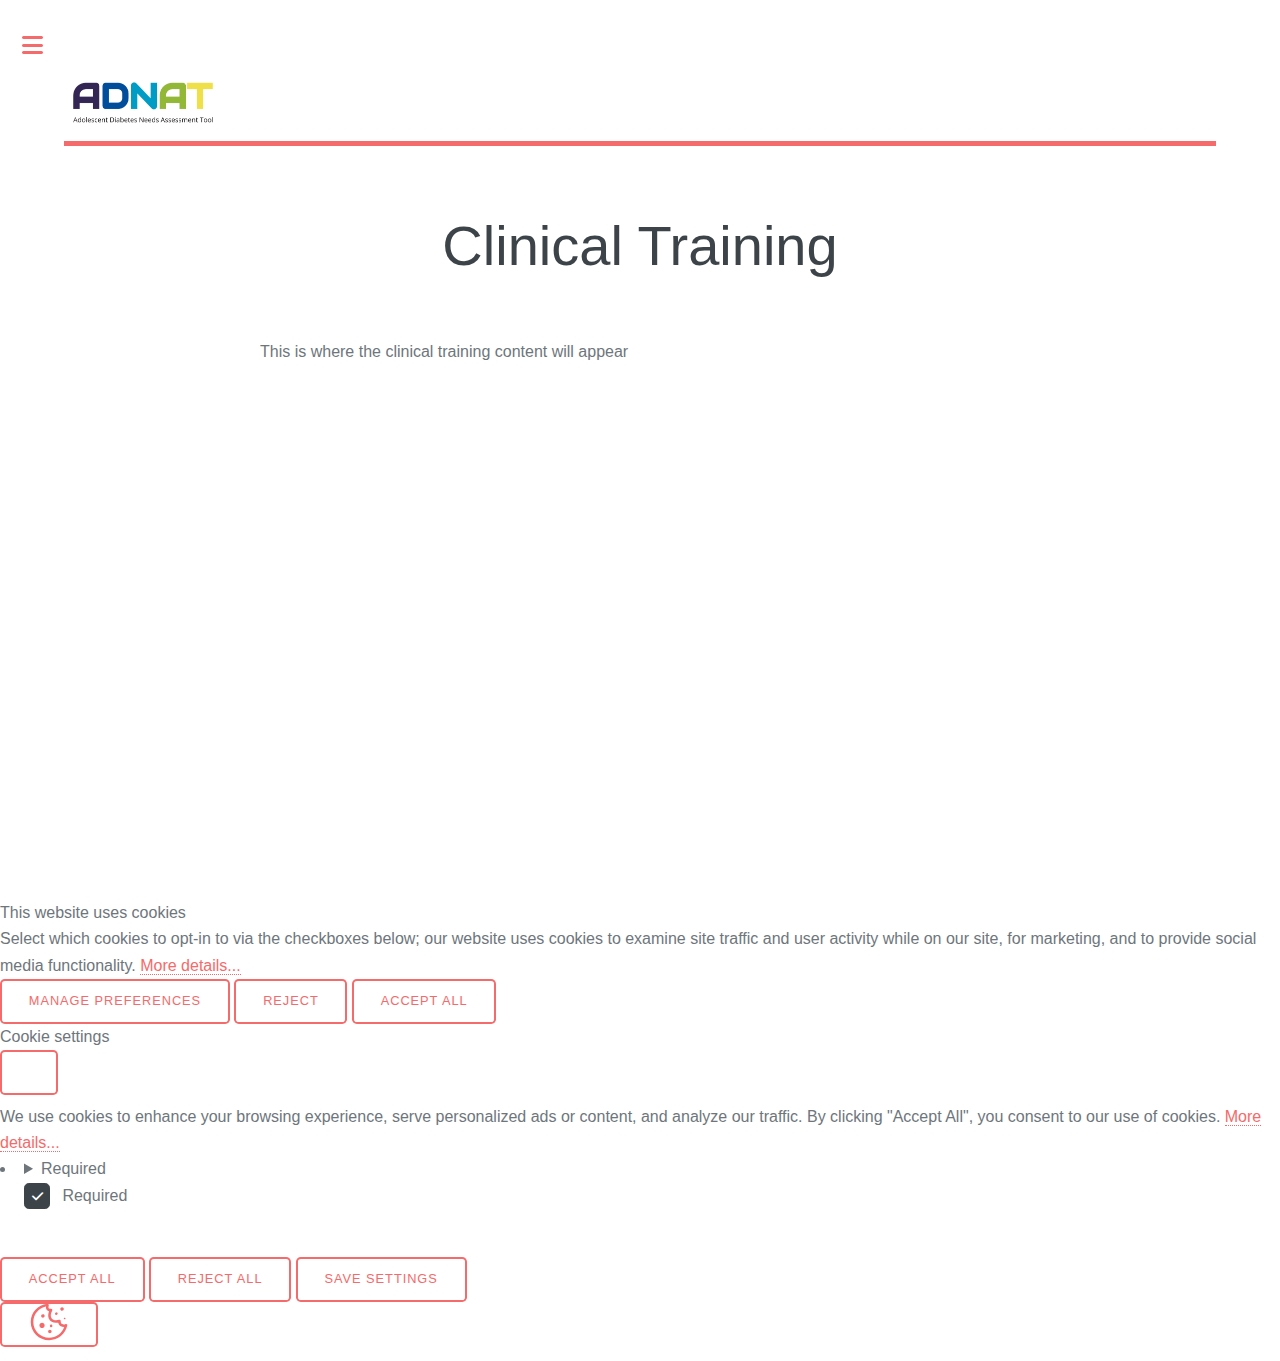
<file: clinical-training.html>
<!DOCTYPE html><html lang="en-gb"><head><meta charset="utf-8"><meta http-equiv="X-UA-Compatible" content="IE=edge"><meta name="viewport" content="width=device-width,initial-scale=1,user-scalable=no"><title>Clinical Training - ADNAT</title><meta name="description" content="This is where the clinical training content will appear"><meta name="generator" content="Publii Open-Source CMS for Static Site"><link rel="canonical" href="https://paranoiddroid42.github.io/adam-training/clinical-training.html"><link rel="alternate" type="application/atom+xml" href="https://paranoiddroid42.github.io/adam-training/feed.xml" title="ADNAT - RSS"><link rel="alternate" type="application/json" href="https://paranoiddroid42.github.io/adam-training/feed.json" title="ADNAT - JSON"><link rel="stylesheet" href="https://paranoiddroid42.github.io/adam-training/assets/css/fontawesome-all.min.css?v=85514f933f9e0b82460af63f1a403fa5"><link rel="stylesheet" href="https://paranoiddroid42.github.io/adam-training/assets/css/style.css?v=fe3a199a96c3e7850806ba9c78580a85"><script type="application/ld+json">{"@context":"http://schema.org","@type":"Article","mainEntityOfPage":{"@type":"WebPage","@id":"https://paranoiddroid42.github.io/adam-training/clinical-training.html"},"headline":"Clinical Training","datePublished":"2025-04-30T13:30+01:00","dateModified":"2025-04-30T13:30+01:00","image":{"@type":"ImageObject","url":"https://paranoiddroid42.github.io/adam-training/media/website/ADNAT-Logo4x-100-2.jpg","height":715,"width":2508},"description":"This is where the clinical training content will appear","author":{"@type":"Person","name":"ADNAT Team","url":"https://paranoiddroid42.github.io/adam-training/authors/adnat-team/"},"publisher":{"@type":"Organization","name":"ADNAT Team","logo":{"@type":"ImageObject","url":"https://paranoiddroid42.github.io/adam-training/media/website/ADNAT-Logo4x-100-2.jpg","height":715,"width":2508}}}</script><noscript><style>img[loading] {
                    opacity: 1;
                }</style></noscript></head><body class="is-preload page-template"><div id="wrapper"><div id="main"><div class="inner"><header id="header"><a class="logo logo-image" href="https://paranoiddroid42.github.io/adam-training/"><img src="https://paranoiddroid42.github.io/adam-training/media/website/ADNAT-Logo4x-100-2.jpg" alt="ADNAT" width="2508" height="715"></a></header><article class="post"><header class="main post__header"><h1>Clinical Training</h1></header><div class="post__inner post__entry"><p>This is where the clinical training content will appear</p></div></article></div></div><div id="sidebar"><div class="inner"><div id="search" class="alt"><form action="https://paranoiddroid42.github.io/adam-training/search.html" class="search__form"><input class="search__input" type="search" name="q" placeholder="search..." aria-label="search..."></form></div><nav id="menu"><header class="major"><h2>Menu</h2></header><ul><li><a href="https://paranoiddroid42.github.io/adam-training/public-training-content.html" target="_self">Public</a></li><li class="active"><a href="https://paranoiddroid42.github.io/adam-training/clinical-training.html" target="_self">Clincians</a></li></ul></nav><section><header class="major"><h2>Get in touch</h2></header><p>Sed varius enim lorem ullamcorper dolore aliquam aenean ornare velit lacus,ac varius enim lorem ullamcorper dolore. Proin sed aliqu facilisis ante interdum. Sed nulla amet lorem feugiat tempus aliquam.</p><ul class="contact"><li class="icon solid fa-envelope"><a href="#">information@untitled.tld</a></li><li class="icon solid fa-phone">(000) 000-0000</li><li class="icon solid fa-home">1234 Somewhere Road #8254<br>Nashville, TN 00000-0000</li></ul></section><footer id="footer"><p class="copyright">© All rights reserved</p></footer></div></div></div><script src="https://paranoiddroid42.github.io/adam-training/assets/js/jquery.min.js?v=7c14a783dfeb3d238ccd3edd840d82ee"></script><script src="https://paranoiddroid42.github.io/adam-training/assets/js/browser.min.js?v=c07298dd19048a8a69ad97e754dfe8d0"></script><script src="https://paranoiddroid42.github.io/adam-training/assets/js/breakpoints.min.js?v=81a479eb099e3b187613943b085923b8"></script><script src="https://paranoiddroid42.github.io/adam-training/assets/js/util.min.js?v=cbdaf7c20ac2883c77ae23acfbabd47e"></script><script src="https://paranoiddroid42.github.io/adam-training/assets/js/main.min.js?v=08add7f6d435054ad38ec38d7cf8be40"></script><script>var images=document.querySelectorAll("img[loading]");for(var i=0;i<images.length;i++){if(images[i].complete){images[i].classList.add("is-loaded")}else{images[i].addEventListener("load",function(){this.classList.add("is-loaded")},false)}};</script><div class="pcb" data-behaviour="badge" data-behaviour-link="#cookie-settings" data-revision="1" data-config-ttl="90" data-debug-mode="false"><div role="dialog" aria-modal="true" aria-hidden="true" aria-labelledby="pcb-title" aria-describedby="pcb-txt" class="pcb__banner"><div class="pcb__inner"><div id="pcb-title" role="heading" aria-level="2" class="pcb__title">This website uses cookies</div><div id="pcb-txt" class="pcb__txt">Select which cookies to opt-in to via the checkboxes below; our website uses cookies to examine site traffic and user activity while on our site, for marketing, and to provide social media functionality. <a href="#not-specified">More details...</a></div><div class="pcb__buttons"><button type="button" class="pcb__btn pcb__btn--link pcb__btn--configure" aria-haspopup="dialog">Manage preferences</button> <button type="button" class="pcb__btn pcb__btn--reject">Reject</button> <button type="button" class="pcb__btn pcb__btn--solid pcb__btn--accept">Accept all</button></div></div></div><div class="pcb__popup" role="dialog" aria-modal="true" aria-hidden="true" aria-labelledby="pcb-popup-title"><div class="pcb__popup__wrapper"><div class="pcb__inner pcb__popup__inner"><div class="pcb__popup__heading"><div id="pcb-popup-title" role="heading" aria-level="2" class="pcb__title">Cookie settings</div><button class="pcb__popup__close" aria-label="Close"></button></div><div class="pcb__popup__content"><div class="pcb__txt pcb__popup__txt">We use cookies to enhance your browsing experience, serve personalized ads or content, and analyze our traffic. By clicking "Accept All", you consent to our use of cookies. <a href="#not-specified">More details...</a></div><ul class="pcb__groups"><li class="pcb__group"><details><summary class="pcb__group__title no-desc">Required</summary></details><div class="pcb__popup__switch is-checked"><input type="checkbox" data-group-name="" id="pcb-group-0" checked="checked"> <label for="pcb-group-0">Required</label></div></li></ul></div><div class="pcb__buttons pcb__popup__buttons"><button type="button" class="pcb__btn pcb__btn--solid pcb__btn--accept">Accept all</button> <button type="button" class="pcb__btn pcb__btn--reject">Reject all</button> <button type="button" class="pcb__btn pcb__btn--save">Save settings</button></div></div></div></div><div class="pcb__overlay" aria-hidden="true"></div><button class="pcb__badge" aria-label="Cookie Policy" aria-hidden="true"><svg xmlns="http://www.w3.org/2000/svg" aria-hidden="true" focusable="false" width="40" height="40" viewBox="0 0 23 23" fill="currentColor"><path d="M21.41 12.71c-.08-.01-.15 0-.22 0h-.03c-.03 0-.05 0-.08.01-.07 0-.13.01-.19.04-.52.21-1.44.19-2.02-.22-.44-.31-.65-.83-.62-1.53a.758.758 0 0 0-.27-.61.73.73 0 0 0-.65-.14c-1.98.51-3.49.23-4.26-.78-.82-1.08-.73-2.89.24-4.49.14-.23.14-.52 0-.75a.756.756 0 0 0-.67-.36c-.64.03-1.11-.1-1.31-.35-.19-.26-.13-.71-.01-1.29.04-.18.06-.38.03-.59-.05-.4-.4-.7-.81-.66C5.1 1.54 1 6.04 1 11.48 1 17.28 5.75 22 11.6 22c5.02 0 9.39-3.54 10.39-8.42.08-.4-.18-.78-.58-.87Zm-9.81 7.82c-5.03 0-9.12-4.06-9.12-9.06 0-4.34 3.05-8 7.25-8.86-.08.7.05 1.33.42 1.81.24.32.66.67 1.38.84-.76 1.86-.65 3.78.36 5.11.61.81 2.03 2 4.95 1.51.18.96.71 1.54 1.18 1.87.62.43 1.38.62 2.1.62.05 0 .09 0 .13-.01-1.23 3.64-4.7 6.18-8.64 6.18ZM13 17c0 .55-.45 1-1 1s-1-.45-1-1 .45-1 1-1 1 .45 1 1Zm5.29-12.3a.99.99 0 0 1-.29-.71c0-.55.45-.99 1-.99a1 1 0 0 1 .71.3c.19.19.29.44.29.71 0 .55-.45.99-1 .99a1 1 0 0 1-.71-.3ZM9 13.5c0 .83-.67 1.5-1.5 1.5S6 14.33 6 13.5 6.67 12 7.5 12s1.5.67 1.5 1.5Zm3.25.81a.744.744 0 0 1-.06-1.05c.28-.32.75-.34 1.05-.06.31.28.33.75.05 1.06-.15.16-.35.25-.56.25-.18 0-.36-.06-.5-.19ZM8.68 7.26c.41.37.44 1 .07 1.41-.2.22-.47.33-.75.33a.96.96 0 0 1-.67-.26c-.41-.37-.44-1-.07-1.41.37-.42 1-.45 1.41-.08Zm11.48 1.88c.18-.19.52-.19.7 0 .05.04.09.1.11.16.03.06.04.12.04.19 0 .13-.05.26-.15.35-.09.1-.22.15-.35.15s-.26-.05-.35-.15a.355.355 0 0 1-.11-.16.433.433 0 0 1-.04-.19c0-.13.05-.26.15-.35Zm-4.93-1.86a.75.75 0 1 1 1.059-1.06.75.75 0 0 1-1.059 1.06Z"/></svg></button></div><script>window.dataLayer = window.dataLayer || [];
                function gtag() { dataLayer.push(arguments); }

                window.publiiCBGCM = {
                    defaultState: {"ad_storage":false,"ad_personalization":false,"ad_user_data":false,"analytics_storage":true,"personalization_storage":false,"functionality_storage":false,"security_storage":false},
                    groups: []
                };
            
            (function(win) {
    if (!document.querySelector('.pcb')) {
        return;
    }

    var cbConfig = {
        behaviour: document.querySelector('.pcb').getAttribute('data-behaviour'),
        behaviourLink: document.querySelector('.pcb').getAttribute('data-behaviour-link'),
        revision: document.querySelector('.pcb').getAttribute('data-revision'),
        configTTL: parseInt(document.querySelector('.pcb').getAttribute('data-config-ttl'), 10),
        debugMode: document.querySelector('.pcb').getAttribute('data-debug-mode') === 'true',
        initialState: null,
        initialLsState: null,
        previouslyAccepted: []
    };

    var cbUI = {
        wrapper: document.querySelector('.pcb'),
        banner: {
            element: null,
            btnAccept: null,
            btnReject: null,
            btnConfigure: null
        },
        popup: {
            element: null,
            btnClose: null,
            btnSave: null,
            btnAccept: null,
            btnReject: null,
            checkboxes: null,
        },
        overlay: null,
        badge: null,
        blockedScripts: document.querySelectorAll('script[type^="gdpr-blocker/"]'),
        triggerLinks: cbConfig.behaviourLink ? document.querySelectorAll('a[href*="' + cbConfig.behaviourLink + '"]') : null
    };

    function initUI () {
        // setup banner elements
        cbUI.banner.element = cbUI.wrapper.querySelector('.pcb__banner');
        cbUI.banner.btnAccept = cbUI.banner.element.querySelector('.pcb__btn--accept');
        cbUI.banner.btnReject = cbUI.banner.element.querySelector('.pcb__btn--reject');
        cbUI.banner.btnConfigure = cbUI.banner.element.querySelector('.pcb__btn--configure');

        // setup popup elements
        if (cbUI.wrapper.querySelector('.pcb__popup')) {
            cbUI.popup.element = cbUI.wrapper.querySelector('.pcb__popup');
            cbUI.popup.btnClose = cbUI.wrapper.querySelector('.pcb__popup__close');
            cbUI.popup.btnSave = cbUI.popup.element.querySelector('.pcb__btn--save');
            cbUI.popup.btnAccept = cbUI.popup.element.querySelector('.pcb__btn--accept');
            cbUI.popup.btnReject = cbUI.popup.element.querySelector('.pcb__btn--reject');
            cbUI.popup.checkboxes = cbUI.popup.element.querySelector('input[type="checkbox"]');
            // setup overlay
            cbUI.overlay = cbUI.wrapper.querySelector('.pcb__overlay');
        }

        cbUI.badge = cbUI.wrapper.querySelector('.pcb__badge');

        if (cbConfig.behaviour.indexOf('link') > -1) {
            for (var i = 0; i < cbUI.triggerLinks.length; i++) {
                cbUI.triggerLinks[i].addEventListener('click', function(e) {
                    e.preventDefault();
                    showBannerOrPopup();
                });
            }
        }
    }

    function initState () {
        var lsKeyName = getConfigName();
        var currentConfig = localStorage.getItem(lsKeyName);
        var configIsFresh = checkIfConfigIsFresh();

        if (!configIsFresh || currentConfig === null) {
            if (cbConfig.debugMode) {
                console.log('🍪 Config not found, or configuration expired');
            }

            if (window.publiiCBGCM) {
                gtag('consent', 'default', {
                    'ad_storage': window.publiiCBGCM.defaultState.ad_storage ? 'granted' : 'denied',
                    'ad_personalization': window.publiiCBGCM.defaultState.ad_personalization ? 'granted' : 'denied',
                    'ad_user_data': window.publiiCBGCM.defaultState.ad_user_data ? 'granted' : 'denied',
                    'analytics_storage': window.publiiCBGCM.defaultState.analytics_storage ? 'granted' : 'denied',
                    'personalization_storage': window.publiiCBGCM.defaultState.personalization_storage ? 'granted' : 'denied',
                    'functionality_storage': window.publiiCBGCM.defaultState.functionality_storage ? 'granted' : 'denied',
                    'security_storage': window.publiiCBGCM.defaultState.security_storage ? 'granted' : 'denied'
                });  
                
                if (cbConfig.debugMode) {
                    console.log('🍪 GCMv2 DEFAULT STATE: ' + JSON.stringify({
                        'ad_storage': window.publiiCBGCM.defaultState.ad_storage ? 'granted' : 'denied',
                        'ad_personalization': window.publiiCBGCM.defaultState.ad_personalization ? 'granted' : 'denied',
                        'ad_user_data': window.publiiCBGCM.defaultState.ad_user_data ? 'granted' : 'denied',
                        'analytics_storage': window.publiiCBGCM.defaultState.analytics_storage ? 'granted' : 'denied',
                        'personalization_storage': window.publiiCBGCM.defaultState.personalization_storage ? 'granted' : 'denied',
                        'functionality_storage': window.publiiCBGCM.defaultState.functionality_storage ? 'granted' : 'denied',
                        'security_storage': window.publiiCBGCM.defaultState.security_storage ? 'granted' : 'denied'
                    }));
                }
            }

            showBanner();
        } else if (typeof currentConfig === 'string') {
            if (cbConfig.debugMode) {
                console.log('🍪 Config founded');
            }

            cbConfig.initialLsState = currentConfig.split(',');

            if (window.publiiCBGCM) {
                gtag('consent', 'default', {
                    'ad_storage': getDefaultConsentState(currentConfig, 'ad_storage'),
                    'ad_personalization': getDefaultConsentState(currentConfig, 'ad_personalization'),
                    'ad_user_data': getDefaultConsentState(currentConfig, 'ad_user_data'),
                    'analytics_storage': getDefaultConsentState(currentConfig, 'analytics_storage'),
                    'personalization_storage': getDefaultConsentState(currentConfig, 'personalization_storage'),
                    'functionality_storage': getDefaultConsentState(currentConfig, 'functionality_storage'),
                    'security_storage': getDefaultConsentState(currentConfig, 'security_storage')
                });
                
                if (cbConfig.debugMode) {
                    console.log('🍪 GCMv2 DEFAULT STATE: ' + JSON.stringify({
                        'ad_storage': getDefaultConsentState(currentConfig, 'ad_storage'),
                        'ad_personalization': getDefaultConsentState(currentConfig, 'ad_personalization'),
                        'ad_user_data': getDefaultConsentState(currentConfig, 'ad_user_data'),
                        'analytics_storage': getDefaultConsentState(currentConfig, 'analytics_storage'),
                        'personalization_storage': getDefaultConsentState(currentConfig, 'personalization_storage'),
                        'functionality_storage': getDefaultConsentState(currentConfig, 'functionality_storage'),
                        'security_storage': getDefaultConsentState(currentConfig, 'security_storage')
                    }));
                }
            }

            showBadge();

            if (cbUI.popup.element) {
                var allowedGroups = currentConfig.split(',');
                var checkedCheckboxes = cbUI.popup.element.querySelectorAll('input[type="checkbox"]:checked');

                for (var j = 0; j < checkedCheckboxes.length; j++) {
                    var name = checkedCheckboxes[j].getAttribute('data-group-name');

                    if (name && name !== '-' && allowedGroups.indexOf(name) === -1) {
                        checkedCheckboxes[j].checked = false;
                    }
                }

                for (var i = 0; i < allowedGroups.length; i++) {
                    var checkbox = cbUI.popup.element.querySelector('input[type="checkbox"][data-group-name="' + allowedGroups[i] + '"]');

                    if (checkbox) {
                        checkbox.checked = true;
                    }

                    allowCookieGroup(allowedGroups[i]);
                }
            }
        }

        setTimeout(function () {
            cbConfig.initialState = getInitialStateOfConsents();
        }, 0);
    }

    function checkIfConfigIsFresh () {
        var lastConfigSave = localStorage.getItem('publii-gdpr-cookies-config-save-date');

        if (lastConfigSave === null) {
            return false;
        }

        lastConfigSave = parseInt(lastConfigSave, 10);

        if (lastConfigSave === 0) {
            return true;
        }

        if (+new Date() - lastConfigSave < cbConfig.configTTL * 24 * 60 * 60 * 1000) {
            return true;
        }

        return false;
    }

    function getDefaultConsentState (currentConfig, consentGroup) {
        let configGroups = currentConfig.split(',');

        for (let i = 0; i < configGroups.length; i++) {
            let groupName = configGroups[i];
            let group = window.publiiCBGCM.groups.find(group => group.cookieGroup === groupName);

            if (group && group[consentGroup]) {
                return 'granted';
            }
        }  
        
        if (window.publiiCBGCM.defaultState[consentGroup]) {
            return 'granted'; 
        }
        
        return 'denied';
    }

    function initBannerEvents () {
        cbUI.banner.btnAccept.addEventListener('click', function (e) {
            e.preventDefault();
            acceptAllCookies('banner');
            showBadge();
        }, false);

        if (cbUI.banner.btnReject) {
            cbUI.banner.btnReject.addEventListener('click', function (e) {
                e.preventDefault();
                rejectAllCookies();
                showBadge();
            }, false);
        }

        if (cbUI.banner.btnConfigure) {
            cbUI.banner.btnConfigure.addEventListener('click', function (e) {
                e.preventDefault();
                hideBanner();
                showAdvancedPopup();
                showBadge();
            }, false);
        }
    }

    function initPopupEvents () {
        if (!cbUI.popup.element) {
            return;
        }

        cbUI.overlay.addEventListener('click', function (e) {
            hideAdvancedPopup();
        }, false);

        cbUI.popup.element.addEventListener('click', function (e) {
            e.stopPropagation();
        }, false);

        cbUI.popup.btnAccept.addEventListener('click', function (e) {
            e.preventDefault();
            acceptAllCookies('popup');
        }, false);

        cbUI.popup.btnReject.addEventListener('click', function (e) {
            e.preventDefault();
            rejectAllCookies();
        }, false);

        cbUI.popup.btnSave.addEventListener('click', function (e) {
            e.preventDefault();
            saveConfiguration();
        }, false);

        cbUI.popup.btnClose.addEventListener('click', function (e) {
            e.preventDefault();
            hideAdvancedPopup();
        }, false);
    }

    function initBadgeEvents () {
        if (!cbUI.badge) {
            return;
        }

        cbUI.badge.addEventListener('click', function (e) {
            showBannerOrPopup();
        }, false);
    }

    initUI();
    initState();
    initBannerEvents();
    initPopupEvents();
    initBadgeEvents();

    /**
     * API
     */
    function addScript (src, inline) {
        var newScript = document.createElement('script');

        if (src) {
            newScript.setAttribute('src', src);
        }

        if (inline) {
            newScript.text = inline;
        }

        document.body.appendChild(newScript);
    }

    function allowCookieGroup (allowedGroup) {
        var scripts = document.querySelectorAll('script[type="gdpr-blocker/' + allowedGroup + '"]');
        cbConfig.previouslyAccepted.push(allowedGroup);
    
        for (var j = 0; j < scripts.length; j++) {
            addScript(scripts[j].src, scripts[j].text);
        }

        var groupEvent = new Event('publii-cookie-banner-unblock-' + allowedGroup);
        document.body.dispatchEvent(groupEvent);
        unlockEmbeds(allowedGroup);

        if (cbConfig.debugMode) {
            console.log('🍪 Allowed group: ' + allowedGroup);
        }

        if (window.publiiCBGCM && (!cbConfig.initialLsState || cbConfig.initialLsState.indexOf(allowedGroup) === -1)) {
            let consentResult = {};
            let group = window.publiiCBGCM.groups.find(group => group.cookieGroup === allowedGroup);

            if (group) {
                let foundSomeConsents = false;

                Object.keys(group).forEach(key => {
                    if (key !== 'cookieGroup' && group[key] === true) {
                        consentResult[key] = 'granted';
                        foundSomeConsents = true;
                    }
                });

                if (foundSomeConsents) {
                    gtag('consent', 'update', consentResult);   

                    if (cbConfig.debugMode) {
                        console.log('🍪 GCMv2 UPDATE: ' + JSON.stringify(consentResult));
                    }
                }
            }
        }
    }

    function showBannerOrPopup () {
        if (cbUI.popup.element) {
            showAdvancedPopup();
        } else {
            showBanner();
        }
    }

    function showAdvancedPopup () {
        cbUI.popup.element.classList.add('is-visible');
        cbUI.overlay.classList.add('is-visible');
        cbUI.popup.element.setAttribute('aria-hidden', 'false');
        cbUI.overlay.setAttribute('aria-hidden', 'false');
    }

    function hideAdvancedPopup () {
        cbUI.popup.element.classList.remove('is-visible');
        cbUI.overlay.classList.remove('is-visible');
        cbUI.popup.element.setAttribute('aria-hidden', 'true');
        cbUI.overlay.setAttribute('aria-hidden', 'true');
    }

    function showBanner () {
        cbUI.banner.element.classList.add('is-visible');
        cbUI.banner.element.setAttribute('aria-hidden', 'false');
    }

    function hideBanner () {
        cbUI.banner.element.classList.remove('is-visible');
        cbUI.banner.element.setAttribute('aria-hidden', 'true');
    }

    function showBadge () {
        if (!cbUI.badge) {
            return;
        }

        cbUI.badge.classList.add('is-visible');
        cbUI.badge.setAttribute('aria-hidden', 'false');
    }

    function getConfigName () {
        var lsKeyName = 'publii-gdpr-allowed-cookies';

        if (cbConfig.revision) {
            lsKeyName = lsKeyName + '-v' + parseInt(cbConfig.revision, 10);
        }

        return lsKeyName;
    }

    function storeConfiguration (allowedGroups) {
        var lsKeyName = getConfigName();
        var dataToStore = allowedGroups.join(',');
        localStorage.setItem(lsKeyName, dataToStore);

        if (cbConfig.configTTL === 0) {
            localStorage.setItem('publii-gdpr-cookies-config-save-date', 0);

            if (cbConfig.debugMode) {
                console.log('🍪 Store never expiring configuration');
            }
        } else {
            localStorage.setItem('publii-gdpr-cookies-config-save-date', +new Date());
        }
    }

    function getInitialStateOfConsents () {
        if (!cbUI.popup.element) {
            return [];
        }

        var checkedGroups = cbUI.popup.element.querySelectorAll('input[type="checkbox"]:checked');
        var groups = [];

        for (var i = 0; i < checkedGroups.length; i++) {
            var allowedGroup = checkedGroups[i].getAttribute('data-group-name');

            if (allowedGroup !== '') {
                groups.push(allowedGroup);
            }
        }

        if (cbConfig.debugMode) {
            console.log('🍪 Initial state: ' + groups.join(', '));
        }

        return groups;
    }

    function getCurrentStateOfConsents () {
        if (!cbUI.popup.element) {
            return [];
        }

        var checkedGroups = cbUI.popup.element.querySelectorAll('input[type="checkbox"]:checked');
        var groups = [];

        for (var i = 0; i < checkedGroups.length; i++) {
            var allowedGroup = checkedGroups[i].getAttribute('data-group-name');

            if (allowedGroup !== '') {
                groups.push(allowedGroup);
            }
        }

        if (cbConfig.debugMode) {
            console.log('🍪 State to save: ' + groups.join(', '));
        }

        return groups;
    }

    function getAllGroups () {
        if (!cbUI.popup.element) {
            return [];
        }

        var checkedGroups = cbUI.popup.element.querySelectorAll('input[type="checkbox"]');
        var groups = [];

        for (var i = 0; i < checkedGroups.length; i++) {
            var allowedGroup = checkedGroups[i].getAttribute('data-group-name');

            if (allowedGroup !== '') {
                groups.push(allowedGroup);
            }
        }

        return groups;
    }

    function acceptAllCookies (source) {
        var groupsToAccept = getAllGroups();
        storeConfiguration(groupsToAccept);

        for (var i = 0; i < groupsToAccept.length; i++) {
            var group = groupsToAccept[i];

            if (cbConfig.initialState.indexOf(group) > -1 || cbConfig.previouslyAccepted.indexOf(group) > -1) {
                if (cbConfig.debugMode) {
                    console.log('🍪 Skip previously activated group: ' + group);
                }

                continue;
            }

            allowCookieGroup(group);
        }

        if (cbUI.popup.element) {
            var checkboxesToCheck = cbUI.popup.element.querySelectorAll('input[type="checkbox"]');

            for (var j = 0; j < checkboxesToCheck.length; j++) {
                checkboxesToCheck[j].checked = true;
            }
        }

        if (cbConfig.debugMode) {
            console.log('🍪 Accept all cookies: ', groupsToAccept.join(', '));
        }

        if (source === 'popup') {
            hideAdvancedPopup();
        } else if (source === 'banner') {
            hideBanner();
        }
    }

    function rejectAllCookies () {
        if (cbConfig.debugMode) {
            console.log('🍪 Reject all cookies');
        }

        storeConfiguration([]);
        setTimeout(function () {
            window.location.reload();
        }, 100);
    }

    function saveConfiguration () {
        var groupsToAccept = getCurrentStateOfConsents();
        storeConfiguration(groupsToAccept);

        if (cbConfig.debugMode) {
            console.log('🍪 Save new config: ', groupsToAccept.join(', '));
        }

        if (reloadIsNeeded(groupsToAccept)) {
            setTimeout(function () {
                window.location.reload();
            }, 100);
            return;
        }

        for (var i = 0; i < groupsToAccept.length; i++) {
            var group = groupsToAccept[i];

            if (cbConfig.initialState.indexOf(group) > -1 || cbConfig.previouslyAccepted.indexOf(group) > -1) {
                if (cbConfig.debugMode) {
                    console.log('🍪 Skip previously activated group: ' + group);
                }

                continue;
            }

            allowCookieGroup(group);
        }

        hideAdvancedPopup();
    }

    function reloadIsNeeded (groupsToAccept) {
        // check if user rejected consent for initial groups
        var initialGroups = cbConfig.initialState;
        var previouslyAcceptedGroups = cbConfig.previouslyAccepted;
        var groupsToCheck = initialGroups.concat(previouslyAcceptedGroups);

        for (var i = 0; i < groupsToCheck.length; i++) {
            var groupToCheck = groupsToCheck[i];

            if (groupToCheck !== '' && groupsToAccept.indexOf(groupToCheck) === -1) {
                if (cbConfig.debugMode) {
                    console.log('🍪 Reload is needed due lack of: ', groupToCheck);
                }

                return true;
            }
        }

        return false;
    }

    function unlockEmbeds (cookieGroup) {
        var iframesToUnlock = document.querySelectorAll('.pec-wrapper[data-consent-group-id="' + cookieGroup + '"]');

        for (var i = 0; i < iframesToUnlock.length; i++) {
            var iframeWrapper = iframesToUnlock[i];
            iframeWrapper.querySelector('.pec-overlay').classList.remove('is-active');
            iframeWrapper.querySelector('.pec-overlay').setAttribute('aria-hidden', 'true');
            var iframe = iframeWrapper.querySelector('iframe');
            iframe.setAttribute('src', iframe.getAttribute('data-consent-src'));
        }
    }

    win.publiiEmbedConsentGiven = function (cookieGroup) {
        // it will unlock embeds
        allowCookieGroup(cookieGroup);

        var checkbox = cbUI.popup.element.querySelector('input[type="checkbox"][data-group-name="' + cookieGroup + '"]');

        if (checkbox) {
            checkbox.checked = true;
        }

        var groupsToAccept = getCurrentStateOfConsents();
        storeConfiguration(groupsToAccept);

        if (cbConfig.debugMode) {
            console.log('🍪 Save new config: ', groupsToAccept.join(', '));
        }
    }
})(window);</script></body></html>
</file>
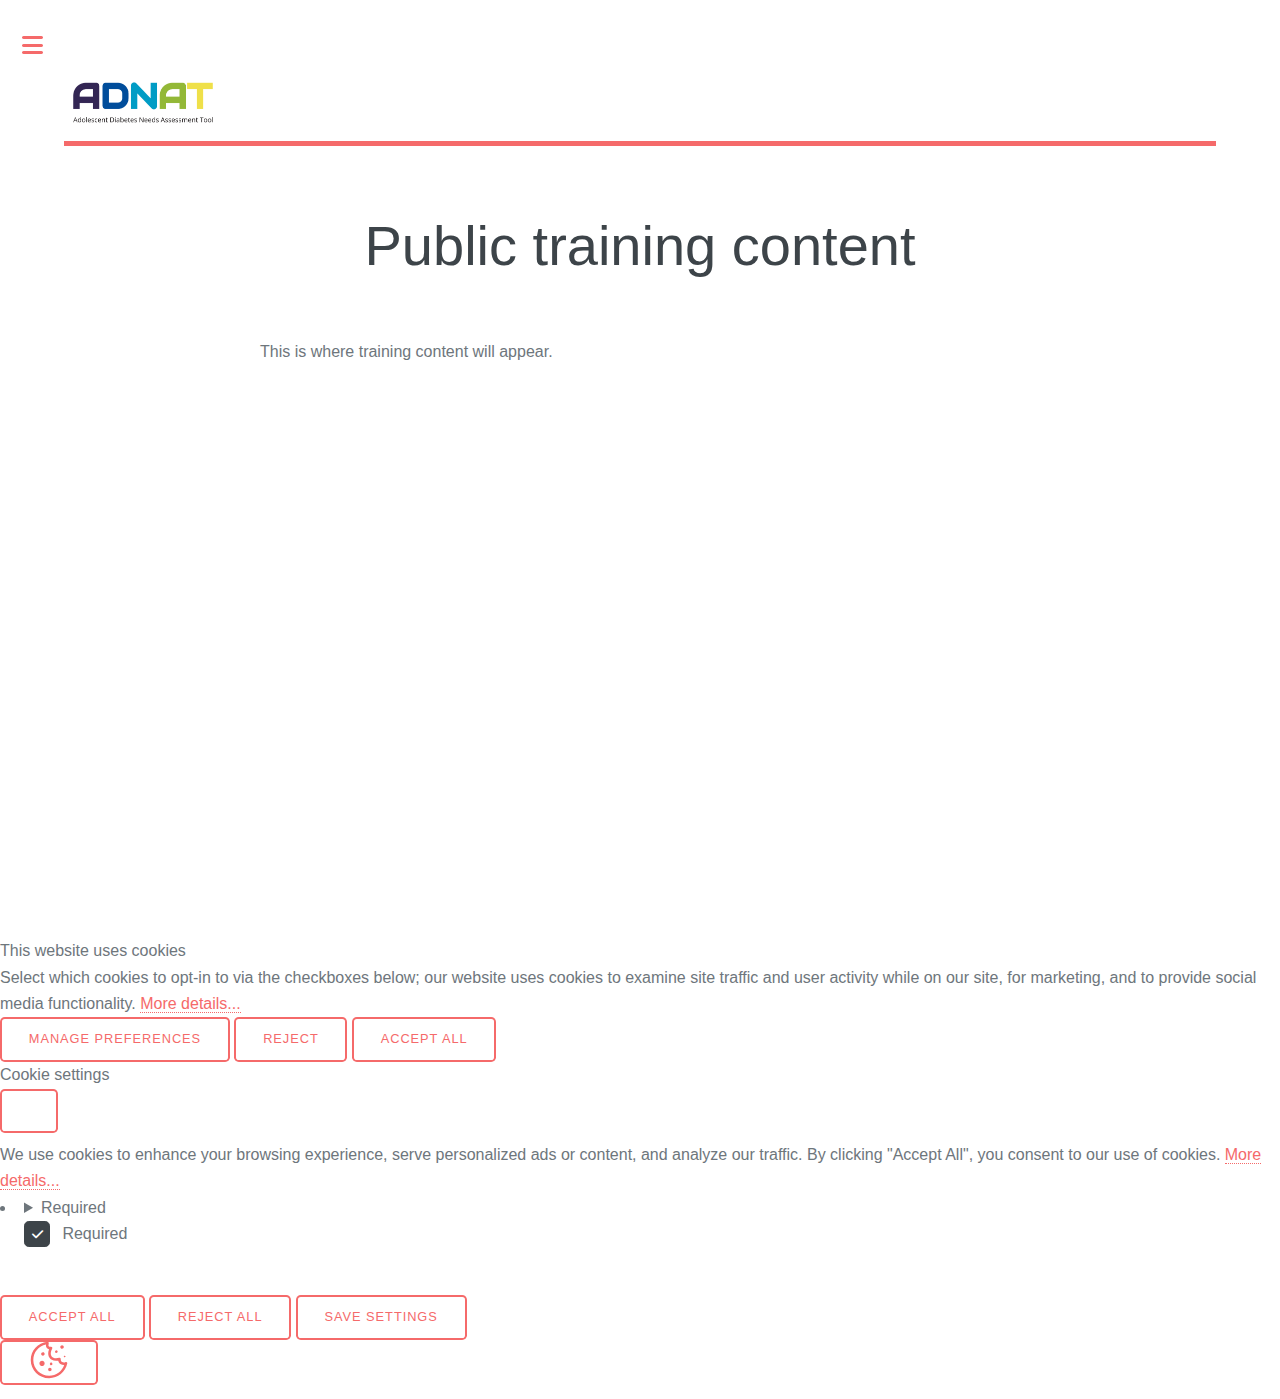
<file: public-training-content.html>
<!DOCTYPE html><html lang="en-gb"><head><meta charset="utf-8"><meta http-equiv="X-UA-Compatible" content="IE=edge"><meta name="viewport" content="width=device-width,initial-scale=1,user-scalable=no"><title>Public training content - ADNAT</title><meta name="description" content="This is where training content will appear."><meta name="generator" content="Publii Open-Source CMS for Static Site"><link rel="canonical" href="https://paranoiddroid42.github.io/adam-training/public-training-content.html"><link rel="alternate" type="application/atom+xml" href="https://paranoiddroid42.github.io/adam-training/feed.xml" title="ADNAT - RSS"><link rel="alternate" type="application/json" href="https://paranoiddroid42.github.io/adam-training/feed.json" title="ADNAT - JSON"><link rel="stylesheet" href="https://paranoiddroid42.github.io/adam-training/assets/css/fontawesome-all.min.css?v=85514f933f9e0b82460af63f1a403fa5"><link rel="stylesheet" href="https://paranoiddroid42.github.io/adam-training/assets/css/style.css?v=fe3a199a96c3e7850806ba9c78580a85"><script type="application/ld+json">{"@context":"http://schema.org","@type":"Article","mainEntityOfPage":{"@type":"WebPage","@id":"https://paranoiddroid42.github.io/adam-training/public-training-content.html"},"headline":"Public training content","datePublished":"2025-04-30T13:39+01:00","dateModified":"2025-04-30T13:39+01:00","image":{"@type":"ImageObject","url":"https://paranoiddroid42.github.io/adam-training/media/website/ADNAT-Logo4x-100-2.jpg","height":715,"width":2508},"description":"This is where training content will appear.","author":{"@type":"Person","name":"ADNAT Team","url":"https://paranoiddroid42.github.io/adam-training/authors/adnat-team/"},"publisher":{"@type":"Organization","name":"ADNAT Team","logo":{"@type":"ImageObject","url":"https://paranoiddroid42.github.io/adam-training/media/website/ADNAT-Logo4x-100-2.jpg","height":715,"width":2508}}}</script><noscript><style>img[loading] {
                    opacity: 1;
                }</style></noscript></head><body class="is-preload page-template"><div id="wrapper"><div id="main"><div class="inner"><header id="header"><a class="logo logo-image" href="https://paranoiddroid42.github.io/adam-training/"><img src="https://paranoiddroid42.github.io/adam-training/media/website/ADNAT-Logo4x-100-2.jpg" alt="ADNAT" width="2508" height="715"></a></header><article class="post"><header class="main post__header"><h1>Public training content</h1></header><div class="post__inner post__entry"><p>This is where training content will appear. </p><div class="post__iframe"><iframe loading="lazy" width="560" height="315" src="https://www.youtube-nocookie.com/embed/6s9jdpR_Mp0?si=t-ERI6QBiSpg_U0B" title="YouTube video player" frameborder="0" allow="accelerometer; autoplay; clipboard-write; encrypted-media; gyroscope; picture-in-picture; web-share" referrerpolicy="strict-origin-when-cross-origin" allowfullscreen="allowfullscreen"></iframe></div></div></article></div></div><div id="sidebar"><div class="inner"><div id="search" class="alt"><form action="https://paranoiddroid42.github.io/adam-training/search.html" class="search__form"><input class="search__input" type="search" name="q" placeholder="search..." aria-label="search..."></form></div><nav id="menu"><header class="major"><h2>Menu</h2></header><ul><li class="active"><a href="https://paranoiddroid42.github.io/adam-training/public-training-content.html" target="_self">Public</a></li><li><a href="https://paranoiddroid42.github.io/adam-training/clinical-training.html" target="_self">Clincians</a></li></ul></nav><section><header class="major"><h2>Get in touch</h2></header><p>Sed varius enim lorem ullamcorper dolore aliquam aenean ornare velit lacus,ac varius enim lorem ullamcorper dolore. Proin sed aliqu facilisis ante interdum. Sed nulla amet lorem feugiat tempus aliquam.</p><ul class="contact"><li class="icon solid fa-envelope"><a href="#">information@untitled.tld</a></li><li class="icon solid fa-phone">(000) 000-0000</li><li class="icon solid fa-home">1234 Somewhere Road #8254<br>Nashville, TN 00000-0000</li></ul></section><footer id="footer"><p class="copyright">© All rights reserved</p></footer></div></div></div><script src="https://paranoiddroid42.github.io/adam-training/assets/js/jquery.min.js?v=7c14a783dfeb3d238ccd3edd840d82ee"></script><script src="https://paranoiddroid42.github.io/adam-training/assets/js/browser.min.js?v=c07298dd19048a8a69ad97e754dfe8d0"></script><script src="https://paranoiddroid42.github.io/adam-training/assets/js/breakpoints.min.js?v=81a479eb099e3b187613943b085923b8"></script><script src="https://paranoiddroid42.github.io/adam-training/assets/js/util.min.js?v=cbdaf7c20ac2883c77ae23acfbabd47e"></script><script src="https://paranoiddroid42.github.io/adam-training/assets/js/main.min.js?v=08add7f6d435054ad38ec38d7cf8be40"></script><script>var images=document.querySelectorAll("img[loading]");for(var i=0;i<images.length;i++){if(images[i].complete){images[i].classList.add("is-loaded")}else{images[i].addEventListener("load",function(){this.classList.add("is-loaded")},false)}};</script><div class="pcb" data-behaviour="badge" data-behaviour-link="#cookie-settings" data-revision="1" data-config-ttl="90" data-debug-mode="false"><div role="dialog" aria-modal="true" aria-hidden="true" aria-labelledby="pcb-title" aria-describedby="pcb-txt" class="pcb__banner"><div class="pcb__inner"><div id="pcb-title" role="heading" aria-level="2" class="pcb__title">This website uses cookies</div><div id="pcb-txt" class="pcb__txt">Select which cookies to opt-in to via the checkboxes below; our website uses cookies to examine site traffic and user activity while on our site, for marketing, and to provide social media functionality. <a href="#not-specified">More details...</a></div><div class="pcb__buttons"><button type="button" class="pcb__btn pcb__btn--link pcb__btn--configure" aria-haspopup="dialog">Manage preferences</button> <button type="button" class="pcb__btn pcb__btn--reject">Reject</button> <button type="button" class="pcb__btn pcb__btn--solid pcb__btn--accept">Accept all</button></div></div></div><div class="pcb__popup" role="dialog" aria-modal="true" aria-hidden="true" aria-labelledby="pcb-popup-title"><div class="pcb__popup__wrapper"><div class="pcb__inner pcb__popup__inner"><div class="pcb__popup__heading"><div id="pcb-popup-title" role="heading" aria-level="2" class="pcb__title">Cookie settings</div><button class="pcb__popup__close" aria-label="Close"></button></div><div class="pcb__popup__content"><div class="pcb__txt pcb__popup__txt">We use cookies to enhance your browsing experience, serve personalized ads or content, and analyze our traffic. By clicking "Accept All", you consent to our use of cookies. <a href="#not-specified">More details...</a></div><ul class="pcb__groups"><li class="pcb__group"><details><summary class="pcb__group__title no-desc">Required</summary></details><div class="pcb__popup__switch is-checked"><input type="checkbox" data-group-name="" id="pcb-group-0" checked="checked"> <label for="pcb-group-0">Required</label></div></li></ul></div><div class="pcb__buttons pcb__popup__buttons"><button type="button" class="pcb__btn pcb__btn--solid pcb__btn--accept">Accept all</button> <button type="button" class="pcb__btn pcb__btn--reject">Reject all</button> <button type="button" class="pcb__btn pcb__btn--save">Save settings</button></div></div></div></div><div class="pcb__overlay" aria-hidden="true"></div><button class="pcb__badge" aria-label="Cookie Policy" aria-hidden="true"><svg xmlns="http://www.w3.org/2000/svg" aria-hidden="true" focusable="false" width="40" height="40" viewBox="0 0 23 23" fill="currentColor"><path d="M21.41 12.71c-.08-.01-.15 0-.22 0h-.03c-.03 0-.05 0-.08.01-.07 0-.13.01-.19.04-.52.21-1.44.19-2.02-.22-.44-.31-.65-.83-.62-1.53a.758.758 0 0 0-.27-.61.73.73 0 0 0-.65-.14c-1.98.51-3.49.23-4.26-.78-.82-1.08-.73-2.89.24-4.49.14-.23.14-.52 0-.75a.756.756 0 0 0-.67-.36c-.64.03-1.11-.1-1.31-.35-.19-.26-.13-.71-.01-1.29.04-.18.06-.38.03-.59-.05-.4-.4-.7-.81-.66C5.1 1.54 1 6.04 1 11.48 1 17.28 5.75 22 11.6 22c5.02 0 9.39-3.54 10.39-8.42.08-.4-.18-.78-.58-.87Zm-9.81 7.82c-5.03 0-9.12-4.06-9.12-9.06 0-4.34 3.05-8 7.25-8.86-.08.7.05 1.33.42 1.81.24.32.66.67 1.38.84-.76 1.86-.65 3.78.36 5.11.61.81 2.03 2 4.95 1.51.18.96.71 1.54 1.18 1.87.62.43 1.38.62 2.1.62.05 0 .09 0 .13-.01-1.23 3.64-4.7 6.18-8.64 6.18ZM13 17c0 .55-.45 1-1 1s-1-.45-1-1 .45-1 1-1 1 .45 1 1Zm5.29-12.3a.99.99 0 0 1-.29-.71c0-.55.45-.99 1-.99a1 1 0 0 1 .71.3c.19.19.29.44.29.71 0 .55-.45.99-1 .99a1 1 0 0 1-.71-.3ZM9 13.5c0 .83-.67 1.5-1.5 1.5S6 14.33 6 13.5 6.67 12 7.5 12s1.5.67 1.5 1.5Zm3.25.81a.744.744 0 0 1-.06-1.05c.28-.32.75-.34 1.05-.06.31.28.33.75.05 1.06-.15.16-.35.25-.56.25-.18 0-.36-.06-.5-.19ZM8.68 7.26c.41.37.44 1 .07 1.41-.2.22-.47.33-.75.33a.96.96 0 0 1-.67-.26c-.41-.37-.44-1-.07-1.41.37-.42 1-.45 1.41-.08Zm11.48 1.88c.18-.19.52-.19.7 0 .05.04.09.1.11.16.03.06.04.12.04.19 0 .13-.05.26-.15.35-.09.1-.22.15-.35.15s-.26-.05-.35-.15a.355.355 0 0 1-.11-.16.433.433 0 0 1-.04-.19c0-.13.05-.26.15-.35Zm-4.93-1.86a.75.75 0 1 1 1.059-1.06.75.75 0 0 1-1.059 1.06Z"/></svg></button></div><script>window.dataLayer = window.dataLayer || [];
                function gtag() { dataLayer.push(arguments); }

                window.publiiCBGCM = {
                    defaultState: {"ad_storage":false,"ad_personalization":false,"ad_user_data":false,"analytics_storage":true,"personalization_storage":false,"functionality_storage":false,"security_storage":false},
                    groups: []
                };
            
            (function(win) {
    if (!document.querySelector('.pcb')) {
        return;
    }

    var cbConfig = {
        behaviour: document.querySelector('.pcb').getAttribute('data-behaviour'),
        behaviourLink: document.querySelector('.pcb').getAttribute('data-behaviour-link'),
        revision: document.querySelector('.pcb').getAttribute('data-revision'),
        configTTL: parseInt(document.querySelector('.pcb').getAttribute('data-config-ttl'), 10),
        debugMode: document.querySelector('.pcb').getAttribute('data-debug-mode') === 'true',
        initialState: null,
        initialLsState: null,
        previouslyAccepted: []
    };

    var cbUI = {
        wrapper: document.querySelector('.pcb'),
        banner: {
            element: null,
            btnAccept: null,
            btnReject: null,
            btnConfigure: null
        },
        popup: {
            element: null,
            btnClose: null,
            btnSave: null,
            btnAccept: null,
            btnReject: null,
            checkboxes: null,
        },
        overlay: null,
        badge: null,
        blockedScripts: document.querySelectorAll('script[type^="gdpr-blocker/"]'),
        triggerLinks: cbConfig.behaviourLink ? document.querySelectorAll('a[href*="' + cbConfig.behaviourLink + '"]') : null
    };

    function initUI () {
        // setup banner elements
        cbUI.banner.element = cbUI.wrapper.querySelector('.pcb__banner');
        cbUI.banner.btnAccept = cbUI.banner.element.querySelector('.pcb__btn--accept');
        cbUI.banner.btnReject = cbUI.banner.element.querySelector('.pcb__btn--reject');
        cbUI.banner.btnConfigure = cbUI.banner.element.querySelector('.pcb__btn--configure');

        // setup popup elements
        if (cbUI.wrapper.querySelector('.pcb__popup')) {
            cbUI.popup.element = cbUI.wrapper.querySelector('.pcb__popup');
            cbUI.popup.btnClose = cbUI.wrapper.querySelector('.pcb__popup__close');
            cbUI.popup.btnSave = cbUI.popup.element.querySelector('.pcb__btn--save');
            cbUI.popup.btnAccept = cbUI.popup.element.querySelector('.pcb__btn--accept');
            cbUI.popup.btnReject = cbUI.popup.element.querySelector('.pcb__btn--reject');
            cbUI.popup.checkboxes = cbUI.popup.element.querySelector('input[type="checkbox"]');
            // setup overlay
            cbUI.overlay = cbUI.wrapper.querySelector('.pcb__overlay');
        }

        cbUI.badge = cbUI.wrapper.querySelector('.pcb__badge');

        if (cbConfig.behaviour.indexOf('link') > -1) {
            for (var i = 0; i < cbUI.triggerLinks.length; i++) {
                cbUI.triggerLinks[i].addEventListener('click', function(e) {
                    e.preventDefault();
                    showBannerOrPopup();
                });
            }
        }
    }

    function initState () {
        var lsKeyName = getConfigName();
        var currentConfig = localStorage.getItem(lsKeyName);
        var configIsFresh = checkIfConfigIsFresh();

        if (!configIsFresh || currentConfig === null) {
            if (cbConfig.debugMode) {
                console.log('🍪 Config not found, or configuration expired');
            }

            if (window.publiiCBGCM) {
                gtag('consent', 'default', {
                    'ad_storage': window.publiiCBGCM.defaultState.ad_storage ? 'granted' : 'denied',
                    'ad_personalization': window.publiiCBGCM.defaultState.ad_personalization ? 'granted' : 'denied',
                    'ad_user_data': window.publiiCBGCM.defaultState.ad_user_data ? 'granted' : 'denied',
                    'analytics_storage': window.publiiCBGCM.defaultState.analytics_storage ? 'granted' : 'denied',
                    'personalization_storage': window.publiiCBGCM.defaultState.personalization_storage ? 'granted' : 'denied',
                    'functionality_storage': window.publiiCBGCM.defaultState.functionality_storage ? 'granted' : 'denied',
                    'security_storage': window.publiiCBGCM.defaultState.security_storage ? 'granted' : 'denied'
                });  
                
                if (cbConfig.debugMode) {
                    console.log('🍪 GCMv2 DEFAULT STATE: ' + JSON.stringify({
                        'ad_storage': window.publiiCBGCM.defaultState.ad_storage ? 'granted' : 'denied',
                        'ad_personalization': window.publiiCBGCM.defaultState.ad_personalization ? 'granted' : 'denied',
                        'ad_user_data': window.publiiCBGCM.defaultState.ad_user_data ? 'granted' : 'denied',
                        'analytics_storage': window.publiiCBGCM.defaultState.analytics_storage ? 'granted' : 'denied',
                        'personalization_storage': window.publiiCBGCM.defaultState.personalization_storage ? 'granted' : 'denied',
                        'functionality_storage': window.publiiCBGCM.defaultState.functionality_storage ? 'granted' : 'denied',
                        'security_storage': window.publiiCBGCM.defaultState.security_storage ? 'granted' : 'denied'
                    }));
                }
            }

            showBanner();
        } else if (typeof currentConfig === 'string') {
            if (cbConfig.debugMode) {
                console.log('🍪 Config founded');
            }

            cbConfig.initialLsState = currentConfig.split(',');

            if (window.publiiCBGCM) {
                gtag('consent', 'default', {
                    'ad_storage': getDefaultConsentState(currentConfig, 'ad_storage'),
                    'ad_personalization': getDefaultConsentState(currentConfig, 'ad_personalization'),
                    'ad_user_data': getDefaultConsentState(currentConfig, 'ad_user_data'),
                    'analytics_storage': getDefaultConsentState(currentConfig, 'analytics_storage'),
                    'personalization_storage': getDefaultConsentState(currentConfig, 'personalization_storage'),
                    'functionality_storage': getDefaultConsentState(currentConfig, 'functionality_storage'),
                    'security_storage': getDefaultConsentState(currentConfig, 'security_storage')
                });
                
                if (cbConfig.debugMode) {
                    console.log('🍪 GCMv2 DEFAULT STATE: ' + JSON.stringify({
                        'ad_storage': getDefaultConsentState(currentConfig, 'ad_storage'),
                        'ad_personalization': getDefaultConsentState(currentConfig, 'ad_personalization'),
                        'ad_user_data': getDefaultConsentState(currentConfig, 'ad_user_data'),
                        'analytics_storage': getDefaultConsentState(currentConfig, 'analytics_storage'),
                        'personalization_storage': getDefaultConsentState(currentConfig, 'personalization_storage'),
                        'functionality_storage': getDefaultConsentState(currentConfig, 'functionality_storage'),
                        'security_storage': getDefaultConsentState(currentConfig, 'security_storage')
                    }));
                }
            }

            showBadge();

            if (cbUI.popup.element) {
                var allowedGroups = currentConfig.split(',');
                var checkedCheckboxes = cbUI.popup.element.querySelectorAll('input[type="checkbox"]:checked');

                for (var j = 0; j < checkedCheckboxes.length; j++) {
                    var name = checkedCheckboxes[j].getAttribute('data-group-name');

                    if (name && name !== '-' && allowedGroups.indexOf(name) === -1) {
                        checkedCheckboxes[j].checked = false;
                    }
                }

                for (var i = 0; i < allowedGroups.length; i++) {
                    var checkbox = cbUI.popup.element.querySelector('input[type="checkbox"][data-group-name="' + allowedGroups[i] + '"]');

                    if (checkbox) {
                        checkbox.checked = true;
                    }

                    allowCookieGroup(allowedGroups[i]);
                }
            }
        }

        setTimeout(function () {
            cbConfig.initialState = getInitialStateOfConsents();
        }, 0);
    }

    function checkIfConfigIsFresh () {
        var lastConfigSave = localStorage.getItem('publii-gdpr-cookies-config-save-date');

        if (lastConfigSave === null) {
            return false;
        }

        lastConfigSave = parseInt(lastConfigSave, 10);

        if (lastConfigSave === 0) {
            return true;
        }

        if (+new Date() - lastConfigSave < cbConfig.configTTL * 24 * 60 * 60 * 1000) {
            return true;
        }

        return false;
    }

    function getDefaultConsentState (currentConfig, consentGroup) {
        let configGroups = currentConfig.split(',');

        for (let i = 0; i < configGroups.length; i++) {
            let groupName = configGroups[i];
            let group = window.publiiCBGCM.groups.find(group => group.cookieGroup === groupName);

            if (group && group[consentGroup]) {
                return 'granted';
            }
        }  
        
        if (window.publiiCBGCM.defaultState[consentGroup]) {
            return 'granted'; 
        }
        
        return 'denied';
    }

    function initBannerEvents () {
        cbUI.banner.btnAccept.addEventListener('click', function (e) {
            e.preventDefault();
            acceptAllCookies('banner');
            showBadge();
        }, false);

        if (cbUI.banner.btnReject) {
            cbUI.banner.btnReject.addEventListener('click', function (e) {
                e.preventDefault();
                rejectAllCookies();
                showBadge();
            }, false);
        }

        if (cbUI.banner.btnConfigure) {
            cbUI.banner.btnConfigure.addEventListener('click', function (e) {
                e.preventDefault();
                hideBanner();
                showAdvancedPopup();
                showBadge();
            }, false);
        }
    }

    function initPopupEvents () {
        if (!cbUI.popup.element) {
            return;
        }

        cbUI.overlay.addEventListener('click', function (e) {
            hideAdvancedPopup();
        }, false);

        cbUI.popup.element.addEventListener('click', function (e) {
            e.stopPropagation();
        }, false);

        cbUI.popup.btnAccept.addEventListener('click', function (e) {
            e.preventDefault();
            acceptAllCookies('popup');
        }, false);

        cbUI.popup.btnReject.addEventListener('click', function (e) {
            e.preventDefault();
            rejectAllCookies();
        }, false);

        cbUI.popup.btnSave.addEventListener('click', function (e) {
            e.preventDefault();
            saveConfiguration();
        }, false);

        cbUI.popup.btnClose.addEventListener('click', function (e) {
            e.preventDefault();
            hideAdvancedPopup();
        }, false);
    }

    function initBadgeEvents () {
        if (!cbUI.badge) {
            return;
        }

        cbUI.badge.addEventListener('click', function (e) {
            showBannerOrPopup();
        }, false);
    }

    initUI();
    initState();
    initBannerEvents();
    initPopupEvents();
    initBadgeEvents();

    /**
     * API
     */
    function addScript (src, inline) {
        var newScript = document.createElement('script');

        if (src) {
            newScript.setAttribute('src', src);
        }

        if (inline) {
            newScript.text = inline;
        }

        document.body.appendChild(newScript);
    }

    function allowCookieGroup (allowedGroup) {
        var scripts = document.querySelectorAll('script[type="gdpr-blocker/' + allowedGroup + '"]');
        cbConfig.previouslyAccepted.push(allowedGroup);
    
        for (var j = 0; j < scripts.length; j++) {
            addScript(scripts[j].src, scripts[j].text);
        }

        var groupEvent = new Event('publii-cookie-banner-unblock-' + allowedGroup);
        document.body.dispatchEvent(groupEvent);
        unlockEmbeds(allowedGroup);

        if (cbConfig.debugMode) {
            console.log('🍪 Allowed group: ' + allowedGroup);
        }

        if (window.publiiCBGCM && (!cbConfig.initialLsState || cbConfig.initialLsState.indexOf(allowedGroup) === -1)) {
            let consentResult = {};
            let group = window.publiiCBGCM.groups.find(group => group.cookieGroup === allowedGroup);

            if (group) {
                let foundSomeConsents = false;

                Object.keys(group).forEach(key => {
                    if (key !== 'cookieGroup' && group[key] === true) {
                        consentResult[key] = 'granted';
                        foundSomeConsents = true;
                    }
                });

                if (foundSomeConsents) {
                    gtag('consent', 'update', consentResult);   

                    if (cbConfig.debugMode) {
                        console.log('🍪 GCMv2 UPDATE: ' + JSON.stringify(consentResult));
                    }
                }
            }
        }
    }

    function showBannerOrPopup () {
        if (cbUI.popup.element) {
            showAdvancedPopup();
        } else {
            showBanner();
        }
    }

    function showAdvancedPopup () {
        cbUI.popup.element.classList.add('is-visible');
        cbUI.overlay.classList.add('is-visible');
        cbUI.popup.element.setAttribute('aria-hidden', 'false');
        cbUI.overlay.setAttribute('aria-hidden', 'false');
    }

    function hideAdvancedPopup () {
        cbUI.popup.element.classList.remove('is-visible');
        cbUI.overlay.classList.remove('is-visible');
        cbUI.popup.element.setAttribute('aria-hidden', 'true');
        cbUI.overlay.setAttribute('aria-hidden', 'true');
    }

    function showBanner () {
        cbUI.banner.element.classList.add('is-visible');
        cbUI.banner.element.setAttribute('aria-hidden', 'false');
    }

    function hideBanner () {
        cbUI.banner.element.classList.remove('is-visible');
        cbUI.banner.element.setAttribute('aria-hidden', 'true');
    }

    function showBadge () {
        if (!cbUI.badge) {
            return;
        }

        cbUI.badge.classList.add('is-visible');
        cbUI.badge.setAttribute('aria-hidden', 'false');
    }

    function getConfigName () {
        var lsKeyName = 'publii-gdpr-allowed-cookies';

        if (cbConfig.revision) {
            lsKeyName = lsKeyName + '-v' + parseInt(cbConfig.revision, 10);
        }

        return lsKeyName;
    }

    function storeConfiguration (allowedGroups) {
        var lsKeyName = getConfigName();
        var dataToStore = allowedGroups.join(',');
        localStorage.setItem(lsKeyName, dataToStore);

        if (cbConfig.configTTL === 0) {
            localStorage.setItem('publii-gdpr-cookies-config-save-date', 0);

            if (cbConfig.debugMode) {
                console.log('🍪 Store never expiring configuration');
            }
        } else {
            localStorage.setItem('publii-gdpr-cookies-config-save-date', +new Date());
        }
    }

    function getInitialStateOfConsents () {
        if (!cbUI.popup.element) {
            return [];
        }

        var checkedGroups = cbUI.popup.element.querySelectorAll('input[type="checkbox"]:checked');
        var groups = [];

        for (var i = 0; i < checkedGroups.length; i++) {
            var allowedGroup = checkedGroups[i].getAttribute('data-group-name');

            if (allowedGroup !== '') {
                groups.push(allowedGroup);
            }
        }

        if (cbConfig.debugMode) {
            console.log('🍪 Initial state: ' + groups.join(', '));
        }

        return groups;
    }

    function getCurrentStateOfConsents () {
        if (!cbUI.popup.element) {
            return [];
        }

        var checkedGroups = cbUI.popup.element.querySelectorAll('input[type="checkbox"]:checked');
        var groups = [];

        for (var i = 0; i < checkedGroups.length; i++) {
            var allowedGroup = checkedGroups[i].getAttribute('data-group-name');

            if (allowedGroup !== '') {
                groups.push(allowedGroup);
            }
        }

        if (cbConfig.debugMode) {
            console.log('🍪 State to save: ' + groups.join(', '));
        }

        return groups;
    }

    function getAllGroups () {
        if (!cbUI.popup.element) {
            return [];
        }

        var checkedGroups = cbUI.popup.element.querySelectorAll('input[type="checkbox"]');
        var groups = [];

        for (var i = 0; i < checkedGroups.length; i++) {
            var allowedGroup = checkedGroups[i].getAttribute('data-group-name');

            if (allowedGroup !== '') {
                groups.push(allowedGroup);
            }
        }

        return groups;
    }

    function acceptAllCookies (source) {
        var groupsToAccept = getAllGroups();
        storeConfiguration(groupsToAccept);

        for (var i = 0; i < groupsToAccept.length; i++) {
            var group = groupsToAccept[i];

            if (cbConfig.initialState.indexOf(group) > -1 || cbConfig.previouslyAccepted.indexOf(group) > -1) {
                if (cbConfig.debugMode) {
                    console.log('🍪 Skip previously activated group: ' + group);
                }

                continue;
            }

            allowCookieGroup(group);
        }

        if (cbUI.popup.element) {
            var checkboxesToCheck = cbUI.popup.element.querySelectorAll('input[type="checkbox"]');

            for (var j = 0; j < checkboxesToCheck.length; j++) {
                checkboxesToCheck[j].checked = true;
            }
        }

        if (cbConfig.debugMode) {
            console.log('🍪 Accept all cookies: ', groupsToAccept.join(', '));
        }

        if (source === 'popup') {
            hideAdvancedPopup();
        } else if (source === 'banner') {
            hideBanner();
        }
    }

    function rejectAllCookies () {
        if (cbConfig.debugMode) {
            console.log('🍪 Reject all cookies');
        }

        storeConfiguration([]);
        setTimeout(function () {
            window.location.reload();
        }, 100);
    }

    function saveConfiguration () {
        var groupsToAccept = getCurrentStateOfConsents();
        storeConfiguration(groupsToAccept);

        if (cbConfig.debugMode) {
            console.log('🍪 Save new config: ', groupsToAccept.join(', '));
        }

        if (reloadIsNeeded(groupsToAccept)) {
            setTimeout(function () {
                window.location.reload();
            }, 100);
            return;
        }

        for (var i = 0; i < groupsToAccept.length; i++) {
            var group = groupsToAccept[i];

            if (cbConfig.initialState.indexOf(group) > -1 || cbConfig.previouslyAccepted.indexOf(group) > -1) {
                if (cbConfig.debugMode) {
                    console.log('🍪 Skip previously activated group: ' + group);
                }

                continue;
            }

            allowCookieGroup(group);
        }

        hideAdvancedPopup();
    }

    function reloadIsNeeded (groupsToAccept) {
        // check if user rejected consent for initial groups
        var initialGroups = cbConfig.initialState;
        var previouslyAcceptedGroups = cbConfig.previouslyAccepted;
        var groupsToCheck = initialGroups.concat(previouslyAcceptedGroups);

        for (var i = 0; i < groupsToCheck.length; i++) {
            var groupToCheck = groupsToCheck[i];

            if (groupToCheck !== '' && groupsToAccept.indexOf(groupToCheck) === -1) {
                if (cbConfig.debugMode) {
                    console.log('🍪 Reload is needed due lack of: ', groupToCheck);
                }

                return true;
            }
        }

        return false;
    }

    function unlockEmbeds (cookieGroup) {
        var iframesToUnlock = document.querySelectorAll('.pec-wrapper[data-consent-group-id="' + cookieGroup + '"]');

        for (var i = 0; i < iframesToUnlock.length; i++) {
            var iframeWrapper = iframesToUnlock[i];
            iframeWrapper.querySelector('.pec-overlay').classList.remove('is-active');
            iframeWrapper.querySelector('.pec-overlay').setAttribute('aria-hidden', 'true');
            var iframe = iframeWrapper.querySelector('iframe');
            iframe.setAttribute('src', iframe.getAttribute('data-consent-src'));
        }
    }

    win.publiiEmbedConsentGiven = function (cookieGroup) {
        // it will unlock embeds
        allowCookieGroup(cookieGroup);

        var checkbox = cbUI.popup.element.querySelector('input[type="checkbox"][data-group-name="' + cookieGroup + '"]');

        if (checkbox) {
            checkbox.checked = true;
        }

        var groupsToAccept = getCurrentStateOfConsents();
        storeConfiguration(groupsToAccept);

        if (cbConfig.debugMode) {
            console.log('🍪 Save new config: ', groupsToAccept.join(', '));
        }
    }
})(window);</script></body></html>
</file>
